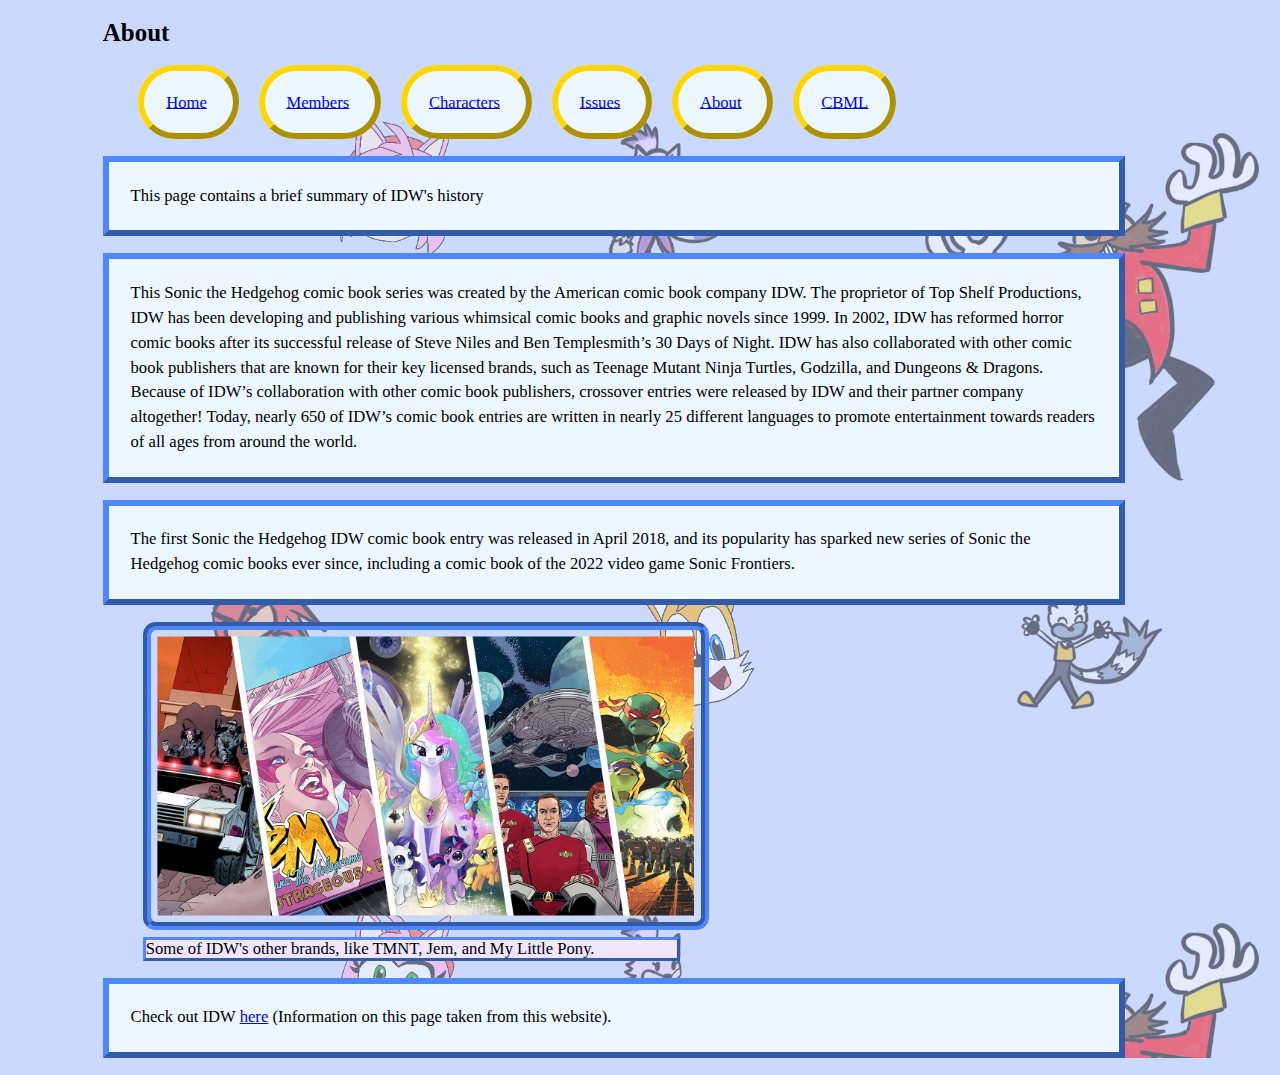
<file: docs/about.html>
<?xml version="1.0" encoding="UTF-8"?>
<!DOCTYPE html>
<html xmlns="http://www.w3.org/1999/xhtml" lang="en">
    <head>
        <title>About</title>
        <link rel="icon" type="image/x-icon" href="images/small_ring.png" />
        <link rel="stylesheet" href="webstyle.css" />
        <meta charset="UTF-8" />
        <meta name="author" content="Reece Cullen" /> <!-- Add yourself as an author if you're changing/adding something -->
        <meta name="viewport" content="width=device-width, initial-scale=1.0" />
    </head>
    <body>
        <section>
            <h2>About</h2>
            <nav id="menu">
                <div class="button">
                    <a href="index.html">Home</a>
                </div>
                <div class="button">
                    <a href="members.html">Members</a>
                </div>
                <div class="button">
                    <a href="characters.html">Characters</a>
                </div>
                <div class="button">
                    <a href="issues.html">Issues</a>
                </div>
                <div class="button">
                    <a href="about.html">About</a>
                </div>
                <div class="button">
                    <a href="CBML.html" target="_blank">CBML</a>
                </div>
            </nav>
            <p>This page contains a brief summary of IDW's history</p>
            <p>This Sonic the Hedgehog comic book series was created by the American comic book company IDW. The proprietor of Top Shelf Productions, IDW has been developing and publishing various whimsical comic books and graphic novels since 1999. In 2002, IDW has reformed horror comic books after its successful release of Steve Niles and Ben Templesmith’s 30 Days of Night. IDW has also collaborated with other comic book publishers that are known for their key licensed brands, such as Teenage Mutant Ninja Turtles, Godzilla, and Dungeons &amp; Dragons. Because of IDW’s collaboration with other comic book publishers, crossover entries were released by IDW and their partner company altogether! Today, nearly 650 of IDW’s comic book entries are written in nearly 25 different languages to promote entertainment towards readers of all ages from around the world.</p>
            <p>The first Sonic the Hedgehog IDW comic book entry was released in April 2018, and its popularity has sparked new series of Sonic the Hedgehog comic books ever since, including a comic book of the 2022 video game Sonic Frontiers.</p>
            <figure><img src="images/IDW.jpg" /><figcaption>Some of IDW's other brands, like TMNT, Jem, and My Little Pony.</figcaption></figure>
            <p>Check out IDW <a href="https://idwpublishing.com/">here</a> (Information on this page taken from this website).</p>
        </section>
    </body>
</html>
</file>
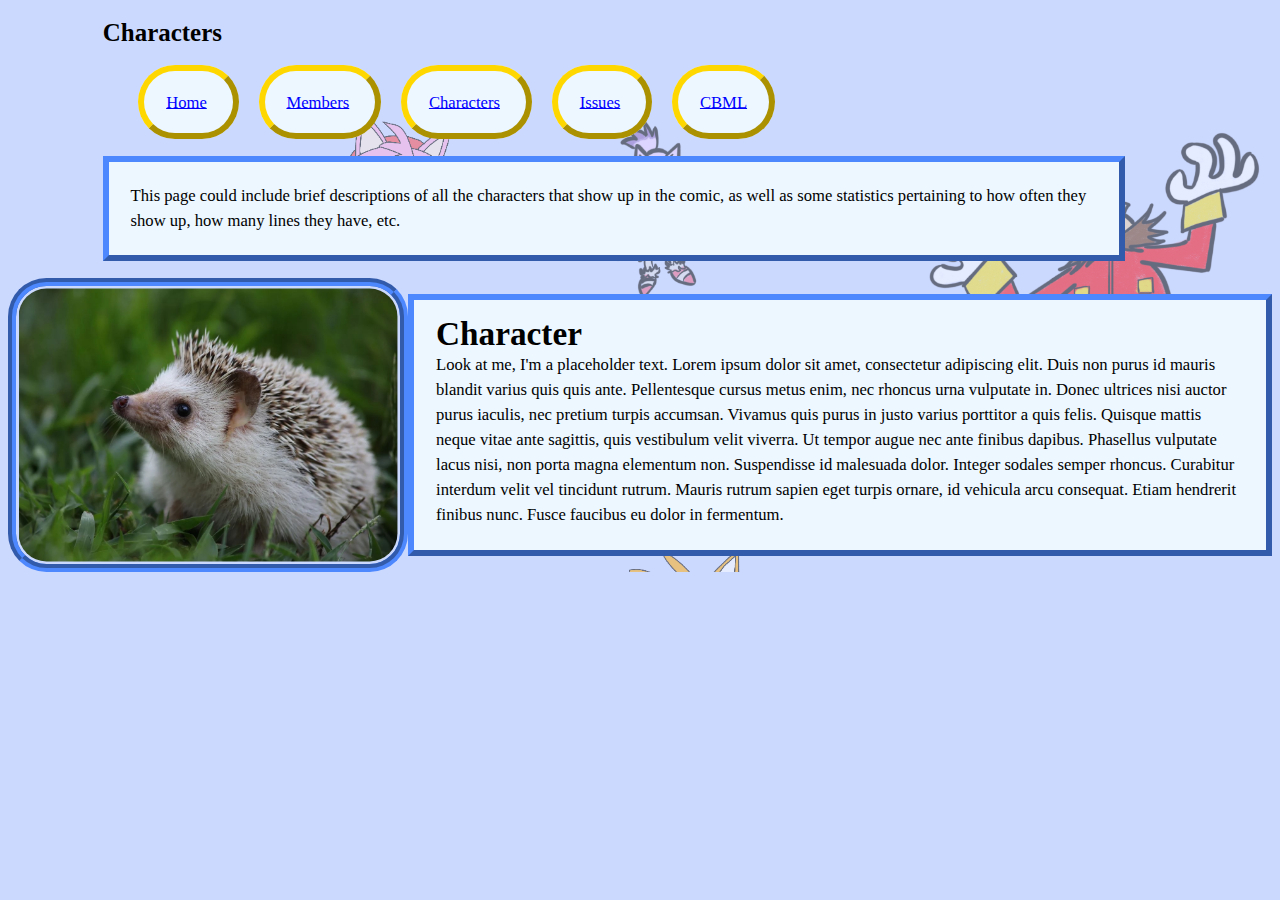
<file: docs/characters.html>
<?xml version="1.0" encoding="UTF-8"?>
<!DOCTYPE html>
<html xmlns="http://www.w3.org/1999/xhtml" lang="en">
    <head>
        <title>Characters</title>
        <link rel="icon" type="image/x-icon" href="images/small_ring.png" />
        <link rel="stylesheet" href="webstyle.css" />
        <meta charset="UTF-8" />
        <meta name="author" content="Reece Cullen" />
        <meta name="viewport" content="width=device-width, initial-scale=1.0" />
    </head>
    <body>
        <section>
            <h2>Characters</h2>
            <nav id="menu">
                <div class="button">
                    <a href="index.html">Home</a>
                </div>
                <div class="button">
                    <a href="members.html">Members</a>
                </div>
                <div class="button">
                    <a href="characters.html">Characters</a>
                </div>
                <div class="button">
                    <a href="issues.html">Issues</a>
                </div>
                <div class="button">
                    <a href="CBML.html" target = "_blank">CBML</a>
                </div>
            </nav>
            <p>This page could include brief descriptions of all the characters that show up in the
                comic, as well as some statistics pertaining to how often they show up, how many
                lines they have, etc.</p>
        </section>
        <section class="characters">
            <img src="images/hedgehog1.jpg"
                alt="It's the real sonic the hedgehog" class="characters" />
            <p class="characters"><span class="character_name">Character</span><br />Look at me, I'm
                a placeholder text. Lorem ipsum dolor sit amet, consectetur adipiscing elit. Duis
                non purus id mauris blandit varius quis quis ante. Pellentesque cursus metus enim,
                nec rhoncus urna vulputate in. Donec ultrices nisi auctor purus iaculis, nec pretium
                turpis accumsan. Vivamus quis purus in justo varius porttitor a quis felis. Quisque
                mattis neque vitae ante sagittis, quis vestibulum velit viverra. Ut tempor augue nec
                ante finibus dapibus. Phasellus vulputate lacus nisi, non porta magna elementum non.
                Suspendisse id malesuada dolor. Integer sodales semper rhoncus. Curabitur interdum
                velit vel tincidunt rutrum. Mauris rutrum sapien eget turpis ornare, id vehicula
                arcu consequat. Etiam hendrerit finibus nunc. Fusce faucibus eu dolor in
                fermentum.</p>
        </section>
    </body>
</html>
</file>
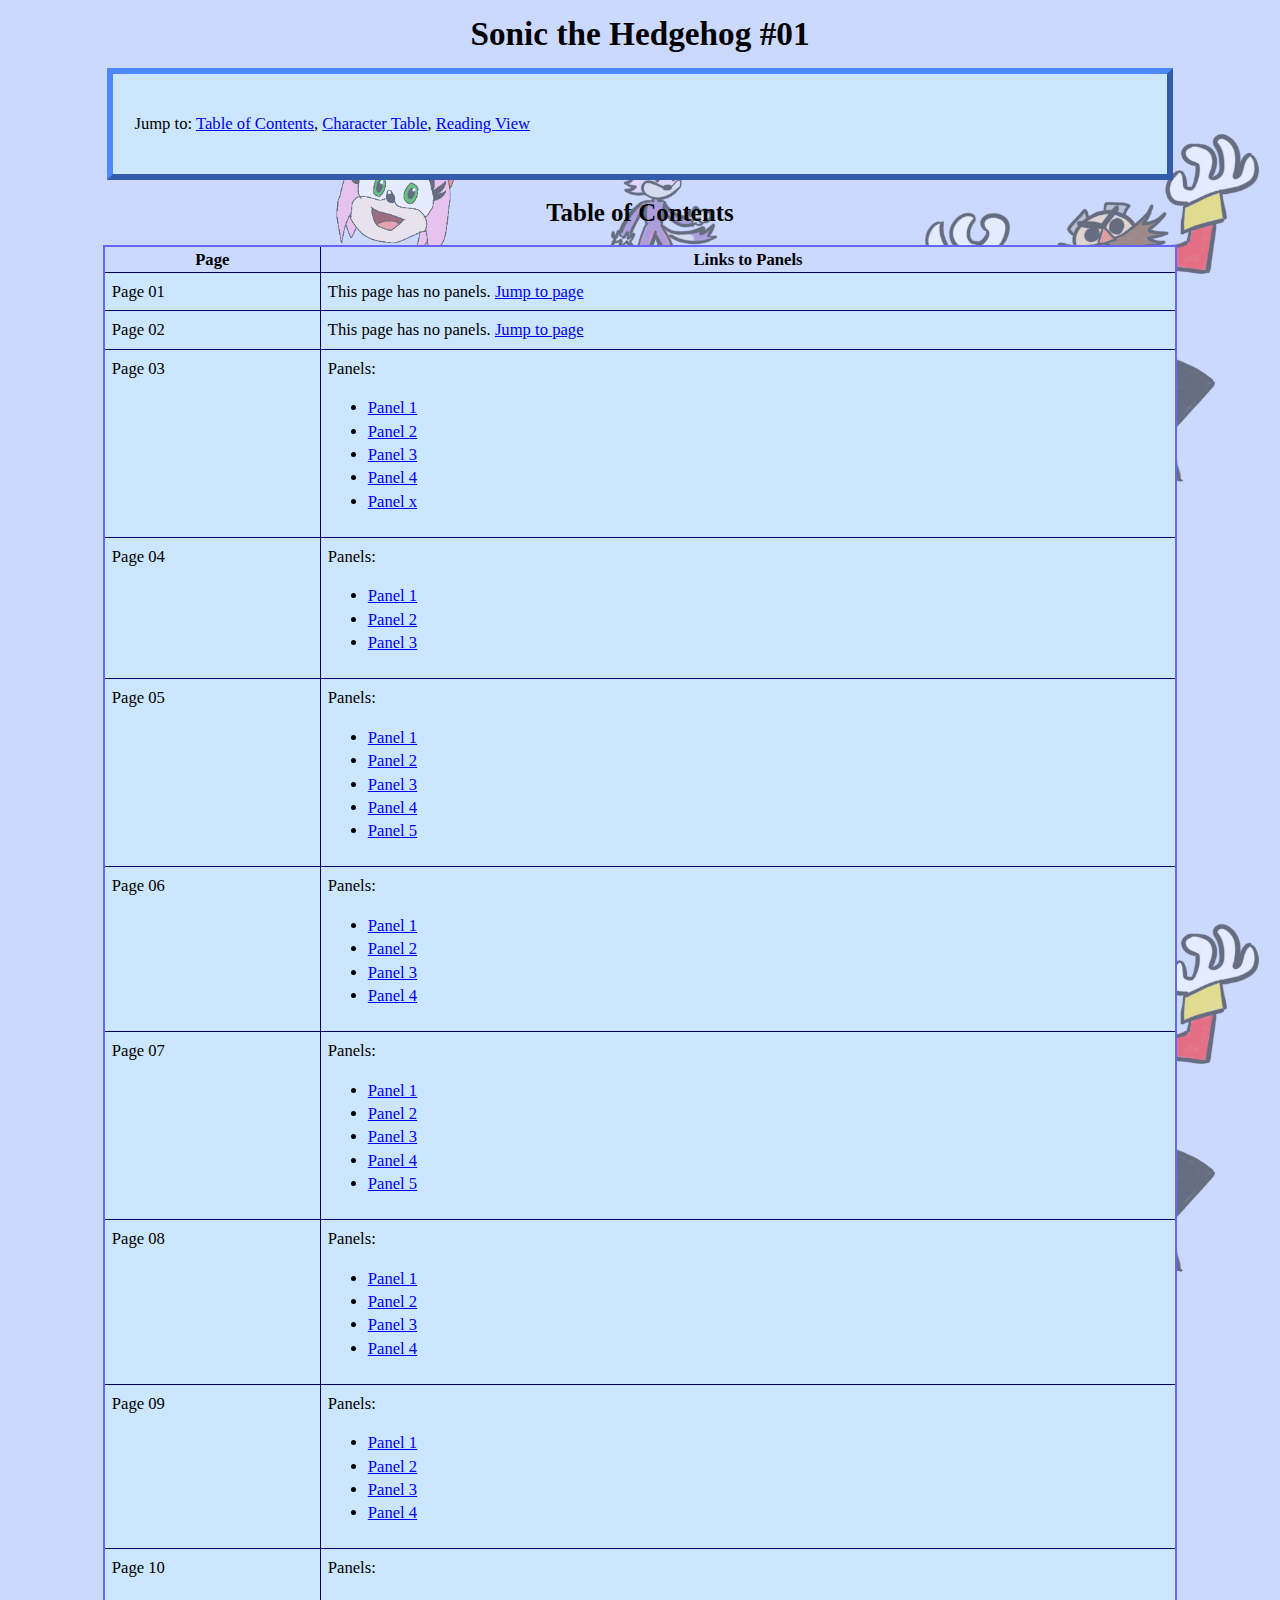
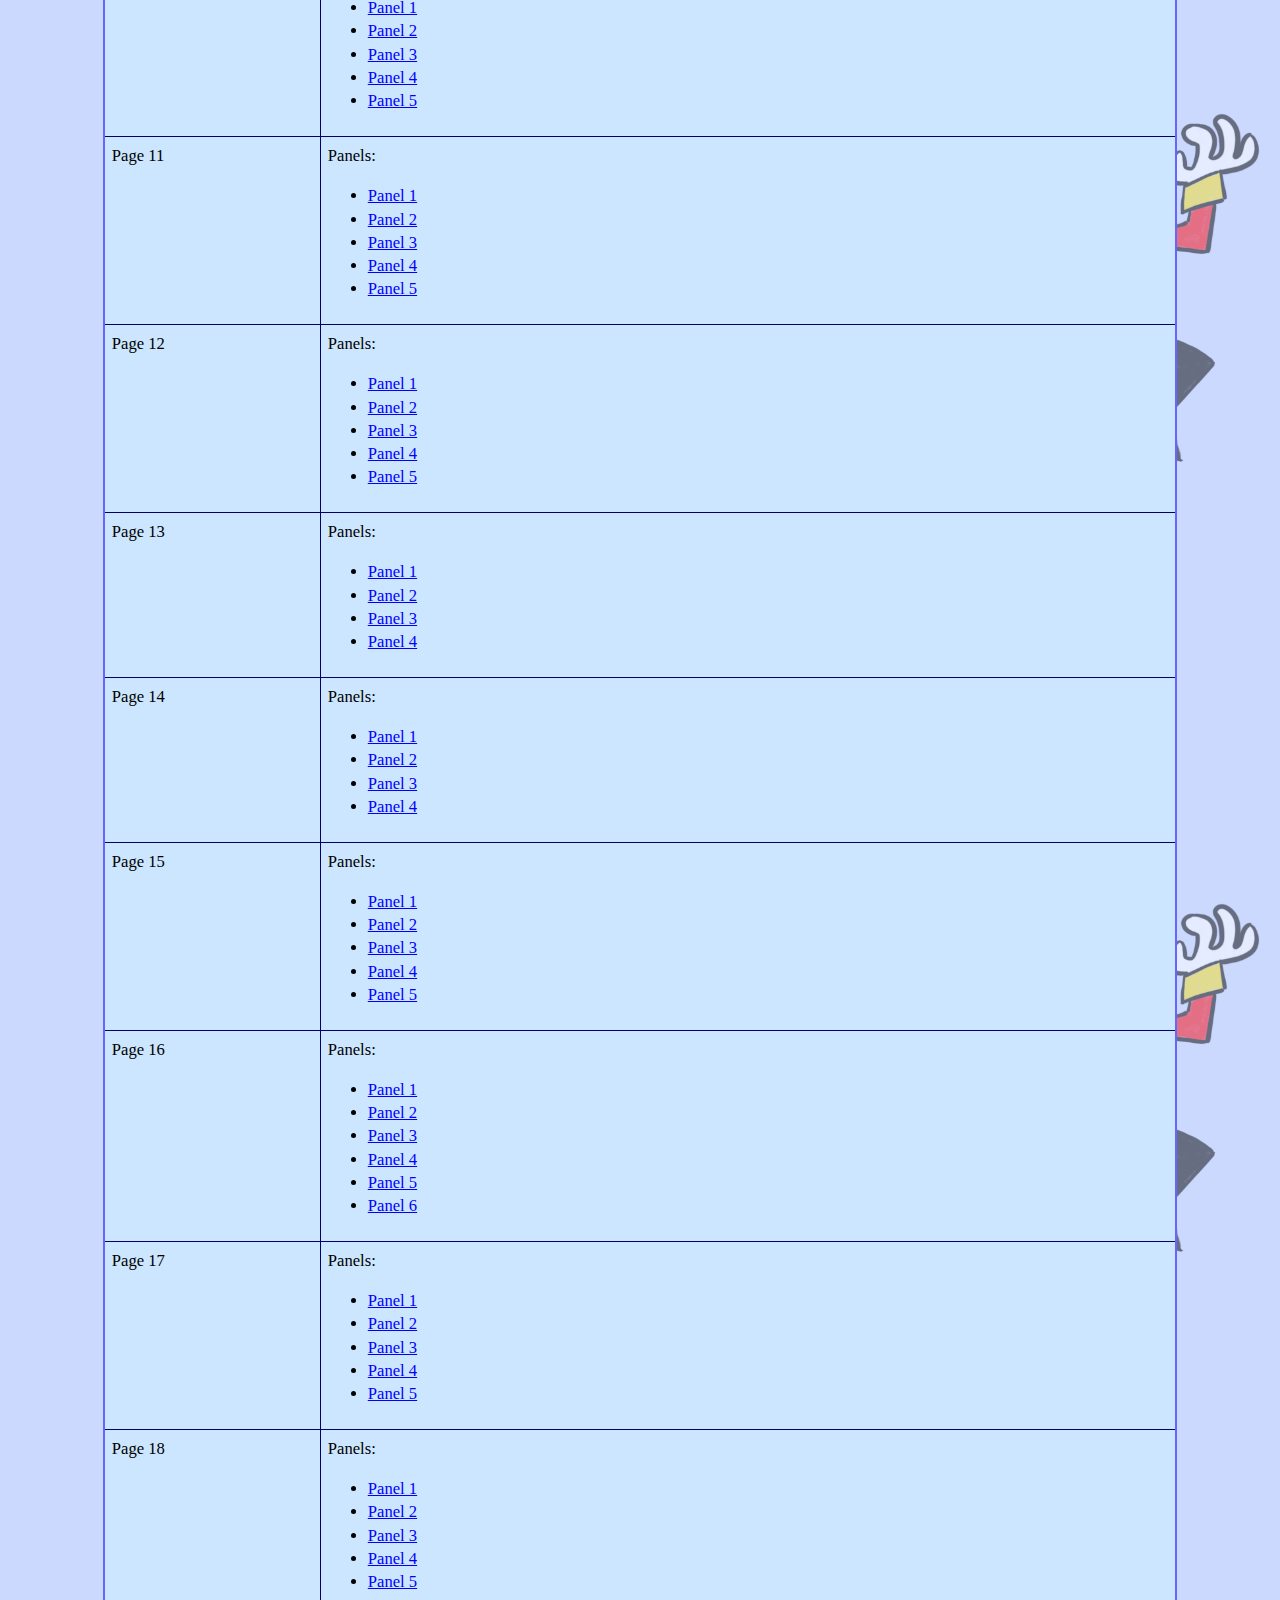
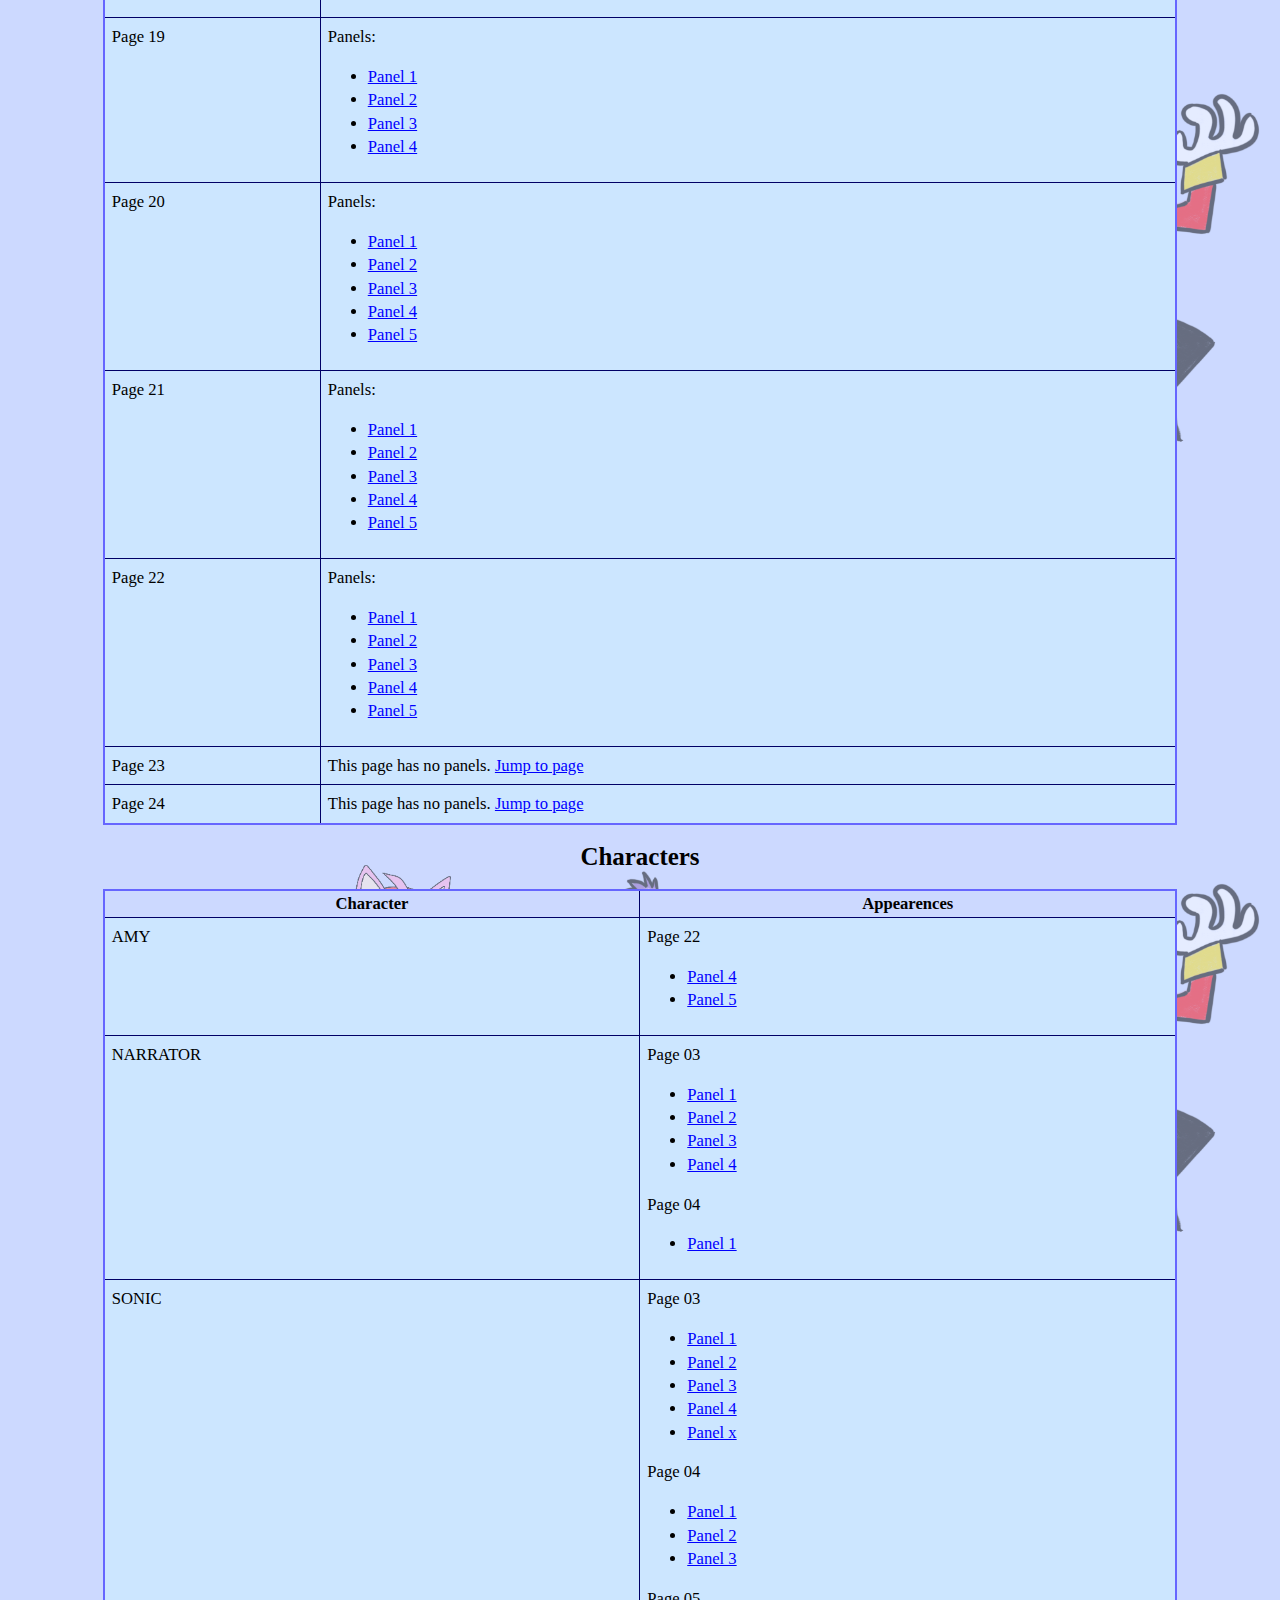
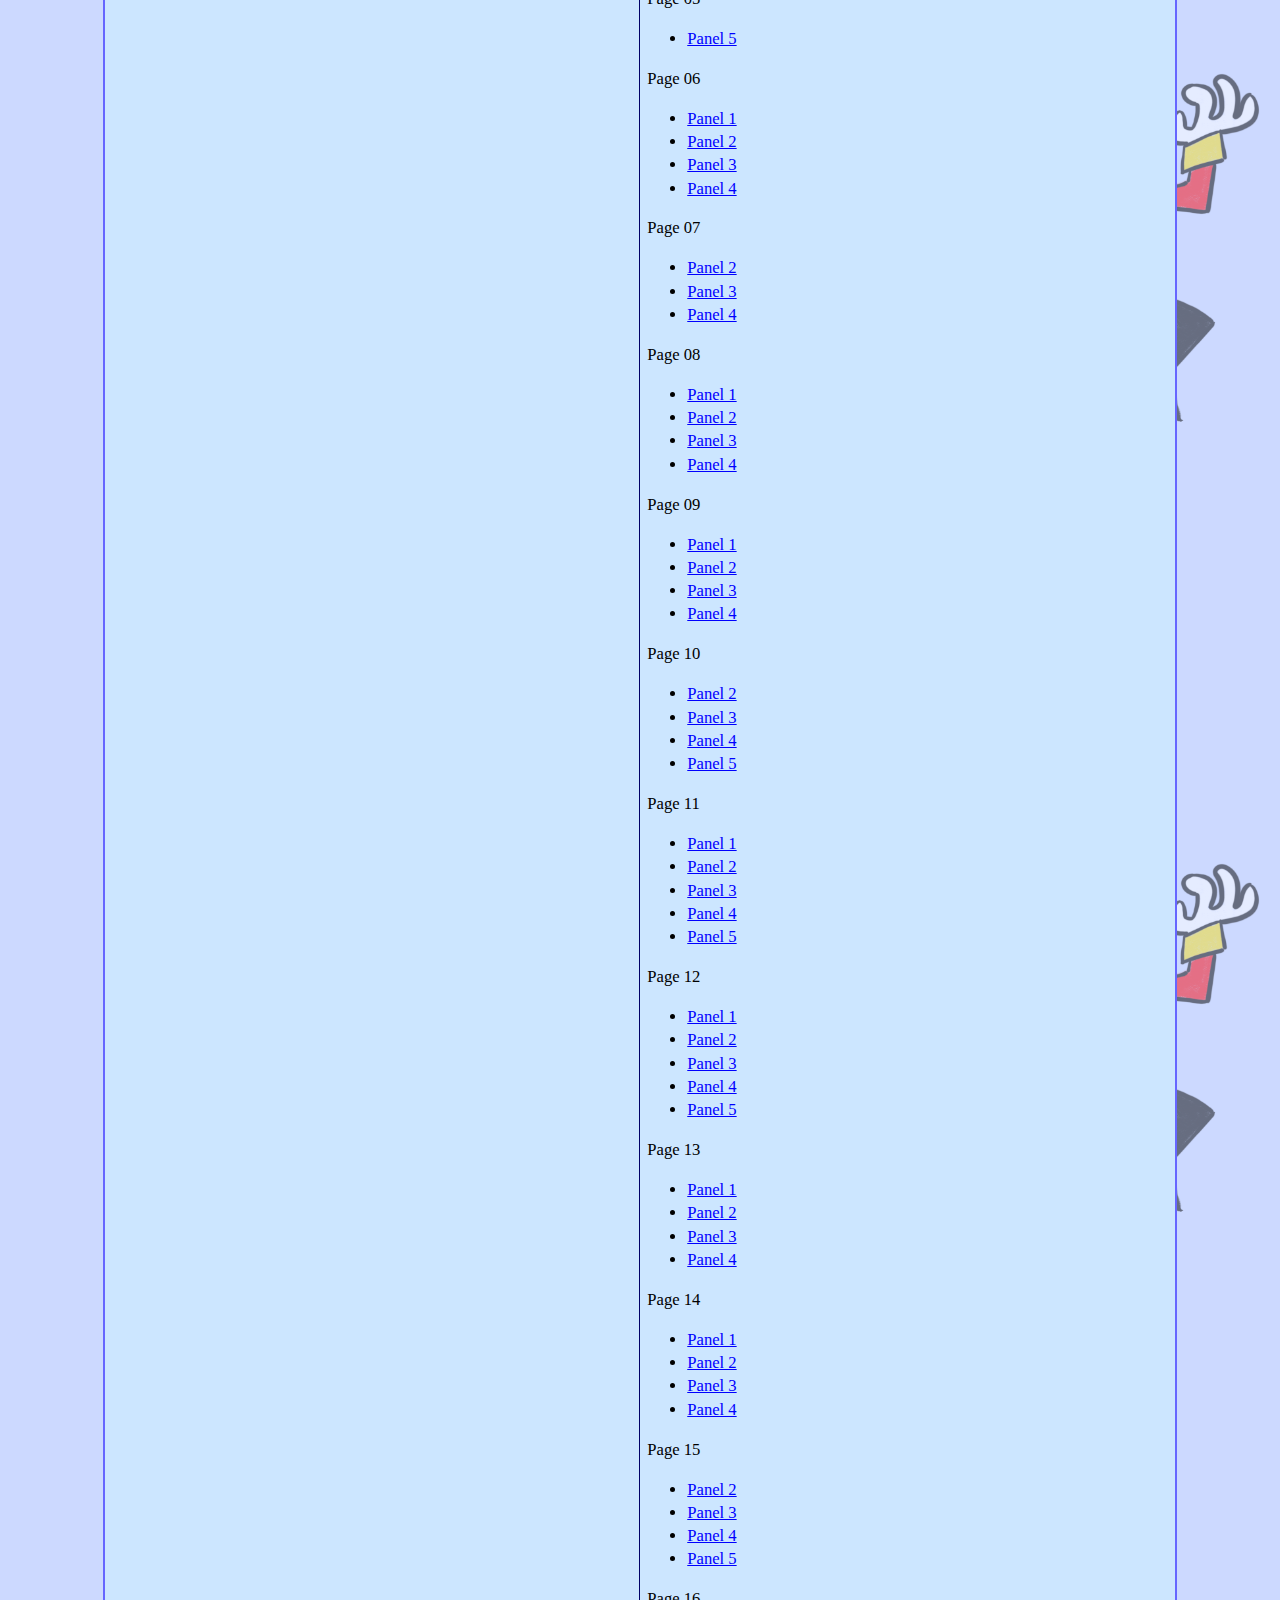
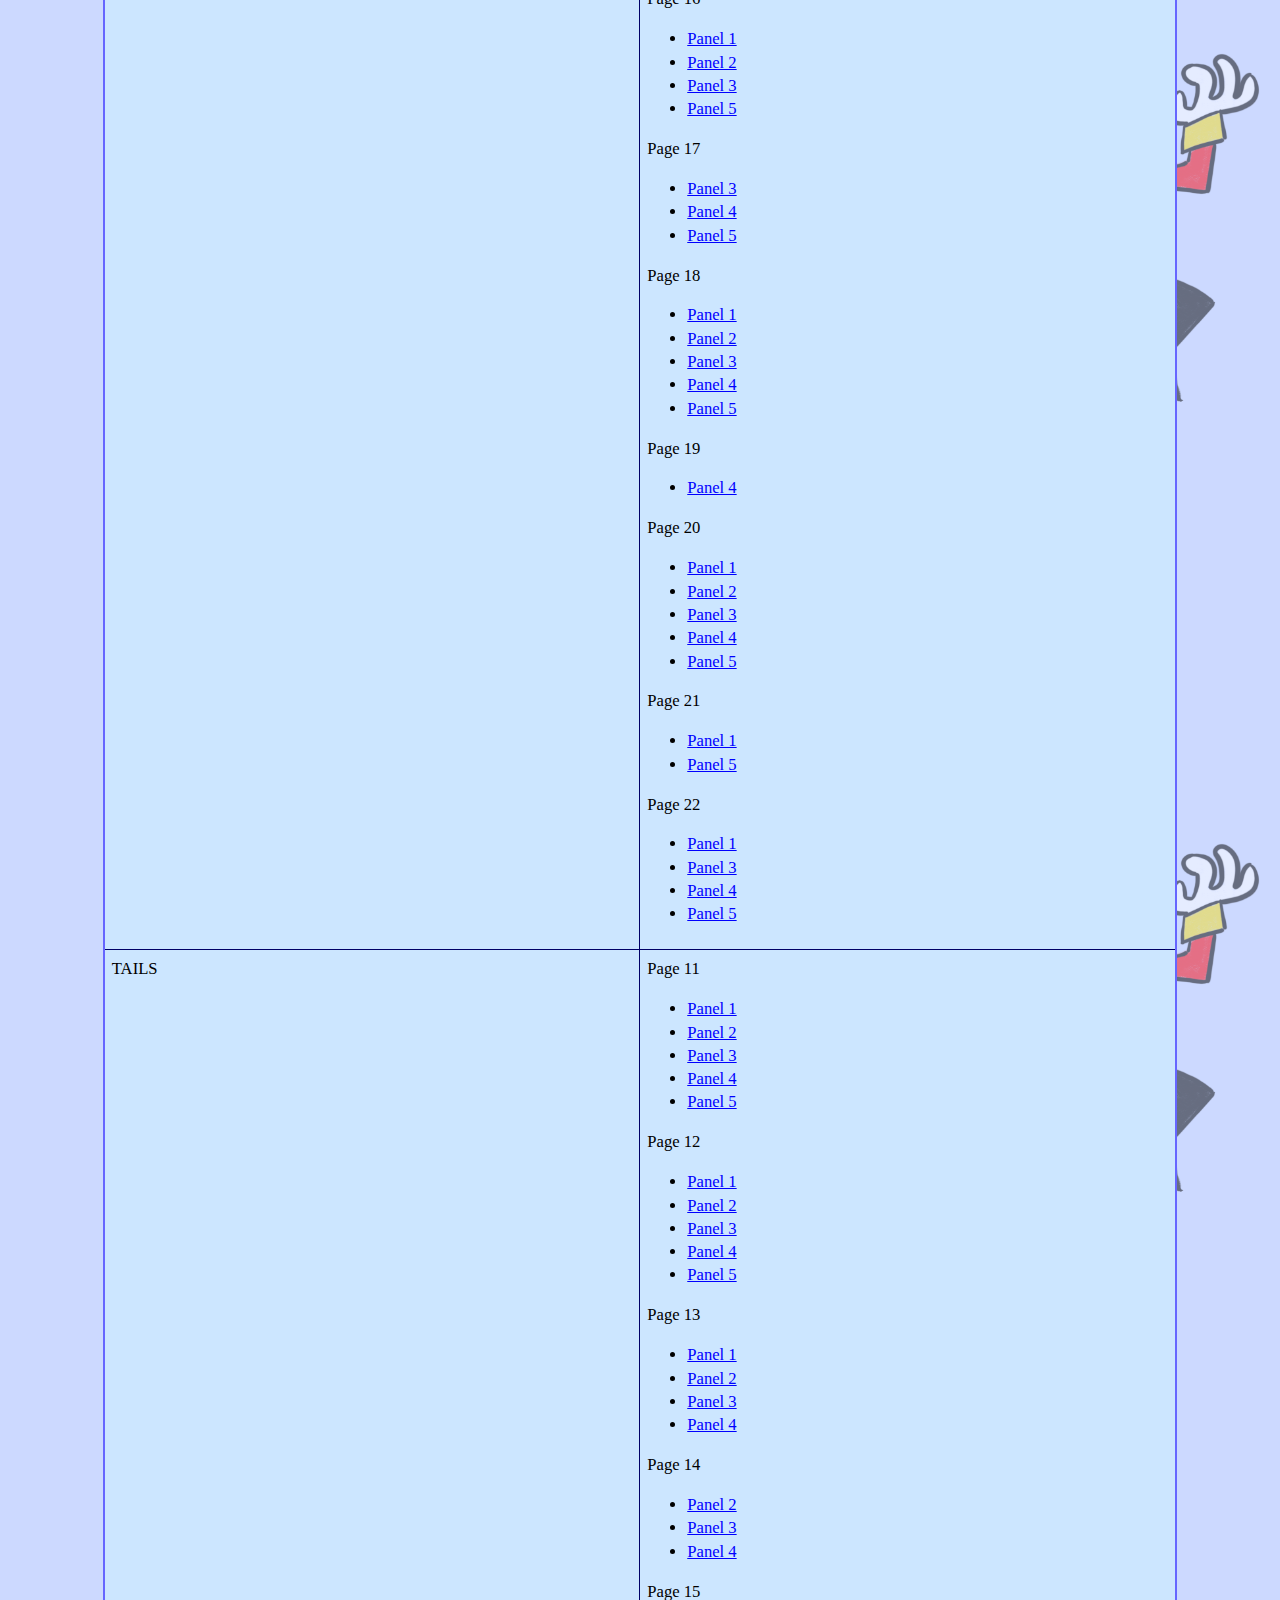
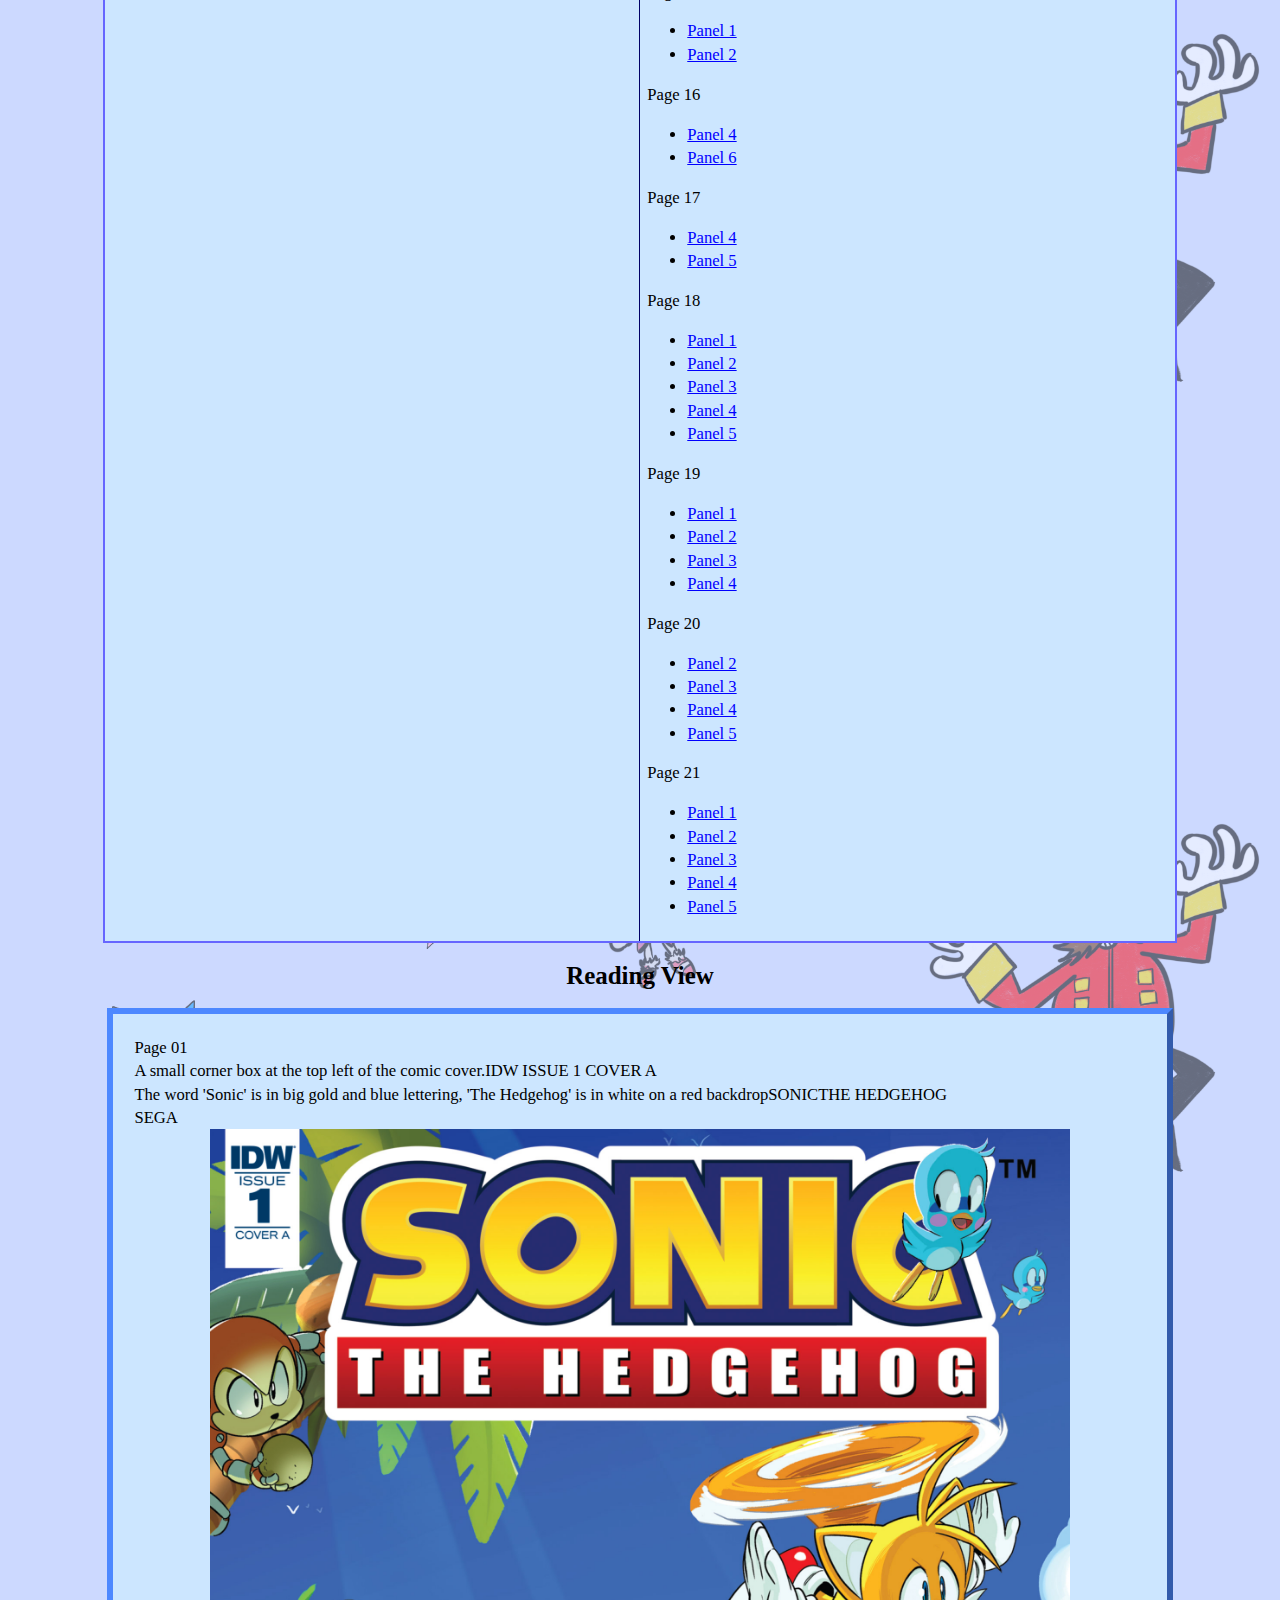
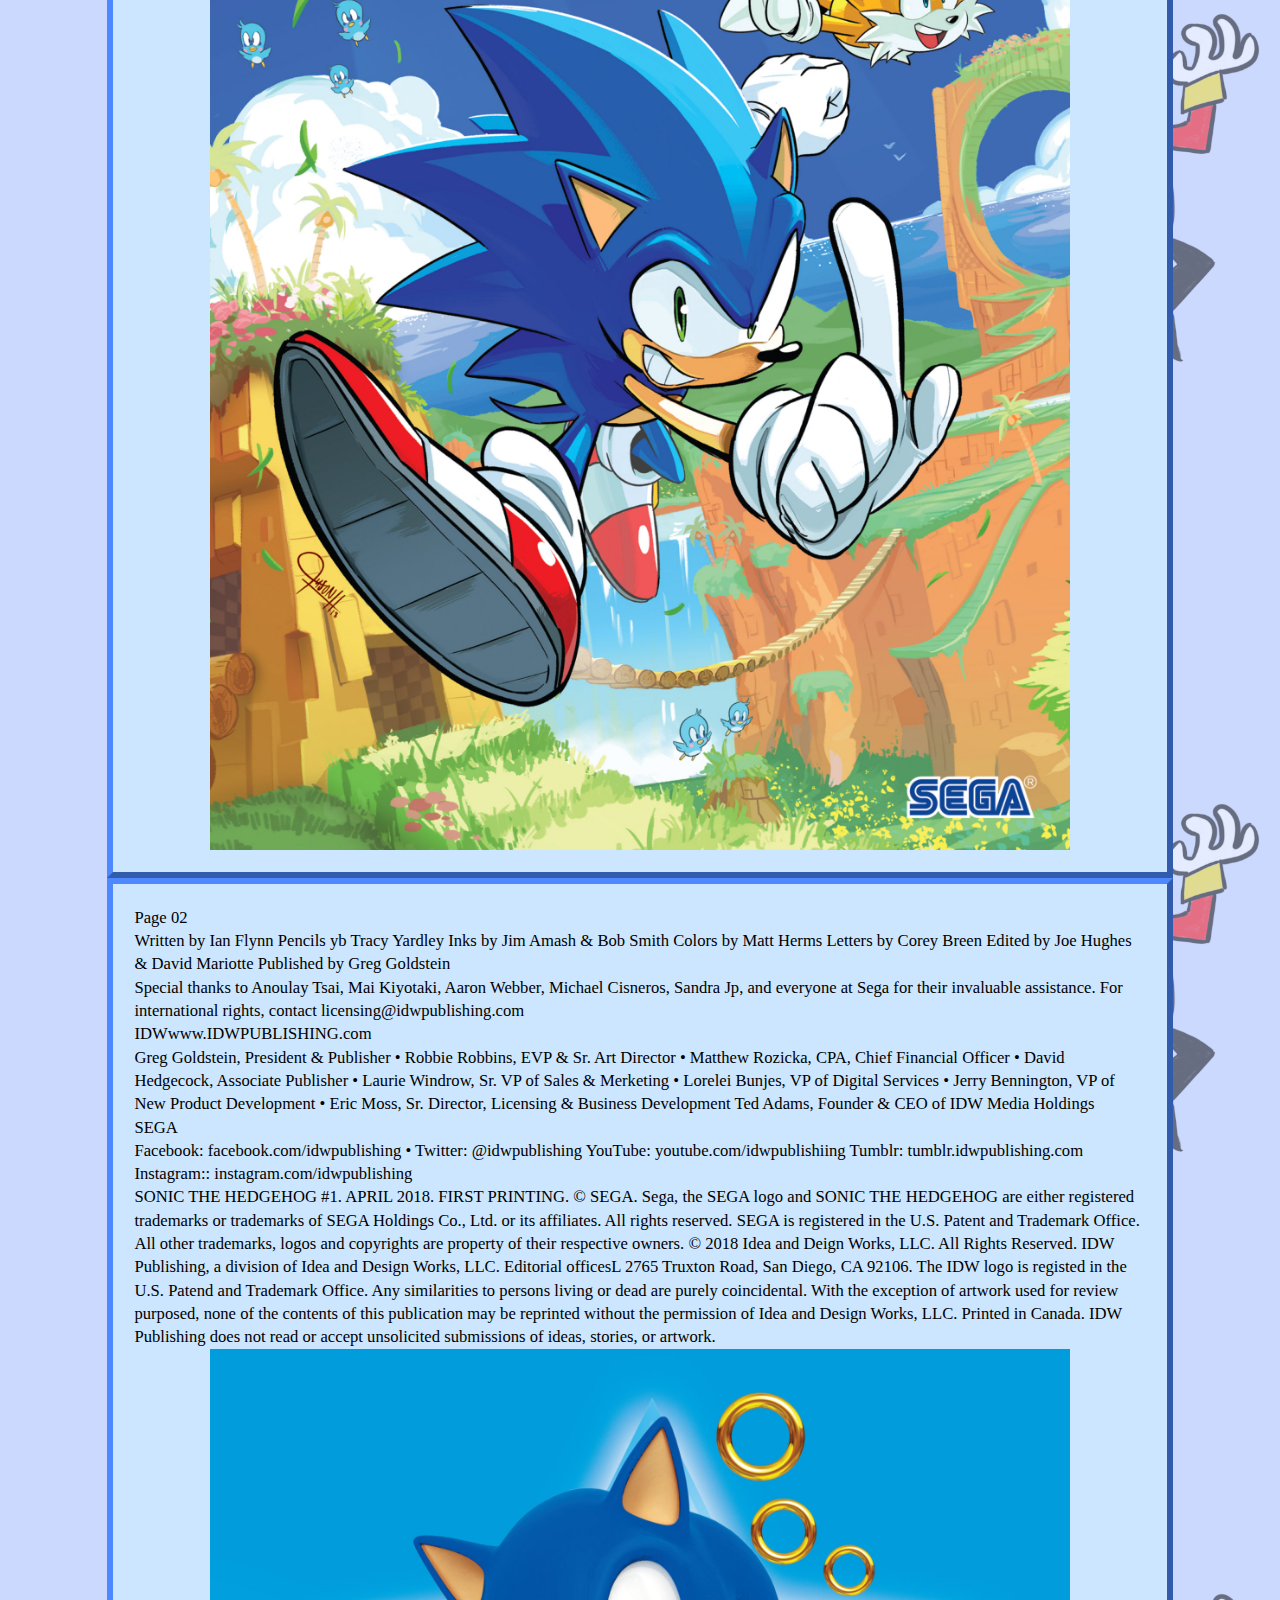
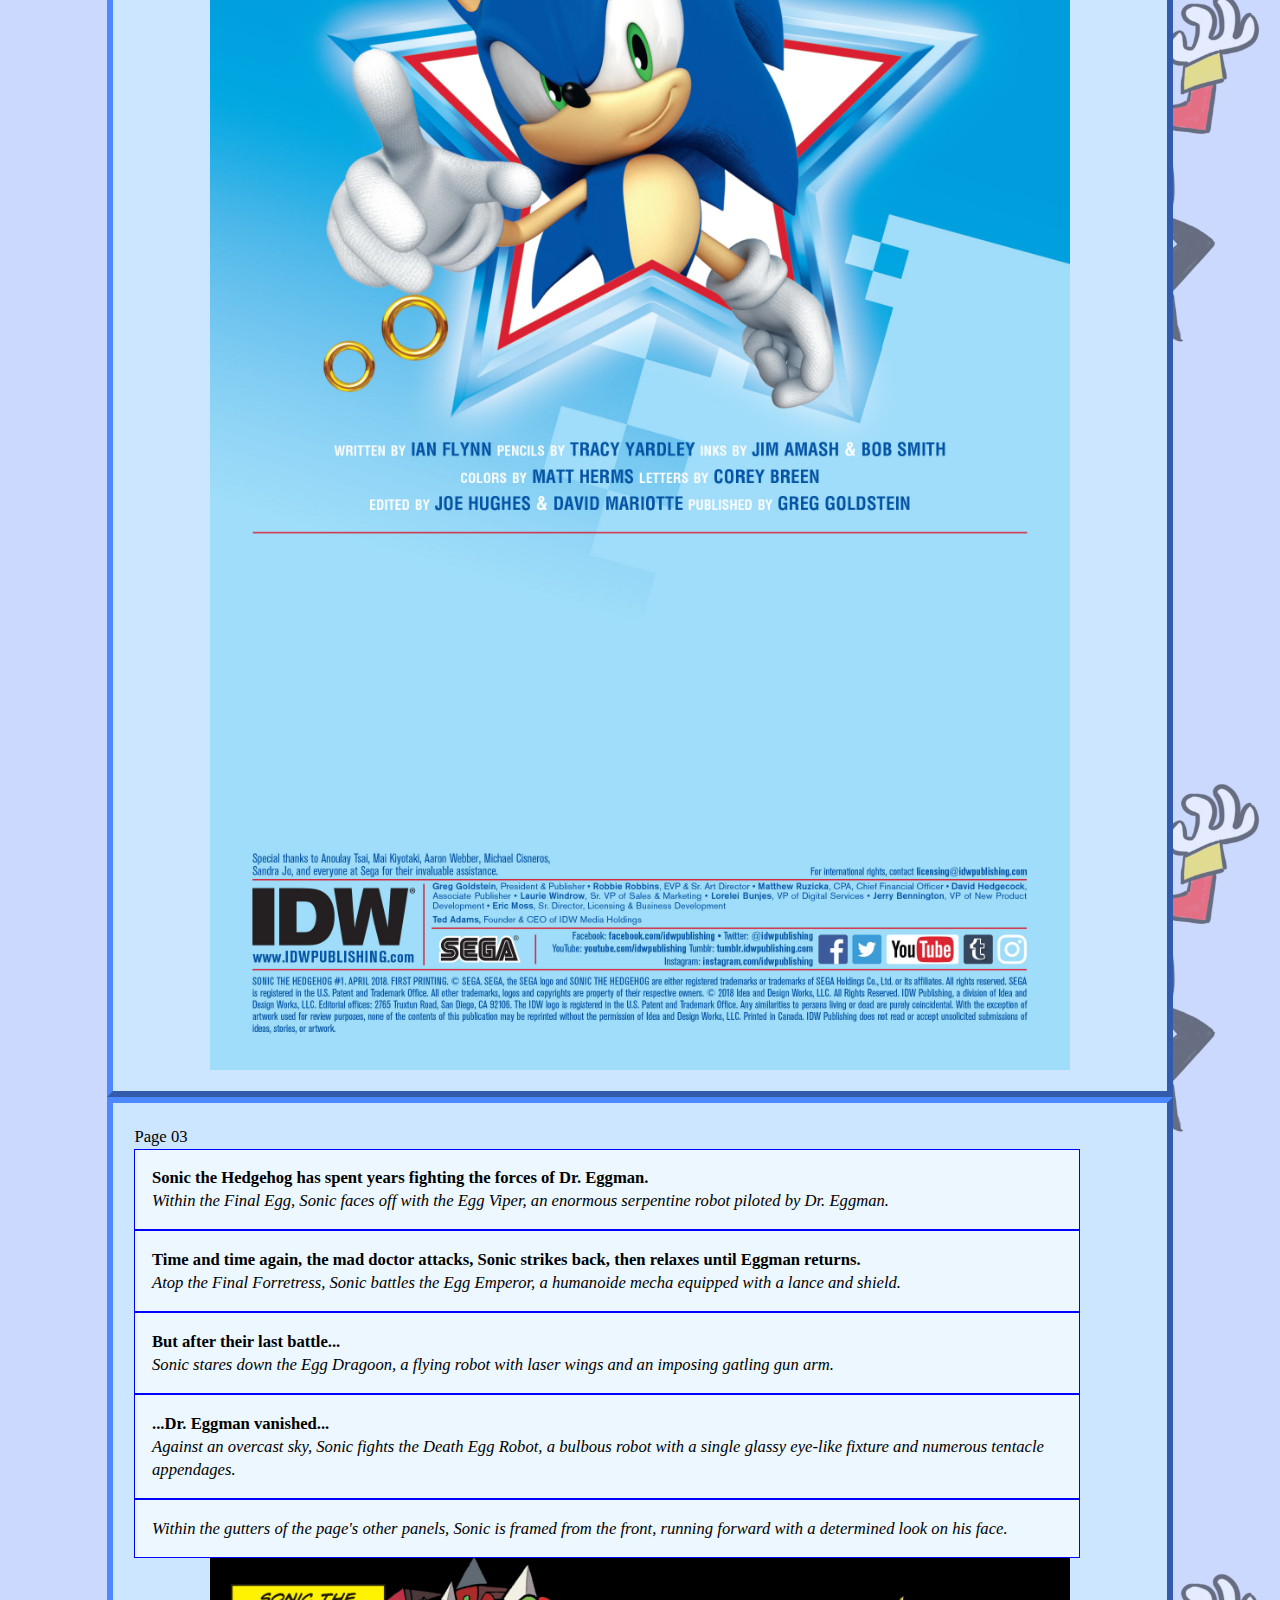
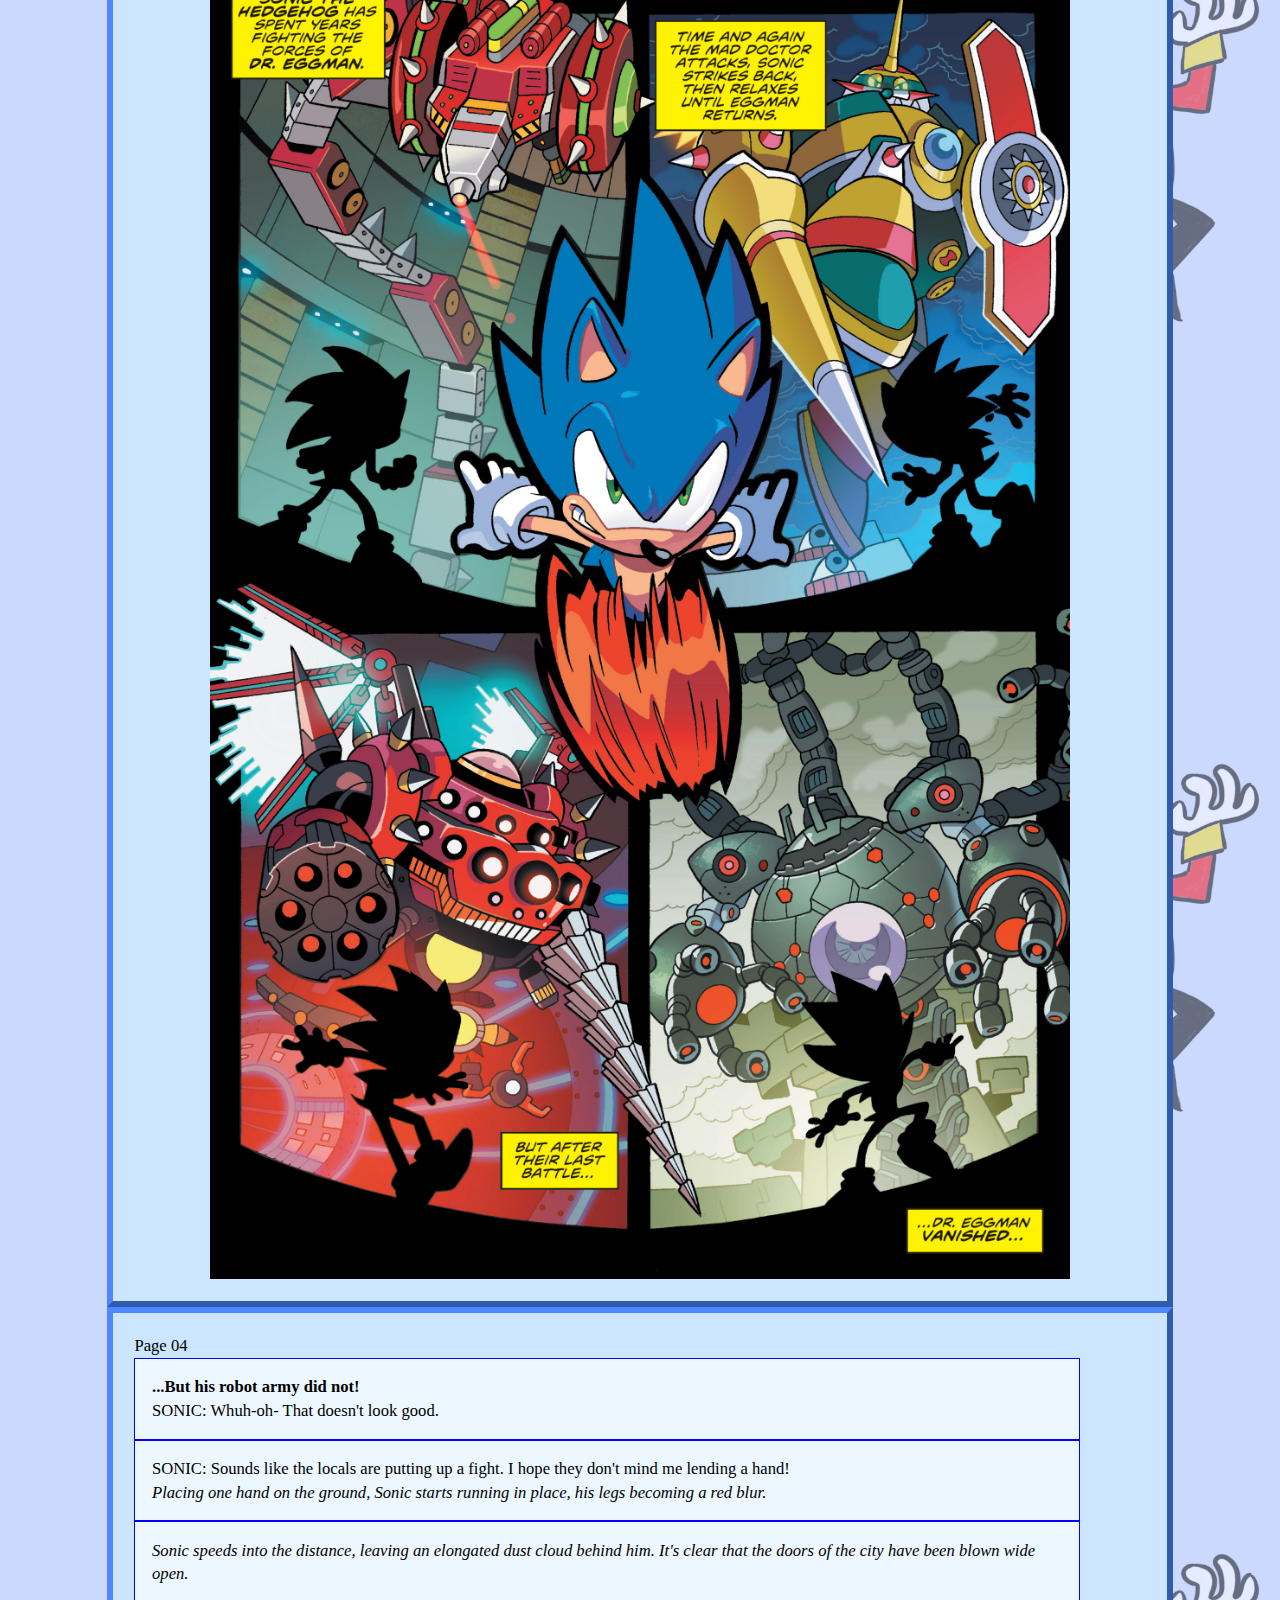
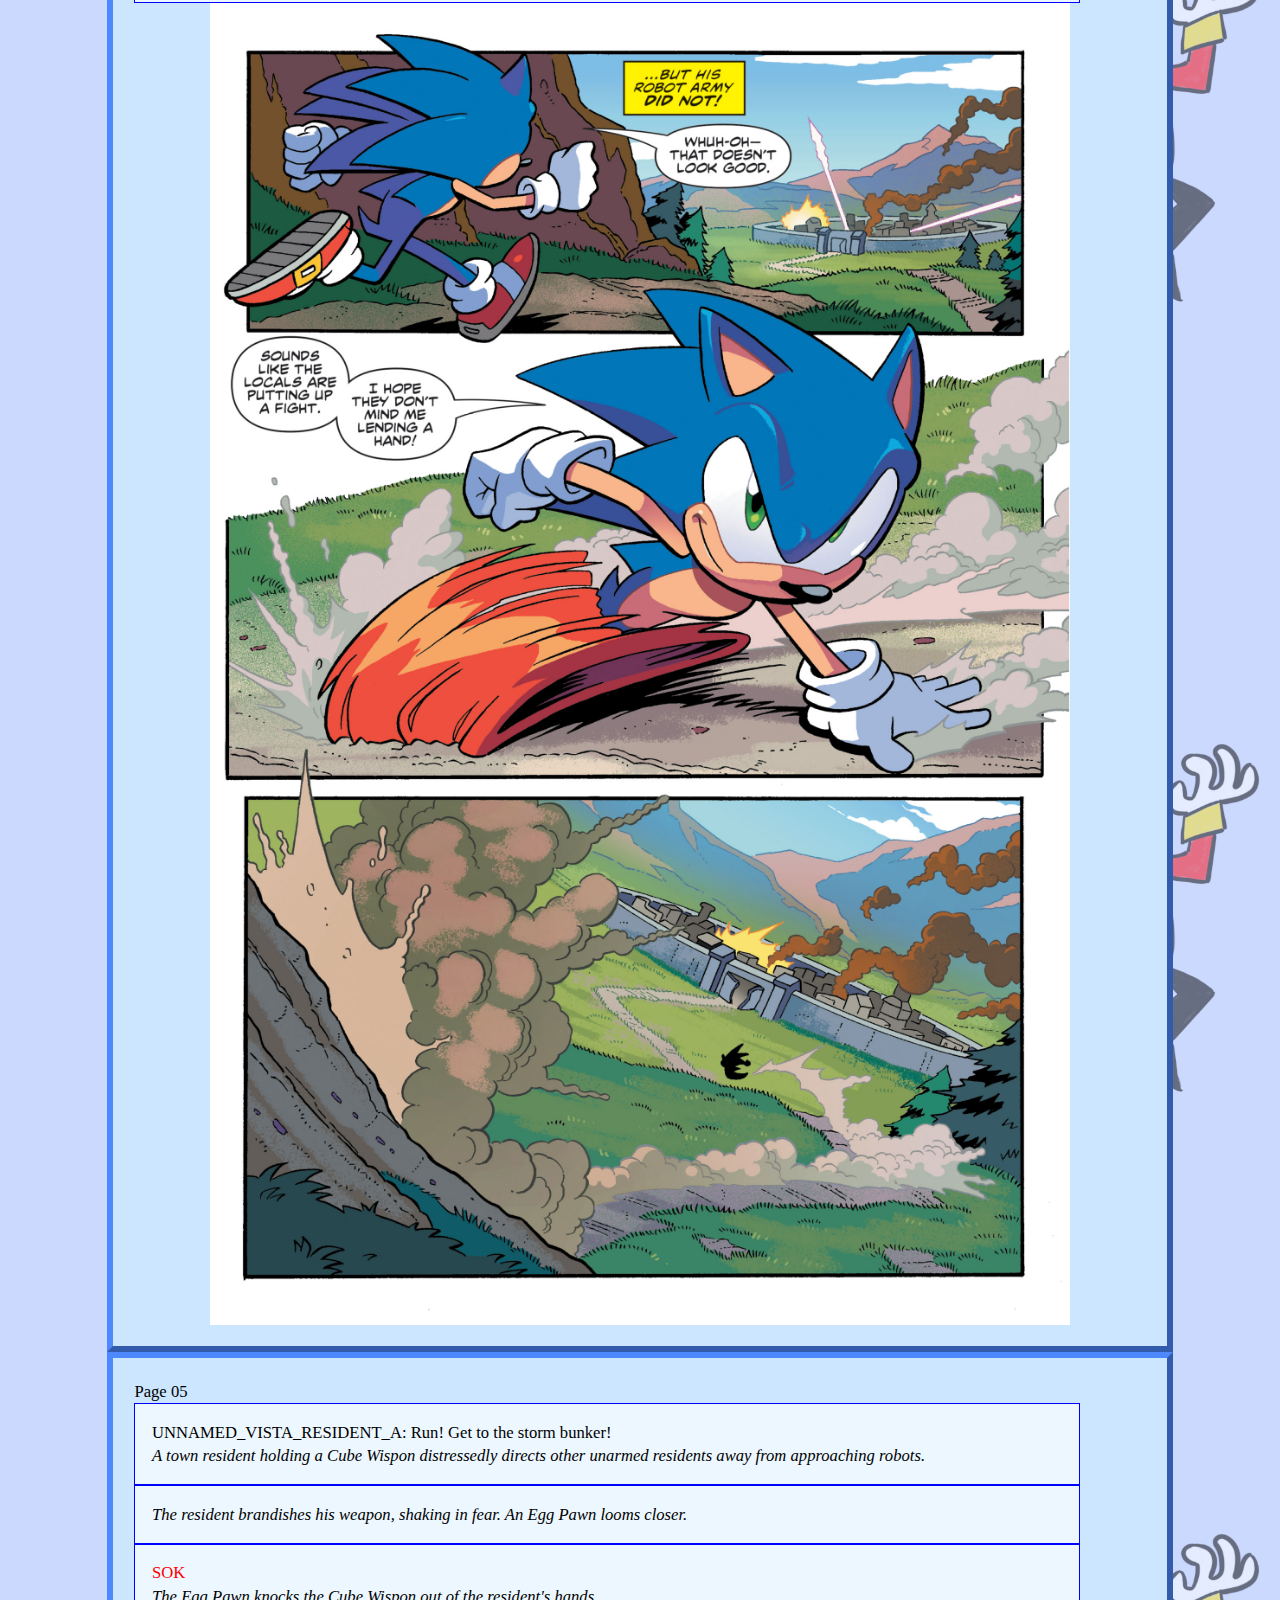
<file: docs/issue01-CBML-to-HTML.html>
<!DOCTYPE html><html xmlns="http://www.w3.org/1999/xhtml" xmlns:cbml="http://www.cbml.org/ns/1.0">
   <head>
      <title>Sonic the Hedgehog #01</title>
      <link rel="icon" type="image/x-icon" href="images/small_ring.png"/>
      <link rel="stylesheet" type="text/css" href="XSLTWebstyle.css"/>
   </head>
   <body>
      <h1 style="text-align: center">Sonic the Hedgehog #01</h1>
      <div class="page">
         <p>Jump to: <a href="#toc">Table of Contents</a>, <a href="#ct">Character Table</a>, <a href="#readingView">Reading View</a></p>
      </div>
      <div id="table">
         <h2 style="text-align: center">Table of Contents</h2>
         <table id="toc">
            <tr>
               <th>Page</th>
               <th>Links to Panels</th>
            </tr>
            <tr>
               <td>Page 01</td>
               <td>
                  This page has no panels. <a href="#pg_01">Jump to page</a></td>
            </tr>
            <tr>
               <td>Page 02</td>
               <td>
                  This page has no panels. <a href="#pg_02">Jump to page</a></td>
            </tr>
            <tr>
               <td>Page 03</td>
               <td>
                  Panels:
                  
                  <ul>
                     <li><a href="#page_03_panel_1">Panel 1</a></li>
                     <li><a href="#page_03_panel_2">Panel 2</a></li>
                     <li><a href="#page_03_panel_3">Panel 3</a></li>
                     <li><a href="#page_03_panel_4">Panel 4</a></li>
                     <li><a href="#page_03_panel_x">Panel x</a></li>
                  </ul>
               </td>
            </tr>
            <tr>
               <td>Page 04</td>
               <td>
                  Panels:
                  
                  <ul>
                     <li><a href="#page_04_panel_1">Panel 1</a></li>
                     <li><a href="#page_04_panel_2">Panel 2</a></li>
                     <li><a href="#page_04_panel_3">Panel 3</a></li>
                  </ul>
               </td>
            </tr>
            <tr>
               <td>Page 05</td>
               <td>
                  Panels:
                  
                  <ul>
                     <li><a href="#page_05_panel_1">Panel 1</a></li>
                     <li><a href="#page_05_panel_2">Panel 2</a></li>
                     <li><a href="#page_05_panel_3">Panel 3</a></li>
                     <li><a href="#page_05_panel_4">Panel 4</a></li>
                     <li><a href="#page_05_panel_5">Panel 5</a></li>
                  </ul>
               </td>
            </tr>
            <tr>
               <td>Page 06</td>
               <td>
                  Panels:
                  
                  <ul>
                     <li><a href="#page_06_panel_1">Panel 1</a></li>
                     <li><a href="#page_06_panel_2">Panel 2</a></li>
                     <li><a href="#page_06_panel_3">Panel 3</a></li>
                     <li><a href="#page_06_panel_4">Panel 4</a></li>
                  </ul>
               </td>
            </tr>
            <tr>
               <td>Page 07</td>
               <td>
                  Panels:
                  
                  <ul>
                     <li><a href="#page_07_panel_1">Panel 1</a></li>
                     <li><a href="#page_07_panel_2">Panel 2</a></li>
                     <li><a href="#page_07_panel_3">Panel 3</a></li>
                     <li><a href="#page_07_panel_4">Panel 4</a></li>
                     <li><a href="#page_07_panel_5">Panel 5</a></li>
                  </ul>
               </td>
            </tr>
            <tr>
               <td>Page 08</td>
               <td>
                  Panels:
                  
                  <ul>
                     <li><a href="#page_08_panel_1">Panel 1</a></li>
                     <li><a href="#page_08_panel_2">Panel 2</a></li>
                     <li><a href="#page_08_panel_3">Panel 3</a></li>
                     <li><a href="#page_08_panel_4">Panel 4</a></li>
                  </ul>
               </td>
            </tr>
            <tr>
               <td>Page 09</td>
               <td>
                  Panels:
                  
                  <ul>
                     <li><a href="#page_09_panel_1">Panel 1</a></li>
                     <li><a href="#page_09_panel_2">Panel 2</a></li>
                     <li><a href="#page_09_panel_3">Panel 3</a></li>
                     <li><a href="#page_09_panel_4">Panel 4</a></li>
                  </ul>
               </td>
            </tr>
            <tr>
               <td>Page 10</td>
               <td>
                  Panels:
                  
                  <ul>
                     <li><a href="#page_10_panel_1">Panel 1</a></li>
                     <li><a href="#page_10_panel_2">Panel 2</a></li>
                     <li><a href="#page_10_panel_3">Panel 3</a></li>
                     <li><a href="#page_10_panel_4">Panel 4</a></li>
                     <li><a href="#page_10_panel_5">Panel 5</a></li>
                  </ul>
               </td>
            </tr>
            <tr>
               <td>Page 11</td>
               <td>
                  Panels:
                  
                  <ul>
                     <li><a href="#page_11_panel_1">Panel 1</a></li>
                     <li><a href="#page_11_panel_2">Panel 2</a></li>
                     <li><a href="#page_11_panel_3">Panel 3</a></li>
                     <li><a href="#page_11_panel_4">Panel 4</a></li>
                     <li><a href="#page_11_panel_5">Panel 5</a></li>
                  </ul>
               </td>
            </tr>
            <tr>
               <td>Page 12</td>
               <td>
                  Panels:
                  
                  <ul>
                     <li><a href="#page_12_panel_1">Panel 1</a></li>
                     <li><a href="#page_12_panel_2">Panel 2</a></li>
                     <li><a href="#page_12_panel_3">Panel 3</a></li>
                     <li><a href="#page_12_panel_4">Panel 4</a></li>
                     <li><a href="#page_12_panel_5">Panel 5</a></li>
                  </ul>
               </td>
            </tr>
            <tr>
               <td>Page 13</td>
               <td>
                  Panels:
                  
                  <ul>
                     <li><a href="#page_13_panel_1">Panel 1</a></li>
                     <li><a href="#page_13_panel_2">Panel 2</a></li>
                     <li><a href="#page_13_panel_3">Panel 3</a></li>
                     <li><a href="#page_13_panel_4">Panel 4</a></li>
                  </ul>
               </td>
            </tr>
            <tr>
               <td>Page 14</td>
               <td>
                  Panels:
                  
                  <ul>
                     <li><a href="#page_14_panel_1">Panel 1</a></li>
                     <li><a href="#page_14_panel_2">Panel 2</a></li>
                     <li><a href="#page_14_panel_3">Panel 3</a></li>
                     <li><a href="#page_14_panel_4">Panel 4</a></li>
                  </ul>
               </td>
            </tr>
            <tr>
               <td>Page 15</td>
               <td>
                  Panels:
                  
                  <ul>
                     <li><a href="#page_15_panel_1">Panel 1</a></li>
                     <li><a href="#page_15_panel_2">Panel 2</a></li>
                     <li><a href="#page_15_panel_3">Panel 3</a></li>
                     <li><a href="#page_15_panel_4">Panel 4</a></li>
                     <li><a href="#page_15_panel_5">Panel 5</a></li>
                  </ul>
               </td>
            </tr>
            <tr>
               <td>Page 16</td>
               <td>
                  Panels:
                  
                  <ul>
                     <li><a href="#page_16_panel_1">Panel 1</a></li>
                     <li><a href="#page_16_panel_2">Panel 2</a></li>
                     <li><a href="#page_16_panel_3">Panel 3</a></li>
                     <li><a href="#page_16_panel_4">Panel 4</a></li>
                     <li><a href="#page_16_panel_5">Panel 5</a></li>
                     <li><a href="#page_16_panel_6">Panel 6</a></li>
                  </ul>
               </td>
            </tr>
            <tr>
               <td>Page 17</td>
               <td>
                  Panels:
                  
                  <ul>
                     <li><a href="#page_17_panel_1">Panel 1</a></li>
                     <li><a href="#page_17_panel_2">Panel 2</a></li>
                     <li><a href="#page_17_panel_3">Panel 3</a></li>
                     <li><a href="#page_17_panel_4">Panel 4</a></li>
                     <li><a href="#page_17_panel_5">Panel 5</a></li>
                  </ul>
               </td>
            </tr>
            <tr>
               <td>Page 18</td>
               <td>
                  Panels:
                  
                  <ul>
                     <li><a href="#page_18_panel_1">Panel 1</a></li>
                     <li><a href="#page_18_panel_2">Panel 2</a></li>
                     <li><a href="#page_18_panel_3">Panel 3</a></li>
                     <li><a href="#page_18_panel_4">Panel 4</a></li>
                     <li><a href="#page_18_panel_5">Panel 5</a></li>
                  </ul>
               </td>
            </tr>
            <tr>
               <td>Page 19</td>
               <td>
                  Panels:
                  
                  <ul>
                     <li><a href="#page_19_panel_1">Panel 1</a></li>
                     <li><a href="#page_19_panel_2">Panel 2</a></li>
                     <li><a href="#page_19_panel_3">Panel 3</a></li>
                     <li><a href="#page_19_panel_4">Panel 4</a></li>
                  </ul>
               </td>
            </tr>
            <tr>
               <td>Page 20</td>
               <td>
                  Panels:
                  
                  <ul>
                     <li><a href="#page_20_panel_1">Panel 1</a></li>
                     <li><a href="#page_20_panel_2">Panel 2</a></li>
                     <li><a href="#page_20_panel_3">Panel 3</a></li>
                     <li><a href="#page_20_panel_4">Panel 4</a></li>
                     <li><a href="#page_20_panel_5">Panel 5</a></li>
                  </ul>
               </td>
            </tr>
            <tr>
               <td>Page 21</td>
               <td>
                  Panels:
                  
                  <ul>
                     <li><a href="#page_21_panel_1">Panel 1</a></li>
                     <li><a href="#page_21_panel_2">Panel 2</a></li>
                     <li><a href="#page_21_panel_3">Panel 3</a></li>
                     <li><a href="#page_21_panel_4">Panel 4</a></li>
                     <li><a href="#page_21_panel_5">Panel 5</a></li>
                  </ul>
               </td>
            </tr>
            <tr>
               <td>Page 22</td>
               <td>
                  Panels:
                  
                  <ul>
                     <li><a href="#page_22_panel_1">Panel 1</a></li>
                     <li><a href="#page_22_panel_2">Panel 2</a></li>
                     <li><a href="#page_22_panel_3">Panel 3</a></li>
                     <li><a href="#page_22_panel_4">Panel 4</a></li>
                     <li><a href="#page_22_panel_5">Panel 5</a></li>
                  </ul>
               </td>
            </tr>
            <tr>
               <td>Page 23</td>
               <td>
                  This page has no panels. <a href="#pg_23">Jump to page</a></td>
            </tr>
            <tr>
               <td>Page 24</td>
               <td>
                  This page has no panels. <a href="#pg_24">Jump to page</a></td>
            </tr>
         </table>
         <h2 style="text-align: center">Characters</h2>
         <table id="ct">
            <tr>
               <th>Character</th>
               <th>Appearences</th>
            </tr>
            <tr>
               <td>AMY</td>
               <td>
                  Page 22
                  <ul>
                     <li><a href="#page_22_panel_4">Panel 4</a></li>
                     <li><a href="#page_22_panel_5">Panel 5</a></li>
                  </ul>
               </td>
            </tr>
            <tr>
               <td>NARRATOR</td>
               <td>
                  Page 03
                  <ul>
                     <li><a href="#page_03_panel_1">Panel 1</a></li>
                     <li><a href="#page_03_panel_2">Panel 2</a></li>
                     <li><a href="#page_03_panel_3">Panel 3</a></li>
                     <li><a href="#page_03_panel_4">Panel 4</a></li>
                  </ul>
                  Page 04
                  <ul>
                     <li><a href="#page_04_panel_1">Panel 1</a></li>
                  </ul>
               </td>
            </tr>
            <tr>
               <td>SONIC</td>
               <td>
                  Page 03
                  <ul>
                     <li><a href="#page_03_panel_1">Panel 1</a></li>
                     <li><a href="#page_03_panel_2">Panel 2</a></li>
                     <li><a href="#page_03_panel_3">Panel 3</a></li>
                     <li><a href="#page_03_panel_4">Panel 4</a></li>
                     <li><a href="#page_03_panel_x">Panel x</a></li>
                  </ul>
                  Page 04
                  <ul>
                     <li><a href="#page_04_panel_1">Panel 1</a></li>
                     <li><a href="#page_04_panel_2">Panel 2</a></li>
                     <li><a href="#page_04_panel_3">Panel 3</a></li>
                  </ul>
                  Page 05
                  <ul>
                     <li><a href="#page_05_panel_5">Panel 5</a></li>
                  </ul>
                  Page 06
                  <ul>
                     <li><a href="#page_06_panel_1">Panel 1</a></li>
                     <li><a href="#page_06_panel_2">Panel 2</a></li>
                     <li><a href="#page_06_panel_3">Panel 3</a></li>
                     <li><a href="#page_06_panel_4">Panel 4</a></li>
                  </ul>
                  Page 07
                  <ul>
                     <li><a href="#page_07_panel_2">Panel 2</a></li>
                     <li><a href="#page_07_panel_3">Panel 3</a></li>
                     <li><a href="#page_07_panel_4">Panel 4</a></li>
                  </ul>
                  Page 08
                  <ul>
                     <li><a href="#page_08_panel_1">Panel 1</a></li>
                     <li><a href="#page_08_panel_2">Panel 2</a></li>
                     <li><a href="#page_08_panel_3">Panel 3</a></li>
                     <li><a href="#page_08_panel_4">Panel 4</a></li>
                  </ul>
                  Page 09
                  <ul>
                     <li><a href="#page_09_panel_1">Panel 1</a></li>
                     <li><a href="#page_09_panel_2">Panel 2</a></li>
                     <li><a href="#page_09_panel_3">Panel 3</a></li>
                     <li><a href="#page_09_panel_4">Panel 4</a></li>
                  </ul>
                  Page 10
                  <ul>
                     <li><a href="#page_10_panel_2">Panel 2</a></li>
                     <li><a href="#page_10_panel_3">Panel 3</a></li>
                     <li><a href="#page_10_panel_4">Panel 4</a></li>
                     <li><a href="#page_10_panel_5">Panel 5</a></li>
                  </ul>
                  Page 11
                  <ul>
                     <li><a href="#page_11_panel_1">Panel 1</a></li>
                     <li><a href="#page_11_panel_2">Panel 2</a></li>
                     <li><a href="#page_11_panel_3">Panel 3</a></li>
                     <li><a href="#page_11_panel_4">Panel 4</a></li>
                     <li><a href="#page_11_panel_5">Panel 5</a></li>
                  </ul>
                  Page 12
                  <ul>
                     <li><a href="#page_12_panel_1">Panel 1</a></li>
                     <li><a href="#page_12_panel_2">Panel 2</a></li>
                     <li><a href="#page_12_panel_3">Panel 3</a></li>
                     <li><a href="#page_12_panel_4">Panel 4</a></li>
                     <li><a href="#page_12_panel_5">Panel 5</a></li>
                  </ul>
                  Page 13
                  <ul>
                     <li><a href="#page_13_panel_1">Panel 1</a></li>
                     <li><a href="#page_13_panel_2">Panel 2</a></li>
                     <li><a href="#page_13_panel_3">Panel 3</a></li>
                     <li><a href="#page_13_panel_4">Panel 4</a></li>
                  </ul>
                  Page 14
                  <ul>
                     <li><a href="#page_14_panel_1">Panel 1</a></li>
                     <li><a href="#page_14_panel_2">Panel 2</a></li>
                     <li><a href="#page_14_panel_3">Panel 3</a></li>
                     <li><a href="#page_14_panel_4">Panel 4</a></li>
                  </ul>
                  Page 15
                  <ul>
                     <li><a href="#page_15_panel_2">Panel 2</a></li>
                     <li><a href="#page_15_panel_3">Panel 3</a></li>
                     <li><a href="#page_15_panel_4">Panel 4</a></li>
                     <li><a href="#page_15_panel_5">Panel 5</a></li>
                  </ul>
                  Page 16
                  <ul>
                     <li><a href="#page_16_panel_1">Panel 1</a></li>
                     <li><a href="#page_16_panel_2">Panel 2</a></li>
                     <li><a href="#page_16_panel_3">Panel 3</a></li>
                     <li><a href="#page_16_panel_5">Panel 5</a></li>
                  </ul>
                  Page 17
                  <ul>
                     <li><a href="#page_17_panel_3">Panel 3</a></li>
                     <li><a href="#page_17_panel_4">Panel 4</a></li>
                     <li><a href="#page_17_panel_5">Panel 5</a></li>
                  </ul>
                  Page 18
                  <ul>
                     <li><a href="#page_18_panel_1">Panel 1</a></li>
                     <li><a href="#page_18_panel_2">Panel 2</a></li>
                     <li><a href="#page_18_panel_3">Panel 3</a></li>
                     <li><a href="#page_18_panel_4">Panel 4</a></li>
                     <li><a href="#page_18_panel_5">Panel 5</a></li>
                  </ul>
                  Page 19
                  <ul>
                     <li><a href="#page_19_panel_4">Panel 4</a></li>
                  </ul>
                  Page 20
                  <ul>
                     <li><a href="#page_20_panel_1">Panel 1</a></li>
                     <li><a href="#page_20_panel_2">Panel 2</a></li>
                     <li><a href="#page_20_panel_3">Panel 3</a></li>
                     <li><a href="#page_20_panel_4">Panel 4</a></li>
                     <li><a href="#page_20_panel_5">Panel 5</a></li>
                  </ul>
                  Page 21
                  <ul>
                     <li><a href="#page_21_panel_1">Panel 1</a></li>
                     <li><a href="#page_21_panel_5">Panel 5</a></li>
                  </ul>
                  Page 22
                  <ul>
                     <li><a href="#page_22_panel_1">Panel 1</a></li>
                     <li><a href="#page_22_panel_3">Panel 3</a></li>
                     <li><a href="#page_22_panel_4">Panel 4</a></li>
                     <li><a href="#page_22_panel_5">Panel 5</a></li>
                  </ul>
               </td>
            </tr>
            <tr>
               <td>TAILS</td>
               <td>
                  Page 11
                  <ul>
                     <li><a href="#page_11_panel_1">Panel 1</a></li>
                     <li><a href="#page_11_panel_2">Panel 2</a></li>
                     <li><a href="#page_11_panel_3">Panel 3</a></li>
                     <li><a href="#page_11_panel_4">Panel 4</a></li>
                     <li><a href="#page_11_panel_5">Panel 5</a></li>
                  </ul>
                  Page 12
                  <ul>
                     <li><a href="#page_12_panel_1">Panel 1</a></li>
                     <li><a href="#page_12_panel_2">Panel 2</a></li>
                     <li><a href="#page_12_panel_3">Panel 3</a></li>
                     <li><a href="#page_12_panel_4">Panel 4</a></li>
                     <li><a href="#page_12_panel_5">Panel 5</a></li>
                  </ul>
                  Page 13
                  <ul>
                     <li><a href="#page_13_panel_1">Panel 1</a></li>
                     <li><a href="#page_13_panel_2">Panel 2</a></li>
                     <li><a href="#page_13_panel_3">Panel 3</a></li>
                     <li><a href="#page_13_panel_4">Panel 4</a></li>
                  </ul>
                  Page 14
                  <ul>
                     <li><a href="#page_14_panel_2">Panel 2</a></li>
                     <li><a href="#page_14_panel_3">Panel 3</a></li>
                     <li><a href="#page_14_panel_4">Panel 4</a></li>
                  </ul>
                  Page 15
                  <ul>
                     <li><a href="#page_15_panel_1">Panel 1</a></li>
                     <li><a href="#page_15_panel_2">Panel 2</a></li>
                  </ul>
                  Page 16
                  <ul>
                     <li><a href="#page_16_panel_4">Panel 4</a></li>
                     <li><a href="#page_16_panel_6">Panel 6</a></li>
                  </ul>
                  Page 17
                  <ul>
                     <li><a href="#page_17_panel_4">Panel 4</a></li>
                     <li><a href="#page_17_panel_5">Panel 5</a></li>
                  </ul>
                  Page 18
                  <ul>
                     <li><a href="#page_18_panel_1">Panel 1</a></li>
                     <li><a href="#page_18_panel_2">Panel 2</a></li>
                     <li><a href="#page_18_panel_3">Panel 3</a></li>
                     <li><a href="#page_18_panel_4">Panel 4</a></li>
                     <li><a href="#page_18_panel_5">Panel 5</a></li>
                  </ul>
                  Page 19
                  <ul>
                     <li><a href="#page_19_panel_1">Panel 1</a></li>
                     <li><a href="#page_19_panel_2">Panel 2</a></li>
                     <li><a href="#page_19_panel_3">Panel 3</a></li>
                     <li><a href="#page_19_panel_4">Panel 4</a></li>
                  </ul>
                  Page 20
                  <ul>
                     <li><a href="#page_20_panel_2">Panel 2</a></li>
                     <li><a href="#page_20_panel_3">Panel 3</a></li>
                     <li><a href="#page_20_panel_4">Panel 4</a></li>
                     <li><a href="#page_20_panel_5">Panel 5</a></li>
                  </ul>
                  Page 21
                  <ul>
                     <li><a href="#page_21_panel_1">Panel 1</a></li>
                     <li><a href="#page_21_panel_2">Panel 2</a></li>
                     <li><a href="#page_21_panel_3">Panel 3</a></li>
                     <li><a href="#page_21_panel_4">Panel 4</a></li>
                     <li><a href="#page_21_panel_5">Panel 5</a></li>
                  </ul>
               </td>
            </tr>
         </table>
      </div>
      <div id="readingView">
         <h2 style="text-align: center">Reading View</h2>
         <section class="page" id="pg_01">
            Page 01<br/><span class="fanLetter">A small corner box at the top left of the comic
               cover.IDW ISSUE 1 COVER A</span><br/><span class="fanLetter">The word 'Sonic' is in big gold and blue lettering, 'The Hedgehog'
               is in white on a red backdropSONICTHE HEDGEHOG</span><br/><span class="fanLetter">SEGA</span><br/><img class="pageImage" src="images/issue01/issue01_page_01.jpg"/></section>
         <section class="page" id="pg_02">
            Page 02<br/><span class="fanLetter">Written by Ian Flynn Pencils yb Tracy Yardley Inks by Jim Amash &amp; Bob Smith
               Colors by Matt Herms Letters by Corey Breen
               Edited by Joe Hughes &amp; David Mariotte Published by Greg Goldstein</span><br/><span class="fanLetter">Special thanks to Anoulay Tsai, Mai Kiyotaki, Aaron Webber, Michael Cisneros,
               Sandra Jp, and everyone at Sega for their invaluable assistance. For international
               rights, contact licensing@idwpublishing.com</span><br/><span class="fanLetter">IDWwww.IDWPUBLISHING.com</span><br/><span class="fanLetter">Greg Goldstein, President &amp; Publisher • Robbie Robbins, EVP &amp; Sr. Art Director • Matthew
               Rozicka, CPA, Chief Financial Officer • David Hedgecock,
               Associate Publisher • Laurie Windrow, Sr. VP of Sales &amp; Merketing • Lorelei Bunjes,
               VP of Digital Services • Jerry Bennington, VP of New Product
               Development • Eric Moss, Sr. Director, Licensing &amp; Business Development
               Ted Adams, Founder &amp; CEO of IDW Media Holdings
               </span><br/><span class="fanLetter">SEGA</span><br/><span class="fanLetter">Facebook: facebook.com/idwpublishing • Twitter: @idwpublishing
               YouTube: youtube.com/idwpublishiing Tumblr: tumblr.idwpublishing.com
               Instagram:: instagram.com/idwpublishing
               </span><br/><span class="fanLetter">SONIC THE HEDGEHOG #1. APRIL 2018. FIRST PRINTING. © SEGA. Sega, the SEGA logo and
               SONIC THE HEDGEHOG are either registered trademarks or trademarks of SEGA Holdings
               Co., Ltd. or its affiliates. All rights reserved. SEGA
               is registered in the U.S. Patent and Trademark Office. All other trademarks, logos
               and copyrights are property of their respective owners. © 2018 Idea and Deign Works,
               LLC. All Rights Reserved. IDW Publishing, a division of Idea and
               Design Works, LLC. Editorial officesL 2765 Truxton Road, San Diego, CA 92106. The
               IDW logo is registed in the U.S. Patend and Trademark Office. Any similarities to
               persons living or dead are purely coincidental. With the exception of
               artwork used for review purposed, none of the contents of this publication may be
               reprinted without the permission of Idea and Design Works, LLC. Printed in Canada.
               IDW Publishing does not read or accept unsolicited submissions of
               ideas, stories, or artwork.</span><br/><img class="pageImage" src="images/issue01/issue01_page_02.jpg"/></section>
         <section class="page" id="pg_03">
            Page 03<br/><div class="panel" id="page_03_panel_1">
               <strong>Sonic the Hedgehog has spent years fighting the forces of Dr.
                  Eggman.</strong><br/>
               <em>Within the Final Egg, Sonic faces off with the Egg Viper, an
                  enormous serpentine robot piloted by Dr. Eggman.</em>
               </div>
            <div class="panel" id="page_03_panel_2">
               <strong>Time and time again, the mad doctor attacks, Sonic strikes back, then
                  relaxes until Eggman returns.</strong><br/>
               <em>Atop the Final Forretress, Sonic battles the Egg Emperor, a
                  humanoide mecha equipped with a lance and shield.</em>
               </div>
            <div class="panel" id="page_03_panel_3">
               <strong>But after their last battle...</strong><br/>
               <em>Sonic stares down the Egg Dragoon, a flying robot with laser
                  wings and an imposing gatling gun arm.</em>
               </div>
            <div class="panel" id="page_03_panel_4">
               <strong>...Dr. Eggman vanished...</strong><br/>
               <em>Against an overcast sky, Sonic fights the Death Egg Robot, a
                  bulbous robot with a single glassy eye-like fixture and numerous tentacle
                  appendages.</em>
               </div>
            <div class="panel" id="page_03_panel_x">
               <em>Within the gutters of the page's other panels, Sonic is framed
                  from the front, running forward with a determined look on his face.</em>
               </div><img class="pageImage" src="images/issue01/issue01_page_03.jpg"/></section>
         <section class="page" id="pg_04">
            Page 04<br/><div class="panel" id="page_04_panel_1">
               <strong>...But his robot army did not!</strong><br/>
               SONIC: Whuh-oh- That doesn't look
               good.<br/>
               </div>
            <div class="panel" id="page_04_panel_2">
               SONIC: Sounds like the locals are putting up a
               fight. I hope they don't mind me lending a hand!<br/>
               <em>Placing one hand on the ground, Sonic starts running in place,
                  his legs becoming a red blur.</em>
               </div>
            <div class="panel" id="page_04_panel_3">
               <em>Sonic speeds into the distance, leaving an elongated dust
                  cloud behind him. It's clear that the doors of the city have been blown wide
                  open.</em>
               </div><img class="pageImage" src="images/issue01/issue01_page_04.jpg"/></section>
         <section class="page" id="pg_05">
            Page 05<br/><div class="panel" id="page_05_panel_1">
               UNNAMED_VISTA_RESIDENT_A: Run! Get to the storm
               bunker!<br/>
               <em>A town resident holding a Cube Wispon distressedly directs
                  other unarmed residents away from approaching robots.</em>
               </div>
            <div class="panel" id="page_05_panel_2">
               <em>The resident brandishes his weapon, shaking in fear. An Egg
                  Pawn looms closer.</em>
               </div>
            <div class="panel" id="page_05_panel_3">
               <span class="sound">SOK</span><br/>
               <em>The Egg Pawn knocks the Cube Wispon out of the resident's
                  hands.</em>
               </div>
            <div class="panel" id="page_05_panel_4">
               <em>Numerous Egg Pawns approach the fallen resident, who cowers on
                  the ground.</em>
               </div>
            <div class="panel" id="page_05_panel_5">
               <span class="sound">SMASH</span><br/>
               <span class="sound">SMASH</span><br/>
               <em>Sonic appears as a blue blurring ball, bouncing between each
                  of the Egg Pawns and smashing them to pieces.</em>
               </div><img class="pageImage" src="images/issue01/issue01_page_05.jpg"/></section>
         <section class="page" id="pg_06">
            Page 06<br/><div class="panel" id="page_06_panel_1">
               SONIC: Hey! You hurt?<br/>
               UNNAMED_VISTA_RESIDENT_A: N-not really.
               You're...You're <strong>Sonic!</strong><br/>
               <em>Sonic extends a hand to the resident, picking up the Cube
                  Wispon too.</em>
               </div>
            <div class="panel" id="page_06_panel_2">
               SONIC: The one and only. Here you go. Try swinging
               it at the robots next time. I knew somebody who put it to good use.<br/>
               UNNAMED_VISTA_RESIDENT_A: N-not really.
               You're...You're You're...<strong>THE</strong> Sonic!<br/>
               <em>Sonic hands the Wispon back to the resident, who stands
                  nervously.</em>
               </div>
            <div class="panel" id="page_06_panel_3">
               SONIC: Maybe get inside, buddy. Nice chat! Need to
               save your town. Bye!<br/>
               UNNAMED_VISTA_RESIDENT_A: O-okay!<br/>
               <em>The resident watches as Sonic dashes around a corner.</em>
               </div>
            <div class="panel" id="page_06_panel_4">
               SONIC: Sweet! The town militia! Bots coming in from
               the north! You've got a guy holding his own out there!<br/>
               UNNAMED_MILITIA_CAT: O-okay! We're on
               it!<br/>
               <em>Sonic dashes past three armed animals, a cat, a dog (?) and a
                  rabbit, who appear worried.</em>
               </div><img class="pageImage" src="images/issue01/issue01_page_06.jpg"/></section>
         <section class="page" id="pg_07">
            Page 07<br/><div class="panel" id="page_07_panel_1">
               UNNAMED_VISTA_RESIDENT_B: Hurry up! They're closing
               in!<br/>
               UNNAMED_VISTA_RESIDENT_C: I'm trying! It's
               stuck!<br/>
               <em>A blue bird strugles to open a hatch on the ground while a red
                  fox (?) panics, watching a line of Motobugs drive closer.</em>
               </div>
            <div class="panel" id="page_07_panel_2">
               <span class="sound">WHOOSH</span><br/>
               <em>Sonic runs through the Motobugs, knocking them all
                  aside.</em>
               </div>
            <div class="panel" id="page_07_panel_3">
               <em>As he skids to a stop, Sonic strikes a pose, winking and
                  flashing two finger guns. The residents stand in awe.</em>
               </div>
            <div class="panel" id="page_07_panel_4">
               <span class="sound">FASSSH</span><br/>
               <em>Sonic dashes off the right side of the panel, throwing up dirt
                  behind him.</em>
               </div>
            <div class="panel" id="page_07_panel_5">
               UNNAMED_VISTA_RESIDENT_B: ...All this terror might
               be worth it if I get to say Sonic winked at me!<br/>
               UNNAMED_VISTA_RESIDENT_C: I hope we survive long
               enough to get his autograph!<br/>
               <em>The residents, much calmer now, are very impressed by
                  Sonic.</em>
               </div><img class="pageImage" src="images/issue01/issue01_page_07.jpg"/></section>
         <section class="page" id="pg_08">
            Page 08<br/><div class="panel" id="page_08_panel_1">
               <span class="sound">WHAM</span><br/>
               <span class="sound">REEEEEEEEEEEEEEEECH</span><br/>
               <em>An enormous hammerhead slams into the ground right in front of
                  Sonic, as he screeches to a stop, looking disappointed.</em>
               </div>
            <div class="panel" id="page_08_panel_2">
               SONIC: Oh hey, another hammer-guy. I liked the
               earlier one better.<br/>
               <em>Sonic stands in front of an Egg Hammer, an imposing robot the
                  size of a building, with a hammer just as tall.</em>
               </div>
            <div class="panel" id="page_08_panel_3">
               <span class="sound">SMASH</span><br/>
               <span class="sound">SMASH</span><br/>
               <span class="sound">SMASH</span><br/>
               <span class="sound">SMASH</span><br/>
               <em>Sonic spin dashes into the Egg Hammer multiple times, forcing
                  him to step back. More Egg Hammers lurk behind the corner.</em>
               </div>
            <div class="panel" id="page_08_panel_4">
               SONIC: Where ya goin'?<br/>
               <span class="sound">SMASH</span><br/>
               <em>Jumping off of a window ledge, Sonic launches himself at the
                  Egg Hammer, who begins to raise their hammer.</em>
               </div><img class="pageImage" src="images/issue01/issue01_page_08.jpg"/></section>
         <section class="page" id="pg_09">
            Page 09<br/><div class="panel" id="page_09_panel_1">
               <span class="sound">SMASH</span><br/>
               <em> Sonic tries to attack the Egghammer by spin-dashing into him,
                  but the Egghammer deflects Sonic with the handle of his hammer.</em>
               </div>
            <div class="panel" id="page_09_panel_2">
               SONIC:  C'mon, big guy! Swing batta-batta-batta-- <br/>
               <em> Sonic stands on top of a manhole cover, the Egg Hammer behind him
                  </em>
               </div>
            <div class="panel" id="page_09_panel_3">
               SONIC:  --Swing? <br/>
               <em> Sonic is surprised that he is surrounded by more than one
                  Egghammer. </em>
               </div>
            <div class="panel" id="page_09_panel_4">
               SONIC:  Yeah, okay, this one's on me. <br/>
               <em> Four Egg Hammers surround Sonic, who stands crossing his arms.</em>
               </div><img class="pageImage" src="images/issue01/issue01_page_09.jpg"/></section>
         <section class="page" id="pg_10">
            Page 10<br/><div class="panel" id="page_10_panel_1">
               <span class="sound">WHAM</span><br/>
               <span class="sound">WHAM</span><br/>
               <span class="sound">WHAM</span><br/>
               <span class="sound">WHAM</span><br/>
               <em> The four Egghammers pound their hammers onto the floor.
                  </em>
               </div>
            <div class="panel" id="page_10_panel_2">
               SONIC:  ♫ <br/>
               <em> Sonic lifts up a manhole and whistles, getting an Egg Hammer's attention.</em>
               </div>
            <div class="panel" id="page_10_panel_3">
               SONIC:  "Hedgehog." Noun. A burrowing animal. <br/>
               <em> Sonic pokes his upper body out of the manhole. </em>
               </div>
            <div class="panel" id="page_10_panel_4">
               SONIC:  Whoa! You guys can really move when you
               want to! <br/>
               <em> The Egghammers chase down Sonic as he runs away.</em>
               </div>
            <div class="panel" id="page_10_panel_5">
               <em> One of the Egghammers is drops its hammer down onto Sonic.</em>
               </div><img class="pageImage" src="images/issue01/issue01_page_10.jpg"/></section>
         <section class="page" id="pg_11">
            Page 11<br/><div class="panel" id="page_11_panel_1">
               SONIC:  Tails! <br/>
               TAILS:  Could you not risk your life for five
               minutes? <br/>
               SONIC:  Sure, but where's the fun in that? <br/>
               <em> Tails saves Sonic from the Egghammer's swinging attack,
                  flying the two of them away. </em>
               </div>
            <div class="panel" id="page_11_panel_2">
               SONIC:  Seriously though, thanks for the save. <br/>
               TAILS:  My pleasure! <br/>
               <em>Tails drops Sonic on a rooftop
                  </em>
               </div>
            <div class="panel" id="page_11_panel_3">
               TAILS:  What's the status of the town? <br/>
               SONIC:  A bunch of small-fry Badniks. I took care
               of most of them, and the town's militia can handle the rest. <br/>
               <em> Tails looks into the distance, Sonic, standing next to him, rubs his nose.</em>
               </div>
            <div class="panel" id="page_11_panel_4">
               SONIC:  Those Super Badniks are another story. <br/>
               <em> The Egghammers are proceeding across the town.</em>
               </div>
            <div class="panel" id="page_11_panel_5">
               TAILS:  Those are better left to the professionals! <br/>
               SONIC:  Let's show 'em how it's done! <br/>
               <em> Sonic grins as he takes Tails' hands.</em>
               </div><img class="pageImage" src="images/issue01/issue01_page_11.jpg"/></section>
         <section class="page" id="pg_12">
            Page 12<br/><div class="panel" id="page_12_panel_1">
               <em> Sonic and Tails roll off the roof of a building, charging up
                  their spin dashes. </em>
               </div>
            <div class="panel" id="page_12_panel_2">
               <span class="sound"> SMASH </span><br/>
               <span class="sound"> SMASH </span><br/>
               <em> Sonic and Tails' spin dash carves through the ground, then into an Egghammer, snapping
                  its hammer. </em>
               </div>
            <div class="panel" id="page_12_panel_3">
               <span class="sound"> FASSSH </span><br/>
               <em> Sonic and Tails destroy the Egghammer by spin-dashing through
                  the Egghammer's armor. </em>
               </div>
            <div class="panel" id="page_12_panel_4">
               <span class="sound"> K-ZZOTTTT </span><br/>
               <em> Sonic and Tails detatch from eachother and fall towards the ground as the Egghammer
                  gets
                  ripped in half. </em>
               </div>
            <div class="panel" id="page_12_panel_5">
               <em> Sonic and Tails strike an epic pose as they look at each
                  other. The Egghammer explodes in the background. </em>
               </div><img class="pageImage" src="images/issue01/issue01_page_12.jpg"/></section>
         <section class="page" id="pg_13">
            Page 13<br/><div class="panel" id="page_13_panel_1">
               <em> Sonic and Tails find another Egghammer, and they chase it
                  down. </em>
               </div>
            <div class="panel" id="page_13_panel_2">
               <em> While the Egghammer swings its gigantic hammer at Tails, Tails flies low and reaches
                  to pick Sonic up.</em>
               </div>
            <div class="panel" id="page_13_panel_3">
               <em> Tails throws Sonic into the Egghammer, bending the
                  Egghammer's nose. </em>
               </div>
            <div class="panel" id="page_13_panel_4">
               <span class="sound"> SMASH </span><br/>
               <em> Tails whacks the Egghammer's hammer out of its hands, and
                  Sonic takes the Egghammer's nose off of its face. </em>
               </div><img class="pageImage" src="images/issue01/issue01_page_13.jpg"/></section>
         <section class="page" id="pg_14">
            Page 14<br/><div class="panel" id="page_14_panel_1">
               <span class="sound"> SMASH </span><br/>
               <em> Sonic proceeds to attack another Egghammer, launching himself towards its head.
                  </em>
               </div>
            <div class="panel" id="page_14_panel_2">
               <span class="sound"> SMASH </span><br/>
               <span class="sound"> SMASH </span><br/>
               <em> Sonic bounces off the Egghammer's hammer, making it trip itself, while Tails watches
                  from above. </em>
               </div>
            <div class="panel" id="page_14_panel_3">
               <span class="sound"> SMASH </span><br/>
               <em> Sonic and Tails land the coup-de-grace to the Egghammer,
                  felling it. Sonic flashes a double thumbs-up pose. </em>
               </div>
            <div class="panel" id="page_14_panel_4">
               TAILS:  This would be going a lot faster if we had
               Knuckles with us. <br/>
               SONIC:  Naaaah, we're doing fine! <br/>
               <em> Tails is visibly tiring above Sonic, who seems calm and relaxed.</em>
               </div><img class="pageImage" src="images/issue01/issue01_page_14.jpg"/></section>
         <section class="page" id="pg_15">
            Page 15<br/><div class="panel" id="page_15_panel_1">
               TAILS: The remaining robots are making a run for
               it!<br/>
               <em>Tails points at the fleeing Egg Hammer, Motobugs, and Egg Pawns</em>
               </div>
            <div class="panel" id="page_15_panel_2">
               SONIC: We can't risk them attacking another town.
               You cut them off! I'll handle the Super Badnik!<br/>
               TAILS: On it!<br/>
               <em>Sonic and Tails charge toward foward, determined expressions on their faces</em>
               </div>
            <div class="panel" id="page_15_panel_3">
               <span class="sound">SMASH</span><br/>
               <em>Sonic smashes into one of the Egg Hammers' ankle, crushing
                  it.</em>
               </div>
            <div class="panel" id="page_15_panel_4">
               <span class="sound">SMASH</span><br/>
               <em>Sonic dodges the Egg Hammer's attack by bouncing off a
                  rooftop.</em>
               </div>
            <div class="panel" id="page_15_panel_5">
               <em>Sonic runs up the Egg Hammer's hammer's handle</em>
               </div><img class="pageImage" src="images/issue01/issue01_page_15.jpg"/></section>
         <section class="page" id="pg_16">
            Page 16<br/><div class="panel" id="page_16_panel_1">
               <span class="sound">SMASH</span><br/>
               <em>Sonic speeds through the Egg Hammer's head, breaking it in
                  half.</em>
               </div>
            <div class="panel" id="page_16_panel_2">
               <em>As the destroyed Egg Hammer falls, Sonic starts to land on the
                  ground unharmed.</em>
               </div>
            <div class="panel" id="page_16_panel_3">
               <em>Sonic sticks his landing as the Egg Hammer impales its
                  deactivated body through its hammer.</em>
               </div>
            <div class="panel" id="page_16_panel_4">
               <em>Tails flies to the top of a chain lift system that is conected
                  to a massive door.</em>
               </div>
            <div class="panel" id="page_16_panel_5">
               SONIC: They're almost out! C'mon, Tails! Hurry
               up!<br/>
               <em>Sonic yells to Tails to close the door.</em>
               </div>
            <div class="panel" id="page_16_panel_6">
               TAILS: Oh ye of little faith...<br/>
               <em>Tails begins to pull a lever.</em>
               </div><img class="pageImage" src="images/issue01/issue01_page_16.jpg"/></section>
         <section class="page" id="pg_17">
            Page 17<br/><div class="panel" id="page_17_panel_1">
               <em>The door swings shut ahead of the fleeing Badnicks</em>
               </div>
            <div class="panel" id="page_17_panel_2">
               <em>Three Motobugs crash into the door as it slams shut in front
                  of them.</em>
               </div>
            <div class="panel" id="page_17_panel_3">
               <em>Sonic runs past some Egg Pawns ad Motobugs as he watches them
                  fall apart from running into the shut door.</em>
               </div>
            <div class="panel" id="page_17_panel_4">
               TAILS: Well?<br/>
               <em>Tails hovers smugly as Sonic approaches the destroyed Badnicks</em>
               </div>
            <div class="panel" id="page_17_panel_5">
               SONIC: Expertly done. Bonus points for dramatic
               timing.<br/>
               TAILS: Thank you, thank you.<br/>
               <em>Sonic praises Tails for helping him destroy the remaining
                  Badniks, clapping as Tails bows.</em>
               </div><img class="pageImage" src="images/issue01/issue01_page_17.jpg"/></section>
         <section class="page" id="pg_18">
            Page 18<br/><div class="panel" id="page_18_panel_1">
               SONIC: Another day saved thanks to <strong>Sonic</strong> and <strong>Tails!</strong> These rogue robots are more like
               pests than anything.<br/>
               TAILS: Normally I'd agree...<br/>
               <em>Sonic stretches proudly while Tails crosses his arms concernedly.</em>
               </div>
            <div class="panel" id="page_18_panel_2">
               TAILS: ...but this was a much more coordinated
               attack. At least compared to anything we've seen lately.<br/>
               <em>Tails gestures to a broken Motobug.</em>
               </div>
            <div class="panel" id="page_18_panel_3">
               SONIC: Really? I hadn't noticed.<br/>
               <em>Sonic grins at Tails while picking at his teeth. Tails stands with his hands on his
                  hips.</em>
               </div>
            <div class="panel" id="page_18_panel_4">
               <em>Tails looks frustratedly at Sonic because Sonic still does not
                  understand what went on.</em>
               </div>
            <div class="panel" id="page_18_panel_5">
               SONIC: Okay--<strong>FINE</strong>--the Egg
               Hammers were new to the mix.<br/>
               TAILS: That's not what I mean.<br/>
               <em>Sonic shrugs while Tails glares at him</em>
               </div><img class="pageImage" src="images/issue01/issue01_page_18.jpg"/></section>
         <section class="page" id="pg_19">
            Page 19<br/><div class="panel" id="page_19_panel_1">
               TAILS: After we beat Dr. Eggman and his forces, we
               broke the Eggman Empire's control over our world.<br/>
               <em>As Tails explains to Sonic why the Badnik attack
                  happened, in the background, we see a view of the fortress town with a sepia tone
                  to introduce a flashback.</em>
               </div>
            <div class="panel" id="page_19_panel_2">
               <strong>"The Badnik army remained, but not as a unified threat.
                  Any attacks seemed more like accidents than aggression."</strong><br/>
               <em>We see a sepia-toned flashback of two Motobugs bumping into
                  each other and an Egg Pawn walking on a cliff.</em>
               </div>
            <div class="panel" id="page_19_panel_3">
               TAILS: But today--unified troop movements? Super
               Badniks being deployed? Setting up ambushes? <strong>Something</strong> is
               making Eggman's army more cohesive.<br/>
               <em>Tails gestures behind him while raising an eyebrow.</em>
               </div>
            <div class="panel" id="page_19_panel_4">
               SONIC: Points taken. Do you think Eggman is
               back?<br/>
               TAILS: Without so much as an angry vlog? No way.
               After that last defeat, he'd make sure we <strong>knew</strong> he was back.
               The lack of fanfare is spooky.<br/>
               <em>Sonic taps his foot while Tails paces, both thinking.</em>
               </div><img class="pageImage" src="images/issue01/issue01_page_19.jpg"/></section>
         <section class="page" id="pg_20">
            Page 20<br/><div class="panel" id="page_20_panel_1">
               SONIC: In that case, I'll just keep doing what I've
               been doing. Those Badniks <strong>are</strong> a threat to everyone, organized
               or not. I'll keep traveling around, smashing every one I see.<br/>
               <em>Sonic stretches his arm while smiling confidently.</em>
               </div>
            <div class="panel" id="page_20_panel_2">
               TAILS: Yeah, but if they are getting orders from
               someone...<br/>
               SONIC: Then it'll make it more fun!<br/>
               TAILS: J-Just...be careful, okay?<br/>
               <em>As Sonic stretches, Tails scratches his head while looking concerned.</em>
               </div>
            <div class="panel" id="page_20_panel_3">
               : If you get caught off-guard again...get
               hurt...<br/>
               <em>Tails turns away from Sonic. Sonic looks surprised.</em>
               </div>
            <div class="panel" id="page_20_panel_4">
               <em>Sonic notices Tails feels worried.</em>
               </div>
            <div class="panel" id="page_20_panel_5">
               SONIC: Hey. Sure, we've had some close calls. But
               we've come out of it fine in the end, right?<br/>
               TAILS: Yeah, I guess.<br/>
               SONIC: I'll be careful. I promise.<br/>
               TAILS: ...Okay. Thanks Sonic.<br/>
               <em>Sonic puts his hand on Tails' shoulder. Tails looks calmer.</em>
               </div><img class="pageImage" src="images/issue01/issue01_page_20.jpg"/></section>
         <section class="page" id="pg_21">
            Page 21<br/><div class="panel" id="page_21_panel_1">
               SONIC: If you're so worried, you can always come with me.<br/>
               TAILS: Yeah! Just like old times and-!<br/>
               <em>Sonic and Tails' silouhettes are shown, Sonic's gesturing explainedly.</em>
               </div>
            <div class="panel" id="page_21_panel_2">
               <em>Tails looks behind him, at the vista's destruction and two residents crying while
                  holding each other.</em>
               </div>
            <div class="panel" id="page_21_panel_3">
               <em>Tails looks down, thinking to himself.</em>
               </div>
            <div class="panel" id="page_21_panel_4">
               <em>Tails closes his eyes and smiles confidently.</em>
               </div>
            <div class="panel" id="page_21_panel_5">
               TAILS: There's too many Badnik gangs out there. You'll find them faster on your own.
               I'll stay here and help the locals rebuild their town.<br/>
               SONIC: You're a class act, buddy. We'll bash bots some other time.<br/>
               TAILS: Deal!<br/>
               <em>Tails gestures to the damaged town. Sonic gives him a thumbs-up.</em>
               </div><img class="pageImage" src="images/issue01/issue01_page_21.jpg"/></section>
         <section class="page" id="pg_22">
            Page 22<br/><div class="panel" id="page_22_panel_1">
               <em>As Sonic runs away from the vista, an Egg Flapper is seen hovering above.</em>
               </div>
            <div class="panel" id="page_22_panel_2">
               <em>In a close-up of the Flappers face, a red cross-hair appears on its visor.</em>
               </div>
            <div class="panel" id="page_22_panel_3">
               <strong>"So...he survived the first trial. Unsurprising."</strong><br/>
               <em>Sonic is highlighted in a red crosshair, his picture being zoomed into focus.</em>
               </div>
            <div class="panel" id="page_22_panel_4">
               ???: Deploy a battalion to the next nearest town. He'll be drawn to it like a moth to a
               flame.<br/>
               <em>A large chair is shown from behind, bearing Dr. Eggman's signature symbol. Sonic is
                  being observed on the monitor in front of the chair. Amy is visible on another monitor
                  to the left.</em>
               </div>
            <div class="panel" id="page_22_panel_5">
               <span class="blue">???: Make sure word of Sonic's latest success reaches the Resistance. I want to crush <strong>both</strong> hedgehogs in one strike.</span><br/>
               <strong>Next time: Can LOVE hammer it out ON THE BATTLEFIELD?</strong><br/>
               <em>A picture of Amy is shown zoomed in on a monitor.</em>
               </div><img class="pageImage" src="images/issue01/issue01_page_22.jpg"/></section>
         <section class="page" id="pg_23">
            Page 23<br/><span class="fanLetter">Sonic is in blue and gold lettering, Letters Squad in white, all on a red backdropSonic Letters Squad</span><br/><span class="blue">Hello to all the Sonic fans new and old and welcome to the first issue of Sonic the Hedgehog from IDW publishing! It's a monumental issue as your favorite blue blur and his best
               buddy Tails race into a new adventure... with the ever-capable Ian Flynn, Tracy Yardley,
               Jim Amash, Bob Smith, Matt Herms, and Corey Breeen bringing you our stellar first
               issue.
               But enought talk! Let's get to what you came here for. We asked and you delivered,
               so here are some fan letters nad the first batch of fan art!</span><br/><span class="fanLetter">My boyfriend and I have been huge fans of Sonic since we were young! We collaborate
               on artwork often and this is one of our proudest creations, and would love to see
               it in print. an't wait to buy and read the comics!
               Lourdes M.</span><br/><span class="fanLetter">Hi, Looking forward to the new series. I've attatched a piece of fan art I've done.
               Peace!
               Billy Kurtz</span><br/><span class="blue">This one's extra special as Billy's piece is the first one to arrive when the call
               went out on the IDW Sonic Comic Squad Facebook group!</span><br/><span class="fanLetter">Good Evening, guys!
               I'm Rena Rose, I'm a cosplayer from Argentina! I belong to Sonic Team Argentina, one
               of the most important Argentinian pages reqarding Sonic news and content. Cosplaying
               Sonic characters is super FUN! I hope to cosplay more characters! I learned to sew
               5 years ago to make my own costumes and I've won many cosplay</span><br/><img class="pageImage" src="images/issue01/issue01_page_23.jpg"/></section>
         <section class="page" id="pg_24">
            Page 24<br/><span class="fanLetter">competitions in Argentina. My favorite character to cosplay is Amy Rose. She's so
               cool! &lt;3 I submited photos for publication. I'm looking forward to reading the new
               Sonic comics! Thank you for your time.
               Best Wishes,
               Rena Rose</span><br/><span class="blue">And Rena was the first cosplayer to send in some pictures!
               If you'd like your fanart, cosplay pictures, or letters to show up in this very space,
               send them to letters@idwpublishing.com, include your name, and mark them "OKAY TO PRINT!" Also, don't forget to join the
               IDW Sonic Comics Squad Facebook roup to see even more amazing art and keep up-to-date
               with all the latest infor on your favorite comic! We'll see you back here with more
               letters and more fan art... NEXT WEEK?!? WHAT?!?
               -Joe Hughes and David Mariotte</span><br/><span class="fanLetter">Top: Art by Chase Connolly.
               Bottom: Art by Abel Muniz, Jr.</span><br/><img class="pageImage" src="images/issue01/issue01_page_24.jpg"/></section>
      </div>
   </body>
</html>
</file>
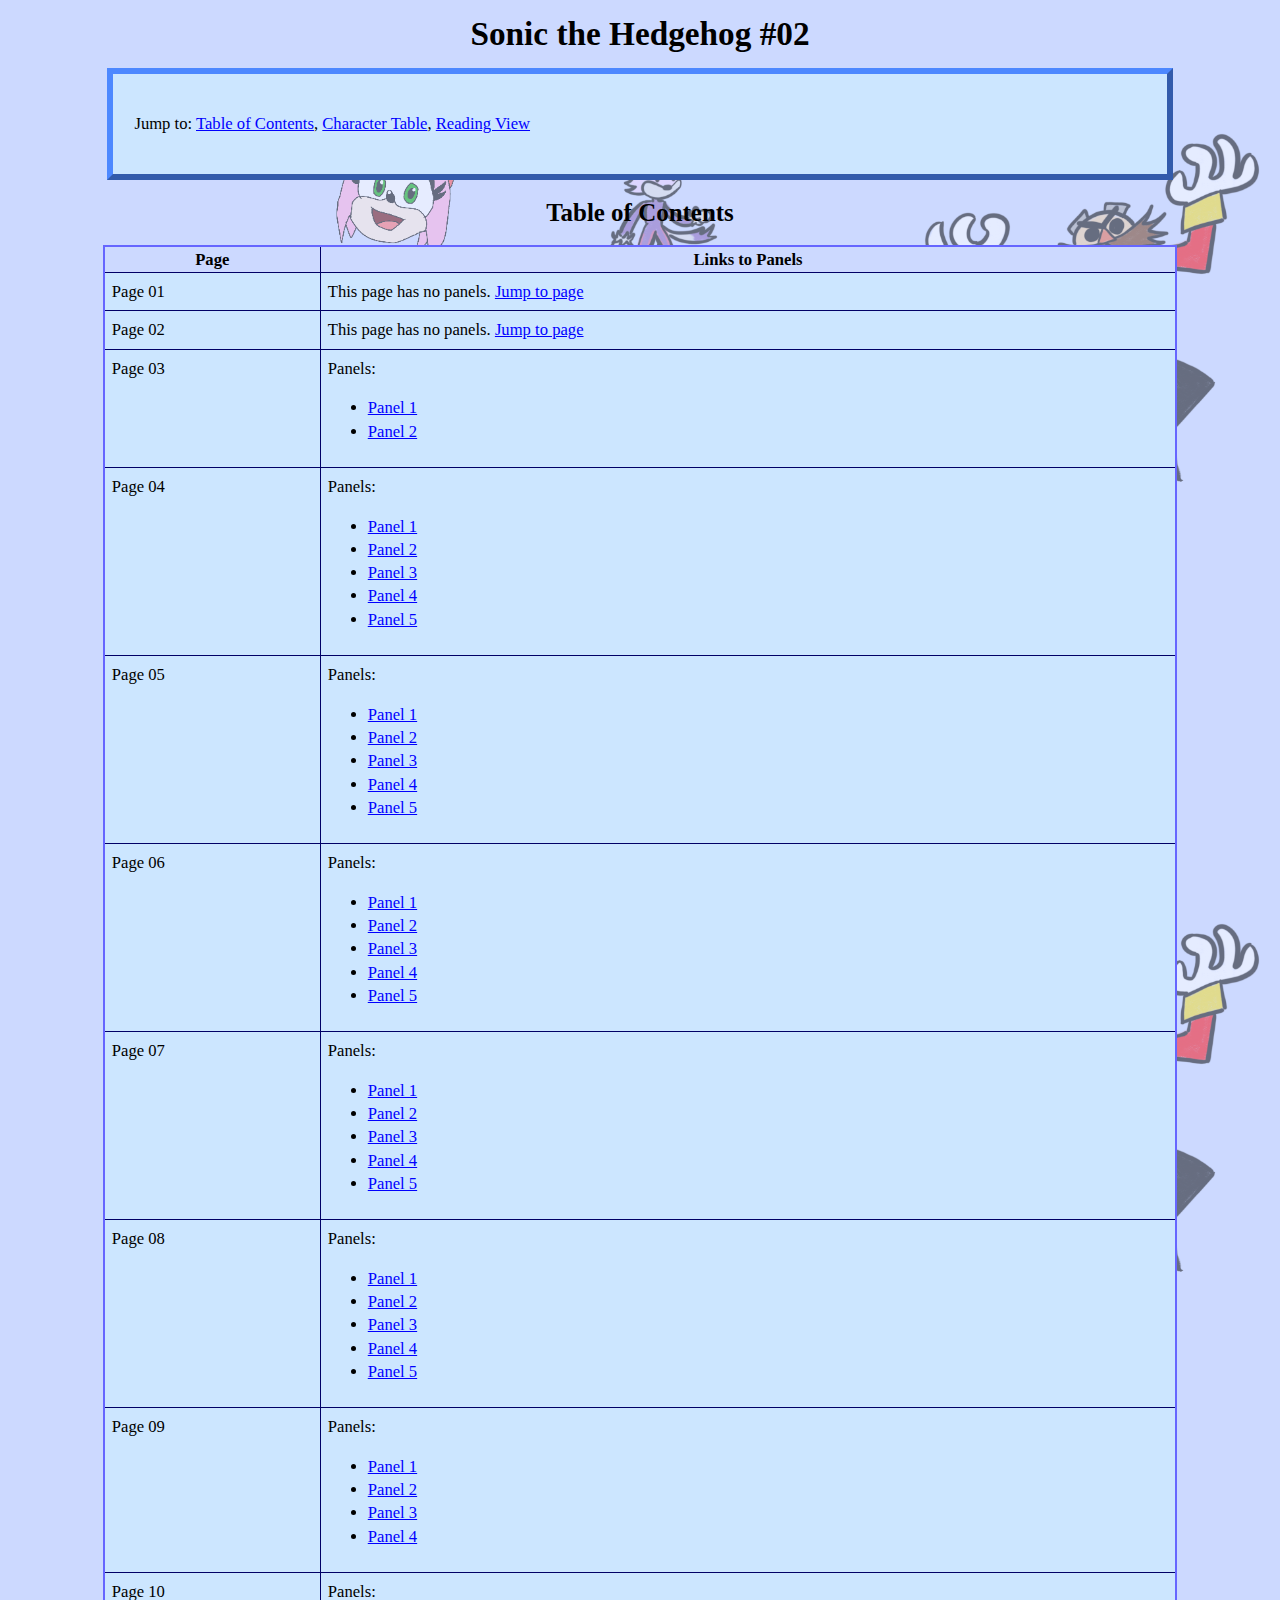
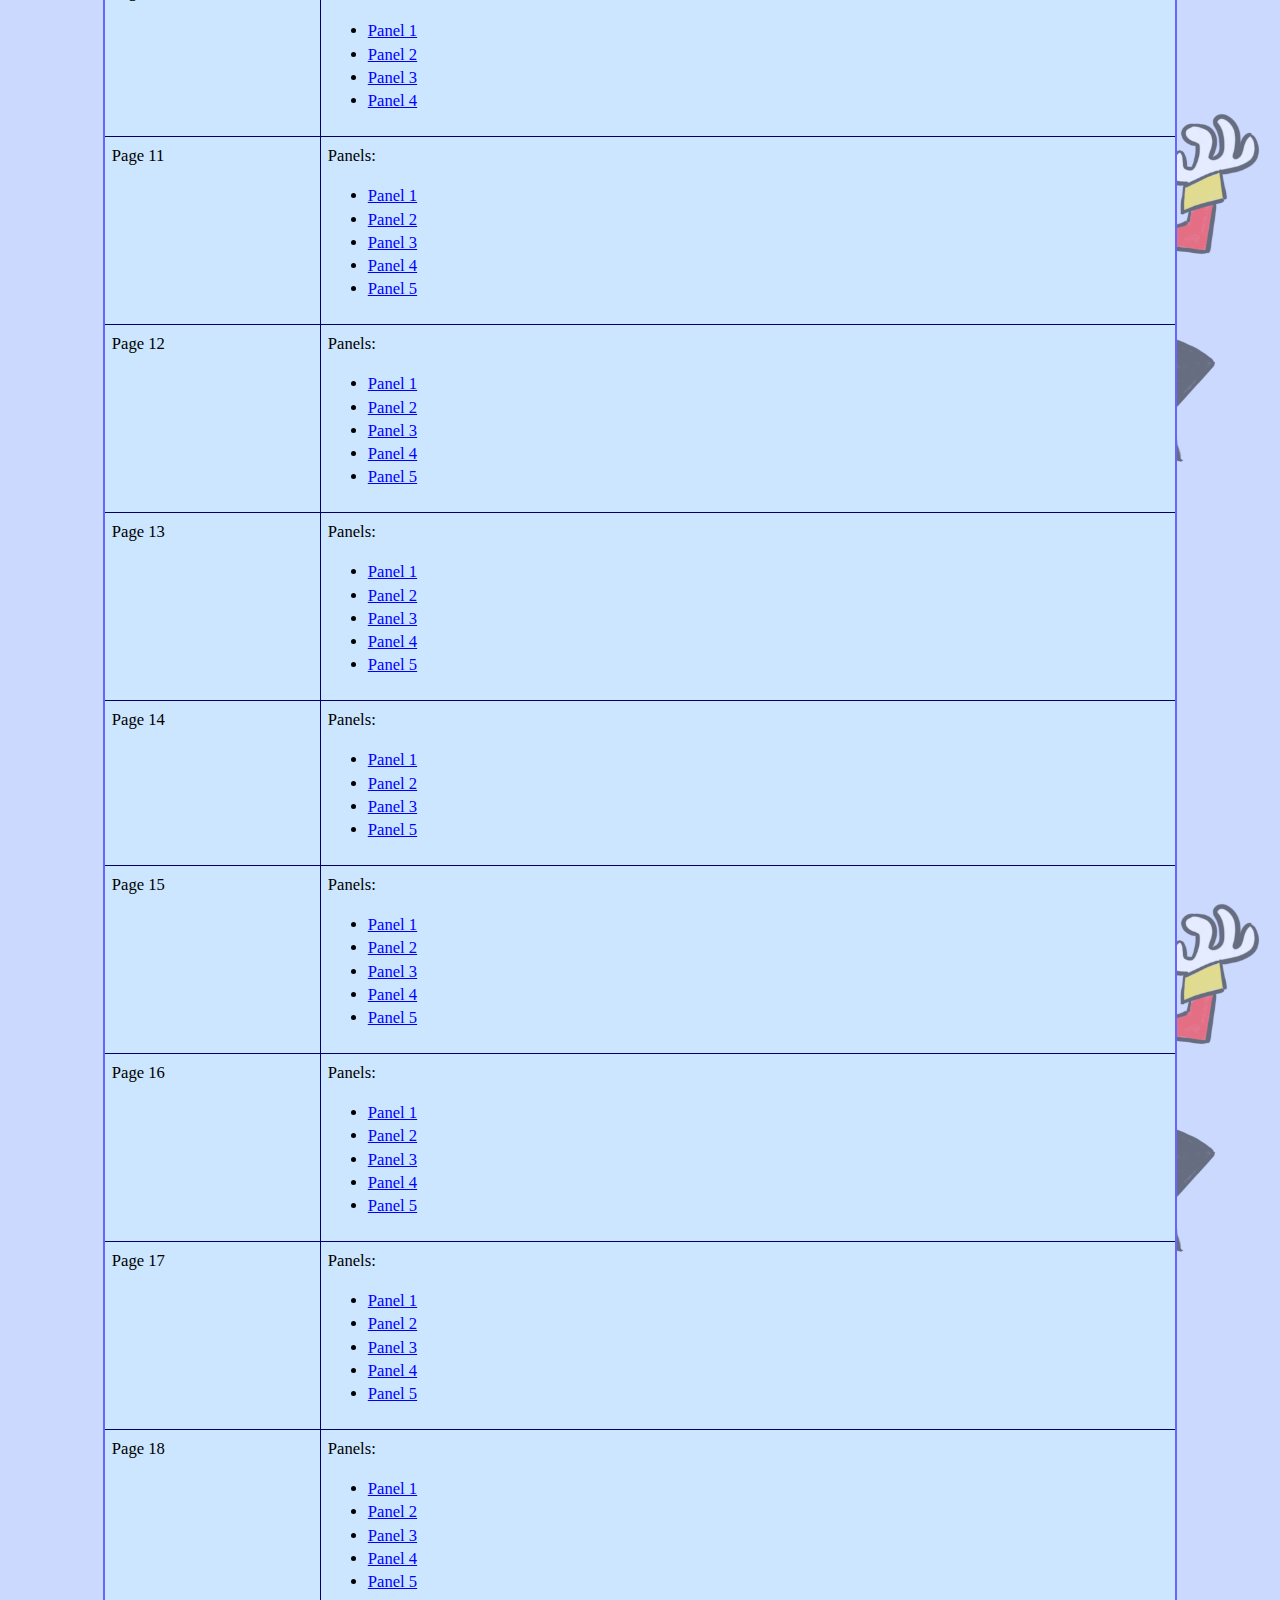
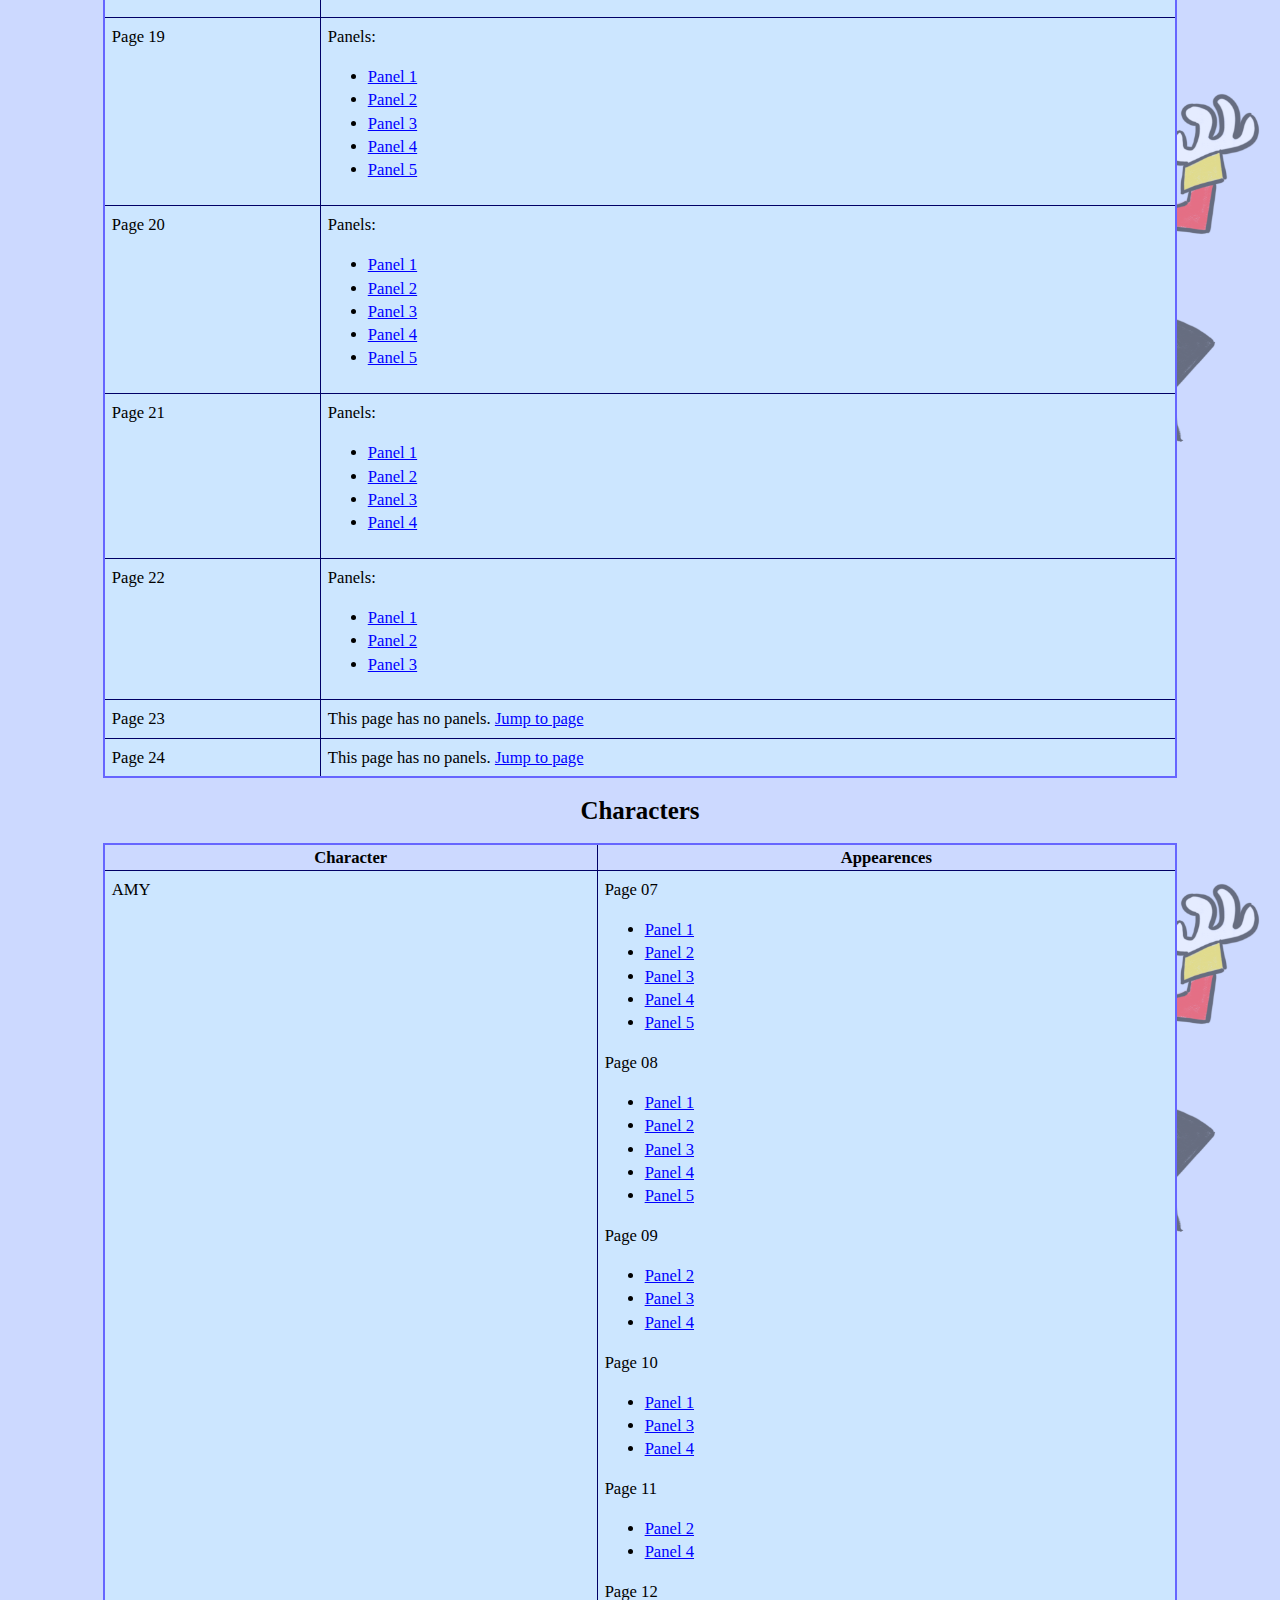
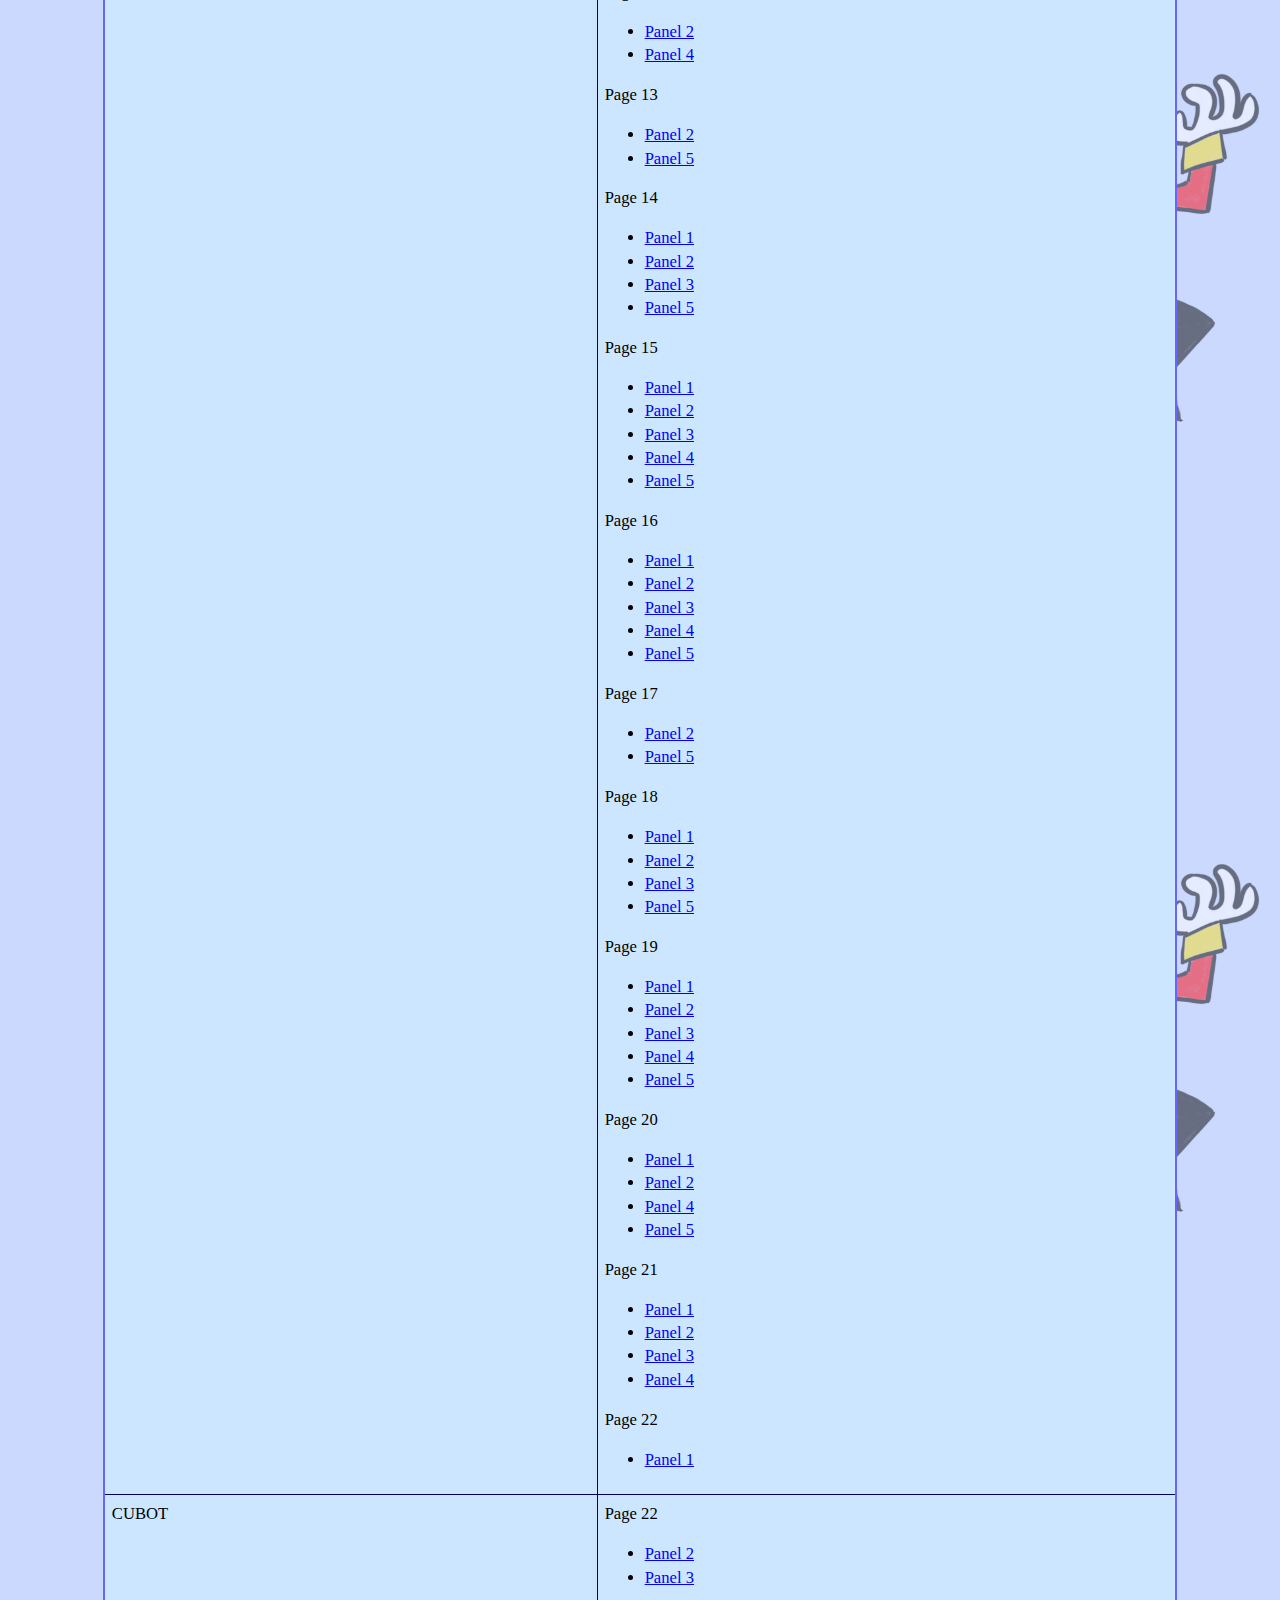
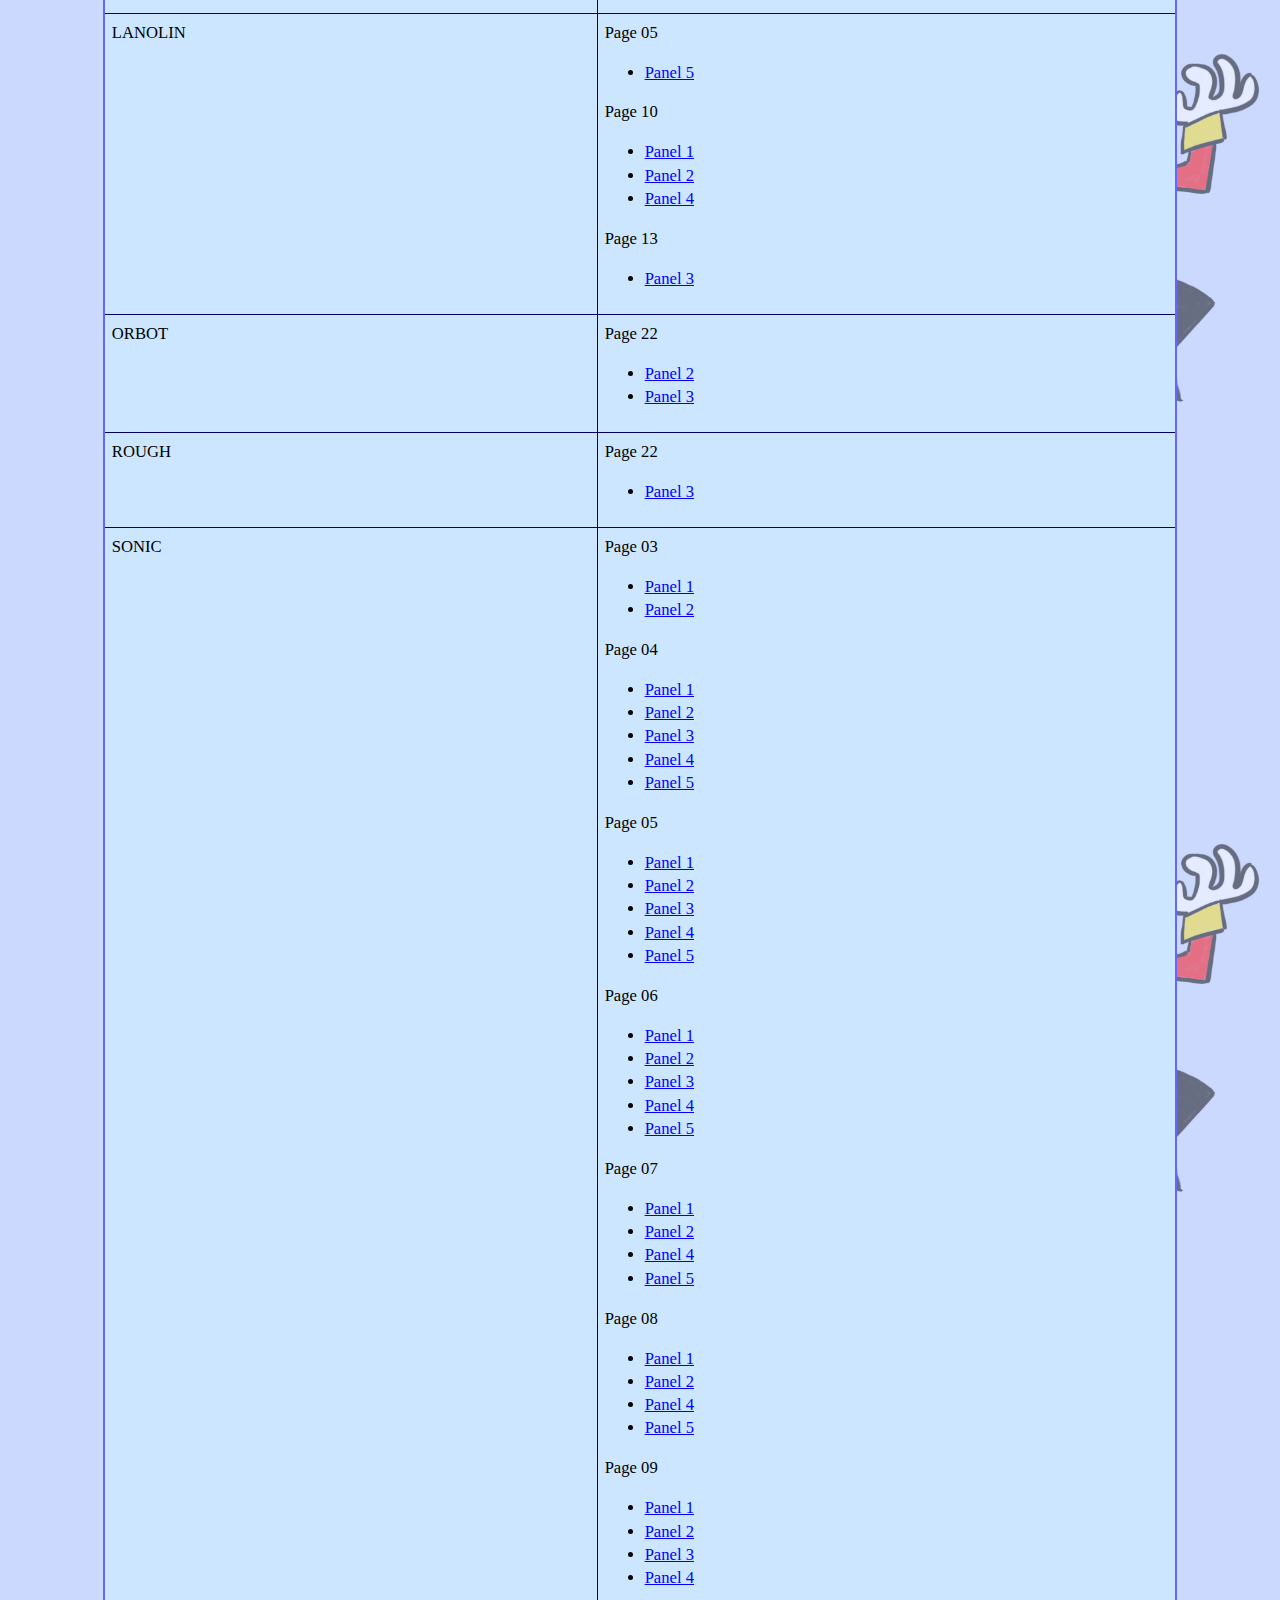
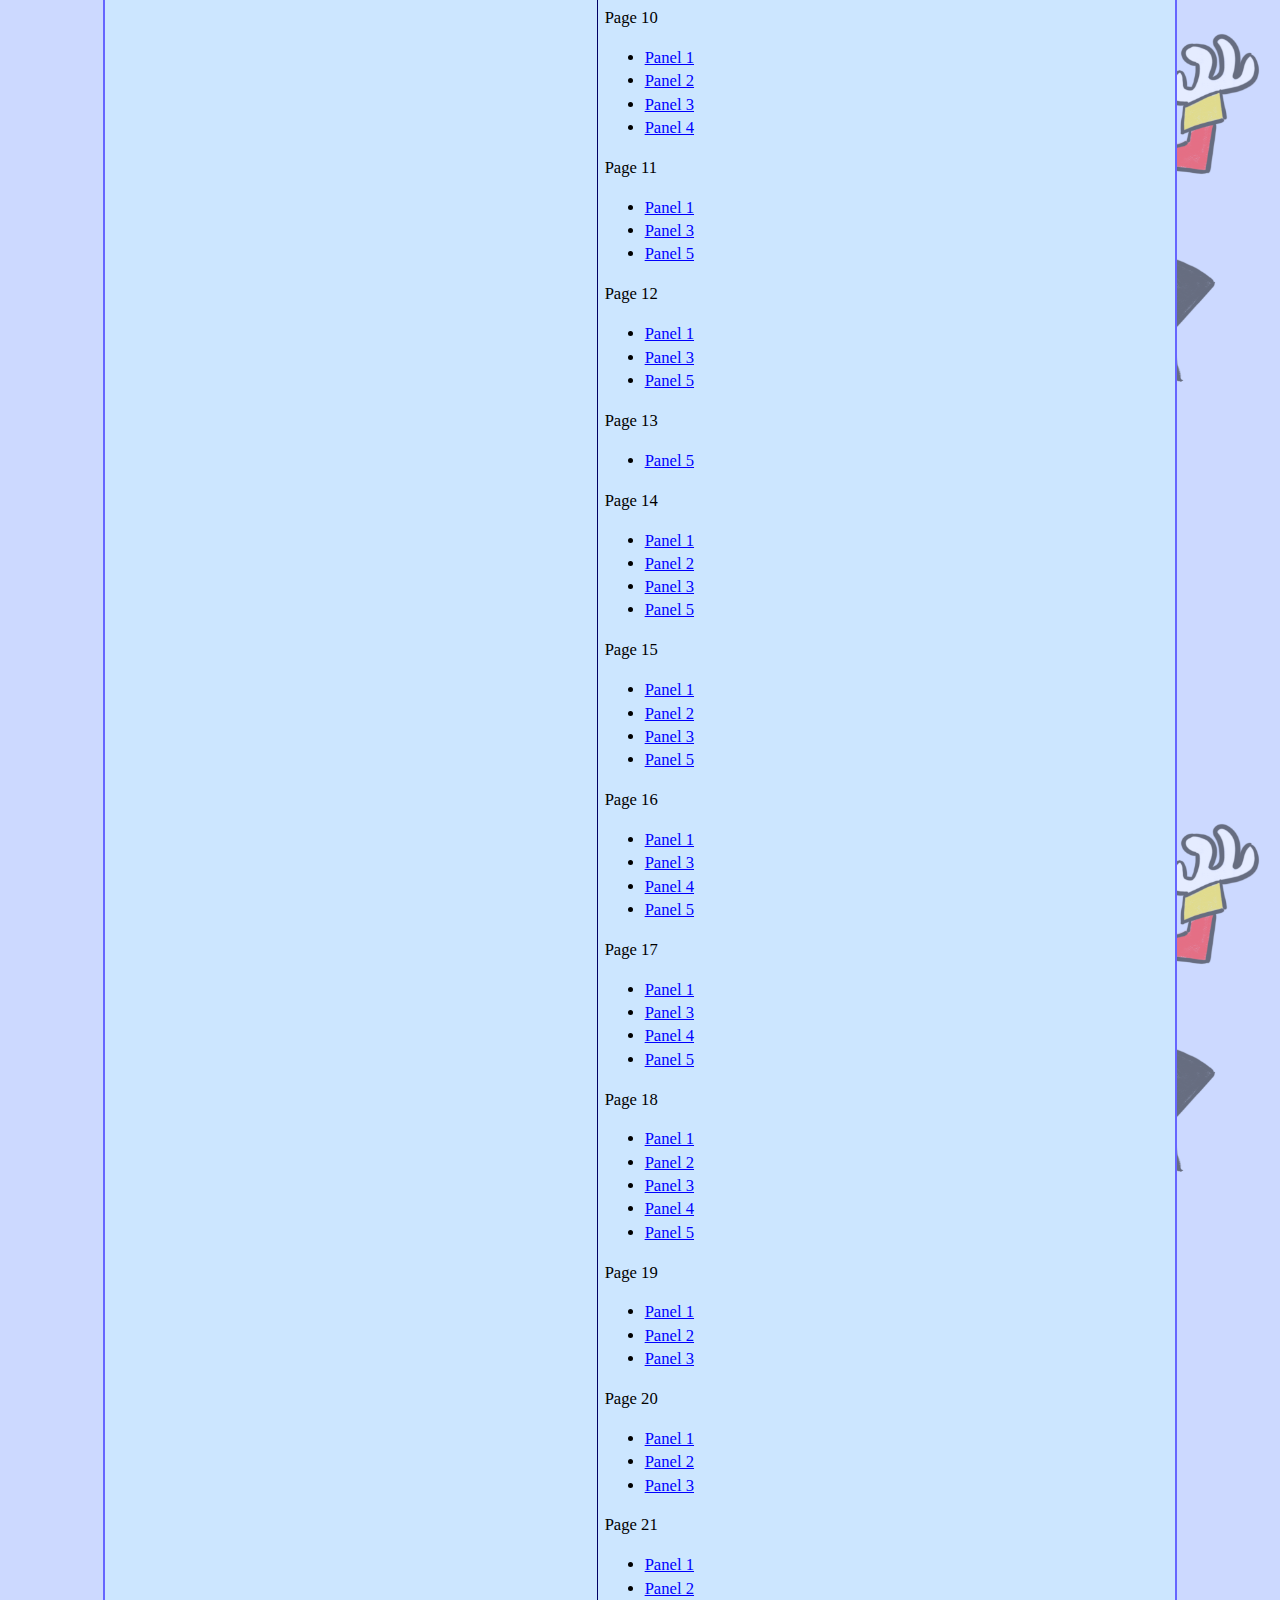
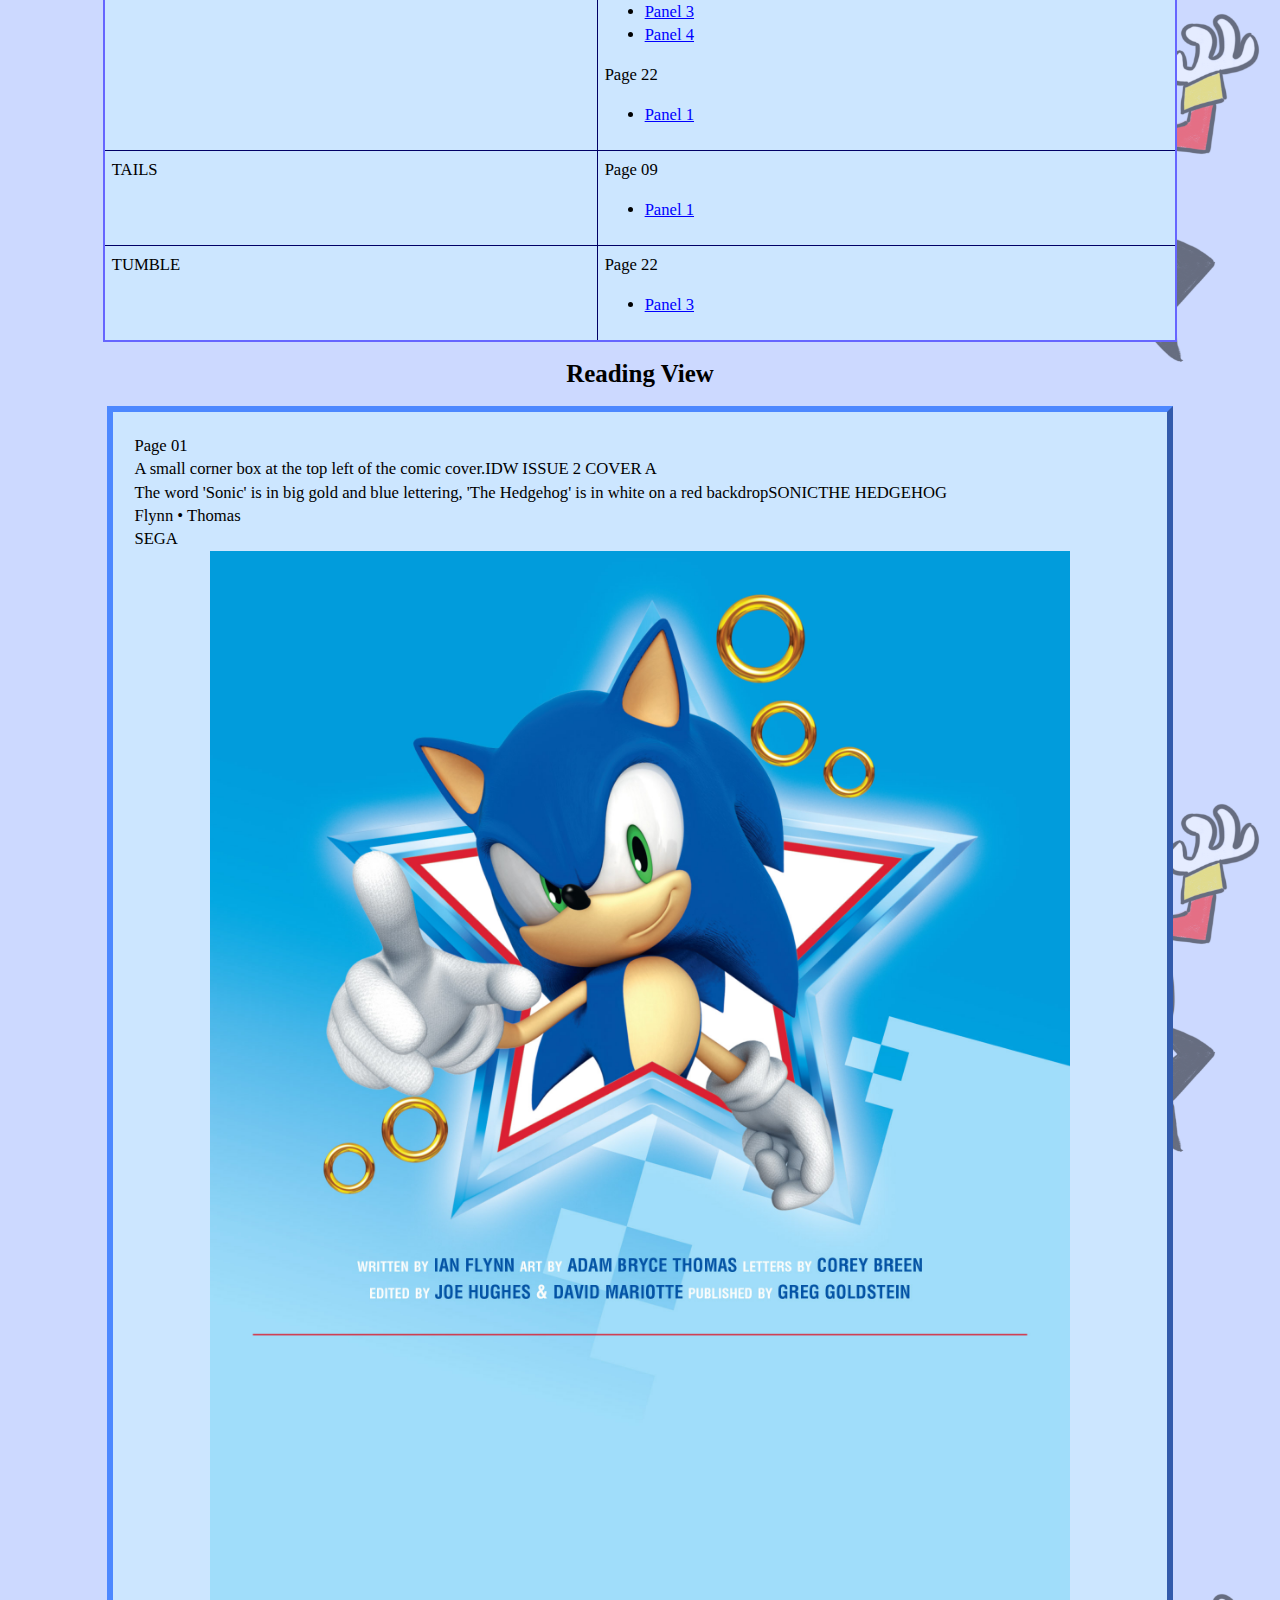
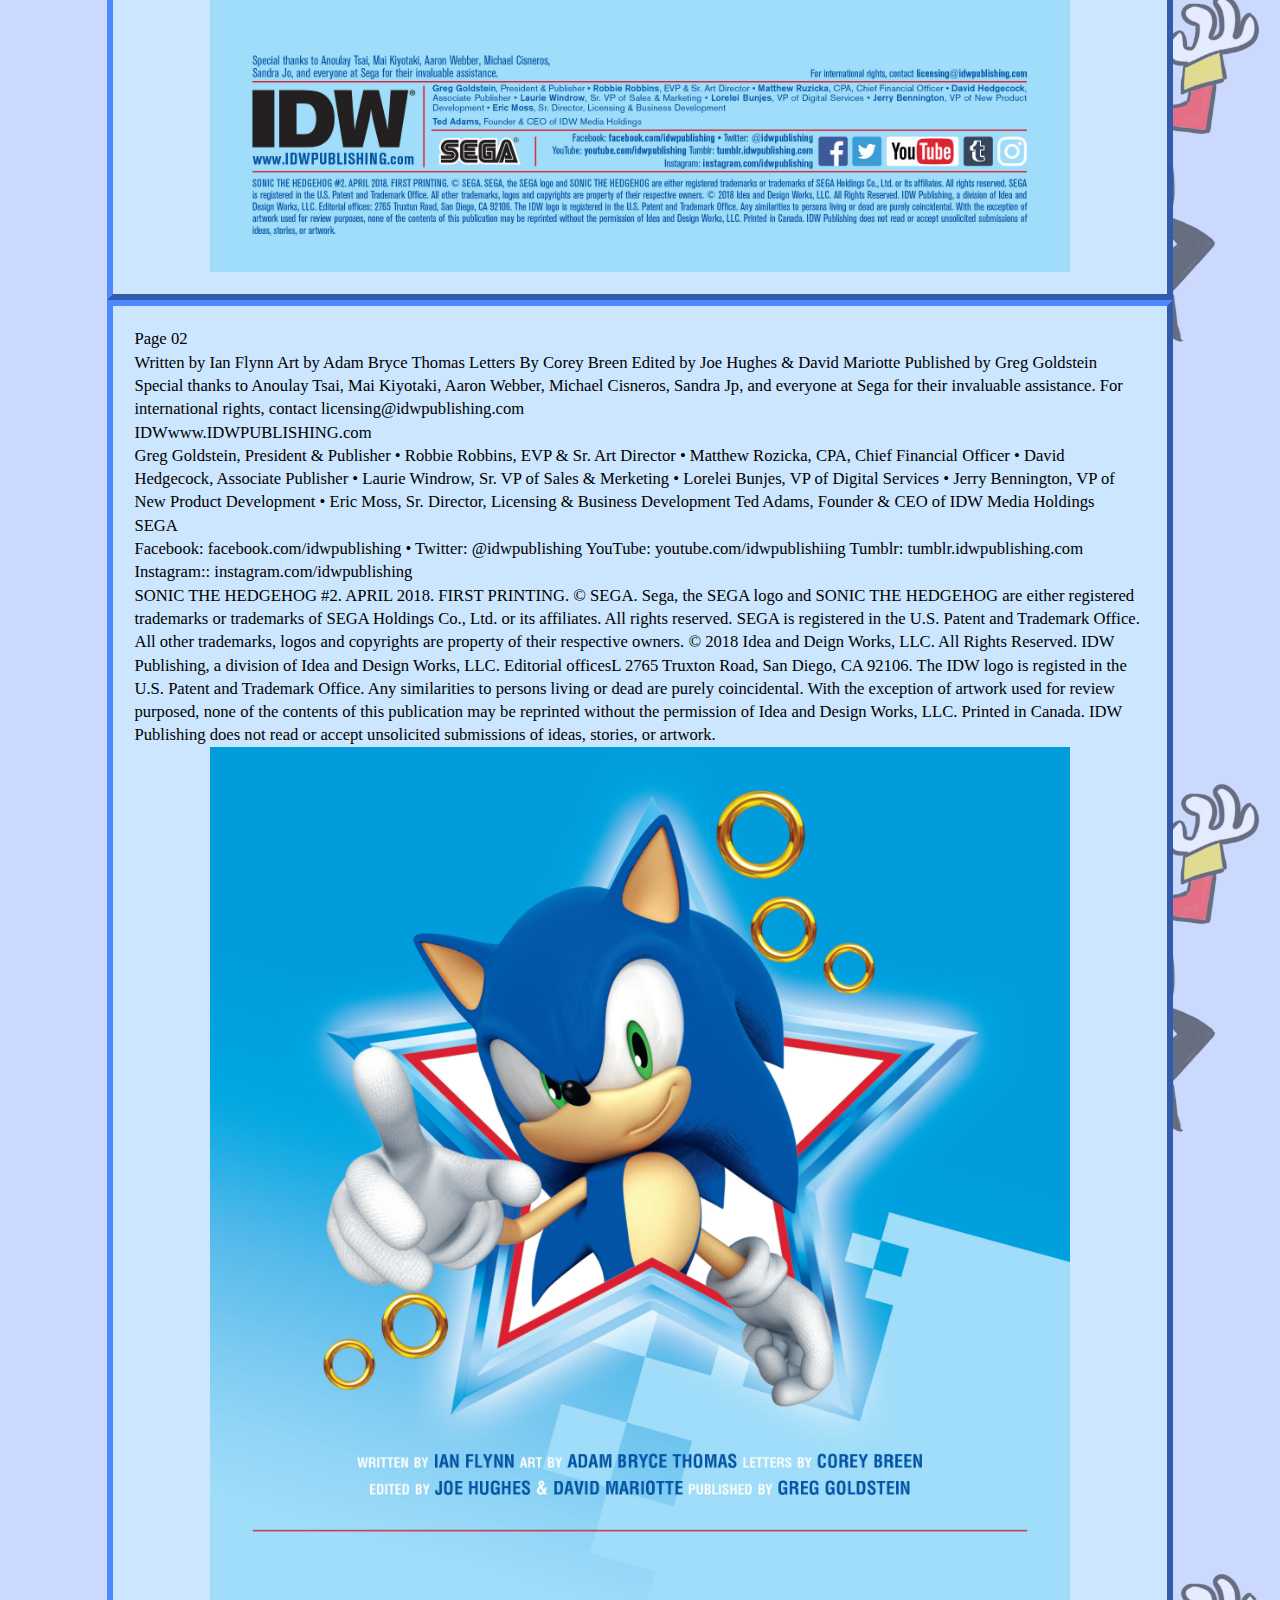
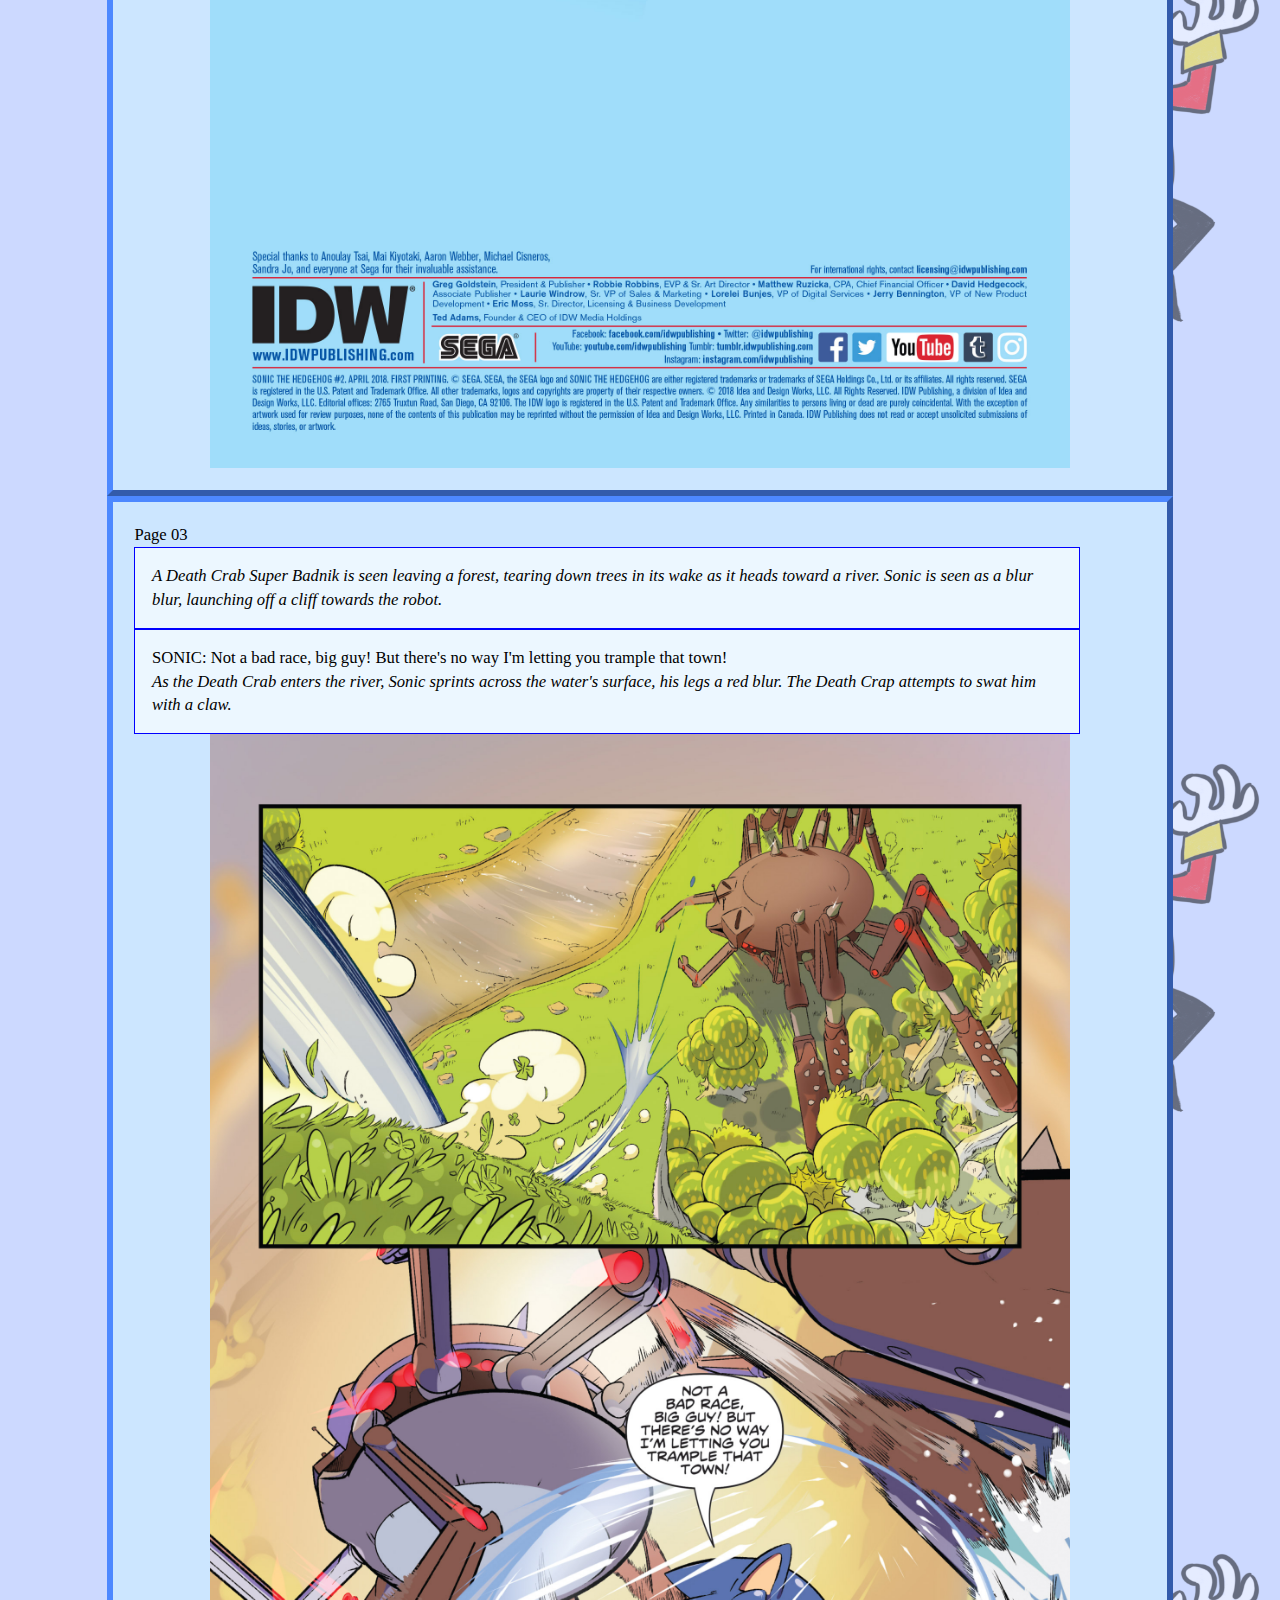
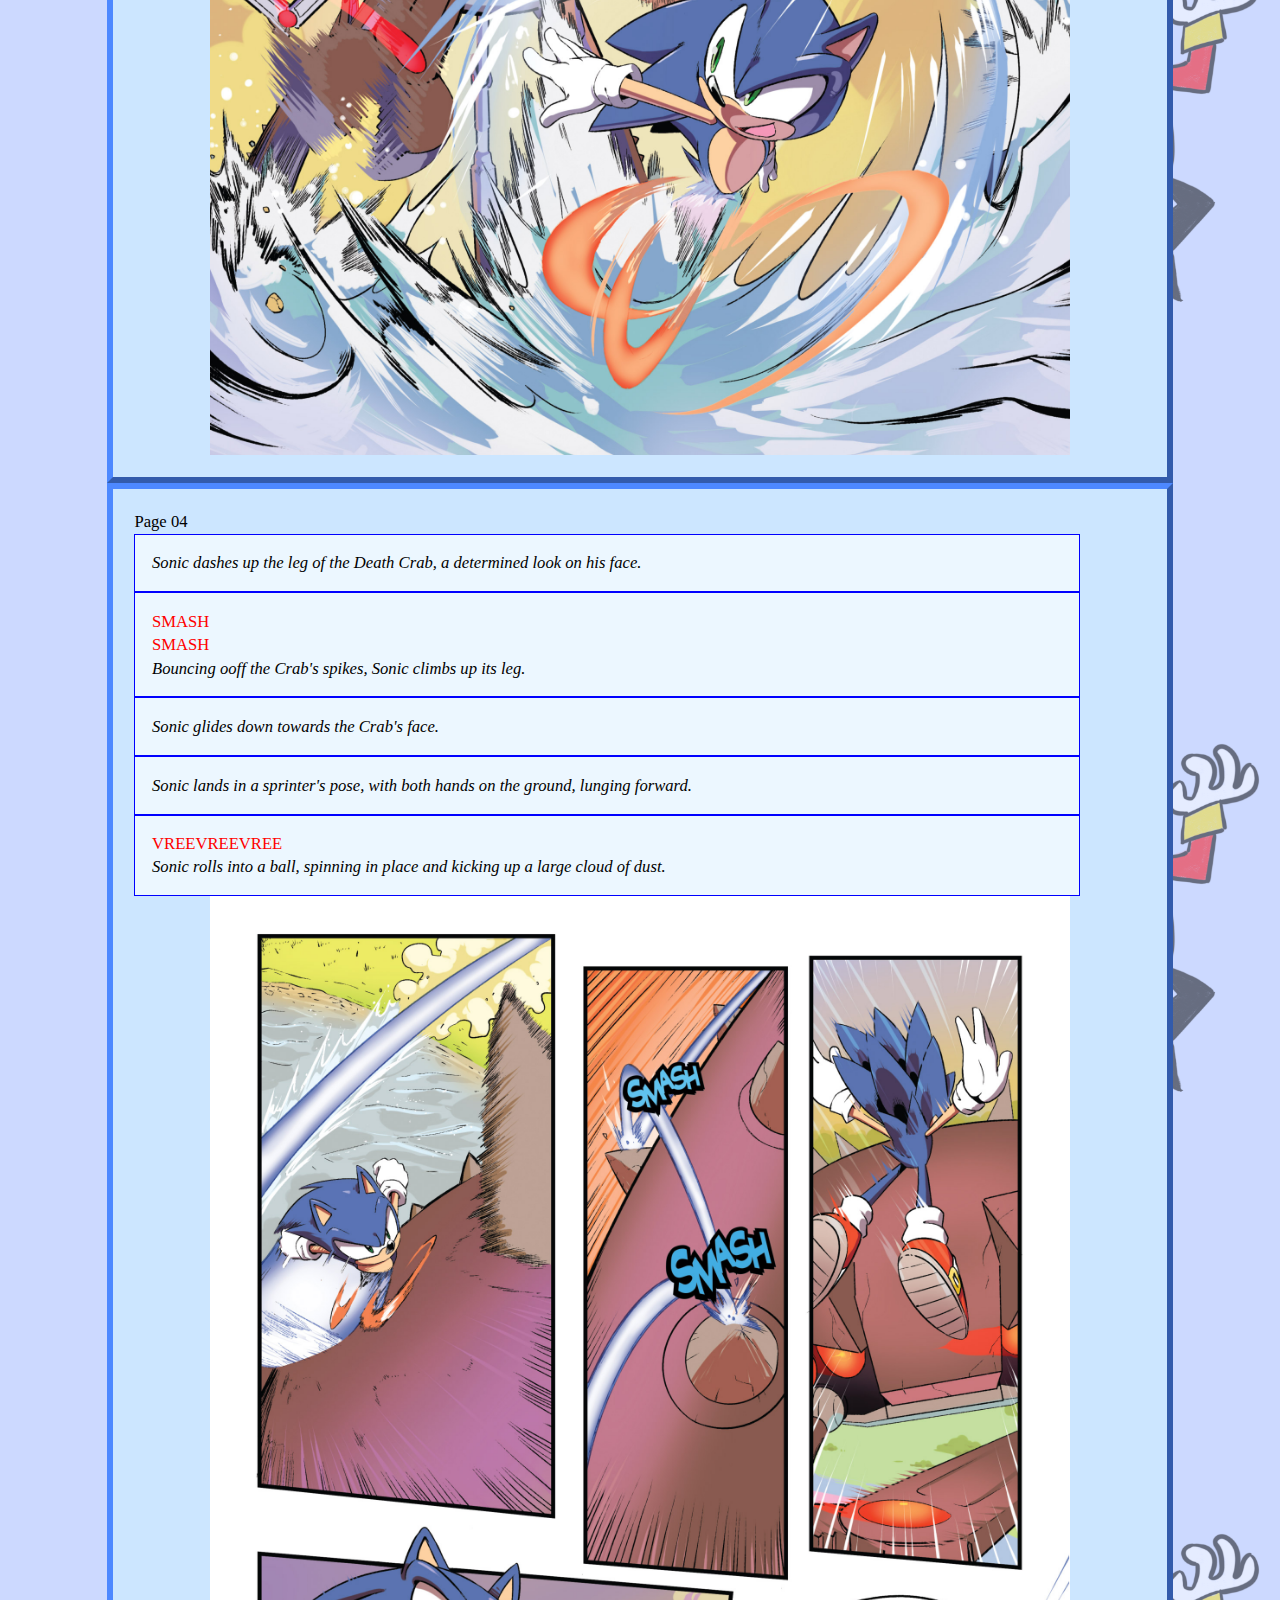
<file: docs/issue02-CBML-to-HTML.html>
<!DOCTYPE html><html xmlns="http://www.w3.org/1999/xhtml" xmlns:cbml="http://www.cbml.org/ns/1.0">
   <head>
      <title>Sonic the Hedgehog #02</title>
      <link rel="icon" type="image/x-icon" href="images/small_ring.png"/>
      <link rel="stylesheet" type="text/css" href="XSLTWebstyle.css"/>
   </head>
   <body>
      <h1 style="text-align: center">Sonic the Hedgehog #02</h1>
      <div class="page">
         <p>Jump to: <a href="#toc">Table of Contents</a>, <a href="#ct">Character Table</a>, <a href="#readingView">Reading View</a></p>
      </div>
      <div id="table">
         <h2 style="text-align: center">Table of Contents</h2>
         <table id="toc">
            <tr>
               <th>Page</th>
               <th>Links to Panels</th>
            </tr>
            <tr>
               <td>Page 01</td>
               <td>
                  This page has no panels. <a href="#pg_01">Jump to page</a></td>
            </tr>
            <tr>
               <td>Page 02</td>
               <td>
                  This page has no panels. <a href="#pg_02">Jump to page</a></td>
            </tr>
            <tr>
               <td>Page 03</td>
               <td>
                  Panels:
                  
                  <ul>
                     <li><a href="#page_03_panel_1">Panel 1</a></li>
                     <li><a href="#page_03_panel_2">Panel 2</a></li>
                  </ul>
               </td>
            </tr>
            <tr>
               <td>Page 04</td>
               <td>
                  Panels:
                  
                  <ul>
                     <li><a href="#page_04_panel_1">Panel 1</a></li>
                     <li><a href="#page_04_panel_2">Panel 2</a></li>
                     <li><a href="#page_04_panel_3">Panel 3</a></li>
                     <li><a href="#page_04_panel_4">Panel 4</a></li>
                     <li><a href="#page_04_panel_5">Panel 5</a></li>
                  </ul>
               </td>
            </tr>
            <tr>
               <td>Page 05</td>
               <td>
                  Panels:
                  
                  <ul>
                     <li><a href="#page_05_panel_1">Panel 1</a></li>
                     <li><a href="#page_05_panel_2">Panel 2</a></li>
                     <li><a href="#page_05_panel_3">Panel 3</a></li>
                     <li><a href="#page_05_panel_4">Panel 4</a></li>
                     <li><a href="#page_05_panel_5">Panel 5</a></li>
                  </ul>
               </td>
            </tr>
            <tr>
               <td>Page 06</td>
               <td>
                  Panels:
                  
                  <ul>
                     <li><a href="#page_06_panel_1">Panel 1</a></li>
                     <li><a href="#page_06_panel_2">Panel 2</a></li>
                     <li><a href="#page_06_panel_3">Panel 3</a></li>
                     <li><a href="#page_06_panel_4">Panel 4</a></li>
                     <li><a href="#page_06_panel_5">Panel 5</a></li>
                  </ul>
               </td>
            </tr>
            <tr>
               <td>Page 07</td>
               <td>
                  Panels:
                  
                  <ul>
                     <li><a href="#page_07_panel_1">Panel 1</a></li>
                     <li><a href="#page_07_panel_2">Panel 2</a></li>
                     <li><a href="#page_07_panel_3">Panel 3</a></li>
                     <li><a href="#page_07_panel_4">Panel 4</a></li>
                     <li><a href="#page_07_panel_5">Panel 5</a></li>
                  </ul>
               </td>
            </tr>
            <tr>
               <td>Page 08</td>
               <td>
                  Panels:
                  
                  <ul>
                     <li><a href="#page_08_panel_1">Panel 1</a></li>
                     <li><a href="#page_08_panel_2">Panel 2</a></li>
                     <li><a href="#page_08_panel_3">Panel 3</a></li>
                     <li><a href="#page_08_panel_4">Panel 4</a></li>
                     <li><a href="#page_08_panel_5">Panel 5</a></li>
                  </ul>
               </td>
            </tr>
            <tr>
               <td>Page 09</td>
               <td>
                  Panels:
                  
                  <ul>
                     <li><a href="#page_09_panel_1">Panel 1</a></li>
                     <li><a href="#page_09_panel_2">Panel 2</a></li>
                     <li><a href="#page_09_panel_3">Panel 3</a></li>
                     <li><a href="#page_09_panel_4">Panel 4</a></li>
                  </ul>
               </td>
            </tr>
            <tr>
               <td>Page 10</td>
               <td>
                  Panels:
                  
                  <ul>
                     <li><a href="#page_10_panel_1">Panel 1</a></li>
                     <li><a href="#page_10_panel_2">Panel 2</a></li>
                     <li><a href="#page_10_panel_3">Panel 3</a></li>
                     <li><a href="#page_10_panel_4">Panel 4</a></li>
                  </ul>
               </td>
            </tr>
            <tr>
               <td>Page 11</td>
               <td>
                  Panels:
                  
                  <ul>
                     <li><a href="#page_11_panel_1">Panel 1</a></li>
                     <li><a href="#page_11_panel_2">Panel 2</a></li>
                     <li><a href="#page_11_panel_3">Panel 3</a></li>
                     <li><a href="#page_11_panel_4">Panel 4</a></li>
                     <li><a href="#page_11_panel_5">Panel 5</a></li>
                  </ul>
               </td>
            </tr>
            <tr>
               <td>Page 12</td>
               <td>
                  Panels:
                  
                  <ul>
                     <li><a href="#page_12_panel_1">Panel 1</a></li>
                     <li><a href="#page_12_panel_2">Panel 2</a></li>
                     <li><a href="#page_12_panel_3">Panel 3</a></li>
                     <li><a href="#page_12_panel_4">Panel 4</a></li>
                     <li><a href="#page_12_panel_5">Panel 5</a></li>
                  </ul>
               </td>
            </tr>
            <tr>
               <td>Page 13</td>
               <td>
                  Panels:
                  
                  <ul>
                     <li><a href="#page_13_panel_1">Panel 1</a></li>
                     <li><a href="#page_13_panel_2">Panel 2</a></li>
                     <li><a href="#page_13_panel_3">Panel 3</a></li>
                     <li><a href="#page_13_panel_4">Panel 4</a></li>
                     <li><a href="#page_13_panel_5">Panel 5</a></li>
                  </ul>
               </td>
            </tr>
            <tr>
               <td>Page 14</td>
               <td>
                  Panels:
                  
                  <ul>
                     <li><a href="#page_14_panel_1">Panel 1</a></li>
                     <li><a href="#page_14_panel_2">Panel 2</a></li>
                     <li><a href="#page_14_panel_3">Panel 3</a></li>
                     <li><a href="#page_14_panel_5">Panel 5</a></li>
                  </ul>
               </td>
            </tr>
            <tr>
               <td>Page 15</td>
               <td>
                  Panels:
                  
                  <ul>
                     <li><a href="#page_15_panel_1">Panel 1</a></li>
                     <li><a href="#page_15_panel_2">Panel 2</a></li>
                     <li><a href="#page_15_panel_3">Panel 3</a></li>
                     <li><a href="#page_15_panel_4">Panel 4</a></li>
                     <li><a href="#page_15_panel_5">Panel 5</a></li>
                  </ul>
               </td>
            </tr>
            <tr>
               <td>Page 16</td>
               <td>
                  Panels:
                  
                  <ul>
                     <li><a href="#page_16_panel_1">Panel 1</a></li>
                     <li><a href="#page_16_panel_2">Panel 2</a></li>
                     <li><a href="#page_16_panel_3">Panel 3</a></li>
                     <li><a href="#page_16_panel_4">Panel 4</a></li>
                     <li><a href="#page_16_panel_5">Panel 5</a></li>
                  </ul>
               </td>
            </tr>
            <tr>
               <td>Page 17</td>
               <td>
                  Panels:
                  
                  <ul>
                     <li><a href="#page_17_panel_1">Panel 1</a></li>
                     <li><a href="#page_17_panel_2">Panel 2</a></li>
                     <li><a href="#page_17_panel_3">Panel 3</a></li>
                     <li><a href="#page_17_panel_4">Panel 4</a></li>
                     <li><a href="#page_17_panel_5">Panel 5</a></li>
                  </ul>
               </td>
            </tr>
            <tr>
               <td>Page 18</td>
               <td>
                  Panels:
                  
                  <ul>
                     <li><a href="#page_18_panel_1">Panel 1</a></li>
                     <li><a href="#page_18_panel_2">Panel 2</a></li>
                     <li><a href="#page_18_panel_3">Panel 3</a></li>
                     <li><a href="#page_18_panel_4">Panel 4</a></li>
                     <li><a href="#page_18_panel_5">Panel 5</a></li>
                  </ul>
               </td>
            </tr>
            <tr>
               <td>Page 19</td>
               <td>
                  Panels:
                  
                  <ul>
                     <li><a href="#page_19_panel_1">Panel 1</a></li>
                     <li><a href="#page_19_panel_2">Panel 2</a></li>
                     <li><a href="#page_19_panel_3">Panel 3</a></li>
                     <li><a href="#page_19_panel_4">Panel 4</a></li>
                     <li><a href="#page_19_panel_5">Panel 5</a></li>
                  </ul>
               </td>
            </tr>
            <tr>
               <td>Page 20</td>
               <td>
                  Panels:
                  
                  <ul>
                     <li><a href="#page_20_panel_1">Panel 1</a></li>
                     <li><a href="#page_20_panel_2">Panel 2</a></li>
                     <li><a href="#page_20_panel_3">Panel 3</a></li>
                     <li><a href="#page_20_panel_4">Panel 4</a></li>
                     <li><a href="#page_20_panel_5">Panel 5</a></li>
                  </ul>
               </td>
            </tr>
            <tr>
               <td>Page 21</td>
               <td>
                  Panels:
                  
                  <ul>
                     <li><a href="#page_21_panel_1">Panel 1</a></li>
                     <li><a href="#page_21_panel_2">Panel 2</a></li>
                     <li><a href="#page_21_panel_3">Panel 3</a></li>
                     <li><a href="#page_21_panel_4">Panel 4</a></li>
                  </ul>
               </td>
            </tr>
            <tr>
               <td>Page 22</td>
               <td>
                  Panels:
                  
                  <ul>
                     <li><a href="#page_22_panel_1">Panel 1</a></li>
                     <li><a href="#page_22_panel_2">Panel 2</a></li>
                     <li><a href="#page_22_panel_3">Panel 3</a></li>
                  </ul>
               </td>
            </tr>
            <tr>
               <td>Page 23</td>
               <td>
                  This page has no panels. <a href="#pg_23">Jump to page</a></td>
            </tr>
            <tr>
               <td>Page 24</td>
               <td>
                  This page has no panels. <a href="#pg_24">Jump to page</a></td>
            </tr>
         </table>
         <h2 style="text-align: center">Characters</h2>
         <table id="ct">
            <tr>
               <th>Character</th>
               <th>Appearences</th>
            </tr>
            <tr>
               <td>AMY</td>
               <td>
                  Page 07
                  <ul>
                     <li><a href="#page_07_panel_1">Panel 1</a></li>
                     <li><a href="#page_07_panel_2">Panel 2</a></li>
                     <li><a href="#page_07_panel_3">Panel 3</a></li>
                     <li><a href="#page_07_panel_4">Panel 4</a></li>
                     <li><a href="#page_07_panel_5">Panel 5</a></li>
                  </ul>
                  Page 08
                  <ul>
                     <li><a href="#page_08_panel_1">Panel 1</a></li>
                     <li><a href="#page_08_panel_2">Panel 2</a></li>
                     <li><a href="#page_08_panel_3">Panel 3</a></li>
                     <li><a href="#page_08_panel_4">Panel 4</a></li>
                     <li><a href="#page_08_panel_5">Panel 5</a></li>
                  </ul>
                  Page 09
                  <ul>
                     <li><a href="#page_09_panel_2">Panel 2</a></li>
                     <li><a href="#page_09_panel_3">Panel 3</a></li>
                     <li><a href="#page_09_panel_4">Panel 4</a></li>
                  </ul>
                  Page 10
                  <ul>
                     <li><a href="#page_10_panel_1">Panel 1</a></li>
                     <li><a href="#page_10_panel_3">Panel 3</a></li>
                     <li><a href="#page_10_panel_4">Panel 4</a></li>
                  </ul>
                  Page 11
                  <ul>
                     <li><a href="#page_11_panel_2">Panel 2</a></li>
                     <li><a href="#page_11_panel_4">Panel 4</a></li>
                  </ul>
                  Page 12
                  <ul>
                     <li><a href="#page_12_panel_2">Panel 2</a></li>
                     <li><a href="#page_12_panel_4">Panel 4</a></li>
                  </ul>
                  Page 13
                  <ul>
                     <li><a href="#page_13_panel_2">Panel 2</a></li>
                     <li><a href="#page_13_panel_5">Panel 5</a></li>
                  </ul>
                  Page 14
                  <ul>
                     <li><a href="#page_14_panel_1">Panel 1</a></li>
                     <li><a href="#page_14_panel_2">Panel 2</a></li>
                     <li><a href="#page_14_panel_3">Panel 3</a></li>
                     <li><a href="#page_14_panel_5">Panel 5</a></li>
                  </ul>
                  Page 15
                  <ul>
                     <li><a href="#page_15_panel_1">Panel 1</a></li>
                     <li><a href="#page_15_panel_2">Panel 2</a></li>
                     <li><a href="#page_15_panel_3">Panel 3</a></li>
                     <li><a href="#page_15_panel_4">Panel 4</a></li>
                     <li><a href="#page_15_panel_5">Panel 5</a></li>
                  </ul>
                  Page 16
                  <ul>
                     <li><a href="#page_16_panel_1">Panel 1</a></li>
                     <li><a href="#page_16_panel_2">Panel 2</a></li>
                     <li><a href="#page_16_panel_3">Panel 3</a></li>
                     <li><a href="#page_16_panel_4">Panel 4</a></li>
                     <li><a href="#page_16_panel_5">Panel 5</a></li>
                  </ul>
                  Page 17
                  <ul>
                     <li><a href="#page_17_panel_2">Panel 2</a></li>
                     <li><a href="#page_17_panel_5">Panel 5</a></li>
                  </ul>
                  Page 18
                  <ul>
                     <li><a href="#page_18_panel_1">Panel 1</a></li>
                     <li><a href="#page_18_panel_2">Panel 2</a></li>
                     <li><a href="#page_18_panel_3">Panel 3</a></li>
                     <li><a href="#page_18_panel_5">Panel 5</a></li>
                  </ul>
                  Page 19
                  <ul>
                     <li><a href="#page_19_panel_1">Panel 1</a></li>
                     <li><a href="#page_19_panel_2">Panel 2</a></li>
                     <li><a href="#page_19_panel_3">Panel 3</a></li>
                     <li><a href="#page_19_panel_4">Panel 4</a></li>
                     <li><a href="#page_19_panel_5">Panel 5</a></li>
                  </ul>
                  Page 20
                  <ul>
                     <li><a href="#page_20_panel_1">Panel 1</a></li>
                     <li><a href="#page_20_panel_2">Panel 2</a></li>
                     <li><a href="#page_20_panel_4">Panel 4</a></li>
                     <li><a href="#page_20_panel_5">Panel 5</a></li>
                  </ul>
                  Page 21
                  <ul>
                     <li><a href="#page_21_panel_1">Panel 1</a></li>
                     <li><a href="#page_21_panel_2">Panel 2</a></li>
                     <li><a href="#page_21_panel_3">Panel 3</a></li>
                     <li><a href="#page_21_panel_4">Panel 4</a></li>
                  </ul>
                  Page 22
                  <ul>
                     <li><a href="#page_22_panel_1">Panel 1</a></li>
                  </ul>
               </td>
            </tr>
            <tr>
               <td>CUBOT</td>
               <td>
                  Page 22
                  <ul>
                     <li><a href="#page_22_panel_2">Panel 2</a></li>
                     <li><a href="#page_22_panel_3">Panel 3</a></li>
                  </ul>
               </td>
            </tr>
            <tr>
               <td>LANOLIN</td>
               <td>
                  Page 05
                  <ul>
                     <li><a href="#page_05_panel_5">Panel 5</a></li>
                  </ul>
                  Page 10
                  <ul>
                     <li><a href="#page_10_panel_1">Panel 1</a></li>
                     <li><a href="#page_10_panel_2">Panel 2</a></li>
                     <li><a href="#page_10_panel_4">Panel 4</a></li>
                  </ul>
                  Page 13
                  <ul>
                     <li><a href="#page_13_panel_3">Panel 3</a></li>
                  </ul>
               </td>
            </tr>
            <tr>
               <td>ORBOT</td>
               <td>
                  Page 22
                  <ul>
                     <li><a href="#page_22_panel_2">Panel 2</a></li>
                     <li><a href="#page_22_panel_3">Panel 3</a></li>
                  </ul>
               </td>
            </tr>
            <tr>
               <td>ROUGH</td>
               <td>
                  Page 22
                  <ul>
                     <li><a href="#page_22_panel_3">Panel 3</a></li>
                  </ul>
               </td>
            </tr>
            <tr>
               <td>SONIC</td>
               <td>
                  Page 03
                  <ul>
                     <li><a href="#page_03_panel_1">Panel 1</a></li>
                     <li><a href="#page_03_panel_2">Panel 2</a></li>
                  </ul>
                  Page 04
                  <ul>
                     <li><a href="#page_04_panel_1">Panel 1</a></li>
                     <li><a href="#page_04_panel_2">Panel 2</a></li>
                     <li><a href="#page_04_panel_3">Panel 3</a></li>
                     <li><a href="#page_04_panel_4">Panel 4</a></li>
                     <li><a href="#page_04_panel_5">Panel 5</a></li>
                  </ul>
                  Page 05
                  <ul>
                     <li><a href="#page_05_panel_1">Panel 1</a></li>
                     <li><a href="#page_05_panel_2">Panel 2</a></li>
                     <li><a href="#page_05_panel_3">Panel 3</a></li>
                     <li><a href="#page_05_panel_4">Panel 4</a></li>
                     <li><a href="#page_05_panel_5">Panel 5</a></li>
                  </ul>
                  Page 06
                  <ul>
                     <li><a href="#page_06_panel_1">Panel 1</a></li>
                     <li><a href="#page_06_panel_2">Panel 2</a></li>
                     <li><a href="#page_06_panel_3">Panel 3</a></li>
                     <li><a href="#page_06_panel_4">Panel 4</a></li>
                     <li><a href="#page_06_panel_5">Panel 5</a></li>
                  </ul>
                  Page 07
                  <ul>
                     <li><a href="#page_07_panel_1">Panel 1</a></li>
                     <li><a href="#page_07_panel_2">Panel 2</a></li>
                     <li><a href="#page_07_panel_4">Panel 4</a></li>
                     <li><a href="#page_07_panel_5">Panel 5</a></li>
                  </ul>
                  Page 08
                  <ul>
                     <li><a href="#page_08_panel_1">Panel 1</a></li>
                     <li><a href="#page_08_panel_2">Panel 2</a></li>
                     <li><a href="#page_08_panel_4">Panel 4</a></li>
                     <li><a href="#page_08_panel_5">Panel 5</a></li>
                  </ul>
                  Page 09
                  <ul>
                     <li><a href="#page_09_panel_1">Panel 1</a></li>
                     <li><a href="#page_09_panel_2">Panel 2</a></li>
                     <li><a href="#page_09_panel_3">Panel 3</a></li>
                     <li><a href="#page_09_panel_4">Panel 4</a></li>
                  </ul>
                  Page 10
                  <ul>
                     <li><a href="#page_10_panel_1">Panel 1</a></li>
                     <li><a href="#page_10_panel_2">Panel 2</a></li>
                     <li><a href="#page_10_panel_3">Panel 3</a></li>
                     <li><a href="#page_10_panel_4">Panel 4</a></li>
                  </ul>
                  Page 11
                  <ul>
                     <li><a href="#page_11_panel_1">Panel 1</a></li>
                     <li><a href="#page_11_panel_3">Panel 3</a></li>
                     <li><a href="#page_11_panel_5">Panel 5</a></li>
                  </ul>
                  Page 12
                  <ul>
                     <li><a href="#page_12_panel_1">Panel 1</a></li>
                     <li><a href="#page_12_panel_3">Panel 3</a></li>
                     <li><a href="#page_12_panel_5">Panel 5</a></li>
                  </ul>
                  Page 13
                  <ul>
                     <li><a href="#page_13_panel_5">Panel 5</a></li>
                  </ul>
                  Page 14
                  <ul>
                     <li><a href="#page_14_panel_1">Panel 1</a></li>
                     <li><a href="#page_14_panel_2">Panel 2</a></li>
                     <li><a href="#page_14_panel_3">Panel 3</a></li>
                     <li><a href="#page_14_panel_5">Panel 5</a></li>
                  </ul>
                  Page 15
                  <ul>
                     <li><a href="#page_15_panel_1">Panel 1</a></li>
                     <li><a href="#page_15_panel_2">Panel 2</a></li>
                     <li><a href="#page_15_panel_3">Panel 3</a></li>
                     <li><a href="#page_15_panel_5">Panel 5</a></li>
                  </ul>
                  Page 16
                  <ul>
                     <li><a href="#page_16_panel_1">Panel 1</a></li>
                     <li><a href="#page_16_panel_3">Panel 3</a></li>
                     <li><a href="#page_16_panel_4">Panel 4</a></li>
                     <li><a href="#page_16_panel_5">Panel 5</a></li>
                  </ul>
                  Page 17
                  <ul>
                     <li><a href="#page_17_panel_1">Panel 1</a></li>
                     <li><a href="#page_17_panel_3">Panel 3</a></li>
                     <li><a href="#page_17_panel_4">Panel 4</a></li>
                     <li><a href="#page_17_panel_5">Panel 5</a></li>
                  </ul>
                  Page 18
                  <ul>
                     <li><a href="#page_18_panel_1">Panel 1</a></li>
                     <li><a href="#page_18_panel_2">Panel 2</a></li>
                     <li><a href="#page_18_panel_3">Panel 3</a></li>
                     <li><a href="#page_18_panel_4">Panel 4</a></li>
                     <li><a href="#page_18_panel_5">Panel 5</a></li>
                  </ul>
                  Page 19
                  <ul>
                     <li><a href="#page_19_panel_1">Panel 1</a></li>
                     <li><a href="#page_19_panel_2">Panel 2</a></li>
                     <li><a href="#page_19_panel_3">Panel 3</a></li>
                  </ul>
                  Page 20
                  <ul>
                     <li><a href="#page_20_panel_1">Panel 1</a></li>
                     <li><a href="#page_20_panel_2">Panel 2</a></li>
                     <li><a href="#page_20_panel_3">Panel 3</a></li>
                  </ul>
                  Page 21
                  <ul>
                     <li><a href="#page_21_panel_1">Panel 1</a></li>
                     <li><a href="#page_21_panel_2">Panel 2</a></li>
                     <li><a href="#page_21_panel_3">Panel 3</a></li>
                     <li><a href="#page_21_panel_4">Panel 4</a></li>
                  </ul>
                  Page 22
                  <ul>
                     <li><a href="#page_22_panel_1">Panel 1</a></li>
                  </ul>
               </td>
            </tr>
            <tr>
               <td>TAILS</td>
               <td>
                  Page 09
                  <ul>
                     <li><a href="#page_09_panel_1">Panel 1</a></li>
                  </ul>
               </td>
            </tr>
            <tr>
               <td>TUMBLE</td>
               <td>
                  Page 22
                  <ul>
                     <li><a href="#page_22_panel_3">Panel 3</a></li>
                  </ul>
               </td>
            </tr>
         </table>
      </div>
      <div id="readingView">
         <h2 style="text-align: center">Reading View</h2>
         <section class="page" id="pg_01">
            Page 01<br/><span class="fanLetter">A small corner box at the top left of the comic
               cover.IDW ISSUE 2 COVER A</span><br/><span class="fanLetter">The word 'Sonic' is in big gold and blue lettering, 'The Hedgehog'
               is in white on a red backdropSONICTHE HEDGEHOG</span><br/><span class="fanLetter">Flynn • Thomas</span><br/><span class="fanLetter">SEGA</span><br/><img class="pageImage" src="images/issue02/issue02_page02.jpg"/></section>
         <section class="page" id="pg_02">
            Page 02<br/><span class="fanLetter">Written by Ian Flynn Art by Adam Bryce Thomas Letters By Corey Breen
               Edited by Joe Hughes &amp; David Mariotte Published by Greg Goldstein</span><br/><span class="fanLetter">Special thanks to Anoulay Tsai, Mai Kiyotaki, Aaron Webber, Michael Cisneros,
               Sandra Jp, and everyone at Sega for their invaluable assistance. For international
               rights, contact licensing@idwpublishing.com</span><br/><span class="fanLetter">IDWwww.IDWPUBLISHING.com</span><br/><span class="fanLetter">Greg Goldstein, President &amp; Publisher • Robbie Robbins, EVP &amp; Sr. Art Director • Matthew
               Rozicka, CPA, Chief Financial Officer • David Hedgecock,
               Associate Publisher • Laurie Windrow, Sr. VP of Sales &amp; Merketing • Lorelei Bunjes,
               VP of Digital Services • Jerry Bennington, VP of New Product
               Development • Eric Moss, Sr. Director, Licensing &amp; Business Development
               Ted Adams, Founder &amp; CEO of IDW Media Holdings
               </span><br/><span class="fanLetter">SEGA</span><br/><span class="fanLetter">Facebook: facebook.com/idwpublishing • Twitter: @idwpublishing
               YouTube: youtube.com/idwpublishiing Tumblr: tumblr.idwpublishing.com
               Instagram:: instagram.com/idwpublishing
               </span><br/><span class="fanLetter">SONIC THE HEDGEHOG #2. APRIL 2018. FIRST PRINTING. © SEGA. Sega, the SEGA logo and
               SONIC THE HEDGEHOG are either registered trademarks or trademarks of SEGA Holdings
               Co., Ltd. or its affiliates. All rights reserved. SEGA
               is registered in the U.S. Patent and Trademark Office. All other trademarks, logos
               and copyrights are property of their respective owners. © 2018 Idea and Deign Works,
               LLC. All Rights Reserved. IDW Publishing, a division of Idea and
               Design Works, LLC. Editorial officesL 2765 Truxton Road, San Diego, CA 92106. The
               IDW logo is registed in the U.S. Patent and Trademark Office. Any similarities to
               persons living or dead are purely coincidental. With the exception of
               artwork used for review purposed, none of the contents of this publication may be
               reprinted without the permission of Idea and Design Works, LLC. Printed in Canada.
               IDW Publishing does not read or accept unsolicited submissions of
               ideas, stories, or artwork.</span><br/><img class="pageImage" src="images/issue02/issue02_page02.jpg"/></section>
         <section class="page" id="pg_03">
            Page 03<br/><div class="panel" id="page_03_panel_1">
               <em>
                  A Death Crab Super Badnik is seen leaving a forest, tearing down trees in its wake
                  as it heads toward a river. Sonic is seen as a blur blur, launching off a cliff towards
                  the robot.
                  </em>
               </div>
            <div class="panel" id="page_03_panel_2">
               SONIC: Not a bad race, big guy! But there's no way I'm letting you trample that town!<br/>
               <em>As the Death Crab enters the river, Sonic sprints across the water's surface, his
                  legs a red blur. The Death Crap attempts to swat him with a claw.</em>
               </div><img class="pageImage" src="images/issue02/issue02_page03.jpg"/></section>
         <section class="page" id="pg_04">
            Page 04<br/><div class="panel" id="page_04_panel_1">
               <em>
                  Sonic dashes up the leg of the Death Crab, a determined look on his face.
                  </em>
               </div>
            <div class="panel" id="page_04_panel_2">
               <span class="sound">SMASH</span><br/>
               <span class="sound">SMASH</span><br/>
               <em>Bouncing ooff the Crab's spikes, Sonic climbs up its leg.</em>
               </div>
            <div class="panel" id="page_04_panel_3">
               <em>Sonic glides down towards the Crab's face.</em>
               </div>
            <div class="panel" id="page_04_panel_4">
               <em>Sonic lands in a sprinter's pose, with both hands on the ground, lunging forward.</em>
               </div>
            <div class="panel" id="page_04_panel_5">
               <span class="sound">VREEVREEVREE</span><br/>
               <em>Sonic rolls into a ball, spinning in place and kicking up a large cloud of dust.</em>
               </div><img class="pageImage" src="images/issue02/issue02_page04.jpg"/></section>
         <section class="page" id="pg_05">
            Page 05<br/><div class="panel" id="page_05_panel_1">
               <span class="sound">SMASH</span><br/>
               <em>Sonic slams into the Death Crab's face, cracking its surface. The Crab's head begins
                  exploding.</em>
               </div>
            <div class="panel" id="page_05_panel_2">
               <span class="sound">SMASH</span><br/>
               <span class="sound">SMASH</span><br/>
               <span class="sound">SMASH</span><br/>
               <em>Sonic leaps off the Death Crab as it explodes, leaving sonic booms in his wake.</em>
               </div>
            <div class="panel" id="page_05_panel_3">
               <em>Sonic lands on the Death Crab's outstretched arm.</em>
               </div>
            <div class="panel" id="page_05_panel_4">
               <em>Sonic launches off the Crab's limb, warping its surface with his force as he flies
                  into the sky.</em>
               </div>
            <div class="panel" id="page_05_panel_5">
               <em>As Sonic leaps high into the air, the Death Crab begins to buckle. On the ground,
                  some villagers watch or run in terror.</em>
               </div><img class="pageImage" src="images/issue02/issue02_page05.jpg"/></section>
         <section class="page" id="pg_06">
            Page 06<br/><div class="panel" id="page_06_panel_1">
               <span class="sound">THOOM</span><br/>
               <em>Sonic flies into the top of the Death Crab's head, inciting a massive explosion.</em>
               </div>
            <div class="panel" id="page_06_panel_2">
               SONIC: Ta-Dahhhh! ♫<br/>
               </div>
            <div class="panel" id="page_06_panel_3">
               <span class="sound">Sonic!</span><br/>
               UNNAMED_VILLAGER_A: That was so cool!<br/>
               <span class="sound">YAAAAY!</span><br/>
               UNNAMED_VILLAGER_B: I thought we were goners!<br/>
               <span class="sound">Sonic!</span><br/>
               UNNAMED_VILLAGER_C: How do you move like that?!/cbml:balloon&gt;
               <br/>
               <span class="sound">Sonic!</span><br/>
               SONIC: 
               Thank you, thank you.
               <br/>
               <em>The villagers crowd around Sonic, leaping excitedly. Sonic stands smugly.</em>
               </div>
            <div class="panel" id="page_06_panel_4">
               UNNAMED_VILLAGER_C: Look out!<br/>
               UNNAMED_VILLAGER_D: <strong>Run!</strong><br/>
               <em>The villagers start running away. One points behind Sonic, who looks shocked as he
                  turns around.</em>
               </div>
            <div class="panel" id="page_06_panel_5">
               <span class="sound">CREEEEEEEEAK</span><br/>
               <em>The Death Crab reaches forward with one claw, its eye glinting menacingly. Sonic begins
                  to turn around, smiling.</em>
               </div><img class="pageImage" src="images/issue02/issue02_page06.jpg"/></section>
         <section class="page" id="pg_07">
            Page 07<br/><div class="panel" id="page_07_panel_1">
               AMY: Hyah!<br/>
               <span class="sound">PIKO</span><br/>
               <em>Amy Rose appears, smashing the Death Crab with her Piko Piko Hammer. Sonic is wowed
                  by this.</em>
               </div>
            <div class="panel" id="page_07_panel_2">
               : You're getting sloppy, Sonic.<br/>
               SONIC: A-Amy. Fancy meeting you here.<br/>
               <em>Amy wags her finger at Sonic, chastising him. Sonic looks vaguely annoyed.</em>
               </div>
            <div class="panel" id="page_07_panel_3">
               AMY: I heard about what you and Tails did in the neighboring town and hurried over! I just
               <strong>knew</strong> you'd stop by here!<br/>
               <em>Amy laughs while kneading her face with one hand, blushing.</em>
               </div>
            <div class="panel" id="page_07_panel_4">
               SONIC: Huh. Word travels fast...<br/>
               <em>Sonic looks to the side nonchalantly.</em>
               </div>
            <div class="panel" id="page_07_panel_5">
               SONIC: ...Ah, nevermind. Looks like things are under control here. Thanks for the save! Laters!<br/>
               AMY: Sonic-<strong>Wait!</strong> I came out here specifically to find you!<br/>
               <em>Sonic grumpily stalks away from the fallen Death Crab. Amy reaches after him.</em>
               </div><img class="pageImage" src="images/issue02/issue02_page07.jpg"/></section>
         <section class="page" id="pg_08">
            Page 08<br/><div class="panel" id="page_08_panel_1">
               SONIC: I know. It's kinda your thing.<br/>
               AMY: Not like that!
               I mean, I'm always happy to see you. And would follow you anywhere if you'd only let
               me but-
               -<strong>OOH!</strong> You get me so flustered!<br/>
               <em>Sonic points at Amy, who pouts while blushing.</em>
               </div>
            <div class="panel" id="page_08_panel_2">
               AMY: Sonic-I <strong>need</strong> you to come back to the resistance.<br/>
               SONIC: Come back? I thought you all were doing clean-up not that the war is over?<br/>
               <em>Amy grabs Sonic hands. Sonic looks at her confusedly.</em>
               </div>
            <div class="panel" id="page_08_panel_3">
               AMY: That was the plan, but we didn't account for just how large the Eggman Empire's army
               was.
               The leftover robots are everywhere. Even without Eggman to lead them, they're a constant
               threat, randomly attacking anyone they find.<br/>
               <em>Amy looks off to the side, a worried look on her face.</em>
               </div>
            <div class="panel" id="page_08_panel_4">
               AMY: The Resistance is working to finish the fight. By working from a centralized, organized
               position, we can be way more effective.<br/>
               <em>Sonic stands with his arms crossed. Amy leans on her hammer pensively.</em>
               </div>
            <div class="panel" id="page_08_panel_5">
               SONIC: Nah, pass.<br/>
               AMY: Oh, for the love of - Why?!<br/>
               <em>Amy shouts angrily as Sonic walks away unconcerdedly.</em>
               </div><img class="pageImage" src="images/issue02/issue02_page08.jpg"/></section>
         <section class="page" id="pg_09">
            Page 09<br/><div class="panel" id="page_09_panel_1">
               SONIC: Tails pointed out something that's been bugging me. The last group of Badniks we faced
               was <strong>way</strong> more organized.
               But Eggman hasn't shown up t oclaim responsibility. Subtly is <strong>not</strong> his forte.<br/>
               <em>Sonic gestures explainedly as he recalls when he and Tails met in Vista View.</em>
               </div>
            <div class="panel" id="page_09_panel_2">
               SONIC: And now you just happen to hear about where I am, right in time for another Super
               Badnik to attack where we're both likely to be?<br/>
               AMY: Yikes...I hadn't thought of that.<br/>
               <em>Sonic gestures towards the fallen Death Crab. Amy leans forward, interested.</em>
               </div>
            <div class="panel" id="page_09_panel_3">
               AMY: Then it's all the more reason for you to come back to the Resistance!<br/>
               SONIC: <strong>No,</strong> it's all the more reason for me to hit the road and find out what's going on!<br/>
               <em>Amy shouts frustratedly, while Sonic mimes walking away.</em>
               </div>
            <div class="panel" id="page_09_panel_4">
               AMY: You could spend weeks - or months - bouncing around settlements looking for clues!<br/>
               SONIC: Saving more folks from more Badnik attacks. It's win-win for everyone!<br/>
               <em>Amy sighs while Sonic slams his hands together.</em>
               </div><img class="pageImage" src="images/issue02/issue02_page09.jpg"/></section>
         <section class="page" id="pg_10">
            Page 10<br/><div class="panel" id="page_10_panel_1">
               LANOLIN: Sonic! Ms. Rose! Emergency! We're under attack. <span class="sound">*GASP*</span><br/><br/>
               <em>Lanoling rushes forward, out of breath, surprising Amy and Sonic.</em>
               </div>
            <div class="panel" id="page_10_panel_2">
               SONIC: It's cool. We took out the Super Badnik.<br/>
               LANOLIN: <span class="sound">*PANT*</span><br/> No! I mean an army! Invading from the West!<br/>
               <em>Sonic smiles confidently, but Lanolin appears distressed.</em>
               </div>
            <div class="panel" id="page_10_panel_3">
               SONIC: The crab-bot was a decoy...<br/>
               AMY: We've got to stop the invasion before the city is over-run!<br/>
               <em>Sonic and Amy look at each other, ready for action.</em>
               </div>
            <div class="panel" id="page_10_panel_4">
               SONIC: I'll run ahead and thin them out!<br/>
               AMY: Do you have any kind of defenses?<br/>
               LANOLIN: We turned Town Hall into a bunker of sorts during the war...<br/>
               AMY: Take me there!<br/>
               <em>Sonic runs ahead. Amy runs beside Lanolin, behind him.</em>
               </div><img class="pageImage" src="images/issue02/issue02_page10.jpg"/></section>
         <section class="page" id="pg_11">
            Page 11<br/><div class="panel" id="page_11_panel_1">
               <em>Sonic dashes towards aome invading Egg Walkers resembling birds.</em>
               </div>
            <div class="panel" id="page_11_panel_2">
               AMY: Get all the unarmed inside! If you can fight, rally to me!<br/>
               <em>Amy directs the villagers towards the Town Hall. A yellow rabbit, fox, and white sheep
                  run indoors.</em>
               </div>
            <div class="panel" id="page_11_panel_3">
               <em>Sonic runs along a wall while the Egg Walkers fire missiles at them.</em>
               </div>
            <div class="panel" id="page_11_panel_4">
               AMY: Get to the upper floors! Don't fire until the Badniks have entered the square!<br/>
               <em>Amy grabs a brown bird and points behind them.  A red fox stands behind Amy, wielding
                  two guns.</em>
               </div>
            <div class="panel" id="page_11_panel_5">
               <span class="sound">WHAM</span><br/>
               <em>Sonic dashes between the Egg Walkers, destroying them one after another.</em>
               </div><img class="pageImage" src="images/issue02/issue02_page11.jpg"/></section>
         <section class="page" id="pg_12">
            Page 12<br/><div class="panel" id="page_12_panel_1">
               SONIC: Whoops...<br/>
               <em>As Sonic lands on the ground after destroying an Egg Walker, more Walkers and Egg
                  Pawns round a nearby corner, catching Sonic in their laser sights.</em>
               </div>
            <div class="panel" id="page_12_panel_2">
               UNNAMED_VILLAGER_E: Not everyone is accounted for!<br/>
               AMY: Pair up! Go door-to-door and bring back no more than 10 at a time! Keep low and check
               your corners!<br/>
               <em>A brown fox in a suit and Amy are in a heated discussion.</em>
               </div>
            <div class="panel" id="page_12_panel_3">
               <span class="sound">BLAM</span><br/>
               <span class="sound">BLAM</span><br/>
               <span class="sound">BLAM</span><br/>
               <em>Sonic bounces between an alley's walls, avoiding bulletfire coming from above and
                  behind him.</em>
               </div>
            <div class="panel" id="page_12_panel_4">
               AMY: Incoming! Get ready!<br/>
               <em>Amy gestures towards a villager on a nearby roof, holding her hammer behind her head.
                  Worried looking animals gather behind her.</em>
               </div>
            <div class="panel" id="page_12_panel_5">
               SONIC: Dang it! I let too many get past me!<br/>
               <em>Sonic glances angrily through an alley as he runs past it. Egg Pawns and Egg Walkers
                  are seen marching past.</em>
               </div><img class="pageImage" src="images/issue02/issue02_page12.jpg"/></section>
         <section class="page" id="pg_13">
            Page 13<br/><div class="panel" id="page_13_panel_1">
               <span class="sound">POW</span><br/>
               <span class="sound">POW</span><br/>
               <span class="sound">POW</span><br/>
               <em>The villagers gathered outside the Town Hall open fire on the approaching Badniks,
                  standing behind barriers or crouching on the rooftop.</em>
               </div>
            <div class="panel" id="page_13_panel_2">
               AMY: <strong>Now!</strong><br/>
               <em>Amy swings her hammer forward.</em>
               </div>
            <div class="panel" id="page_13_panel_3">
               <span class="sound">POW</span><br/>
               <span class="sound">POW</span><br/>
               <span class="sound">POW</span><br/>
               <span class="sound">POW</span><br/>
               <em>Lanolin, along with others, begins firing at the Egg Pawns from neighboring rooftops.</em>
               </div>
            <div class="panel" id="page_13_panel_4">
               <span class="sound">POW</span><br/>
               <span class="sound">POW</span><br/>
               <span class="sound">POW</span><br/>
               <span class="sound">POW</span><br/>
               <em>The Egg Pawns are blown away by the barrage of lasers, firing wildly into the air.</em>
               </div>
            <div class="panel" id="page_13_panel_5">
               <span class="sound">Yaaaay!</span><br/>
               <span class="sound">Whoo-hoo!</span><br/>
               AMY: The first wave is down!<br/>
               <em>Amy raises her fist in celebration. Sonic brushes his hands together, even though
                  he didn't really do anything.</em>
               </div><img class="pageImage" src="images/issue02/issue02_page13.jpg"/></section>
         <section class="page" id="pg_14">
            Page 14<br/><div class="panel" id="page_14_panel_1">
               SONIC: I thought Knuckles was the <strong>commander</strong> of the Resistance<br/>
               AMY: Oh, he commanded alright. But who do you think kept things organized?<br/>
               <em>Sonic crosses his arms, smiling. Amy does a sarcastic shrugging motion.</em>
               </div>
            <div class="panel" id="page_14_panel_2">
               SONIC: Nice
               So what's the plan?<br/>
               AMY: This is a good defensible position, and the militia is placed well, but...<br/>
               <em>Sonic and Amy stand in front of the damaged Town Hall. Militia members stand on the
                  roof and behind barriers. The field in front of the Town Hall is littered with broken
                  Badnik bodies.</em>
               </div>
            <div class="panel" id="page_14_panel_3">
               SONIC: Too many Badniks?<br/>
               AMY: Too many Badniks. We'll be overrun. We need to find where they're coming from and
               thin their advance so the villagers can stand a chance.<br/>
               <em>Sonic furrows his brow. Amy looks down determinedly.</em>
               </div>
            <div class="panel" id="page_14_panel_5">
               SONIC: Shall we?<br/>
               AMY: Let's!<br/>
               <em>Sonic reaches out his hand, and Amy smiles and begins to take it.</em>
               </div><img class="pageImage" src="images/issue02/issue02_page14.jpg"/></section>
         <section class="page" id="pg_15">
            Page 15<br/><div class="panel" id="page_15_panel_1">
               <span class="sound">FASSSH</span><br/>
               <em>Sonic and Amy barrel through a crowd of Badniks in an alleyway, appearing as a pink
                  and blue blur.</em>
               </div>
            <div class="panel" id="page_15_panel_2">
               <span class="sound">PIKO</span><br/>
               <em>Sonic runs ahead, dragging Amy by her hand. Amy destroys passing Badniks with her
                  Piko Piko Hammer.</em>
               </div>
            <div class="panel" id="page_15_panel_3">
               <span class="sound">FWASH</span><br/>
               <em>Sonic throws Amy into the air, and she spins like a top.</em>
               </div>
            <div class="panel" id="page_15_panel_4">
               <em>Amy destroys a ring of Egg Pawns with a single spin of her hammer, a vindictive smile
                  on her face.</em>
               </div>
            <div class="panel" id="page_15_panel_5">
               <em>Sonic catches amy in his arms. Amy is very happy about this.</em>
               </div><img class="pageImage" src="images/issue02/issue02_page15.jpg"/></section>
         <section class="page" id="pg_16">
            Page 16<br/><div class="panel" id="page_16_panel_1">
               AMY: Whee! Isn't this fun?<br/>
               SONIC: <strong>Oh yeah!</strong><br/>
               <em>Sonic throws Amy into the air, who readies a swing while looking back at him. Bullets
                  are fired at Sonic from all directions, and a missile is flying right at Amy.</em>
               </div>
            <div class="panel" id="page_16_panel_2">
               <span class="sound">PIKO</span><br/>
               <span class="sound">BOOOM</span><br/>
               <em>Amy spikes a missile downwards with her hammer, causing a massive explosion and destroying
                  the Badniks below.</em>
               </div>
            <div class="panel" id="page_16_panel_3">
               <em>Amy lands on the groundnext to Sonic, who taps his foot impatiently.</em>
               </div>
            <div class="panel" id="page_16_panel_4">
               AMY: Y'know - you could do this sort of thing all the time with the Resistance.<br/>
               <em>Amy smiles at Sonic, fluttering her eyelashes. Sonic looks frankly, disgusted.</em>
               </div>
            <div class="panel" id="page_16_panel_5">
               SONIC: Nope.<br/>
               AMY: <strong>Oh, come on!</strong><br/>
               <em>Sonic turns to run away. Amy looks exasperated.</em>
               </div><img class="pageImage" src="images/issue02/issue02_page16.jpg"/></section>
         <section class="page" id="pg_17">
            Page 17<br/><div class="panel" id="page_17_panel_1">
               SONIC: I already told you what I'm gonna do!<br/>
               <em>Sonic vaults over an Egg Walker, directing its fire breath towards the Egg Pan behind
                  him.</em>
               </div>
            <div class="panel" id="page_17_panel_2">
               AMY: You didn't even consider coming back!<br/>
               <span class="sound">PIKO</span><br/>
               <em>Amy crushes an Egg Walker's head with her hammer  while looking to the side surprisedly.</em>
               </div>
            <div class="panel" id="page_17_panel_3">
               SONIC: I don't need to!<br/>
               <em>Sonic runs straight up a wall, an angry tic-mark appearing on his forehead.</em>
               </div>
            <div class="panel" id="page_17_panel_4">
               <span class="sound">FASSSH</span><br/>
               <span class="sound">SMASH</span><br/>
               <em>Sonic leaps down and smashes into the ground, creating a shockwave tha knocks back
                  the nearby Egg Pawns.</em>
               </div>
            <div class="panel" id="page_17_panel_5">
               SONIC: I already know what works best for me.<br/>
               <span class="sound">PIKO</span><br/>
               AMY: Well, what about what worls best for the rest of us?<br/>
               <em>Sonic brushes himself off. Amy smashes an Egg Pawn's head.</em>
               </div><img class="pageImage" src="images/issue02/issue02_page17.jpg"/></section>
         <section class="page" id="pg_18">
            Page 18<br/><div class="panel" id="page_18_panel_1">
               SONIC: I'm no good at figuring that stuff out. <strong>You</strong> are. So you do your thing, I'll do mine.
               Behind you.<br/>
               AMY: If you won't do it for the resistance, do it for me?<br/>
               <em>Sonic shrugs. An Egg Walker approaches Amy from behind.</em>
               </div>
            <div class="panel" id="page_18_panel_2">
               SONIC: Can't play favorites.<br/>
               AMY: <em>HNG!</em> Then do it for your friends?!
               Egg Pawns closing in. Thirty feet.<br/>
               <span class="sound">PIKO</span><br/>
               <em>Sonic raises one of his fingers, a hand on his hip. Amy swings behind her without
                  looking, knocking away the Egg Walker.</em>
               </div>
            <div class="panel" id="page_18_panel_3">
               SONIC: They've got you, remember?<br/>
               AMY: Do it for a chili-dog?!<br/>
               SONIC: Ooh! Now you're talking!<br/>
               AMY: <strong>Seriously?!</strong><br/>
               <em>Sonic runs away, winking. Amy yells after him.</em>
               </div>
            <div class="panel" id="page_18_panel_4">
               <em>Sonic dashes straight into an Egg Pawn, warping the air around him.</em>
               </div>
            <div class="panel" id="page_18_panel_5">
               SONIC: Yo! Enemy drop ship just outside the village. Looks like it still has plenty aboard.<br/>
               AMY: That's not good!<br/>
               <em>Sonic and ay aome to the top of a set of stairs. Sonic looks into the distance.</em>
               </div><img class="pageImage" src="images/issue02/issue02_page18.jpg"/></section>
         <section class="page" id="pg_19">
            Page 19<br/><div class="panel" id="page_19_panel_1">
               AMY: There's no way we can get through that crowd.<br/>
               SONIC: Conventionally? No.<br/>
               <em>In the distance, a Blowfish Transporter hovvers above the ground, dropping a crowd
                  of Egg Pawns.</em>
               </div>
            <div class="panel" id="page_19_panel_2">
               SONIC: I think it's time for a Croquette Bomber.<br/>
               AMY: From this distance? You <strong>are</strong> a daredevil.<br/>
               <em>Sonic grins sneakily. Amy gives him the sideeye.</em>
               </div>
            <div class="panel" id="page_19_panel_3">
               <span class="sound">VREEVREEVREE</span><br/>
               <em>Sonic revs in place as Amy preps a hammer swing behind him.</em>
               </div>
            <div class="panel" id="page_19_panel_4">
               <span class="sound">PIKO</span><br/>
               <em>Amy launches Sonic towards the Blowfish Transporter with a swing of her Piko Piko
                  Hammer.</em>
               </div>
            <div class="panel" id="page_19_panel_5">
               <span class="sound">Wha-BOOOM</span><br/>
               <em>As the Blowfish Transporter explodes in the distance, Amy shields her eyes.</em>
               </div><img class="pageImage" src="images/issue02/issue02_page19.jpg"/></section>
         <section class="page" id="pg_20">
            Page 20<br/><div class="panel" id="page_20_panel_1">
               AMY: Are you okay?!<br/>
               SONIC: HA! HA! HA! You knocked me right onto the power cell! What a shot!<br/>
               <em>Sonic is left burned to a crisp on the ground. Amy runs toward him.</em>
               </div>
            <div class="panel" id="page_20_panel_2">
               AMY: That's it for the invasion. I guess... You'll be going then...<br/>
               SONIC: Yep!<br/>
               <em>Sonic stretches as Amy looks down bashfully.</em>
               </div>
            <div class="panel" id="page_20_panel_3">
               SONIC: It's what I do. Just keep moving, doing good, saving folks, and living as free as
               the wind.
               Living by my way. My own way.<br/>
               <em>Sonic stands in an epic pose, stylistically shadowed by the setting sun.</em>
               </div>
            <div class="panel" id="page_20_panel_4">
               AMY: <span class="sound">*Siiiiiiiigh...*</span><br/><br/>
               <em>Amy blushes profusely.</em>
               </div>
            <div class="panel" id="page_20_panel_5">
               <em>Amy shakes her head vigorously.</em>
               </div><img class="pageImage" src="images/issue02/issue02_page20.jpg"/></section>
         <section class="page" id="pg_21">
            Page 21<br/><div class="panel" id="page_21_panel_1">
               SONIC: ...A-Amy?<br/>
               AMY: You're right.<br/>
               <em>Sonic cringes. Amy closes her eyes and smiles.</em>
               </div>
            <div class="panel" id="page_21_panel_2">
               SONIC: I am?<br/>
               AMY: It's just who you are - and it's all the reasons I love you. I can't change you. I
               don't <strong>want</strong> to change you.<br/>
               <em>Amy grabs Sonic's hands. He looks surprised, and worried.</em>
               </div>
            <div class="panel" id="page_21_panel_3">
               SONIC: Heh...Well...It's not like it's all or nothing. You could come with me.<br/>
               AMY: I can't. The Resistance needs me to keep everything in order. I've been away too long
               as it is.<br/>
               <em>Sonic and Amy walk among the Blowfish Transporter's ruins.</em>
               </div>
            <div class="panel" id="page_21_panel_4">
               AMY: But if you don't mind some direction, Knuckles went to investigate a town to the South.
               I haven't heard from him, so he might need your help.<br/>
               SONIC: Aye-aye, Cap'n Commander Rose, ma'am.<br/>
               AMY: Don't make me slap you.<br/>
               <em>Sonic salutes Amy, who sighs exasperatedly.</em>
               </div><img class="pageImage" src="images/issue02/issue02_page21.jpg"/></section>
         <section class="page" id="pg_22">
            Page 22<br/><div class="panel" id="page_22_panel_1">
               <strong>"Another failure. I did not account for how much Amy Rose has grown."</strong><br/>
               <em>Sonic dashes away, throwing one last wave back to Amy, who waves back, grinning. An
                  Egg Flapper lurks in the background.</em>
               </div>
            <div class="panel" id="page_22_panel_2">
               <span class="blue">???: And now Sonic is deviating from my projected path. How... Frustrating.</span><br/>
               ORBOT: On the bright side, Bodd, here's what he's charging headlong towards.<br/>
               <em>A hidden figure sits on a chair emblazoned with Dr. Eggman's symbol. Cubot and Orbot
                  stand behind the chair, Orbot holding a tablet.</em>
               </div>
            <div class="panel" id="page_22_panel_3">
               <span class="blue">???: Ahh... Perhaps <strong>they</strong> will finish him for me...</span><br/>
               <em>Orbot reveals the tablet, showing the skunk brothers, Rough and Tumble. Cubot looks
                  very distressed, for a robot.</em>
               </div><img class="pageImage" src="images/issue02/issue02_page22.jpg"/></section>
         <section class="page" id="pg_23">
            Page 23<br/><span class="fanLetter">Sonic is in blue and gold lettering, Letters Squad in white, all on a red backdropSonic Letters Squad</span><br/><span class="blue">Hello Sonic fans! Hope you enjoed the second issue of Sonic the Hedgehog from IDW Publishing! This time the blue blur and Amy kicked those badniks' ro-butts
               with the help of Ian Flynn, Adam Bryce Thomas, and Corey Breen! Give big ups to those
               guys for such a fun issue!
               Now, we asked and you delivered, so here are some letters, fan art, and cosplay from
               you lovely people!
               And there's the star of this month's issue, Amy Rose! Nice job, Micheal!</span><br/><span class="fanLetter">Art by Michael Carville (DatMichaelGuy)</span><br/><span class="fanLetter">Hey Sonic crew!
               I don't have much to say, other than wanting to tell you that I'm TOTALLY STOKED.
               Sonic was my first comic book, and I'll be collecting this new series for as long
               as it runs.
               I've been trying to get a letter published in a Sonic comic since I was 8 - and now,
               at  31, I work at a comic book stare and have been actively pushing the IDW Sonic
               on anyone who'll listen. Full circle, huh?
               At the risk of sounding cliche, the new Sonic can't get here fast enough!
               Aaron Kurtzer
               Sonic Fan #1
               (If I establish this out of the gate, no one can challenge me on it, right?)</span><br/><span class="fanLetter">Art by JacobVatnhamar (JamoART)</span><br/><span class="blue">Thanks, Aaron! We're very happy to help you finally get a letter of yours in a Sonic
               comic and to hear that you're</span><br/><img class="pageImage" src="images/issue02/issue02_page23.jpg"/></section>
         <section class="page" id="pg_24">
            Page 24<br/><span class="blue">doing good work at a comic shop! We've heard from a lot of people that Sonic was their
               very first comic and that it inspired a life-long love of the medium and I'm glad
               you're getting to introduce people to Sonic now and continue that cycle!</span><br/><span class="fanLetter">Art by Evangelos Vikopoulos</span><br/><span class="fanLetter">Good afternoon guys,
               My name is Matias "Silver" Kock, I'm from Argentina and a fan of Sonic The Hedgehog
               since I was little. In Argentina, I am recognize along with my girlfriend Rena Rose
               for performing pairs or teams with friends of the Sonic saga. We both belong to the
               fanpage called "Sonc Team Argentina", a very important fanclub hat brings together
               the Sonic fans of our country.
               I hope you like our work as well as us in doing it for all who love this saga.
               I wish you the best of luck and wishes with the new Sonic Comcs. Greetings from Argentina.
               Best Wishes,
               Matias "Silver" Koch</span><br/><span class="fanLetter">Cosplay by Matias "Silver" Koch</span><br/><span class="blue">Thanks Matias! Looks like you have a great group there in Argentina! And I recognize
               that Amy, it's Rena from our first issue! Hope you guyes are having lots of fun!
               If you'd like your fanart, cosplay pictures, or letters to show up in this very space,
               send them to letters@idwpublishing.com, include your name, and mark them "OKAY TO PRINT!" Also, don't forget to join the
               IDW Sonic Comics Squad Facebook Group to see even more amazing art and keep up-to-date
               with all the latest info on your favorite comic! when we introduce the baddest boys
               on the block, Rough &amp; Tumble in Sonic the Hedgehog #3 &amp; Knuckles</span><br/><img class="pageImage" src="images/issue02/issue02_page24.jpg"/></section>
      </div>
   </body>
</html>
</file>
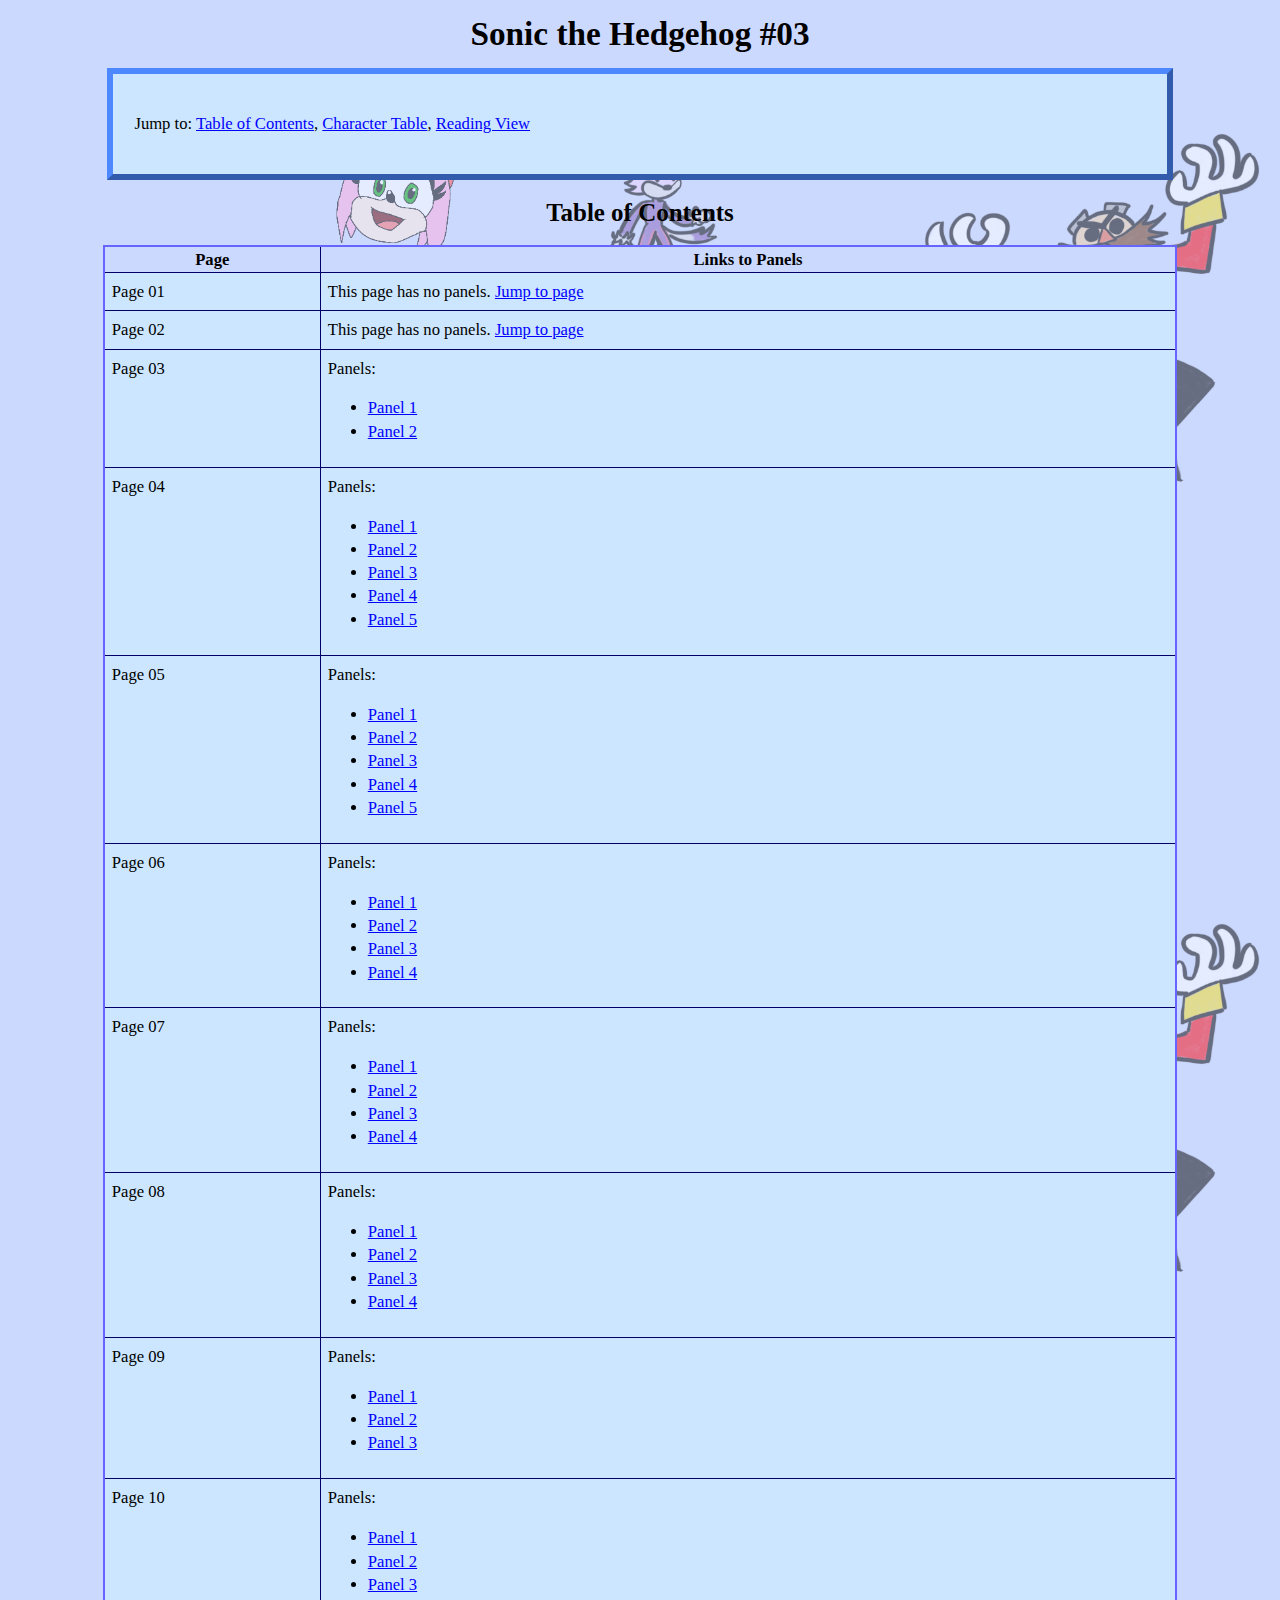
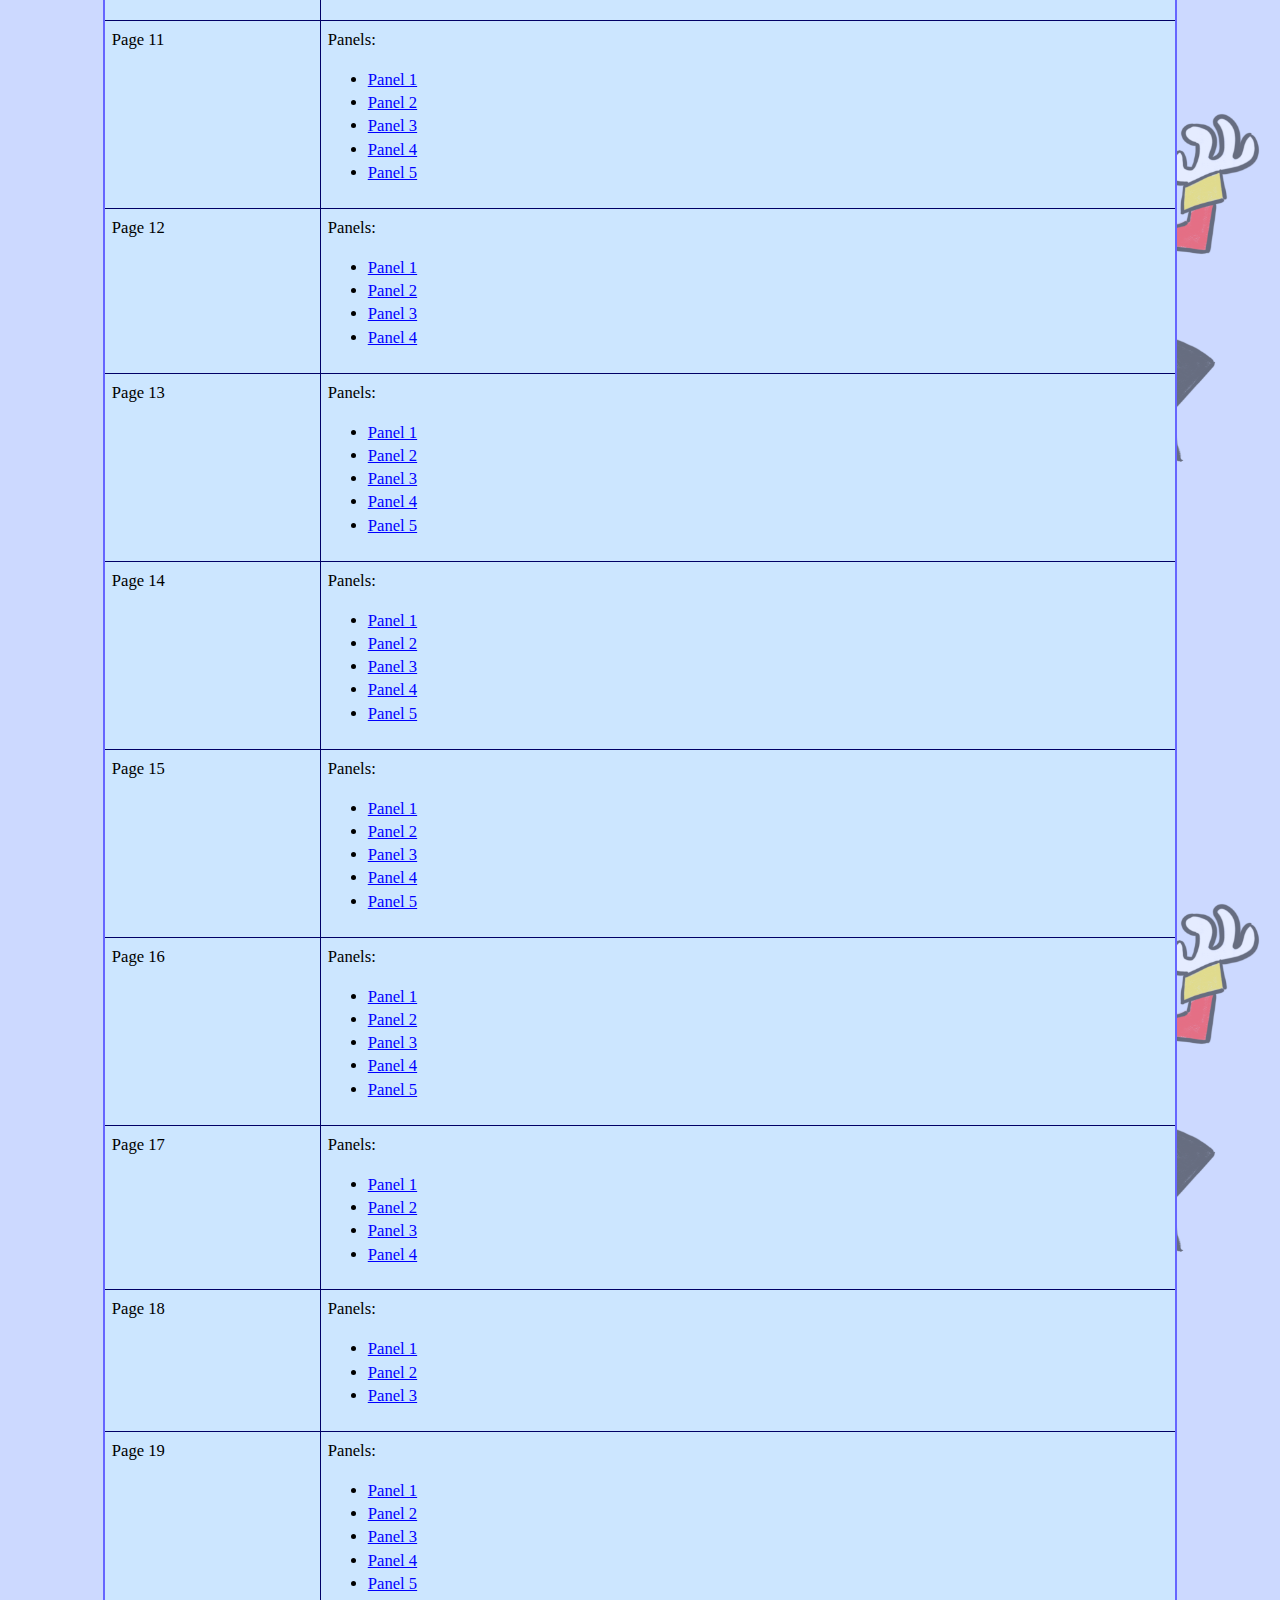
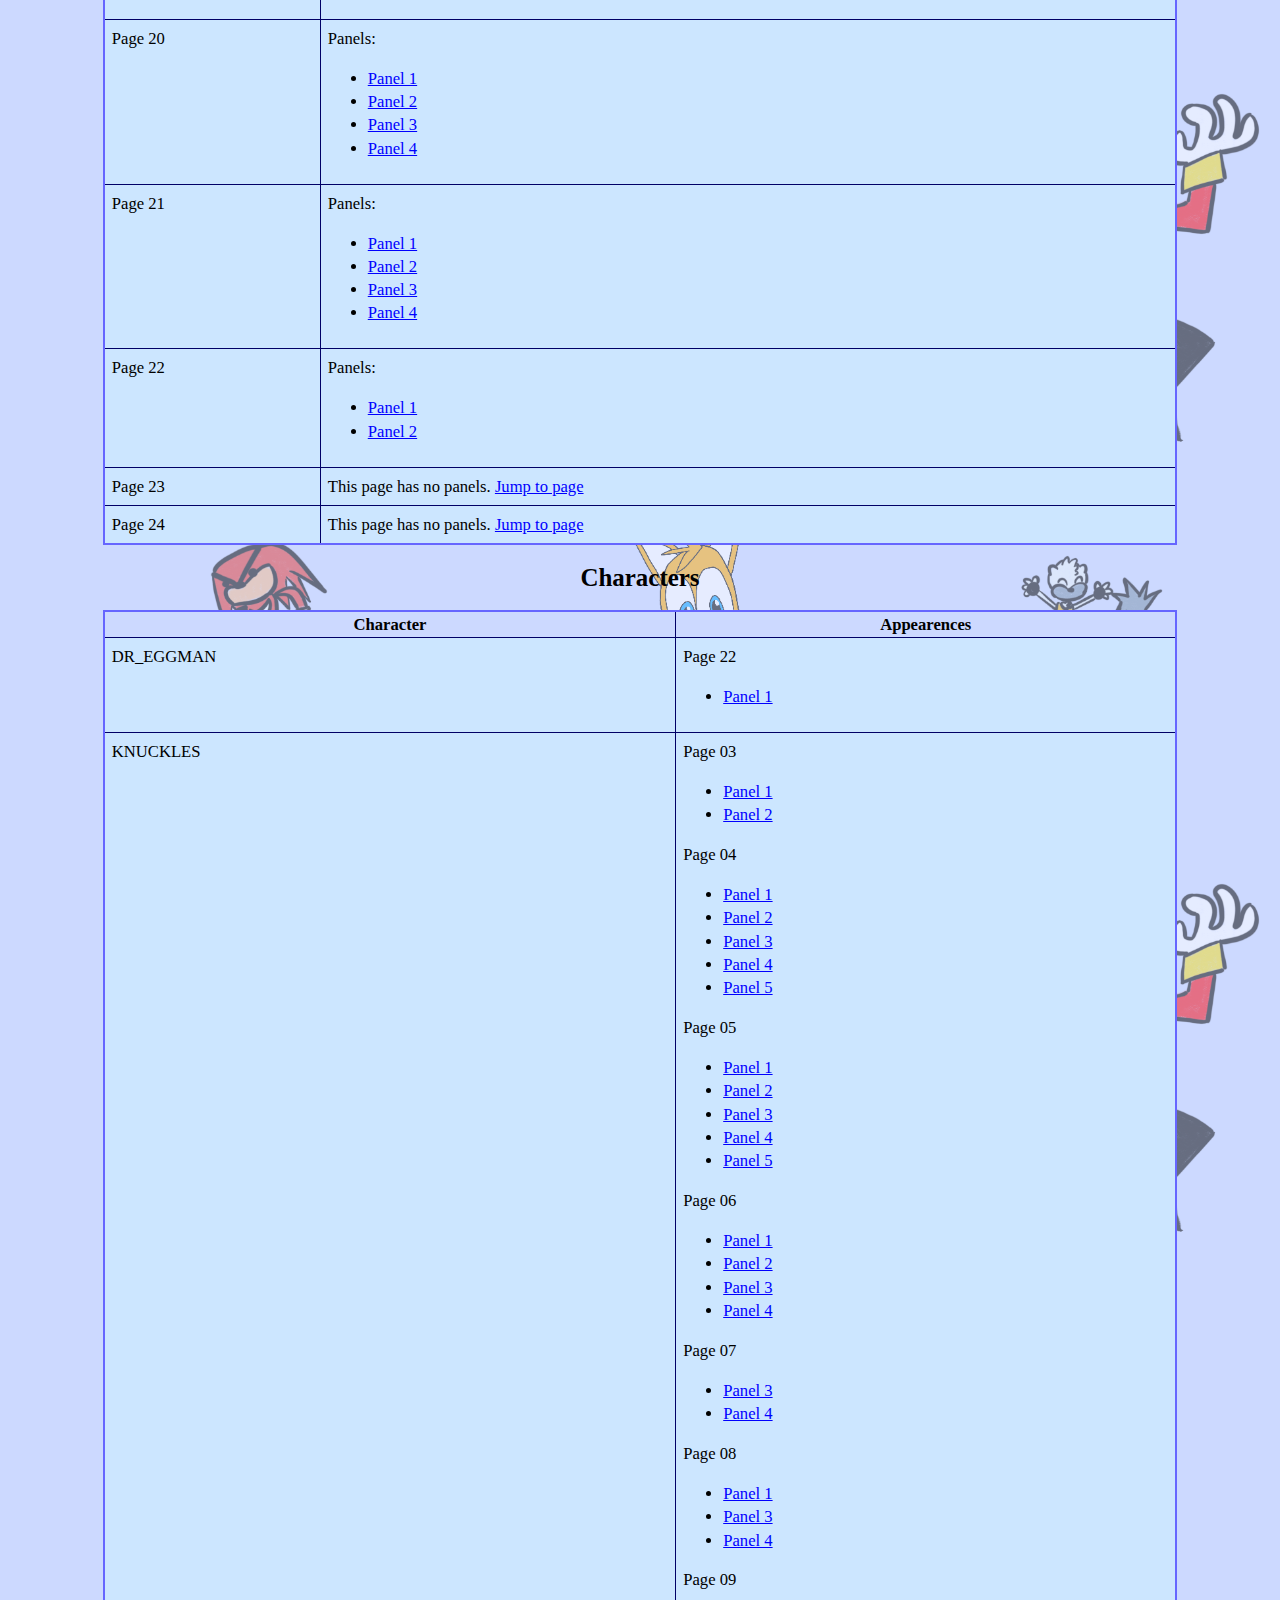
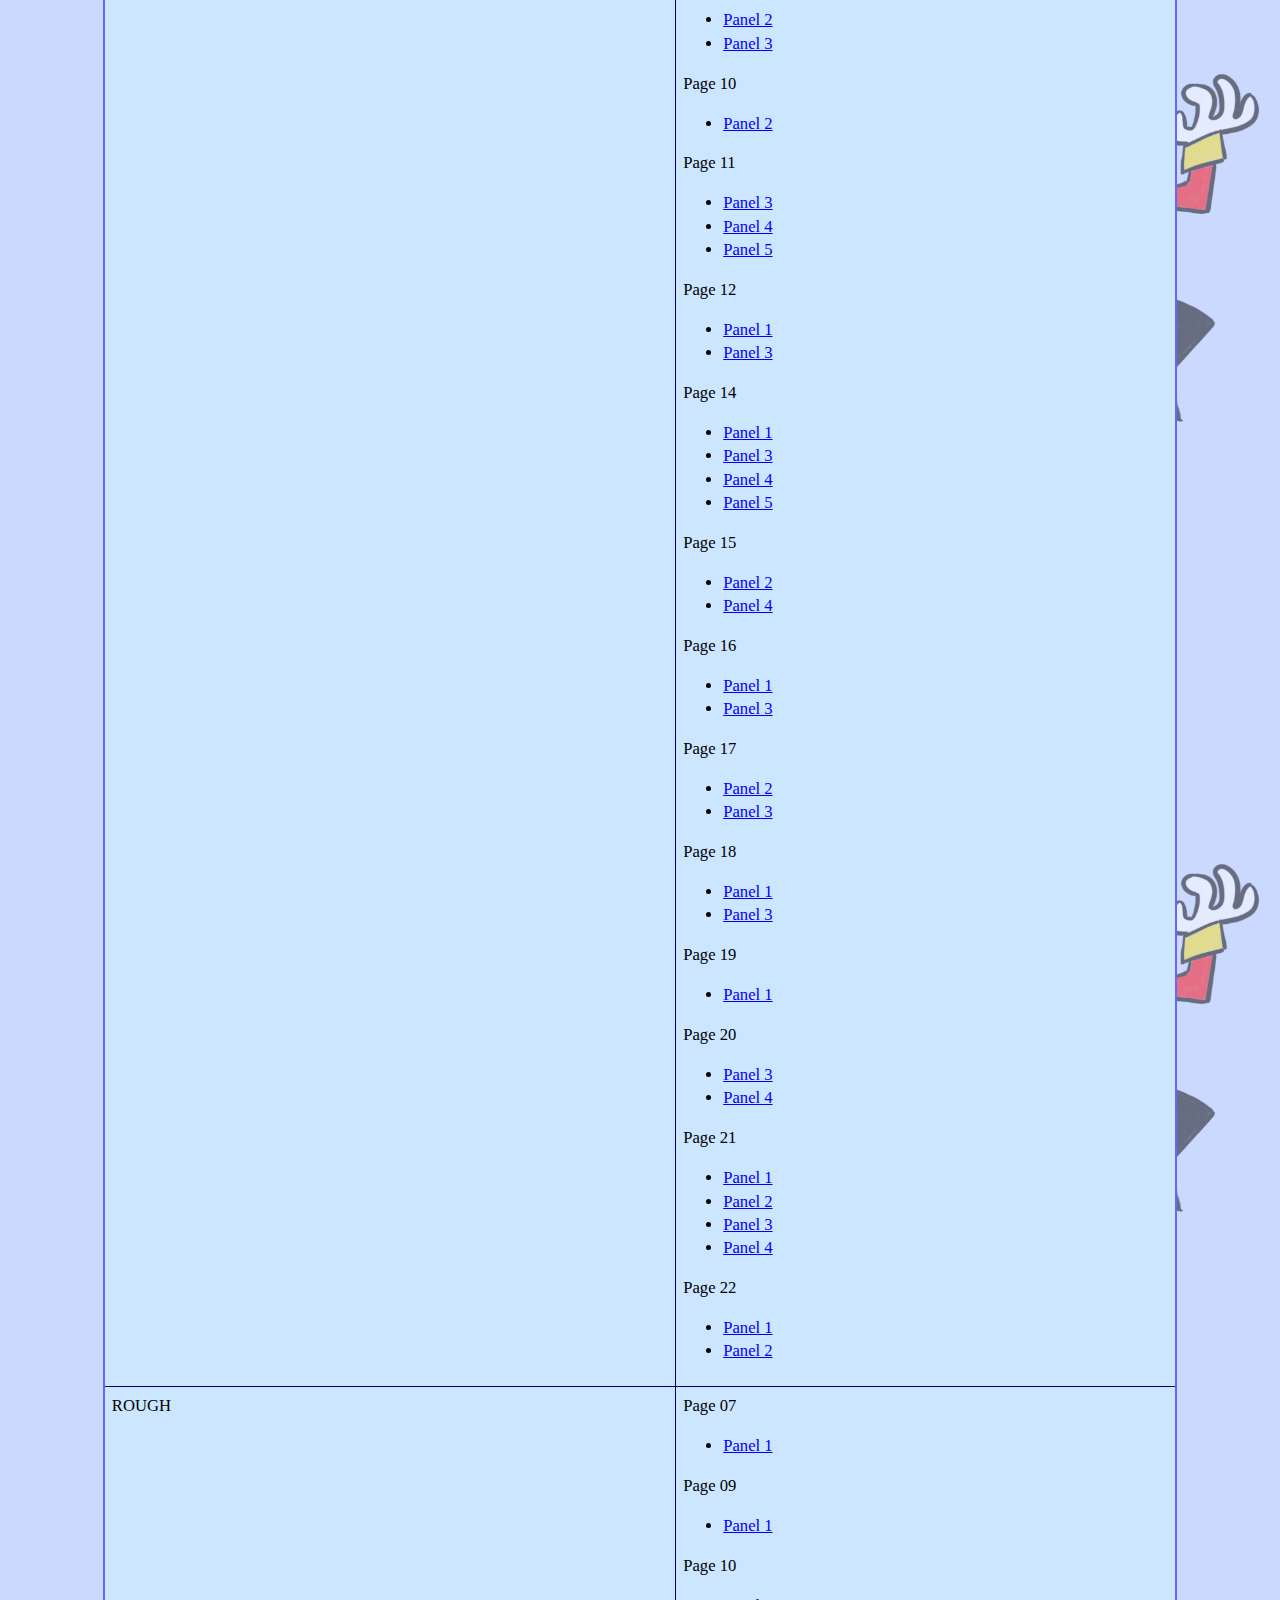
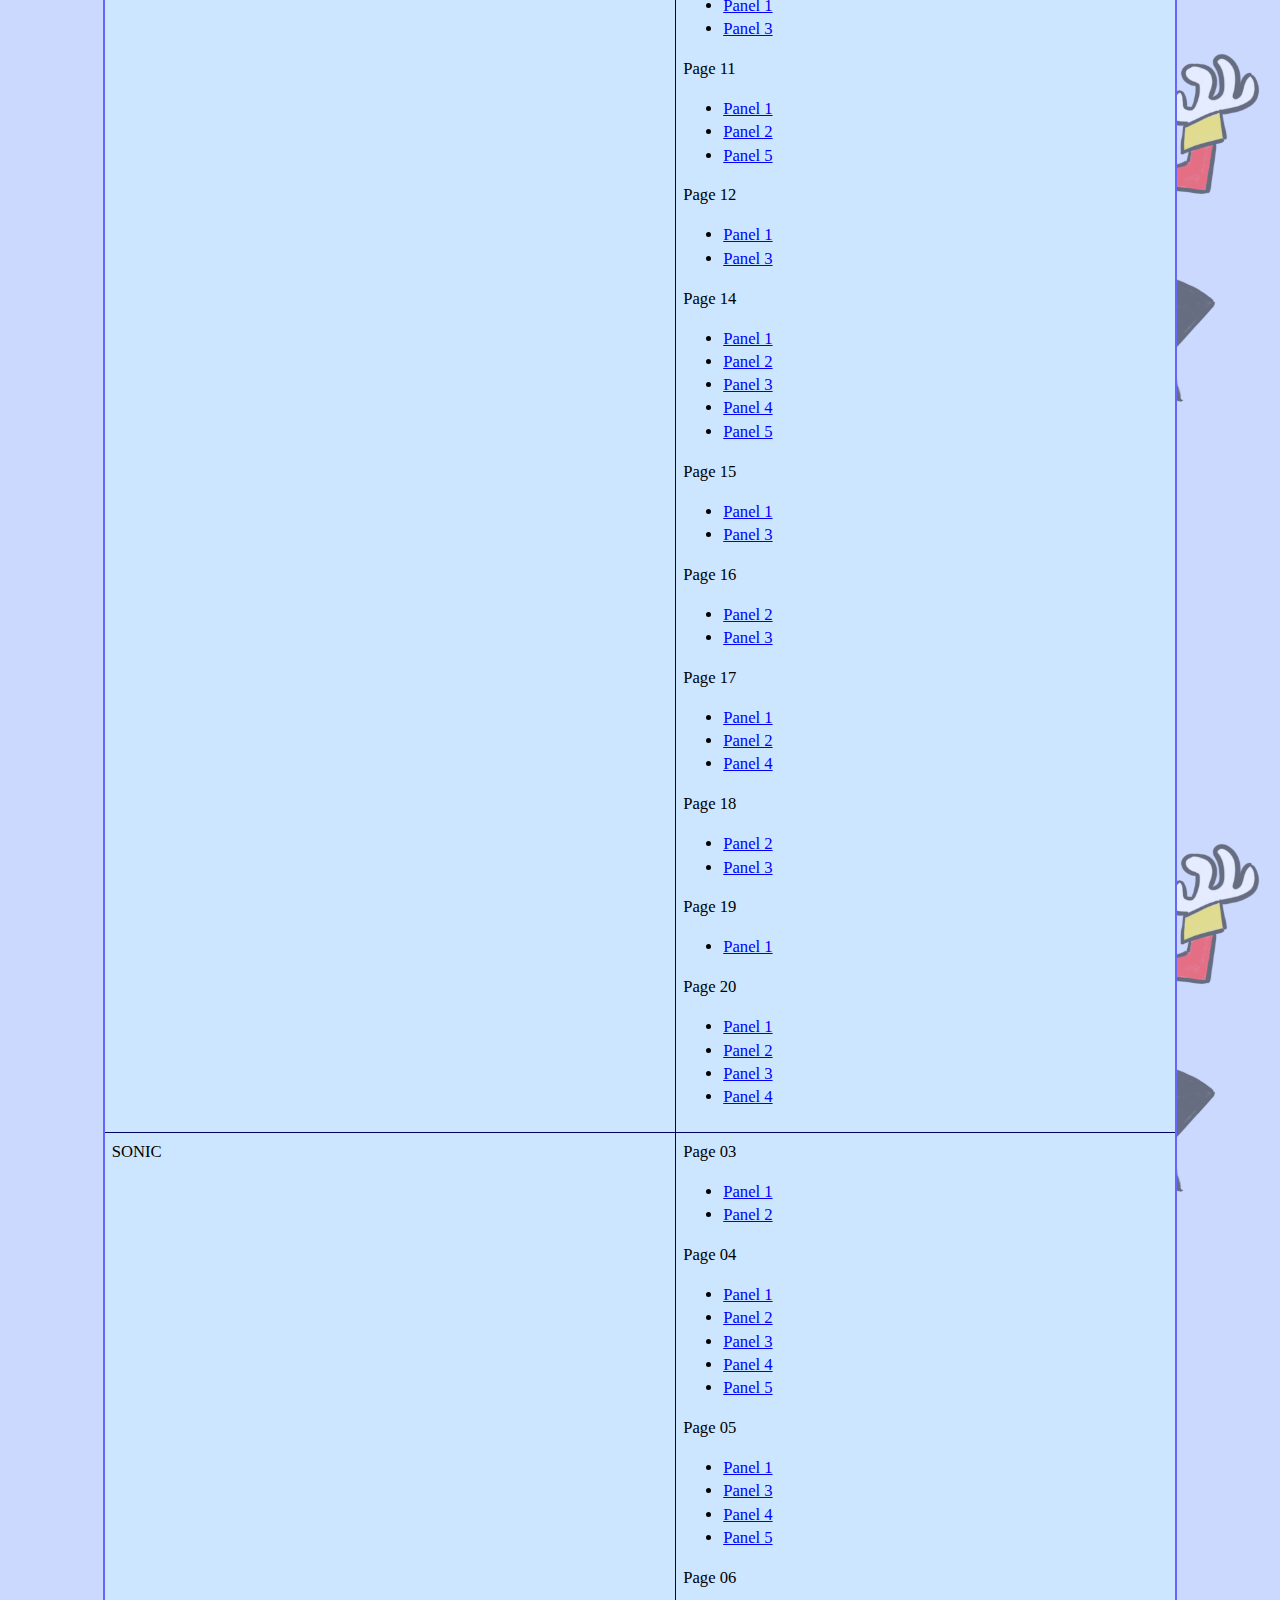
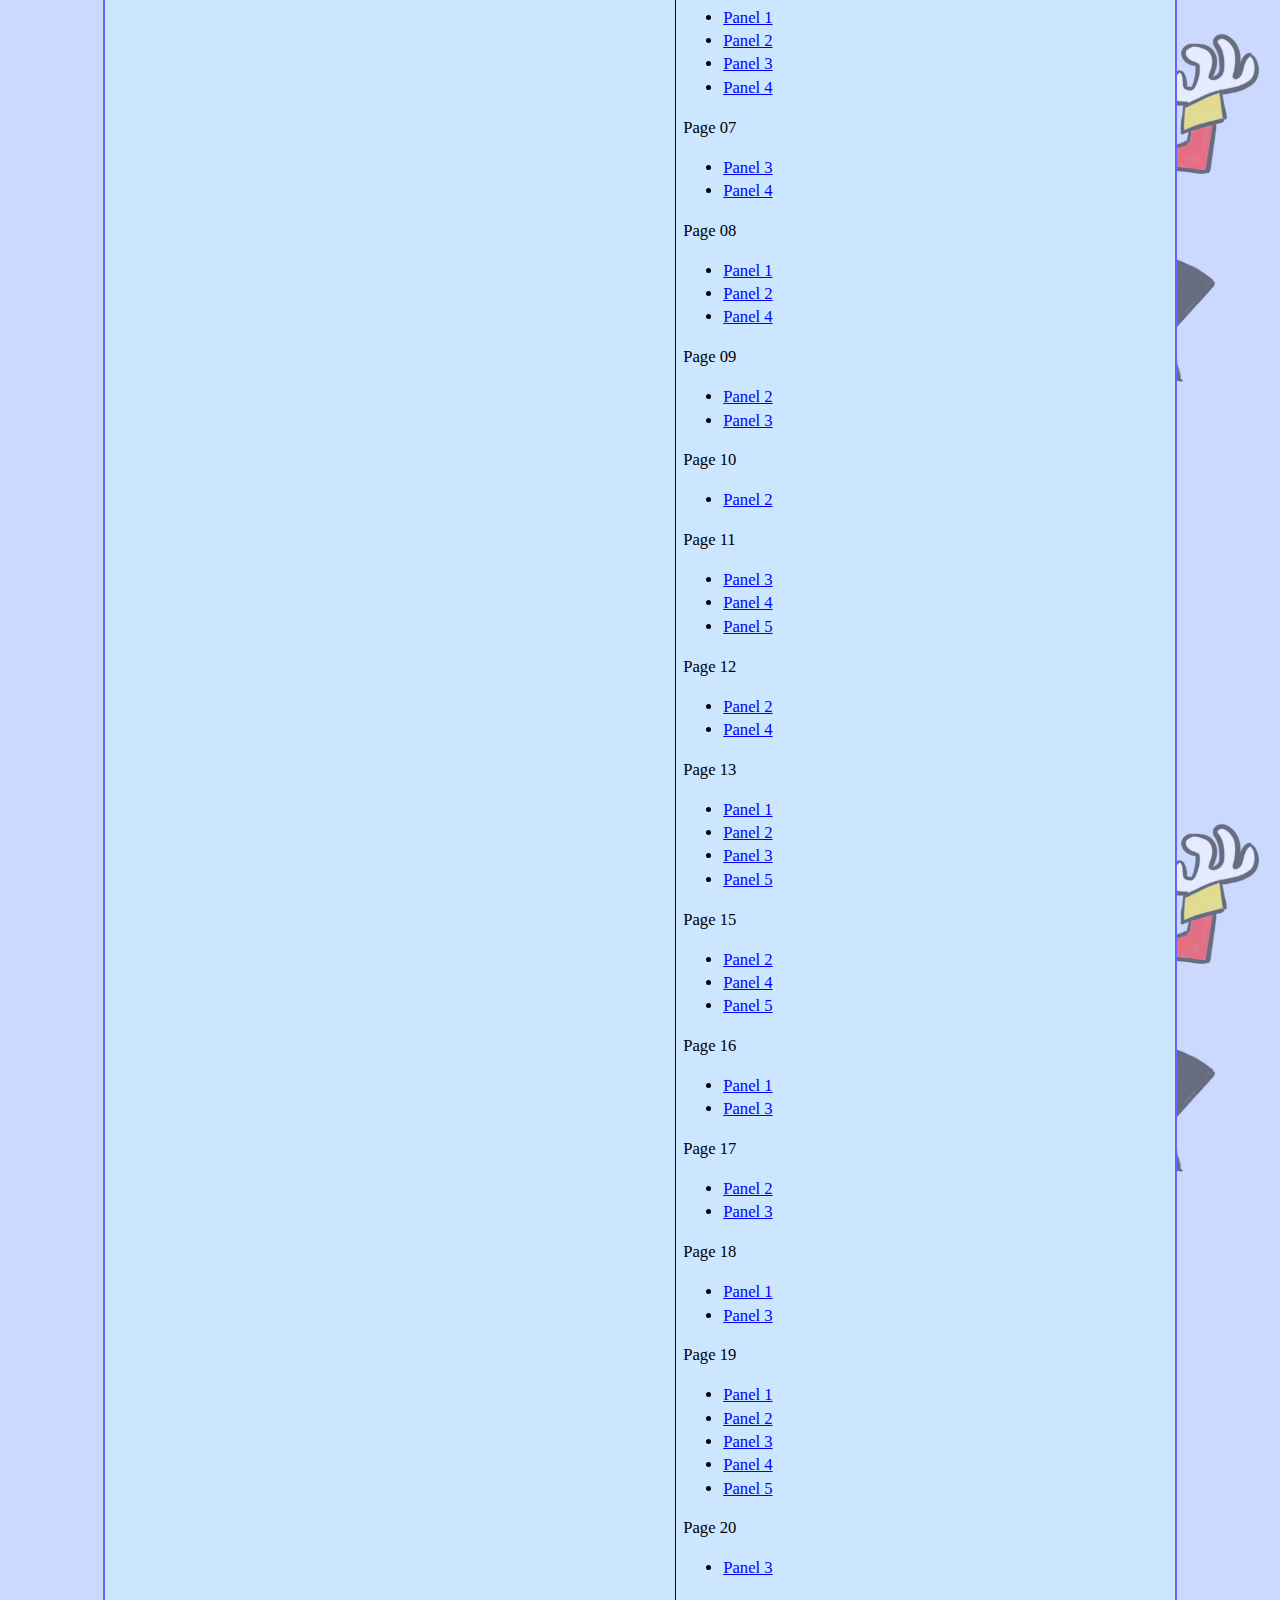
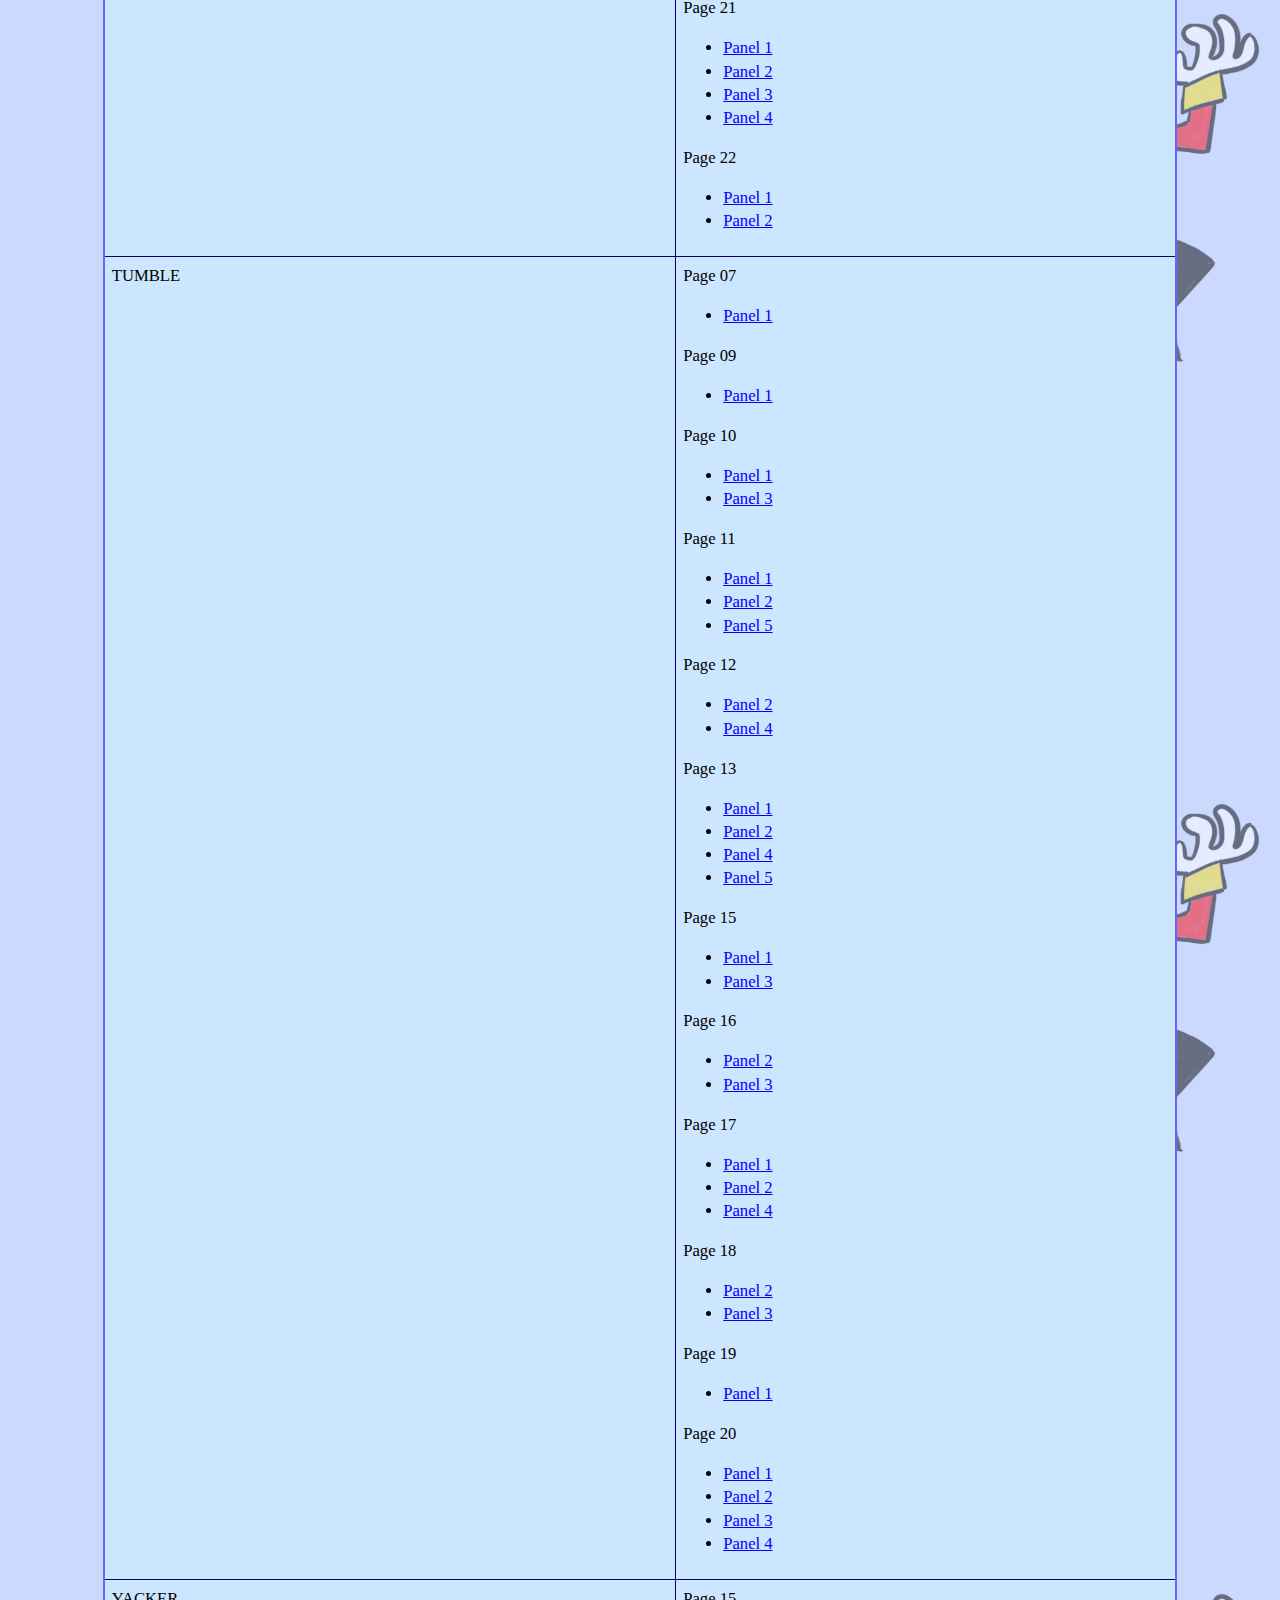
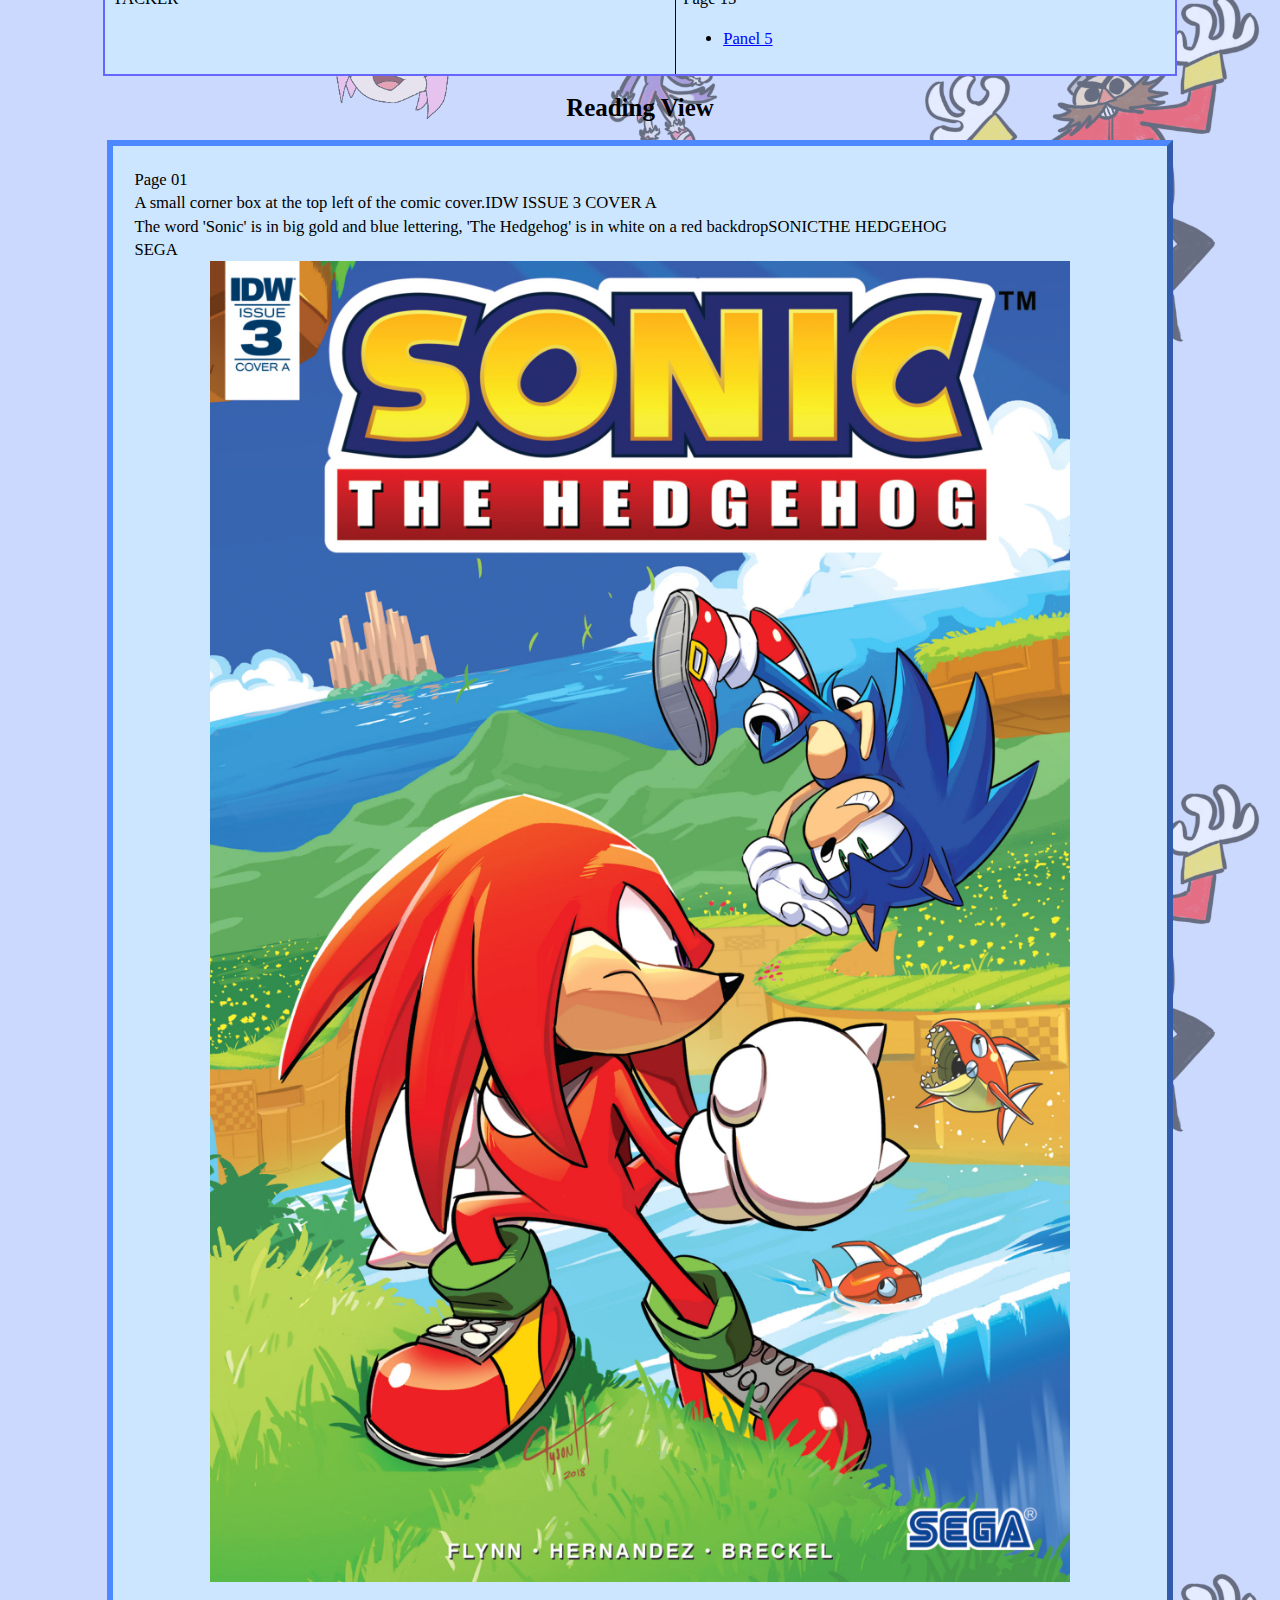
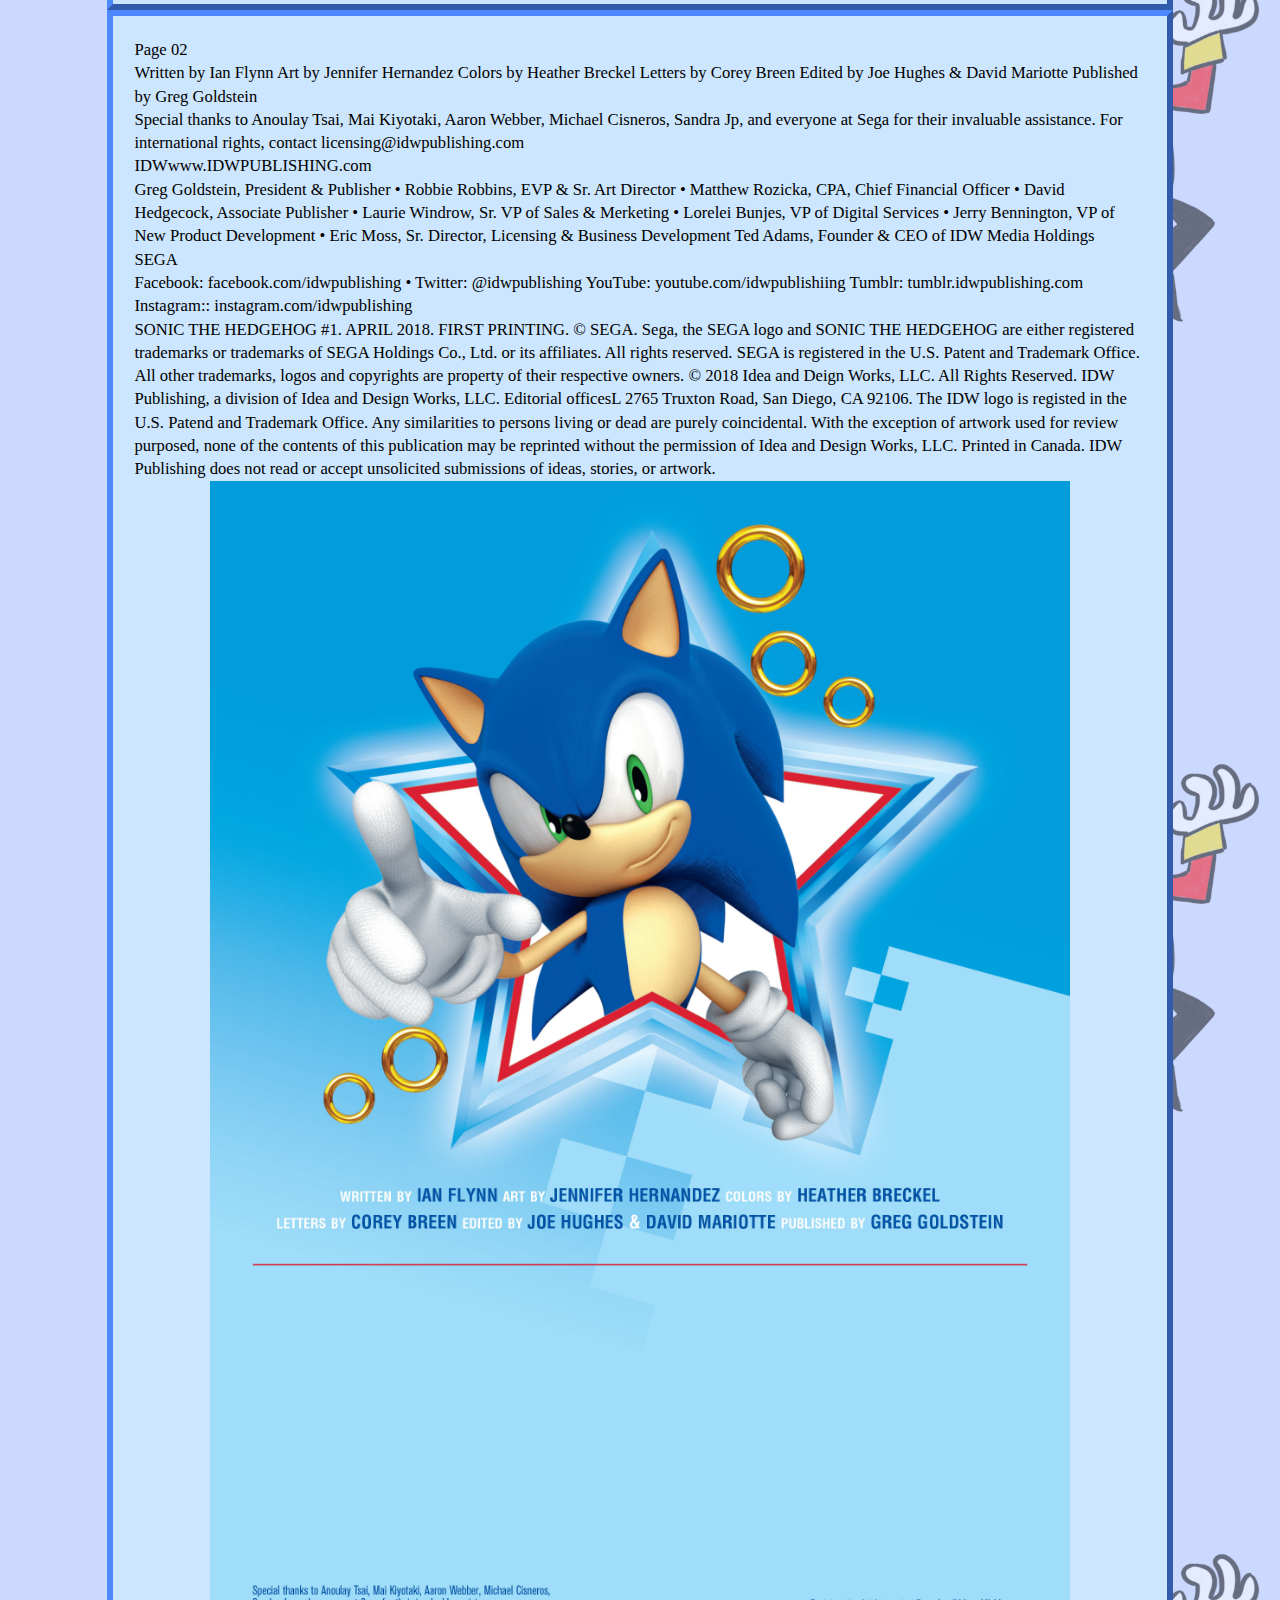
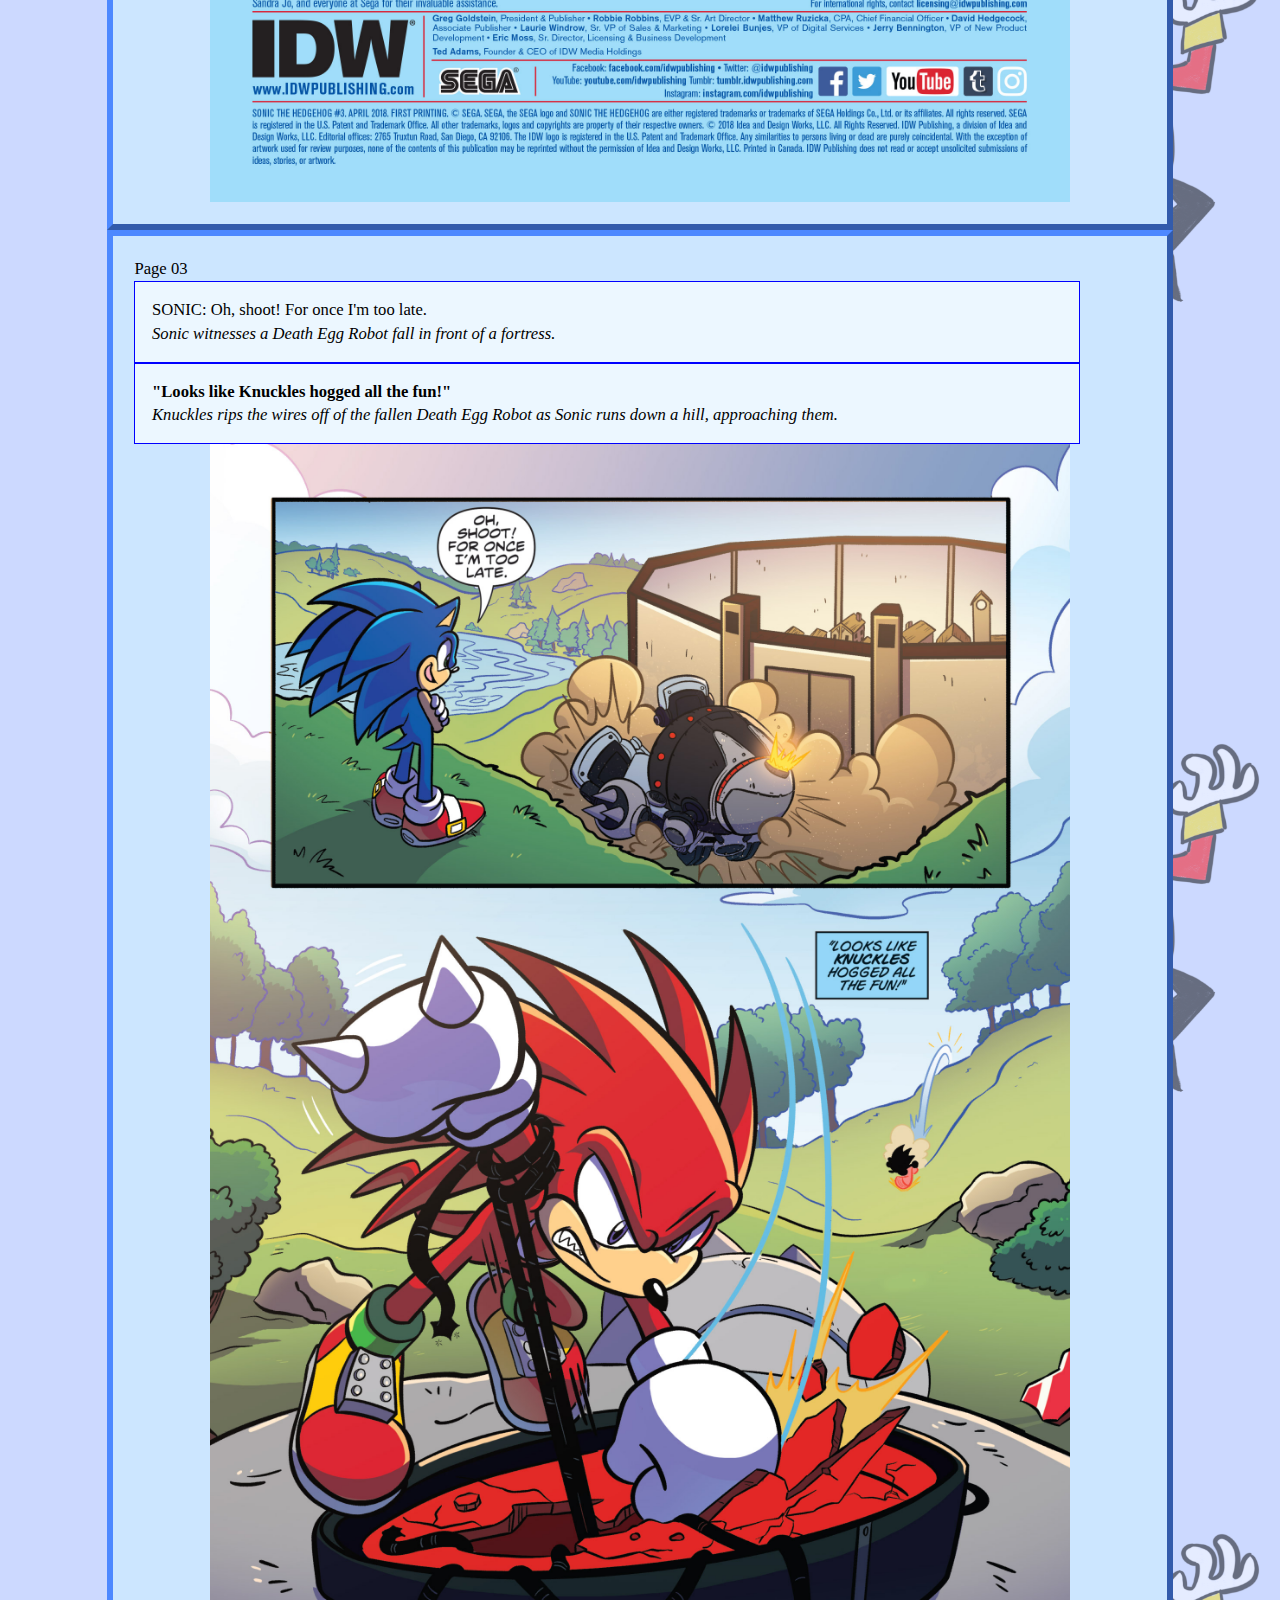
<file: docs/issue03-CBML-to-HTML.html>
<!DOCTYPE html><html xmlns="http://www.w3.org/1999/xhtml" xmlns:cbml="http://www.cbml.org/ns/1.0">
   <head>
      <title>Sonic the Hedgehog #03</title>
      <link rel="icon" type="image/x-icon" href="images/small_ring.png"/>
      <link rel="stylesheet" type="text/css" href="XSLTWebstyle.css"/>
   </head>
   <body>
      <h1 style="text-align: center">Sonic the Hedgehog #03</h1>
      <div class="page">
         <p>Jump to: <a href="#toc">Table of Contents</a>, <a href="#ct">Character Table</a>, <a href="#readingView">Reading View</a></p>
      </div>
      <div id="table">
         <h2 style="text-align: center">Table of Contents</h2>
         <table id="toc">
            <tr>
               <th>Page</th>
               <th>Links to Panels</th>
            </tr>
            <tr>
               <td>Page 01</td>
               <td>
                  This page has no panels. <a href="#pg_01">Jump to page</a></td>
            </tr>
            <tr>
               <td>Page 02</td>
               <td>
                  This page has no panels. <a href="#pg_02">Jump to page</a></td>
            </tr>
            <tr>
               <td>Page 03</td>
               <td>
                  Panels:
                  
                  <ul>
                     <li><a href="#page_03_panel_1">Panel 1</a></li>
                     <li><a href="#page_03_panel_2">Panel 2</a></li>
                  </ul>
               </td>
            </tr>
            <tr>
               <td>Page 04</td>
               <td>
                  Panels:
                  
                  <ul>
                     <li><a href="#page_04_panel_1">Panel 1</a></li>
                     <li><a href="#page_04_panel_2">Panel 2</a></li>
                     <li><a href="#page_04_panel_3">Panel 3</a></li>
                     <li><a href="#page_04_panel_4">Panel 4</a></li>
                     <li><a href="#page_04_panel_5">Panel 5</a></li>
                  </ul>
               </td>
            </tr>
            <tr>
               <td>Page 05</td>
               <td>
                  Panels:
                  
                  <ul>
                     <li><a href="#page_05_panel_1">Panel 1</a></li>
                     <li><a href="#page_05_panel_2">Panel 2</a></li>
                     <li><a href="#page_05_panel_3">Panel 3</a></li>
                     <li><a href="#page_05_panel_4">Panel 4</a></li>
                     <li><a href="#page_05_panel_5">Panel 5</a></li>
                  </ul>
               </td>
            </tr>
            <tr>
               <td>Page 06</td>
               <td>
                  Panels:
                  
                  <ul>
                     <li><a href="#page_06_panel_1">Panel 1</a></li>
                     <li><a href="#page_06_panel_2">Panel 2</a></li>
                     <li><a href="#page_06_panel_3">Panel 3</a></li>
                     <li><a href="#page_06_panel_4">Panel 4</a></li>
                  </ul>
               </td>
            </tr>
            <tr>
               <td>Page 07</td>
               <td>
                  Panels:
                  
                  <ul>
                     <li><a href="#page_07_panel_1">Panel 1</a></li>
                     <li><a href="#page_07_panel_2">Panel 2</a></li>
                     <li><a href="#page_07_panel_3">Panel 3</a></li>
                     <li><a href="#page_07_panel_4">Panel 4</a></li>
                  </ul>
               </td>
            </tr>
            <tr>
               <td>Page 08</td>
               <td>
                  Panels:
                  
                  <ul>
                     <li><a href="#page_08_panel_1">Panel 1</a></li>
                     <li><a href="#page_08_panel_2">Panel 2</a></li>
                     <li><a href="#page_08_panel_3">Panel 3</a></li>
                     <li><a href="#page_08_panel_4">Panel 4</a></li>
                  </ul>
               </td>
            </tr>
            <tr>
               <td>Page 09</td>
               <td>
                  Panels:
                  
                  <ul>
                     <li><a href="#page_09_panel_1">Panel 1</a></li>
                     <li><a href="#page_09_panel_2">Panel 2</a></li>
                     <li><a href="#page_09_panel_3">Panel 3</a></li>
                  </ul>
               </td>
            </tr>
            <tr>
               <td>Page 10</td>
               <td>
                  Panels:
                  
                  <ul>
                     <li><a href="#page_10_panel_1">Panel 1</a></li>
                     <li><a href="#page_10_panel_2">Panel 2</a></li>
                     <li><a href="#page_10_panel_3">Panel 3</a></li>
                  </ul>
               </td>
            </tr>
            <tr>
               <td>Page 11</td>
               <td>
                  Panels:
                  
                  <ul>
                     <li><a href="#page_11_panel_1">Panel 1</a></li>
                     <li><a href="#page_11_panel_2">Panel 2</a></li>
                     <li><a href="#page_11_panel_3">Panel 3</a></li>
                     <li><a href="#page_11_panel_4">Panel 4</a></li>
                     <li><a href="#page_11_panel_5">Panel 5</a></li>
                  </ul>
               </td>
            </tr>
            <tr>
               <td>Page 12</td>
               <td>
                  Panels:
                  
                  <ul>
                     <li><a href="#page_12_panel_1">Panel 1</a></li>
                     <li><a href="#page_12_panel_2">Panel 2</a></li>
                     <li><a href="#page_12_panel_3">Panel 3</a></li>
                     <li><a href="#page_12_panel_4">Panel 4</a></li>
                  </ul>
               </td>
            </tr>
            <tr>
               <td>Page 13</td>
               <td>
                  Panels:
                  
                  <ul>
                     <li><a href="#page_13_panel_1">Panel 1</a></li>
                     <li><a href="#page_13_panel_2">Panel 2</a></li>
                     <li><a href="#page_13_panel_3">Panel 3</a></li>
                     <li><a href="#page_13_panel_4">Panel 4</a></li>
                     <li><a href="#page_13_panel_5">Panel 5</a></li>
                  </ul>
               </td>
            </tr>
            <tr>
               <td>Page 14</td>
               <td>
                  Panels:
                  
                  <ul>
                     <li><a href="#page_14_panel_1">Panel 1</a></li>
                     <li><a href="#page_14_panel_2">Panel 2</a></li>
                     <li><a href="#page_14_panel_3">Panel 3</a></li>
                     <li><a href="#page_14_panel_4">Panel 4</a></li>
                     <li><a href="#page_14_panel_5">Panel 5</a></li>
                  </ul>
               </td>
            </tr>
            <tr>
               <td>Page 15</td>
               <td>
                  Panels:
                  
                  <ul>
                     <li><a href="#page_15_panel_1">Panel 1</a></li>
                     <li><a href="#page_15_panel_2">Panel 2</a></li>
                     <li><a href="#page_15_panel_3">Panel 3</a></li>
                     <li><a href="#page_15_panel_4">Panel 4</a></li>
                     <li><a href="#page_15_panel_5">Panel 5</a></li>
                  </ul>
               </td>
            </tr>
            <tr>
               <td>Page 16</td>
               <td>
                  Panels:
                  
                  <ul>
                     <li><a href="#page_16_panel_1">Panel 1</a></li>
                     <li><a href="#page_16_panel_2">Panel 2</a></li>
                     <li><a href="#page_16_panel_3">Panel 3</a></li>
                     <li><a href="#page_16_panel_4">Panel 4</a></li>
                     <li><a href="#page_16_panel_5">Panel 5</a></li>
                  </ul>
               </td>
            </tr>
            <tr>
               <td>Page 17</td>
               <td>
                  Panels:
                  
                  <ul>
                     <li><a href="#page_17_panel_1">Panel 1</a></li>
                     <li><a href="#page_17_panel_2">Panel 2</a></li>
                     <li><a href="#page_17_panel_3">Panel 3</a></li>
                     <li><a href="#page_17_panel_4">Panel 4</a></li>
                  </ul>
               </td>
            </tr>
            <tr>
               <td>Page 18</td>
               <td>
                  Panels:
                  
                  <ul>
                     <li><a href="#page_18_panel_1">Panel 1</a></li>
                     <li><a href="#page_18_panel_2">Panel 2</a></li>
                     <li><a href="#page_18_panel_3">Panel 3</a></li>
                  </ul>
               </td>
            </tr>
            <tr>
               <td>Page 19</td>
               <td>
                  Panels:
                  
                  <ul>
                     <li><a href="#page_19_panel_1">Panel 1</a></li>
                     <li><a href="#page_19_panel_2">Panel 2</a></li>
                     <li><a href="#page_19_panel_3">Panel 3</a></li>
                     <li><a href="#page_19_panel_4">Panel 4</a></li>
                     <li><a href="#page_19_panel_5">Panel 5</a></li>
                  </ul>
               </td>
            </tr>
            <tr>
               <td>Page 20</td>
               <td>
                  Panels:
                  
                  <ul>
                     <li><a href="#page_20_panel_1">Panel 1</a></li>
                     <li><a href="#page_20_panel_2">Panel 2</a></li>
                     <li><a href="#page_20_panel_3">Panel 3</a></li>
                     <li><a href="#page_20_panel_4">Panel 4</a></li>
                  </ul>
               </td>
            </tr>
            <tr>
               <td>Page 21</td>
               <td>
                  Panels:
                  
                  <ul>
                     <li><a href="#page_21_panel_1">Panel 1</a></li>
                     <li><a href="#page_21_panel_2">Panel 2</a></li>
                     <li><a href="#page_21_panel_3">Panel 3</a></li>
                     <li><a href="#page_21_panel_4">Panel 4</a></li>
                  </ul>
               </td>
            </tr>
            <tr>
               <td>Page 22</td>
               <td>
                  Panels:
                  
                  <ul>
                     <li><a href="#page_22_panel_1">Panel 1</a></li>
                     <li><a href="#page_22_panel_2">Panel 2</a></li>
                  </ul>
               </td>
            </tr>
            <tr>
               <td>Page 23</td>
               <td>
                  This page has no panels. <a href="#pg_23">Jump to page</a></td>
            </tr>
            <tr>
               <td>Page 24</td>
               <td>
                  This page has no panels. <a href="#pg_24">Jump to page</a></td>
            </tr>
         </table>
         <h2 style="text-align: center">Characters</h2>
         <table id="ct">
            <tr>
               <th>Character</th>
               <th>Appearences</th>
            </tr>
            <tr>
               <td>DR_EGGMAN</td>
               <td>
                  Page 22
                  <ul>
                     <li><a href="#page_22_panel_1">Panel 1</a></li>
                  </ul>
               </td>
            </tr>
            <tr>
               <td>KNUCKLES</td>
               <td>
                  Page 03
                  <ul>
                     <li><a href="#page_03_panel_1">Panel 1</a></li>
                     <li><a href="#page_03_panel_2">Panel 2</a></li>
                  </ul>
                  Page 04
                  <ul>
                     <li><a href="#page_04_panel_1">Panel 1</a></li>
                     <li><a href="#page_04_panel_2">Panel 2</a></li>
                     <li><a href="#page_04_panel_3">Panel 3</a></li>
                     <li><a href="#page_04_panel_4">Panel 4</a></li>
                     <li><a href="#page_04_panel_5">Panel 5</a></li>
                  </ul>
                  Page 05
                  <ul>
                     <li><a href="#page_05_panel_1">Panel 1</a></li>
                     <li><a href="#page_05_panel_2">Panel 2</a></li>
                     <li><a href="#page_05_panel_3">Panel 3</a></li>
                     <li><a href="#page_05_panel_4">Panel 4</a></li>
                     <li><a href="#page_05_panel_5">Panel 5</a></li>
                  </ul>
                  Page 06
                  <ul>
                     <li><a href="#page_06_panel_1">Panel 1</a></li>
                     <li><a href="#page_06_panel_2">Panel 2</a></li>
                     <li><a href="#page_06_panel_3">Panel 3</a></li>
                     <li><a href="#page_06_panel_4">Panel 4</a></li>
                  </ul>
                  Page 07
                  <ul>
                     <li><a href="#page_07_panel_3">Panel 3</a></li>
                     <li><a href="#page_07_panel_4">Panel 4</a></li>
                  </ul>
                  Page 08
                  <ul>
                     <li><a href="#page_08_panel_1">Panel 1</a></li>
                     <li><a href="#page_08_panel_3">Panel 3</a></li>
                     <li><a href="#page_08_panel_4">Panel 4</a></li>
                  </ul>
                  Page 09
                  <ul>
                     <li><a href="#page_09_panel_2">Panel 2</a></li>
                     <li><a href="#page_09_panel_3">Panel 3</a></li>
                  </ul>
                  Page 10
                  <ul>
                     <li><a href="#page_10_panel_2">Panel 2</a></li>
                  </ul>
                  Page 11
                  <ul>
                     <li><a href="#page_11_panel_3">Panel 3</a></li>
                     <li><a href="#page_11_panel_4">Panel 4</a></li>
                     <li><a href="#page_11_panel_5">Panel 5</a></li>
                  </ul>
                  Page 12
                  <ul>
                     <li><a href="#page_12_panel_1">Panel 1</a></li>
                     <li><a href="#page_12_panel_3">Panel 3</a></li>
                  </ul>
                  Page 14
                  <ul>
                     <li><a href="#page_14_panel_1">Panel 1</a></li>
                     <li><a href="#page_14_panel_3">Panel 3</a></li>
                     <li><a href="#page_14_panel_4">Panel 4</a></li>
                     <li><a href="#page_14_panel_5">Panel 5</a></li>
                  </ul>
                  Page 15
                  <ul>
                     <li><a href="#page_15_panel_2">Panel 2</a></li>
                     <li><a href="#page_15_panel_4">Panel 4</a></li>
                  </ul>
                  Page 16
                  <ul>
                     <li><a href="#page_16_panel_1">Panel 1</a></li>
                     <li><a href="#page_16_panel_3">Panel 3</a></li>
                  </ul>
                  Page 17
                  <ul>
                     <li><a href="#page_17_panel_2">Panel 2</a></li>
                     <li><a href="#page_17_panel_3">Panel 3</a></li>
                  </ul>
                  Page 18
                  <ul>
                     <li><a href="#page_18_panel_1">Panel 1</a></li>
                     <li><a href="#page_18_panel_3">Panel 3</a></li>
                  </ul>
                  Page 19
                  <ul>
                     <li><a href="#page_19_panel_1">Panel 1</a></li>
                  </ul>
                  Page 20
                  <ul>
                     <li><a href="#page_20_panel_3">Panel 3</a></li>
                     <li><a href="#page_20_panel_4">Panel 4</a></li>
                  </ul>
                  Page 21
                  <ul>
                     <li><a href="#page_21_panel_1">Panel 1</a></li>
                     <li><a href="#page_21_panel_2">Panel 2</a></li>
                     <li><a href="#page_21_panel_3">Panel 3</a></li>
                     <li><a href="#page_21_panel_4">Panel 4</a></li>
                  </ul>
                  Page 22
                  <ul>
                     <li><a href="#page_22_panel_1">Panel 1</a></li>
                     <li><a href="#page_22_panel_2">Panel 2</a></li>
                  </ul>
               </td>
            </tr>
            <tr>
               <td>ROUGH</td>
               <td>
                  Page 07
                  <ul>
                     <li><a href="#page_07_panel_1">Panel 1</a></li>
                  </ul>
                  Page 09
                  <ul>
                     <li><a href="#page_09_panel_1">Panel 1</a></li>
                  </ul>
                  Page 10
                  <ul>
                     <li><a href="#page_10_panel_1">Panel 1</a></li>
                     <li><a href="#page_10_panel_3">Panel 3</a></li>
                  </ul>
                  Page 11
                  <ul>
                     <li><a href="#page_11_panel_1">Panel 1</a></li>
                     <li><a href="#page_11_panel_2">Panel 2</a></li>
                     <li><a href="#page_11_panel_5">Panel 5</a></li>
                  </ul>
                  Page 12
                  <ul>
                     <li><a href="#page_12_panel_1">Panel 1</a></li>
                     <li><a href="#page_12_panel_3">Panel 3</a></li>
                  </ul>
                  Page 14
                  <ul>
                     <li><a href="#page_14_panel_1">Panel 1</a></li>
                     <li><a href="#page_14_panel_2">Panel 2</a></li>
                     <li><a href="#page_14_panel_3">Panel 3</a></li>
                     <li><a href="#page_14_panel_4">Panel 4</a></li>
                     <li><a href="#page_14_panel_5">Panel 5</a></li>
                  </ul>
                  Page 15
                  <ul>
                     <li><a href="#page_15_panel_1">Panel 1</a></li>
                     <li><a href="#page_15_panel_3">Panel 3</a></li>
                  </ul>
                  Page 16
                  <ul>
                     <li><a href="#page_16_panel_2">Panel 2</a></li>
                     <li><a href="#page_16_panel_3">Panel 3</a></li>
                  </ul>
                  Page 17
                  <ul>
                     <li><a href="#page_17_panel_1">Panel 1</a></li>
                     <li><a href="#page_17_panel_2">Panel 2</a></li>
                     <li><a href="#page_17_panel_4">Panel 4</a></li>
                  </ul>
                  Page 18
                  <ul>
                     <li><a href="#page_18_panel_2">Panel 2</a></li>
                     <li><a href="#page_18_panel_3">Panel 3</a></li>
                  </ul>
                  Page 19
                  <ul>
                     <li><a href="#page_19_panel_1">Panel 1</a></li>
                  </ul>
                  Page 20
                  <ul>
                     <li><a href="#page_20_panel_1">Panel 1</a></li>
                     <li><a href="#page_20_panel_2">Panel 2</a></li>
                     <li><a href="#page_20_panel_3">Panel 3</a></li>
                     <li><a href="#page_20_panel_4">Panel 4</a></li>
                  </ul>
               </td>
            </tr>
            <tr>
               <td>SONIC</td>
               <td>
                  Page 03
                  <ul>
                     <li><a href="#page_03_panel_1">Panel 1</a></li>
                     <li><a href="#page_03_panel_2">Panel 2</a></li>
                  </ul>
                  Page 04
                  <ul>
                     <li><a href="#page_04_panel_1">Panel 1</a></li>
                     <li><a href="#page_04_panel_2">Panel 2</a></li>
                     <li><a href="#page_04_panel_3">Panel 3</a></li>
                     <li><a href="#page_04_panel_4">Panel 4</a></li>
                     <li><a href="#page_04_panel_5">Panel 5</a></li>
                  </ul>
                  Page 05
                  <ul>
                     <li><a href="#page_05_panel_1">Panel 1</a></li>
                     <li><a href="#page_05_panel_3">Panel 3</a></li>
                     <li><a href="#page_05_panel_4">Panel 4</a></li>
                     <li><a href="#page_05_panel_5">Panel 5</a></li>
                  </ul>
                  Page 06
                  <ul>
                     <li><a href="#page_06_panel_1">Panel 1</a></li>
                     <li><a href="#page_06_panel_2">Panel 2</a></li>
                     <li><a href="#page_06_panel_3">Panel 3</a></li>
                     <li><a href="#page_06_panel_4">Panel 4</a></li>
                  </ul>
                  Page 07
                  <ul>
                     <li><a href="#page_07_panel_3">Panel 3</a></li>
                     <li><a href="#page_07_panel_4">Panel 4</a></li>
                  </ul>
                  Page 08
                  <ul>
                     <li><a href="#page_08_panel_1">Panel 1</a></li>
                     <li><a href="#page_08_panel_2">Panel 2</a></li>
                     <li><a href="#page_08_panel_4">Panel 4</a></li>
                  </ul>
                  Page 09
                  <ul>
                     <li><a href="#page_09_panel_2">Panel 2</a></li>
                     <li><a href="#page_09_panel_3">Panel 3</a></li>
                  </ul>
                  Page 10
                  <ul>
                     <li><a href="#page_10_panel_2">Panel 2</a></li>
                  </ul>
                  Page 11
                  <ul>
                     <li><a href="#page_11_panel_3">Panel 3</a></li>
                     <li><a href="#page_11_panel_4">Panel 4</a></li>
                     <li><a href="#page_11_panel_5">Panel 5</a></li>
                  </ul>
                  Page 12
                  <ul>
                     <li><a href="#page_12_panel_2">Panel 2</a></li>
                     <li><a href="#page_12_panel_4">Panel 4</a></li>
                  </ul>
                  Page 13
                  <ul>
                     <li><a href="#page_13_panel_1">Panel 1</a></li>
                     <li><a href="#page_13_panel_2">Panel 2</a></li>
                     <li><a href="#page_13_panel_3">Panel 3</a></li>
                     <li><a href="#page_13_panel_5">Panel 5</a></li>
                  </ul>
                  Page 15
                  <ul>
                     <li><a href="#page_15_panel_2">Panel 2</a></li>
                     <li><a href="#page_15_panel_4">Panel 4</a></li>
                     <li><a href="#page_15_panel_5">Panel 5</a></li>
                  </ul>
                  Page 16
                  <ul>
                     <li><a href="#page_16_panel_1">Panel 1</a></li>
                     <li><a href="#page_16_panel_3">Panel 3</a></li>
                  </ul>
                  Page 17
                  <ul>
                     <li><a href="#page_17_panel_2">Panel 2</a></li>
                     <li><a href="#page_17_panel_3">Panel 3</a></li>
                  </ul>
                  Page 18
                  <ul>
                     <li><a href="#page_18_panel_1">Panel 1</a></li>
                     <li><a href="#page_18_panel_3">Panel 3</a></li>
                  </ul>
                  Page 19
                  <ul>
                     <li><a href="#page_19_panel_1">Panel 1</a></li>
                     <li><a href="#page_19_panel_2">Panel 2</a></li>
                     <li><a href="#page_19_panel_3">Panel 3</a></li>
                     <li><a href="#page_19_panel_4">Panel 4</a></li>
                     <li><a href="#page_19_panel_5">Panel 5</a></li>
                  </ul>
                  Page 20
                  <ul>
                     <li><a href="#page_20_panel_3">Panel 3</a></li>
                  </ul>
                  Page 21
                  <ul>
                     <li><a href="#page_21_panel_1">Panel 1</a></li>
                     <li><a href="#page_21_panel_2">Panel 2</a></li>
                     <li><a href="#page_21_panel_3">Panel 3</a></li>
                     <li><a href="#page_21_panel_4">Panel 4</a></li>
                  </ul>
                  Page 22
                  <ul>
                     <li><a href="#page_22_panel_1">Panel 1</a></li>
                     <li><a href="#page_22_panel_2">Panel 2</a></li>
                  </ul>
               </td>
            </tr>
            <tr>
               <td>TUMBLE</td>
               <td>
                  Page 07
                  <ul>
                     <li><a href="#page_07_panel_1">Panel 1</a></li>
                  </ul>
                  Page 09
                  <ul>
                     <li><a href="#page_09_panel_1">Panel 1</a></li>
                  </ul>
                  Page 10
                  <ul>
                     <li><a href="#page_10_panel_1">Panel 1</a></li>
                     <li><a href="#page_10_panel_3">Panel 3</a></li>
                  </ul>
                  Page 11
                  <ul>
                     <li><a href="#page_11_panel_1">Panel 1</a></li>
                     <li><a href="#page_11_panel_2">Panel 2</a></li>
                     <li><a href="#page_11_panel_5">Panel 5</a></li>
                  </ul>
                  Page 12
                  <ul>
                     <li><a href="#page_12_panel_2">Panel 2</a></li>
                     <li><a href="#page_12_panel_4">Panel 4</a></li>
                  </ul>
                  Page 13
                  <ul>
                     <li><a href="#page_13_panel_1">Panel 1</a></li>
                     <li><a href="#page_13_panel_2">Panel 2</a></li>
                     <li><a href="#page_13_panel_4">Panel 4</a></li>
                     <li><a href="#page_13_panel_5">Panel 5</a></li>
                  </ul>
                  Page 15
                  <ul>
                     <li><a href="#page_15_panel_1">Panel 1</a></li>
                     <li><a href="#page_15_panel_3">Panel 3</a></li>
                  </ul>
                  Page 16
                  <ul>
                     <li><a href="#page_16_panel_2">Panel 2</a></li>
                     <li><a href="#page_16_panel_3">Panel 3</a></li>
                  </ul>
                  Page 17
                  <ul>
                     <li><a href="#page_17_panel_1">Panel 1</a></li>
                     <li><a href="#page_17_panel_2">Panel 2</a></li>
                     <li><a href="#page_17_panel_4">Panel 4</a></li>
                  </ul>
                  Page 18
                  <ul>
                     <li><a href="#page_18_panel_2">Panel 2</a></li>
                     <li><a href="#page_18_panel_3">Panel 3</a></li>
                  </ul>
                  Page 19
                  <ul>
                     <li><a href="#page_19_panel_1">Panel 1</a></li>
                  </ul>
                  Page 20
                  <ul>
                     <li><a href="#page_20_panel_1">Panel 1</a></li>
                     <li><a href="#page_20_panel_2">Panel 2</a></li>
                     <li><a href="#page_20_panel_3">Panel 3</a></li>
                     <li><a href="#page_20_panel_4">Panel 4</a></li>
                  </ul>
               </td>
            </tr>
            <tr>
               <td>YACKER</td>
               <td>
                  Page 15
                  <ul>
                     <li><a href="#page_15_panel_5">Panel 5</a></li>
                  </ul>
               </td>
            </tr>
         </table>
      </div>
      <div id="readingView">
         <h2 style="text-align: center">Reading View</h2>
         <section class="page" id="pg_01">
            Page 01<br/><span class="fanLetter">A small corner box at the top left of the comic
               cover.IDW ISSUE 3 COVER A</span><br/><span class="fanLetter">The word 'Sonic' is in big gold and blue lettering, 'The Hedgehog'
               is in white on a red backdropSONICTHE HEDGEHOG</span><br/><span class="fanLetter">SEGA</span><br/><img class="pageImage" src="images/issue03/issue03_page_01.jpg"/></section>
         <section class="page" id="pg_02">
            Page 02<br/><span class="fanLetter">Written by Ian Flynn Art by Jennifer Hernandez Colors by Heather Breckel Letters
               by Corey Breen Edited by Joe Hughes &amp; David Mariotte Published by Greg
               Goldstein</span><br/><span class="fanLetter">Special thanks to Anoulay Tsai, Mai Kiyotaki, Aaron Webber, Michael Cisneros,
               Sandra Jp, and everyone at Sega for their invaluable assistance. For
               international rights, contact licensing@idwpublishing.com</span><br/><span class="fanLetter">IDWwww.IDWPUBLISHING.com</span><br/><span class="fanLetter">Greg Goldstein, President &amp; Publisher • Robbie Robbins, EVP &amp; Sr. Art
               Director • Matthew Rozicka, CPA, Chief Financial Officer • David Hedgecock,
               Associate Publisher • Laurie Windrow, Sr. VP of Sales &amp; Merketing • Lorelei
               Bunjes, VP of Digital Services • Jerry Bennington, VP of New Product Development
               • Eric Moss, Sr. Director, Licensing &amp; Business Development Ted Adams,
               Founder &amp; CEO of IDW Media Holdings </span><br/><span class="fanLetter">SEGA</span><br/><span class="fanLetter">Facebook: facebook.com/idwpublishing • Twitter: @idwpublishing YouTube:
               youtube.com/idwpublishiing Tumblr: tumblr.idwpublishing.com Instagram::
               instagram.com/idwpublishing </span><br/><span class="fanLetter">SONIC THE HEDGEHOG #1. APRIL 2018. FIRST PRINTING. © SEGA. Sega, the SEGA logo and
               SONIC THE HEDGEHOG are either registered trademarks or trademarks of SEGA Holdings
               Co., Ltd. or its affiliates. All rights reserved. SEGA is registered in the U.S.
               Patent and Trademark Office. All other trademarks, logos and copyrights are property
               of their respective owners. © 2018 Idea and Deign Works, LLC. All Rights Reserved.
               IDW Publishing, a division of Idea and Design Works, LLC. Editorial officesL
               2765 Truxton Road, San Diego, CA 92106. The IDW logo is registed in the U.S. Patend
               and Trademark Office. Any similarities to persons living or dead are purely
               coincidental. With the exception of artwork used for review purposed, none of
               the contents of this publication may be reprinted without the permission of Idea and
               Design Works, LLC. Printed in Canada. IDW Publishing does not read or accept
               unsolicited submissions of ideas, stories, or artwork.</span><br/><img class="pageImage" src="images/issue03/issue03_page_02.jpg"/></section>
         <section class="page" id="pg_03">
            Page 03<br/><div class="panel" id="page_03_panel_1">
               SONIC:  Oh, shoot! For once I'm too late. <br/>
               <em> Sonic witnesses a Death Egg Robot fall in front of a
                  fortress. </em>
               </div>
            <div class="panel" id="page_03_panel_2">
               <strong> "Looks like Knuckles hogged all the fun!" </strong><br/>
               <em> Knuckles rips the wires off of the fallen Death Egg Robot as
                  Sonic runs down a hill, approaching them. </em>
               </div><img class="pageImage" src="images/issue03/issue03_page_03.jpg"/></section>
         <section class="page" id="pg_04">
            Page 04<br/><div class="panel" id="page_04_panel_1">
               SONIC:  Yo Knux! Save any for me? <br/>
               KNUCKLES:  Sonic! Long time no see! <br/>
               <em> Knuckles greets Sonic by raising his fist.</em>
               </div>
            <div class="panel" id="page_04_panel_2">
               KNUCKLES:  What brings you out here? <br/>
               SONIC:  I ran into Amy in the next town over. She
               said you were looking into trouble here. I thought I'd lend a hand. <br/>
               <em>Knuckles jumps down in front of Sonic, who taps his foot.</em>
               </div>
            <div class="panel" id="page_04_panel_3">
               SONIC:  Y'know, you're awfully far away from the
               HQ, Commander Knuckles. <br/>
               KNUCKLES:  Ugh... don't remind me. <br/>
               <em>Sonic grins as Knuckles brushes the Death Egg Robot parts off himself.</em>
               </div>
            <div class="panel" id="page_04_panel_4">
               KNUCKLES:  It was more interesting when we were
               fighting to save the world. Now that we're focusing on rebuilding, it's all
               scheduling and inventory and... <em>peh!</em> I've got no patience for it. I'm ready to get
               back to <strong>Angel Island</strong> and go on a good old-fashioned
               treasure hunt. <br/>
               SONIC:  I hear ya. Amy tried to get me to enlist
               full time. <br/>
               KNUCKLES:  Ha! <strong>You?</strong> She
               should've known better. <br/>
               <em>Sonic winks at Knuckles as they stand in front of the fallen Death Egg Robot.</em>
               </div>
            <div class="panel" id="page_04_panel_5">
               SONIC:  So, what's going on here? <br/>
               KNUCKLES:  This town is a hub for Wispon
               distribution. The shipments suddenly dried up, so I came to see why. <br/>
               <em>Sonic points at the Barricade Town wall. Knuckles folds his arms.</em>
               </div><img class="pageImage" src="images/issue03/issue03_page_04.jpg"/></section>
         <section class="page" id="pg_05">
            Page 05<br/><div class="panel" id="page_05_panel_1">
               KNUCKLES: 
               <strong> Hey! I'm the commander of the resistance! I took out all of
                  Eggman's robots! Let me in! </strong>
               <br/>
               <em>Sonic and Knuckles look up at the top of the wall. Knuckles shouts with his eyes closed.</em>
               </div>
            <div class="panel" id="page_05_panel_2">
               UNNAMED_RESIDENT_A:  S-sorry, sir, but I'm under orders not to
               open the gates to anyone! <br/>
               <em> A dog-like character peeks out at Knuckles.
                  </em>
               </div>
            <div class="panel" id="page_05_panel_3">
               KNUCKLES: 
               <strong> Says who?! </strong>
               <br/>
               UNNAMED_RESIDENT_A:  I-I-I can't say! <br/>
               <em> Knuckles snarls angrily. Sonic crosses his arms.</em>
               </div>
            <div class="panel" id="page_05_panel_4">
               <em> Knuckles and Sonic look at each other with determined looks
                  on their faces. </em>
               </div>
            <div class="panel" id="page_05_panel_5">
               <em> Sonic and Knuckles climb the walls of the fort as the
                  dog-like character leans out a window, shocked. </em>
               </div><img class="pageImage" src="images/issue03/issue03_page_05.jpg"/></section>
         <section class="page" id="pg_06">
            Page 06<br/><div class="panel" id="page_06_panel_1">
               <em> Sonic and Knuckles land into the fort grounds, and two
                  animals are shocked about their entry. </em>
               </div>
            <div class="panel" id="page_06_panel_2">
               KNUCKLES:  The Badnik attacks <strong>have</strong> been getting more aggressive lately. Maybe that's what's got them
               spooked? <br/>
               SONIC:  I don't think so. Something else is going
               on... <br/>
               <em> As many animals panic, run away, and hide in their homes,
                  Sonic and Knuckles wander further into the town. </em>
               </div>
            <div class="panel" id="page_06_panel_3">
               UNNAMED_RESIDENT_A:  You shouldn't have done that!
               You shouldn't be here! <br/>
               SONIC:  Why? Whatever's wrong, we can fix it. <br/>
               <em>The brown dog descends from above, looking worried. Sonic and Knuckles turn to face
                  him.</em>
               </div>
            <div class="panel" id="page_06_panel_4">
               UNNAMED_RESIDENT_A:  No-- you <strong>can't!</strong> They took all the Wisps and Wispons! Without those Wispons, or a
               way to power them, we don't stand a chance! They're unstoppable now! <br/>
               KNUCKLES:  "They" who? <br/>
               SONIC:  Listen, buddy-- you just watched my friend
               here solo a Super Badnik. We can handle ourselves. Start from the beginning--
               what's up? <br/>
               <em> The dog-like character shakes nervously. Sonic crosses his arms and Knuckles puts
                  his hands on his hips.</em>
               </div><img class="pageImage" src="images/issue03/issue03_page_06.jpg"/></section>
         <section class="page" id="pg_07">
            Page 07<br/><div class="panel" id="page_07_panel_1">
               <span class="sound"> Gulp </span><br/>
               UNNAMED_RESIDENT_A:  True enough... okay... <br/>
               UNNAMED_RESIDENT_A:  ...Just before the war ended, a couple of
               mercenaries showed up and they were <em>ferocious</em>. They
               drove back Eggman's forces and saved the town. 
               They <em>said</em> they were going to improve our defenses... <br/>
               <em>The brown dog recalls Rough and Tumble standing atop a pile of broken Badniks in front
                  of a wall of flame.</em>
               </div>
            <div class="panel" id="page_07_panel_2">
               UNNAMED_RESIDENT_A:  ...But what they really did ws take our
               arsenal and took us prisoner within our own town! 
               Now we have to do everything
               they say. We have no way to fight back. And we can't escape with all the robots
               stalking outside the wall! <br/>
               <em>The brown dog recalls their town being surrounded by Egg Pawns.</em>
               </div>
            <div class="panel" id="page_07_panel_3">
               SONIC:  Well then. I think we need to take our
               complaints straight to the management, eh, Knux? <br/>
               KNUCKLES: 
               <strong> Absolutely. </strong>
               <br/>
               <em> Sonic looks over at Knuckles, smiling. Knuckles slams his fists together angrily.</em>
               </div>
            <div class="panel" id="page_07_panel_4">
               SONIC:  Where can we find these clowns? <br/>
               UNNAMED_RESIDENT_A:  Th-they turned the supply depot into a
               fortress. Just down this road on the right-- you can't miss it. <br/>
               SONIC:  Cool. Sit tight. We've got this. <br/>
               <em>The brown dog points to the right. SOnic and Knuckles run that way, Sonic flashing
                  a peace-sign back at the resident.</em>
               </div><img class="pageImage" src="images/issue03/issue03_page_07.jpg"/></section>
         <section class="page" id="pg_08">
            Page 08<br/><div class="panel" id="page_08_panel_1">
               <em> Knuckles glides into a room where there are crates and Wisp
                  containers everywhere. Sonic watches Knuckles investigate the room from the window.
                  </em>
               </div>
            <div class="panel" id="page_08_panel_2">
               SONIC:  Yo! I found the Wisps! <br/>
               <em>Sonic notices Deployment Pods, including a Blue Cube, White Boost, Red Burst, and
                  Yellow Drill Wispon.</em>
               </div>
            <div class="panel" id="page_08_panel_3">
               KNUCKLES:  Just before he... went solo... Tails
               gave us the cipher for the Wisps' language. We asked for their help in fighting
               Eggman.
               They volunteered happily, even choosing to wait in deployment pods like
               these for when our troops could enter an area. 
               But these guys are being horded.
               This is inexcusable. <br/>
               <em> Knuckles pets a Yellow Drill's container sadly a Green Hover and Blue Cube sit behind
                  them. </em>
               </div>
            <div class="panel" id="page_08_panel_4">
               <span class="sound"> HA! HA! HA! </span><br/>
               SONIC:  Hang tight just a little longer. We'll free
               all of you! <br/>
               <em> Knuckles hears a laughing sound as Sonic whispers to a Blue Cube.</em>
               </div><img class="pageImage" src="images/issue03/issue03_page_08.jpg"/></section>
         <section class="page" id="pg_09">
            Page 09<br/><div class="panel" id="page_09_panel_1">
               ROUGH: <span class="sound"> HA! HA! HA! </span><br/>
               Nice one, idiot! <br/>
               TUMBLE:  Yeah! Now get us another round before we
               beat some sense into ya! <br/>
               <em> Rough and Tumble sit a food-laden table, surrounded by residents looking worried
                  or annoyed. It's clear they've been forced into servitude for the skunks' enjoyment,
                  acting as waiters, jesters, and frond-wavers.</em>
               </div>
            <div class="panel" id="page_09_panel_2">
               SONIC:  Wow. They make the hooligans
               look like class acts. <br/>
               KNUCKLES:  I'm gonna break them in
               half! <br/>
               <em>Sonic looks unimpressed. Knuckles appears furious.</em>
               </div>
            <div class="panel" id="page_09_panel_3">
               SONIC:  Steady. Let's take this one
               slow. Give the villagers a chance to get out of the line of fire. <br/>
               KNUCKLES:  Right. Then I'll break
               'em! <br/>
               <em>Sonic puts a hand on Knuckles' shoulder, who is gritting his teeth.</em>
               </div><img class="pageImage" src="images/issue03/issue03_page_09.jpg"/></section>
         <section class="page" id="pg_10">
            Page 10<br/><div class="panel" id="page_10_panel_1">
               SONIC: 
               <strong>Hey!</strong> Tweedle-dumb and tweedle-dumber! <br/>
               <em>Rough and Tumble look surprised. Rough spits out his chocolate milk.</em>
               </div>
            <div class="panel" id="page_10_panel_2">
               SONIC:  I'm Sonic the Hedgehog. Maybe you've heard
               of me? <br/>
               SONIC:  This is Knuckles the Echidna, commander of
               the resistance. 
               You guys are guilty of theft, extortion, kidnapping, and being
               grade-A jerks. 
               So you can either come along quietly, or we're gonna get <strong>loud.</strong>
               <br/>
               <em>Sonic grins cockily, Knuckles settles into a boxer's pose.</em>
               </div>
            <div class="panel" id="page_10_panel_3">
               TUMBLE:  Who said you could come into our town,
               huh?! Who said you could ruin our fun?! <br/>
               ROUGH:  Yeah, we've heard of you, <strong>hero!</strong> But you clearly ain't heard of us! <br/>
               <em>Tumble breaks a glass in his anger. Rough begins to get up. The residents hurry out
                  of the room.</em>
               </div><img class="pageImage" src="images/issue03/issue03_page_10.jpg"/></section>
         <section class="page" id="pg_11">
            Page 11<br/><div class="panel" id="page_11_panel_1">
               TUMBLE:  You lookin' to scrap? <br/>
               ROUGH:  Then get ready to crumble! <br/>
               TUMBLE:  Brace yourselves for-- <br/>
               <em> Rough and Tumble begin to approach. Tumble slams his fists together. </em>
               </div>
            <div class="panel" id="page_11_panel_2">
               ROUGH &amp; TUMBLE:  --Rough &amp;
               Tumble! <br/>
               <em> Rough and Tumble strike epic poses. Confetti materializes around them.
                  </em>
               </div>
            <div class="panel" id="page_11_panel_3">
               SONIC:  ...Oh no. I was not prepared for this. <br/>
               KNUCKLES:  Careful, Sonic. They're highly
               coordinated. <br/>
               <em> Sonic holds back his laughter as Knuckles raises his fists.</em>
               </div>
            <div class="panel" id="page_11_panel_4">
               SONIC:  Knuckles... you're the salt of the Earth. <br/>
               <em> Sonic laughs as he leans on Knuckles for support. Knuckles looks surprised and confused.</em>
               </div>
            <div class="panel" id="page_11_panel_5">
               KNUCKLES:  Whatever-- <strong>let's get
                  'em!</strong>
               <br/>
               <em> Sonic and Knuckles charge toward Rough and Tumble. </em>
               </div><img class="pageImage" src="images/issue03/issue03_page_11.jpg"/></section>
         <section class="page" id="pg_12">
            Page 12<br/><div class="panel" id="page_12_panel_1">
               <span class="sound"> FASSSHH </span><br/>
               <em> Rough vaults over Knuckles, dodging his punch. </em>
               </div>
            <div class="panel" id="page_12_panel_2">
               <span class="sound"> FASSSH </span><br/>
               <span class="sound"> SMASH </span><br/>
               <em> Sonic spin-dashes into Tumble, who is forced backwards. </em>
               </div>
            <div class="panel" id="page_12_panel_3">
               <em> Knuckles swings a punch at Rough across his face. </em>
               </div>
            <div class="panel" id="page_12_panel_4">
               SONIC:  ?! <br/>
               <span class="sound"> THUNNKKKK </span><br/>
               <em> Tumble catches Sonic as Sonic tries to spin-dash into Tumble
                  again. </em>
               </div><img class="pageImage" src="images/issue03/issue03_page_12.jpg"/></section>
         <section class="page" id="pg_13">
            Page 13<br/><div class="panel" id="page_13_panel_1">
               <span class="sound"> SMASH </span><br/>
               <em> Tumble bounces Sonic like a ball. </em>
               </div>
            <div class="panel" id="page_13_panel_2">
               <em> Tumble throws Sonic like a ball. </em>
               </div>
            <div class="panel" id="page_13_panel_3">
               <span class="sound"> WHAM </span><br/>
               <em> Sonic hits a wooden pillar feetfirst. </em>
               </div>
            <div class="panel" id="page_13_panel_4">
               <em> Tumble has a surprised look on his face. </em>
               </div>
            <div class="panel" id="page_13_panel_5">
               <span class="sound"> SOK </span><br/>
               <em> Sonic spin-dashes into Tumble again, this time hitting his
                  face. Tumble falls backwards across the table. </em>
               </div><img class="pageImage" src="images/issue03/issue03_page_13.jpg"/></section>
         <section class="page" id="pg_14">
            Page 14<br/><div class="panel" id="page_14_panel_1">
               <span class="sound"> FASSSHH </span><br/>
                Rough does a wall-jump above Knuckles. 
               </div>
            <div class="panel" id="page_14_panel_2">
               ROUGH:  Stink bomber! <br/>
               <em> Rough looks at Knuckles while grinning.
                  </em>
               </div>
            <div class="panel" id="page_14_panel_3">
               <span class="sound"> FASSSH </span><br/>
               <em> Rough unleashes a big, green cloud of stinky gas on Knuckles, curling into a ball.
                  </em>
               </div>
            <div class="panel" id="page_14_panel_4">
               <em> Knuckles, with tears in his eyes, launches at Rough, readying a punch.
                  </em>
               </div>
            <div class="panel" id="page_14_panel_5">
               <span class="sound"> WHOOOMM </span><br/>
               <em> Knuckles punches Rough so hard that he drills into the floorboards. </em>
               </div><img class="pageImage" src="images/issue03/issue03_page_14.jpg"/></section>
         <section class="page" id="pg_15">
            Page 15<br/><div class="panel" id="page_15_panel_1">
               TUMBLE:  C'mon bro, we ain't done yet... <br/>
               <em> Tumble picks up Rough from the ground. </em>
               </div>
            <div class="panel" id="page_15_panel_2">
               SONIC: 
               <em>Whugh...</em> you okay, dude? <br/>
               KNUCKLES: <em> I'mb fuhne. </em><br/>
               <em> Sonic and Knuckles try to resist Rough's stench. Sonic holds his nose while Knuckles
                  massages his jaw with bloodshot eyes.</em>
               </div>
            <div class="panel" id="page_15_panel_3">
               TUMBLE:  No more messin' around! <br/>
               ROUGH:  Say your prayers, chumps! <br/>
               <em> Rough and Tumble pick up nearby Wispons. </em>
               </div>
            <div class="panel" id="page_15_panel_4">
               SONIC:  Okay, <em>that</em>
               might be a problem. <br/>
               <span class="sound"> Sniff </span><br/>
               KNUCKLES:  I'll distract them. You grab a Wispon of
               your own and-- <br/>
               <em> Sonic and Knuckles crouch into defensive positions.</em>
               </div>
            <div class="panel" id="page_15_panel_5">
               SONIC:  No... I can do one better... <br/>
               <em>Sonic smiles, recalling a high-five shared with Yacker, the Wispon ambassador.</em>
               </div><img class="pageImage" src="images/issue03/issue03_page_15.jpg"/></section>
         <section class="page" id="pg_16">
            Page 16<br/><div class="panel" id="page_16_panel_1">
               SONIC:  Wisps! It's me-- your old buddy Sonic! I
               saved your planet from Dr. Eggman, remember? <br/>
               <em> Sonic calls out while Knuckles smiles.</em>
               </div>
            <div class="panel" id="page_16_panel_2">
               SONIC:  A bunch of you chose to stick around on
               this world! You helped me on Lost Hex! You helped the resistance fight the Eggman
               Empire! <br/>
               <em> Rough and Tumble look confused as Sonic continues talking.</em>
               </div>
            <div class="panel" id="page_16_panel_3">
               SONIC:  I know fighting isn't your thing, but
               you've proven you're all powerful and brave!
               Don't let these jerks boss you
               around! They need you to bully everyone, but you don't need them! <br/>
               <em> Sonic ensures that the Wisps are strong, courageous
                  creatures, and he talks to the Wisps about Rough and Tumble. </em>
               </div>
            <div class="panel" id="page_16_panel_4">
               <em> An Ivory Wisp is loaded inside Tumble's yellow Wispon. </em>
               </div>
            <div class="panel" id="page_16_panel_5">
               <em> A Red Wisp is loaded inside Rough's red Wispon. </em>
               </div><img class="pageImage" src="images/issue03/issue03_page_16.jpg"/></section>
         <section class="page" id="pg_17">
            Page 17<br/><div class="panel" id="page_17_panel_1">
               ROUGH &amp; TUMBLE:  Gyeh! <br/>
               <em> As the Yellow and Red Wisps escape from Rough and
                  Tumble's Wispons, Rough and Tumble reel back in shock.</em>
               </div>
            <div class="panel" id="page_17_panel_2">
               <em> Many Wisps surround Rough and Tumble, including Red, Orange, Yellow, Ivory, Green,
                  Blue, Indigo, Violet, Pink, and White wisps. </em>
               </div>
            <div class="panel" id="page_17_panel_3">
               <em> Sonic and Knuckles fist-bump each other smugly as Orange, Blue, and Ivory Wisps float
                  angrily above them. </em>
               </div>
            <div class="panel" id="page_17_panel_4">
               TUMBLE:  C'mon
               c'mon c'mon! <br/>
               ROUGH:  One of you get in this thing right now! <br/>
               <span class="sound"> Click </span><br/>
               <span class="sound"> Click </span><br/>
               <span class="sound"> Click </span><br/>
               <em> Rough smacks his Red Wispon, glaring at the Red Wisps above him. Tumble hits his
                  Yellow Wispon frustratedly. </em>
               </div><img class="pageImage" src="images/issue03/issue03_page_17.jpg"/></section>
         <section class="page" id="pg_18">
            Page 18<br/><div class="panel" id="page_18_panel_1">
               KNUCKLES:  The tables have turned. <br/>
               SONIC:  They've certainly bumbled. <br/>               
               SONIC &amp; KNUCKLES:  It's butt-kick time for <span class="orange">Rough and Tumble!</span>
               <br/>
               <em>Sonic stretches and Knuckles slams his fists together as they approach. Angry Wisps
                  float around them.</em>
               </div>
            <div class="panel" id="page_18_panel_2">
               TUMBLE: 
               No no no!
               <br/>
               ROUGH: 
               <strong>That's our thing! You can't do our thing!</strong>
               <br/>
               <em> As Tumble opens a crate, Rough angrily throws down his Wispon.</em>
               </div>
            <div class="panel" id="page_18_panel_3">
               <span class="sound"> SOK </span><br/>
               <span class="sound"> SOK </span><br/>
               <em> Sonic and Knuckles knock Rough and Tumble out as the Wisps cheer them on. </em>
               </div><img class="pageImage" src="images/issue03/issue03_page_18.jpg"/></section>
         <section class="page" id="pg_19">
            Page 19<br/><div class="panel" id="page_19_panel_1">
               <span class="sound"> YAAAAY! </span><br/>
               <span class="sound"> YAAAAY! </span><br/>
               <span class="sound"> YAAAAY! </span><br/>
               <em> As Sonic and Knuckles take Rough and Tumble out of the fort,
                  many animals and Wisps cheer for Sonic and Knuckles. </em>
               </div>
            <div class="panel" id="page_19_panel_2">
               UNNAMED_RESIDENT_A:  You did it! How can we ever repay you? <br/>
               SONIC:  Serve up some chilidogs and we'll call it
               even. <br/>
               <em> The dog-like character from earlier approaches Sonic. This
                  time, the dog-like character has a Wispon. </em>
               </div>
            <div class="panel" id="page_19_panel_3">
               NNC:  Er... what's it saying? <br/>
               YELLOW_WISP:  ●♥▲♫! <br/>
               SONIC:  No idea. I don't have Tails' translator
               handy. <br/>
               <em> The Yellow Wisp happily speaks in its native language. Sonic and
                  the dog-like character look confused.</em>
               </div>
            <div class="panel" id="page_19_panel_4">
               <em> The Yellow Wisp enters the dog-like character's Wispon. </em>
               </div>
            <div class="panel" id="page_19_panel_5">
               SONIC:  I get it now. It's saying the Wisps plan to
               stick around and help you guys defend the town. <br/>
               UNNAMED_RESIDENT_A:  Thank you! Thank you so much! <br/>
               <em> The dog-like character holds the Wispon with tears in their eyes. Sonic winks and
                  holds up a finger.</em>
               </div><img class="pageImage" src="images/issue03/issue03_page_19.jpg"/></section>
         <section class="page" id="pg_20">
            Page 20<br/><div class="panel" id="page_20_panel_1">
               UNNAMED_RESIDENT_B:  Hope you enjoyed it while it lasted. <br/>
               UNNAMED_RESIDENT_C:  You two are going to be locked up for a long
               time. <br/>
               TUMBLE:  Peh! <br/>
               <em> A bat and a fox look at Rough and Tumble angrily. </em>
               </div>
            <div class="panel" id="page_20_panel_2">
               TUMBLE:  Their little cells won't hold us for long!
               We'll be out-- and then we're coming for <em>you!</em>
               <br/>
               ROUGH:  You've made lifelong enemies of-- <br/>
               ROUGH &amp; TUMBLE:  --Rough &amp;
               Tumble! <br/>
               <em>Rough and Tumble sneer backwards as they're taken away.</em>
               </div>
            <div class="panel" id="page_20_panel_3">
               <em>Knuckles raises his fists at Rough and Tumble, who flinch backwards. Sonic laughs,
                  doubling over. </em>
               </div>
            <div class="panel" id="page_20_panel_4">
               <em> Everyone else laughs at Rough and Tumble as the two
                  perpetrators get taken out of the fort. Knuckles sighs and crosses his arms.</em>
               </div><img class="pageImage" src="images/issue03/issue03_page_20.jpg"/></section>
         <section class="page" id="pg_21">
            Page 21<br/><div class="panel" id="page_21_panel_1">
               KNUCKLES:  Thanks for the help. Not that I <strong>needed</strong> it... <br/>
               SONIC:  Nah, but you didn't share the Badniks
               outside. You <strong>owed</strong> me this. <br/>
               <em> Knuckles and Sonic tap their fists together.</em>
               </div>
            <div class="panel" id="page_21_panel_2">
               KNUCKLES:  Hopefully this is the start of things
               settling down. I really do miss home. <br/>
               SONIC:  I wouldn't mind a vacation myself. First
               we've got to figure out who's controlling Eggman's leftover Badniks. <br/>
               <em> Sonic and Knuckles pet some Wisps as they plan what to do in
                  their next adventure. </em>
               </div>
            <div class="panel" id="page_21_panel_3">
               SONIC:  But before <strong>that--</strong> we <strong>party!</strong>
               <br/>
               <span class="sound"> YAAAAY! </span><br/>
               <span class="sound"> YAAAAY! </span><br/>
               <span class="sound"> YAAAAY! </span><br/>
               <em> Sonic and Knuckles are surrounded by happy residents and Wisps, cheering.</em>
               </div>
            <div class="panel" id="page_21_panel_4">
               <em> As Sonic and Knuckles celebrate with the animals and Wisps, a
                  Flapper watches them from above. </em>
               </div><img class="pageImage" src="images/issue03/issue03_page_21.jpg"/></section>
         <section class="page" id="pg_22">
            Page 22<br/><div class="panel" id="page_22_panel_1">
               <span class="blue">???:  So... Knuckles is still playing hero on
                  the surface. </span><br/>
               <em> A hidden figure sits on a chair with Dr. Eggman's symbol on it and watches Sonic
                  and Knuckles through a large screen.
                  </em>
               </div>
            <div class="panel" id="page_22_panel_2">
               <span class="blue">???:  That means <strong>Angel
                     Island</strong> is unguarded. The Master Emerald is prone. 
                  That will accelerate
                  my plans <strong>considerably...</strong>
                  </span><br/>
               <strong>
                  Next time: Sonic tangles with a new hero &amp; another
                  returns in a blaze of glory! </strong><br/>
               <em> Details about Angel Island are shown on Dr. Eggman's screen.
                  A teaser about the next issue of this comic book series is shown on the
                  bottom-right corner of this panel. </em>
               </div><img class="pageImage" src="images/issue03/issue03_page_22.jpg"/></section>
         <section class="page" id="pg_23">
            Page 23<br/><span class="blue"> Hello Sonic fans! Hope you enjoyed Sonic the
               Hedgehog #3 &amp; Knuckles! Some very exciting action with the debut of
               those bad boys Rough and Tumble, but they sure crumbled before Sonic and Knux in this
               fantastic story by Ian Flynn, Jennifer Hernandez, Heather Breckel, and Corey Breen!
               Nice work, team!
               Now, as usual (oh man, we can already say "as usual"? Wow!) here's
               your art, cosplay, and letters! </span><br/><span class="fanLetter"> So I've been a Sonic fan for as long as I can remember. </span><br/><span class="fanLetter"> Art by Mecha the Techa </span><br/><span class="fanLetter"> One of my earliest and clearest memories is when my big sis got my big bro a Sega
               for Xmas. The one that came with Sonic 2 and had him and Tails on the box. I remember
               doing my best to play Tails and help my bro get through levels as fast as we could.
               The cartoon was why I woke up on Saturday mornings. I remember I'd be up before
               anyone even without an alarm clock cuz I knew Sonic was gonna be on. 
               I grew up with the blue blur. I've caught up to the comics til just before the end
               of the long run. Sonic has been my inspiration, motivation, and role model for
               decades. I always wanted to be like him. I'm nearing 30 years old now and still love
               everything Sonic. It's a kind of love and loyalty you cant lose. No matter how fast
               you run. Love you Sonic, hope this comic run lasts even longer than the last. 
               Sadko Von Margolin </span><br/><span class="blue"> That's really wonderful, Sadko! I'm glad that we get to play some
               small part in bringing Sonic to you. A lot of people have come to us and told us
               about how Sonic is a massive part of who they are, just like you did. That's a really
               amazing thing and we're so glad you shared! 
               If you'd like your fanart, cosplay pictures, or letters to show up
               in this very space, send them to </span><br/><img class="pageImage" src="images/issue03/issue03_page_23.jpg"/></section>
         <section class="page" id="pg_24">
            Page 24<br/><span class="fanLetter"> Art by Dustin Wilkinson (OZKai) </span><br/><span class="fanLetter"> Cosplay by Christopher Wanamaker </span><br/><span class="blue">
               letters@idwpublishing.com, include your name, and mark
               them "OKAY TO PRINT!" Also, don't forget to join the IDW Sonic Comics Squad Facebook
               Group to see even more amazing art and info on your favorite comic! We'll see you
               back here with more letters and more fan art next week! </span><br/><span class="blue"> -Joe Hughes and David
               Mariotte
               </span><br/><span class="fanLetter"> Art by Shalgrove </span><br/><img class="pageImage" src="images/issue03/issue03_page_24.jpg"/></section>
      </div>
   </body>
</html>
</file>
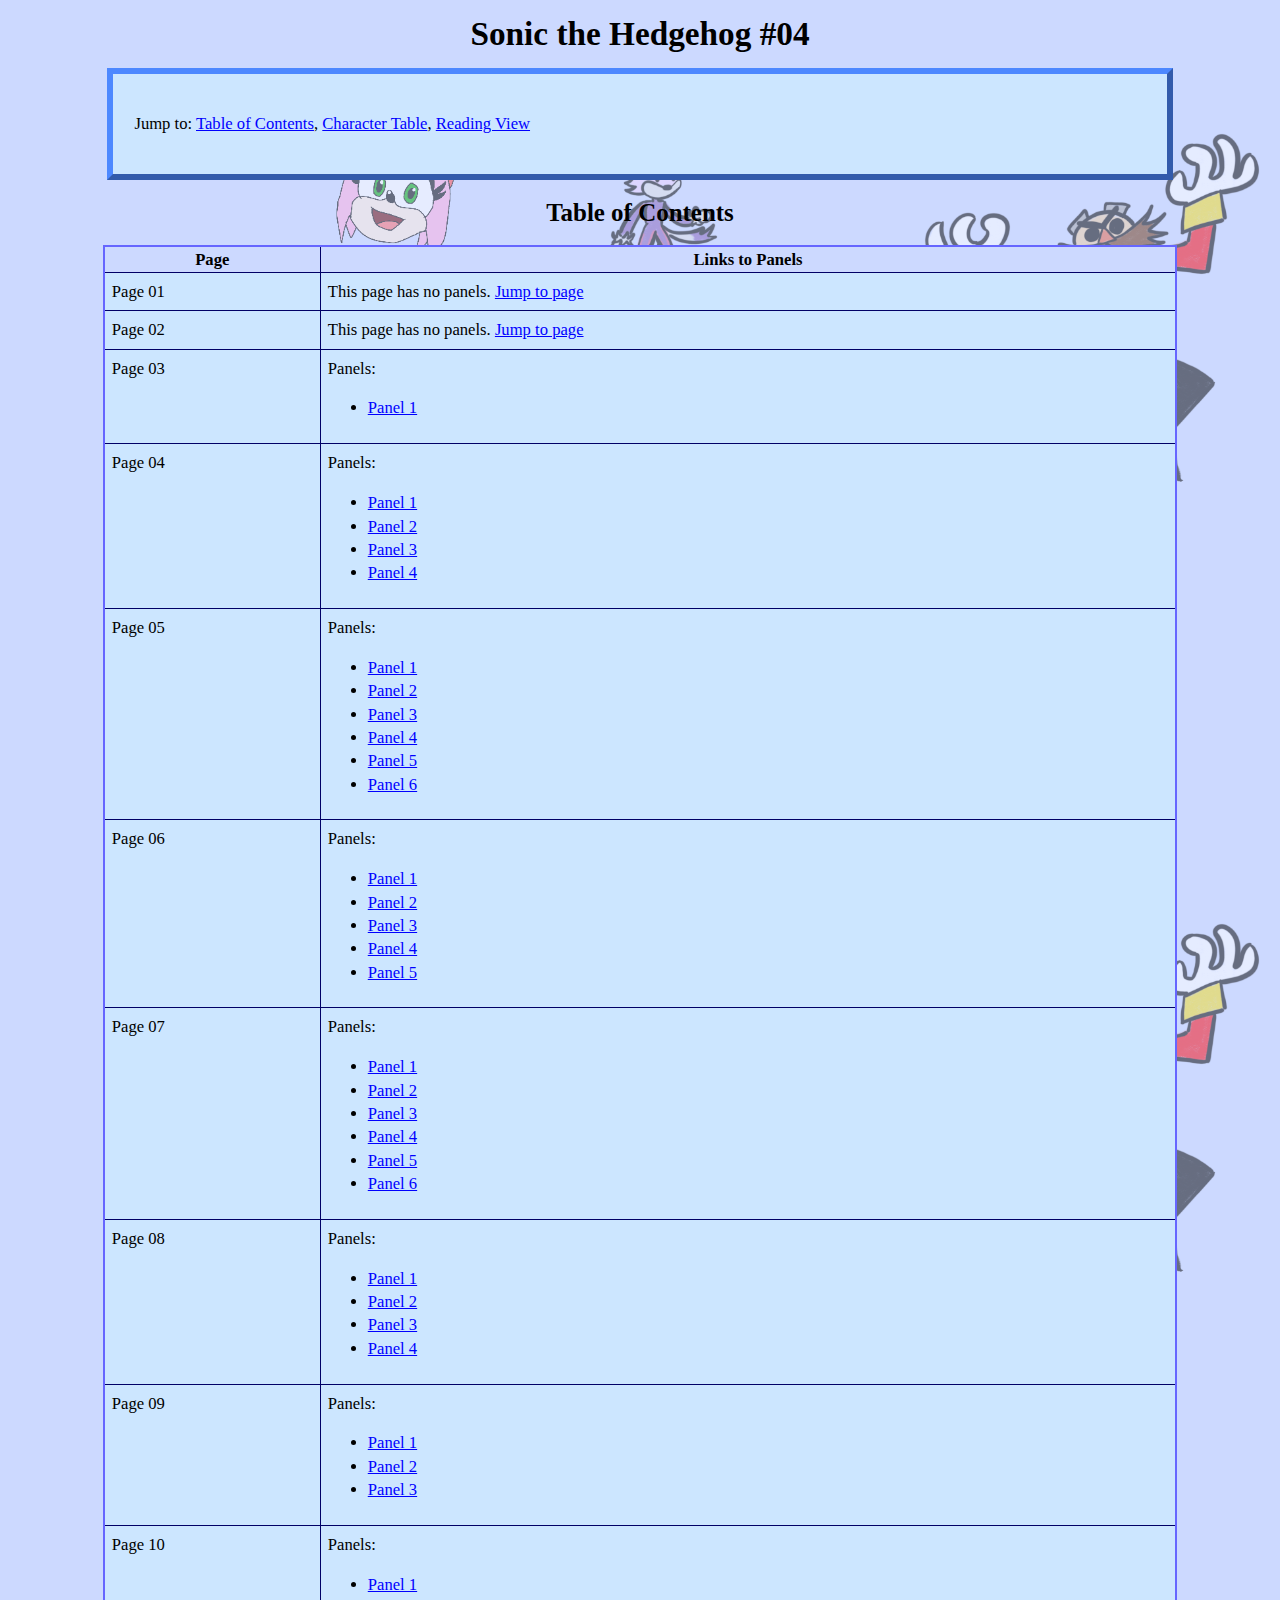
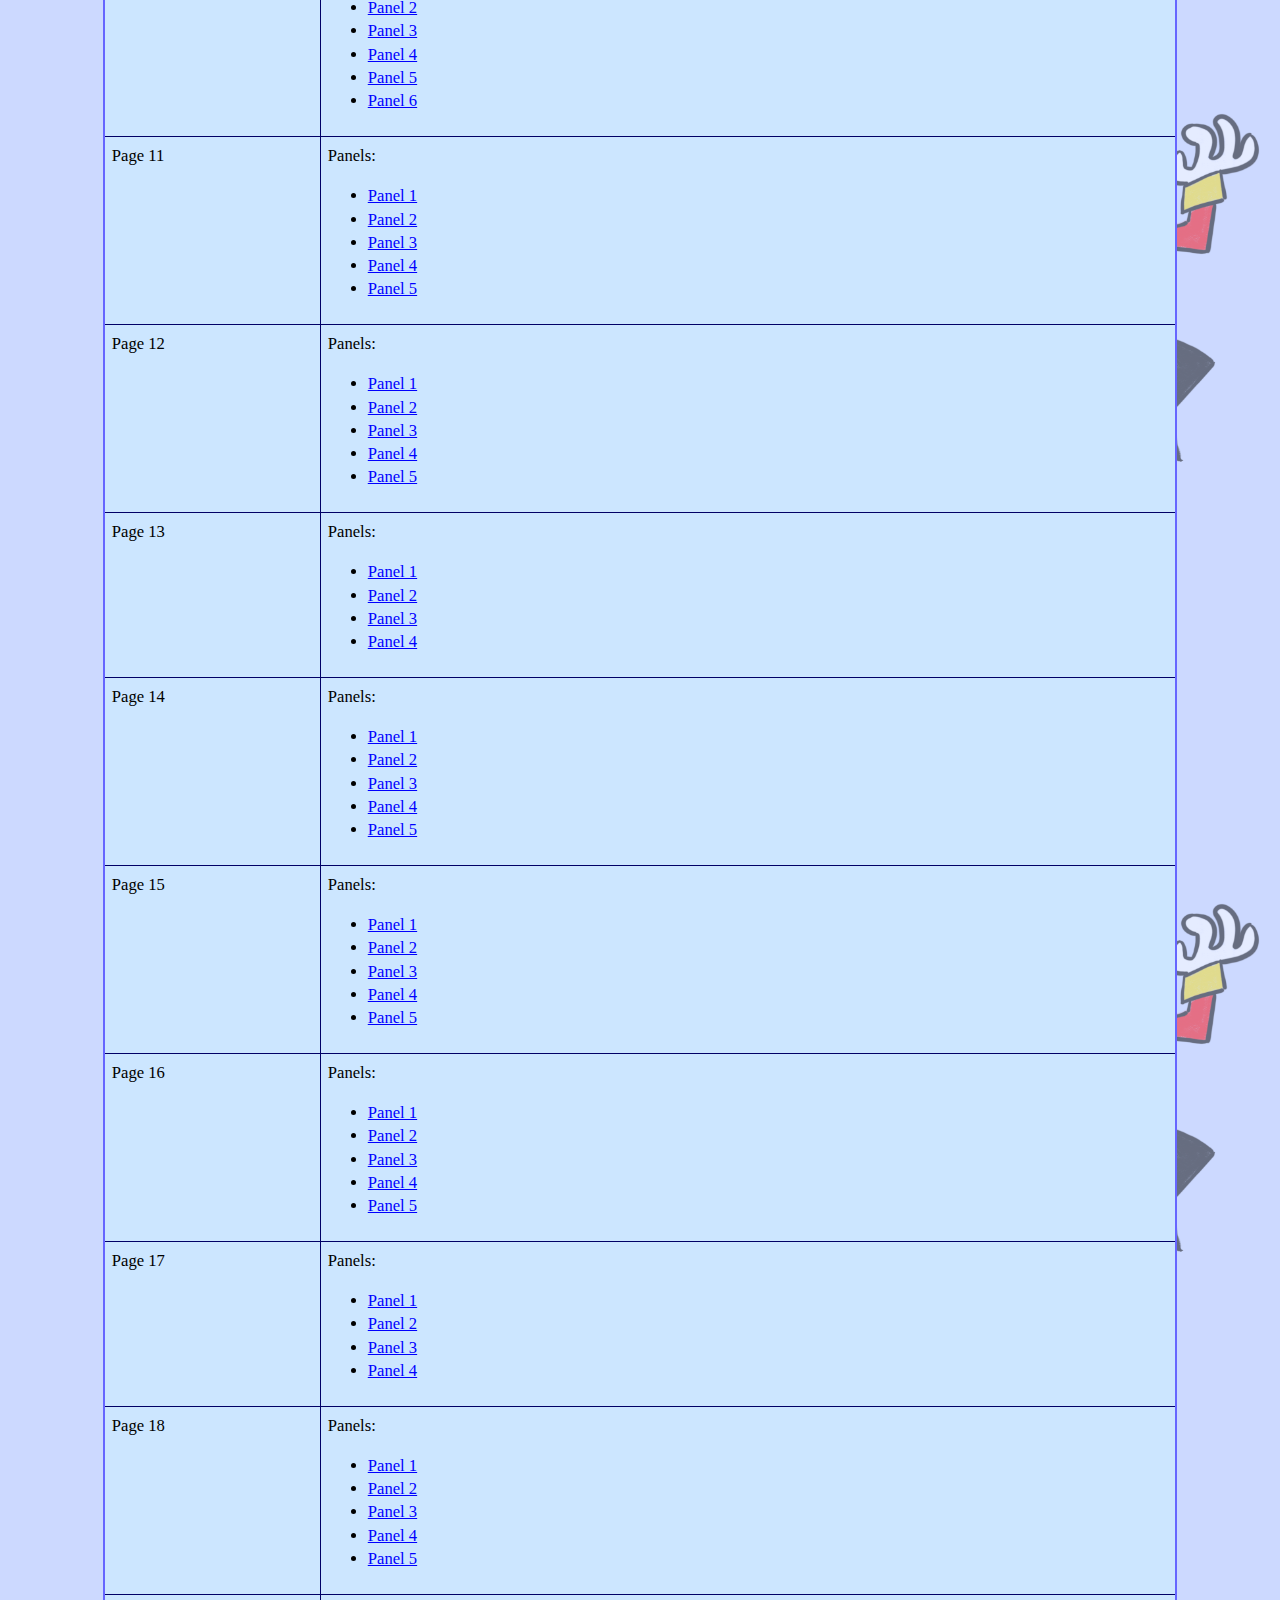
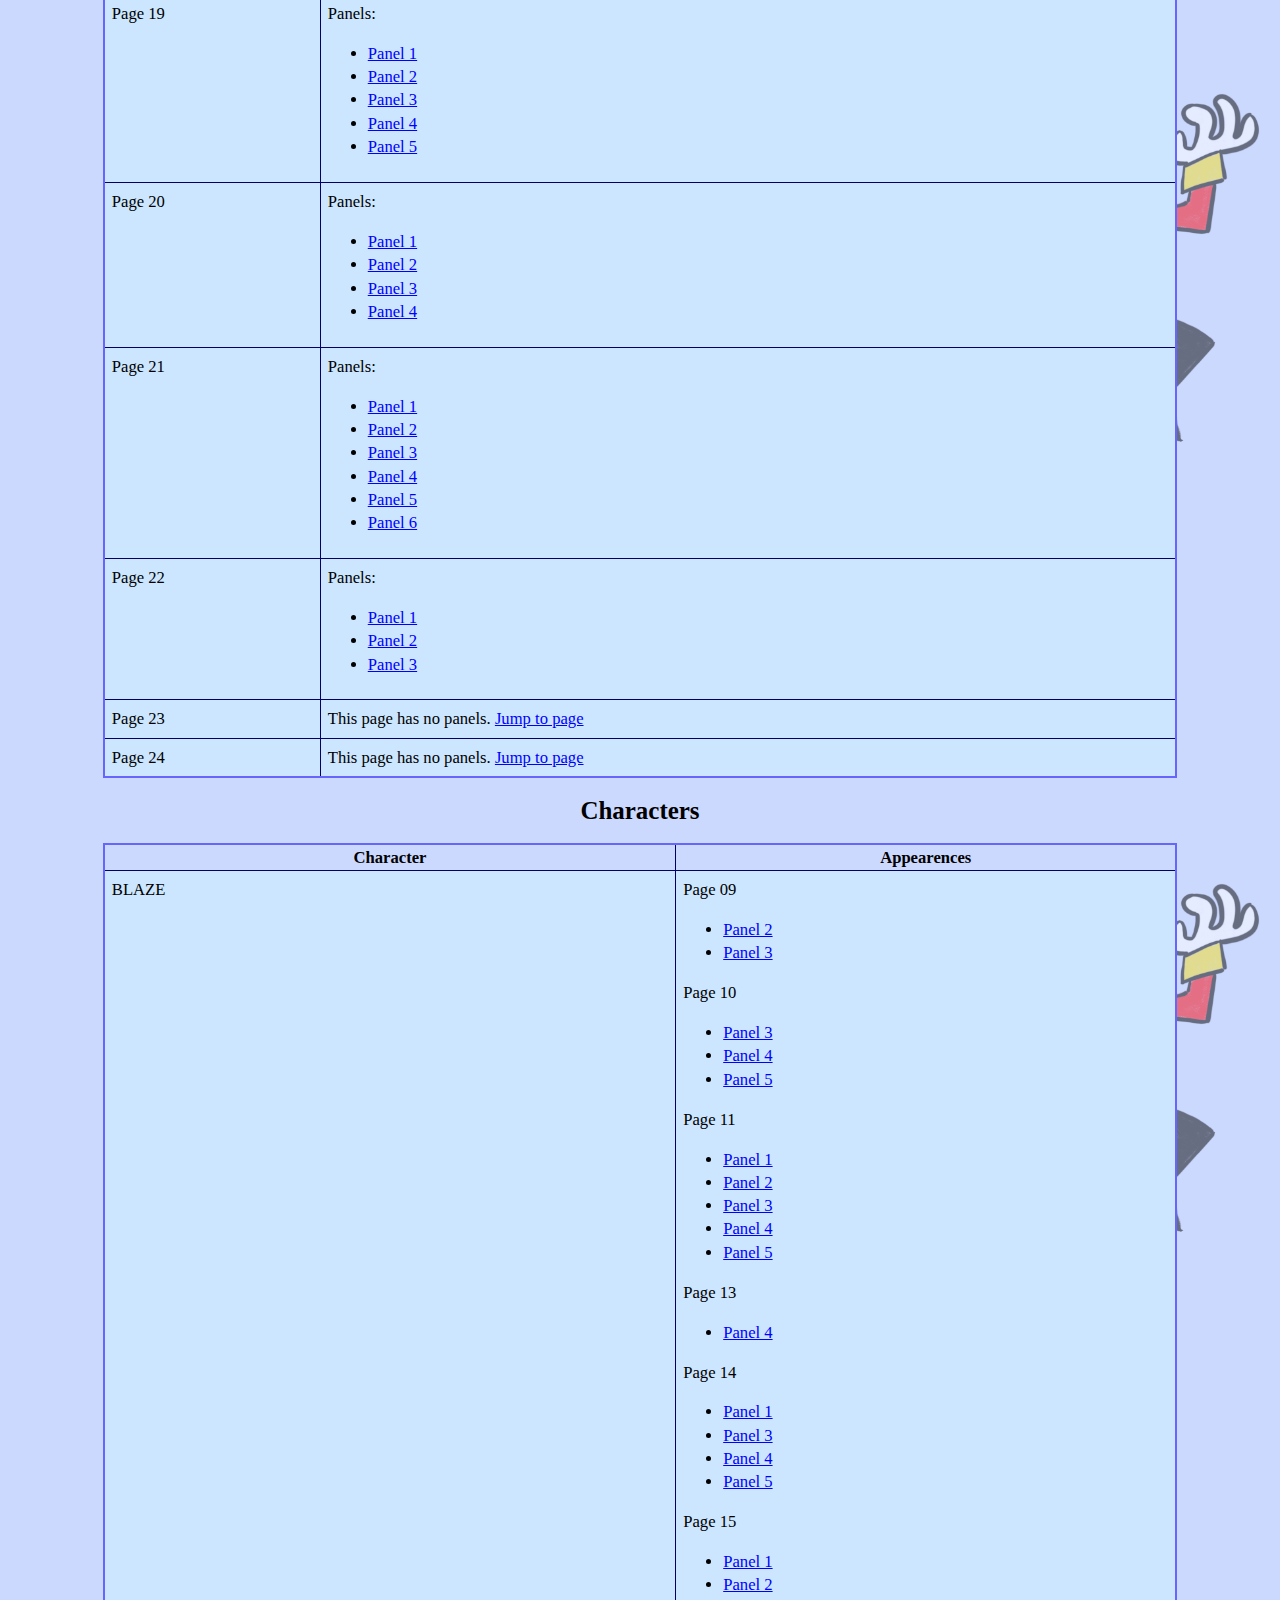
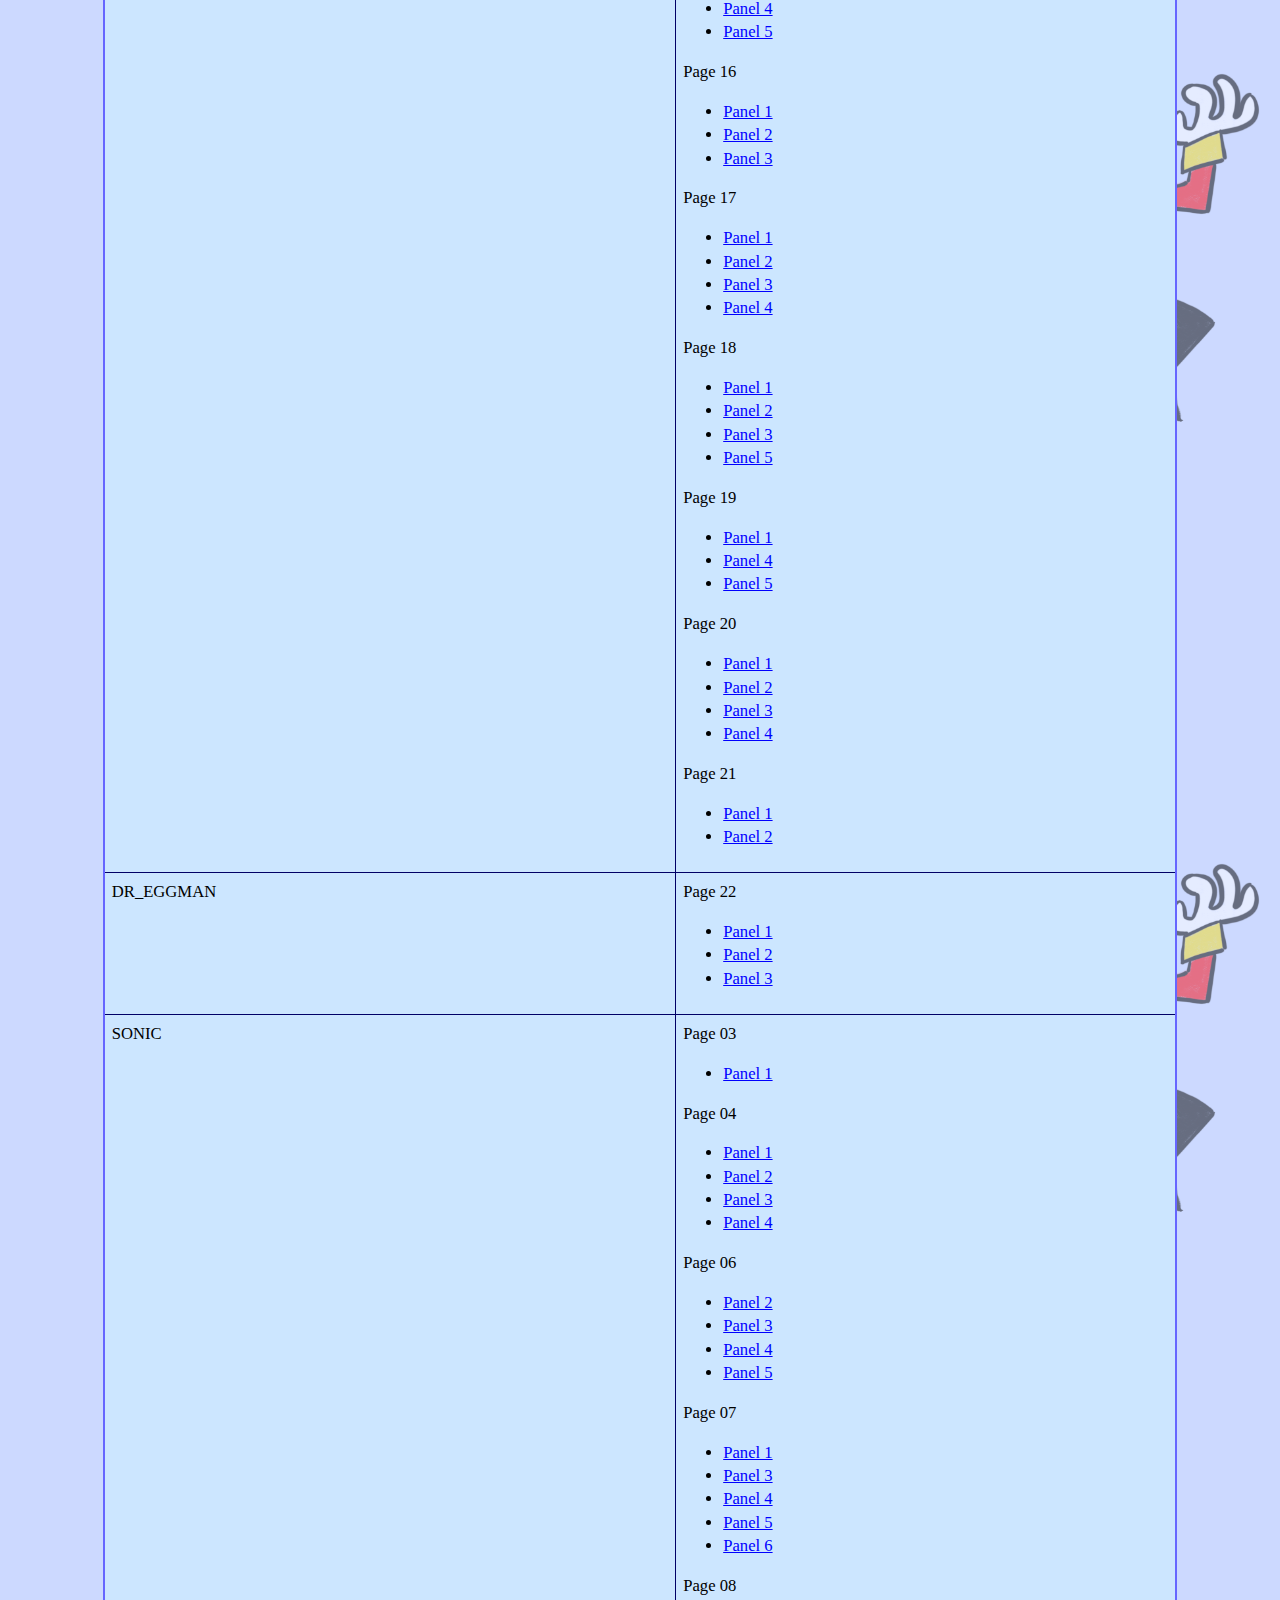
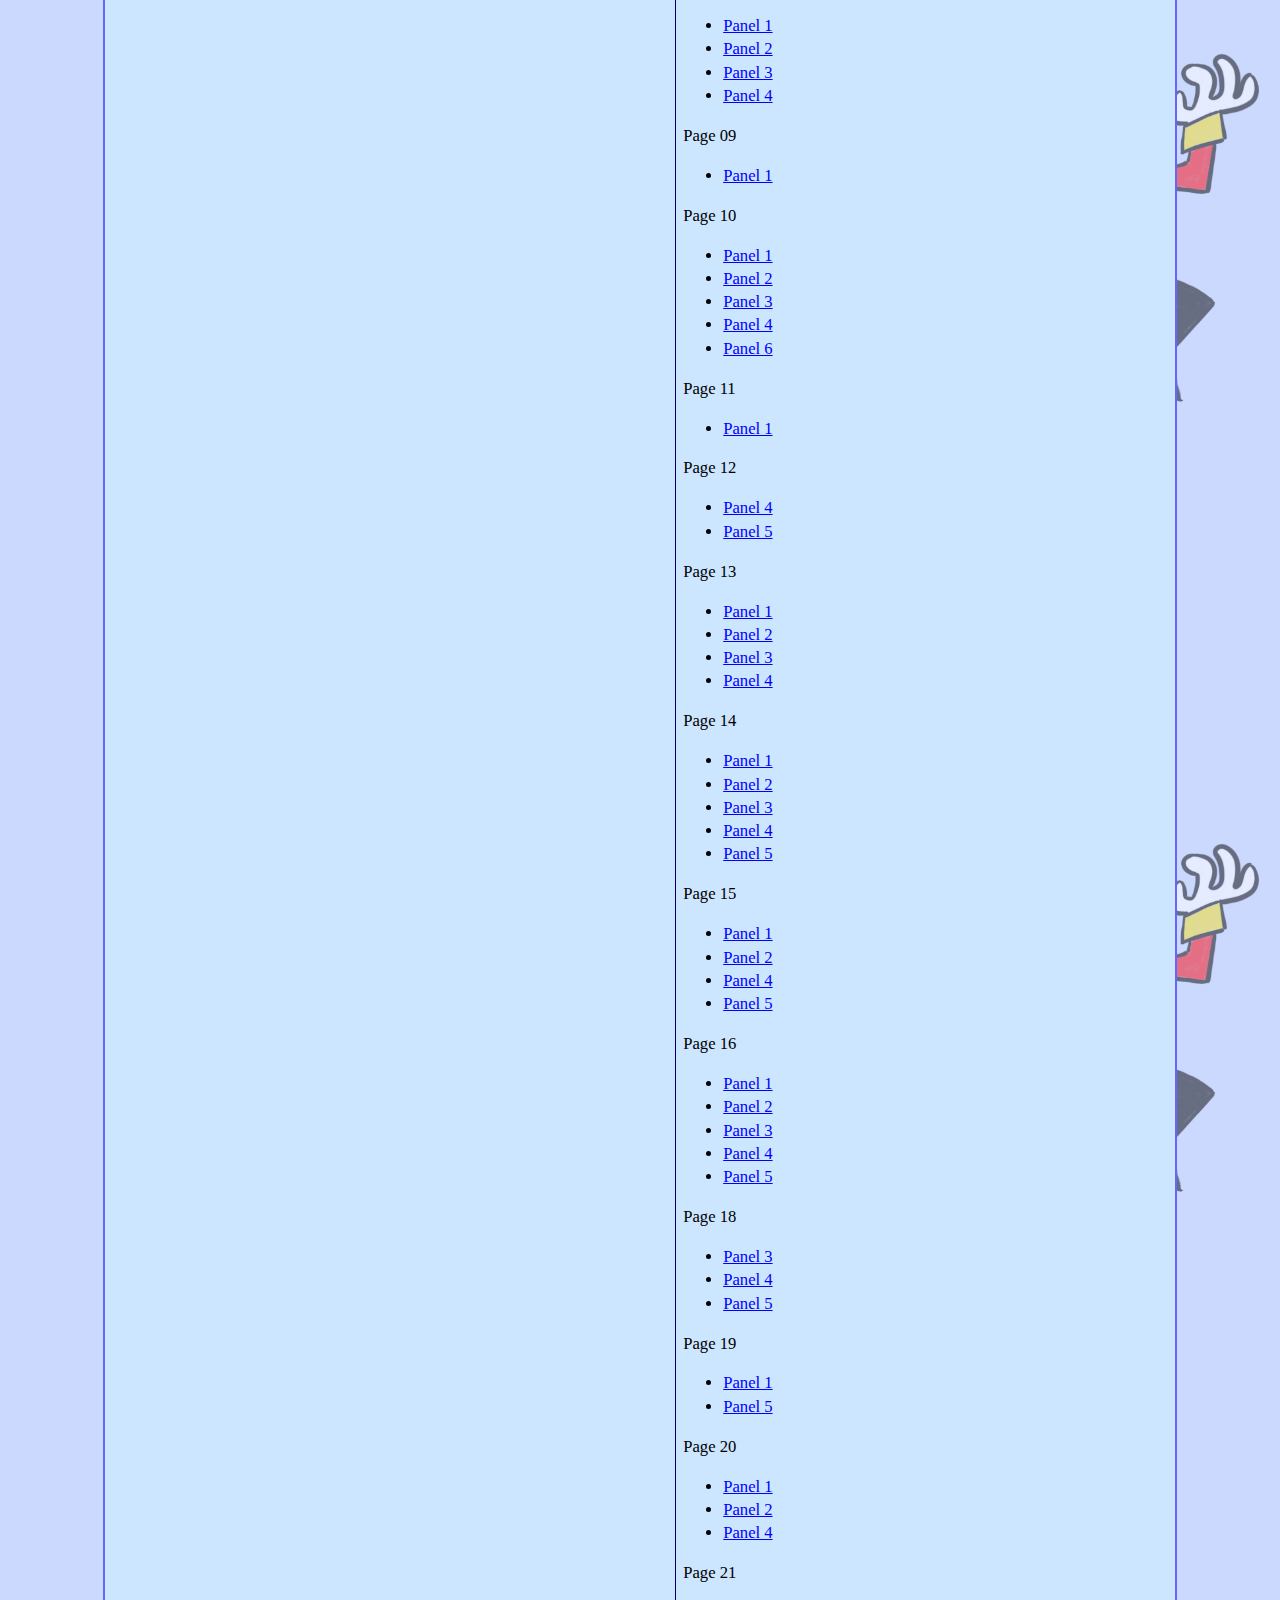
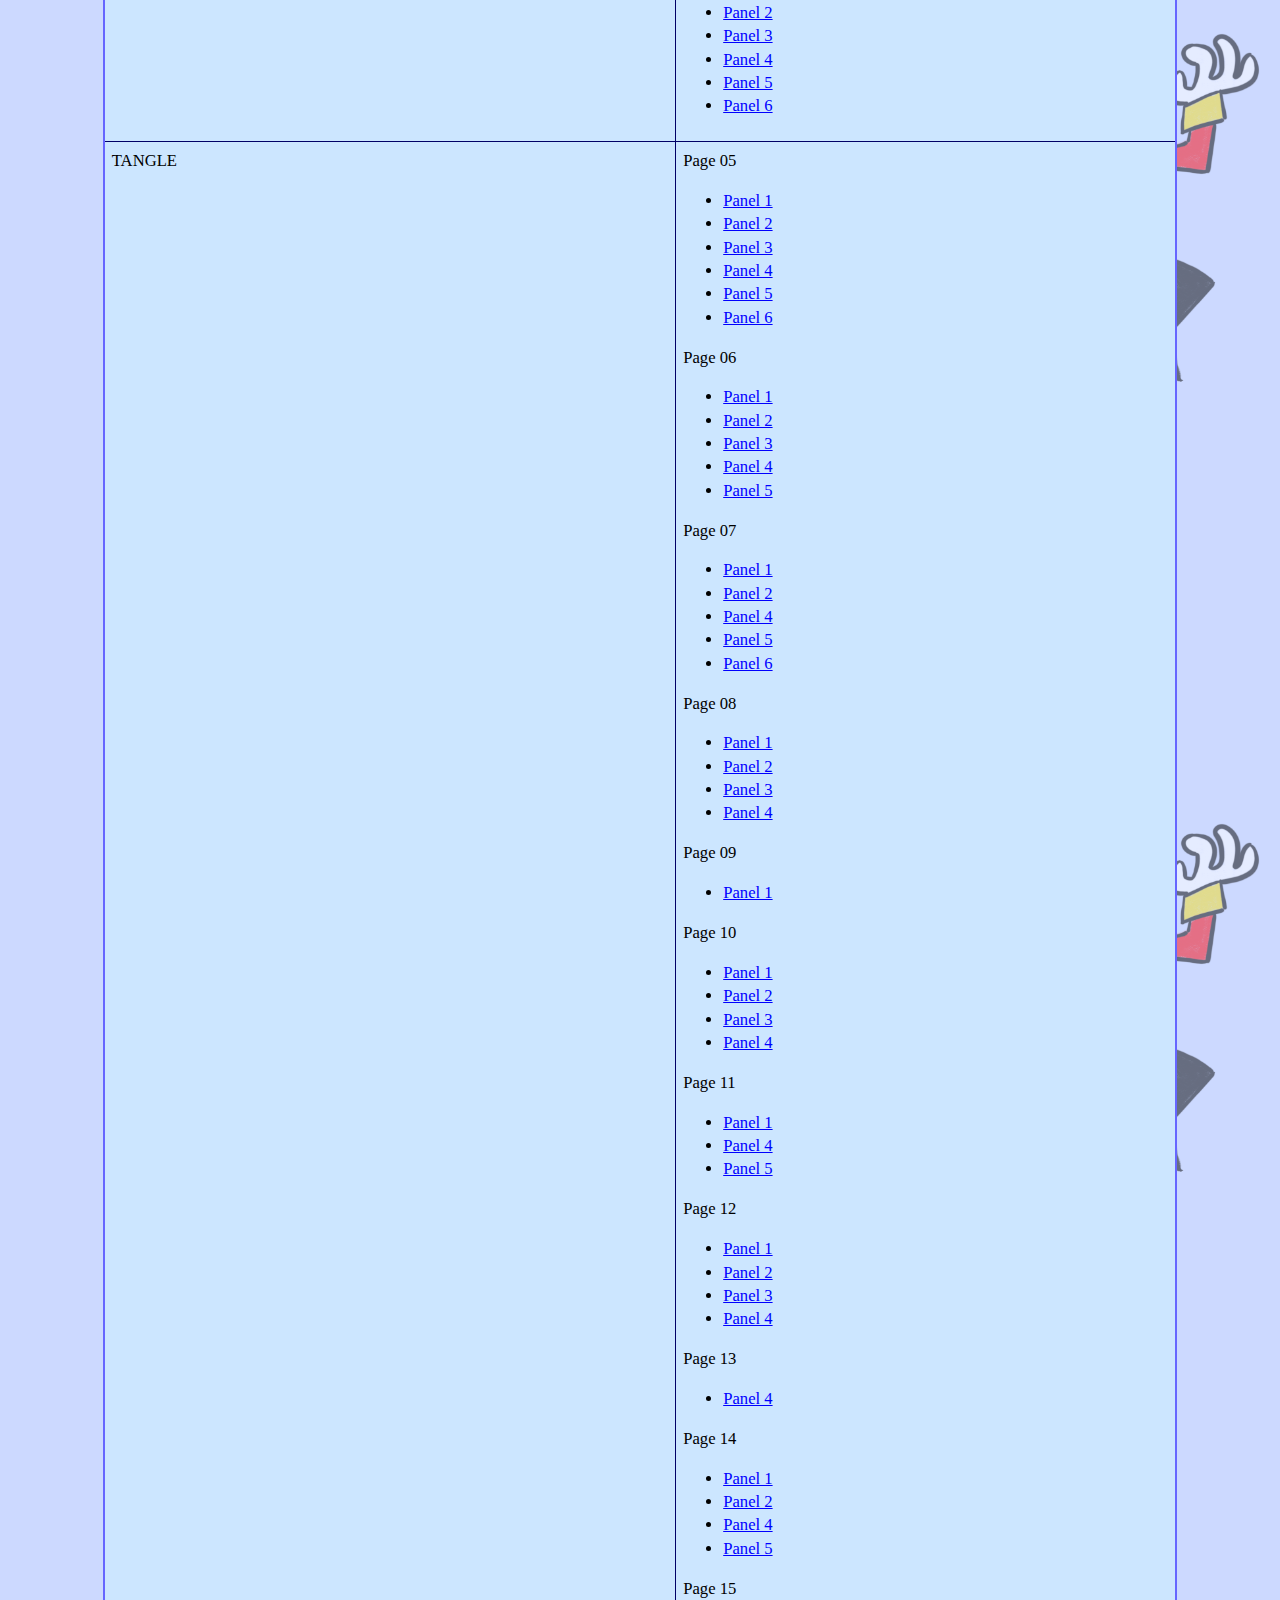
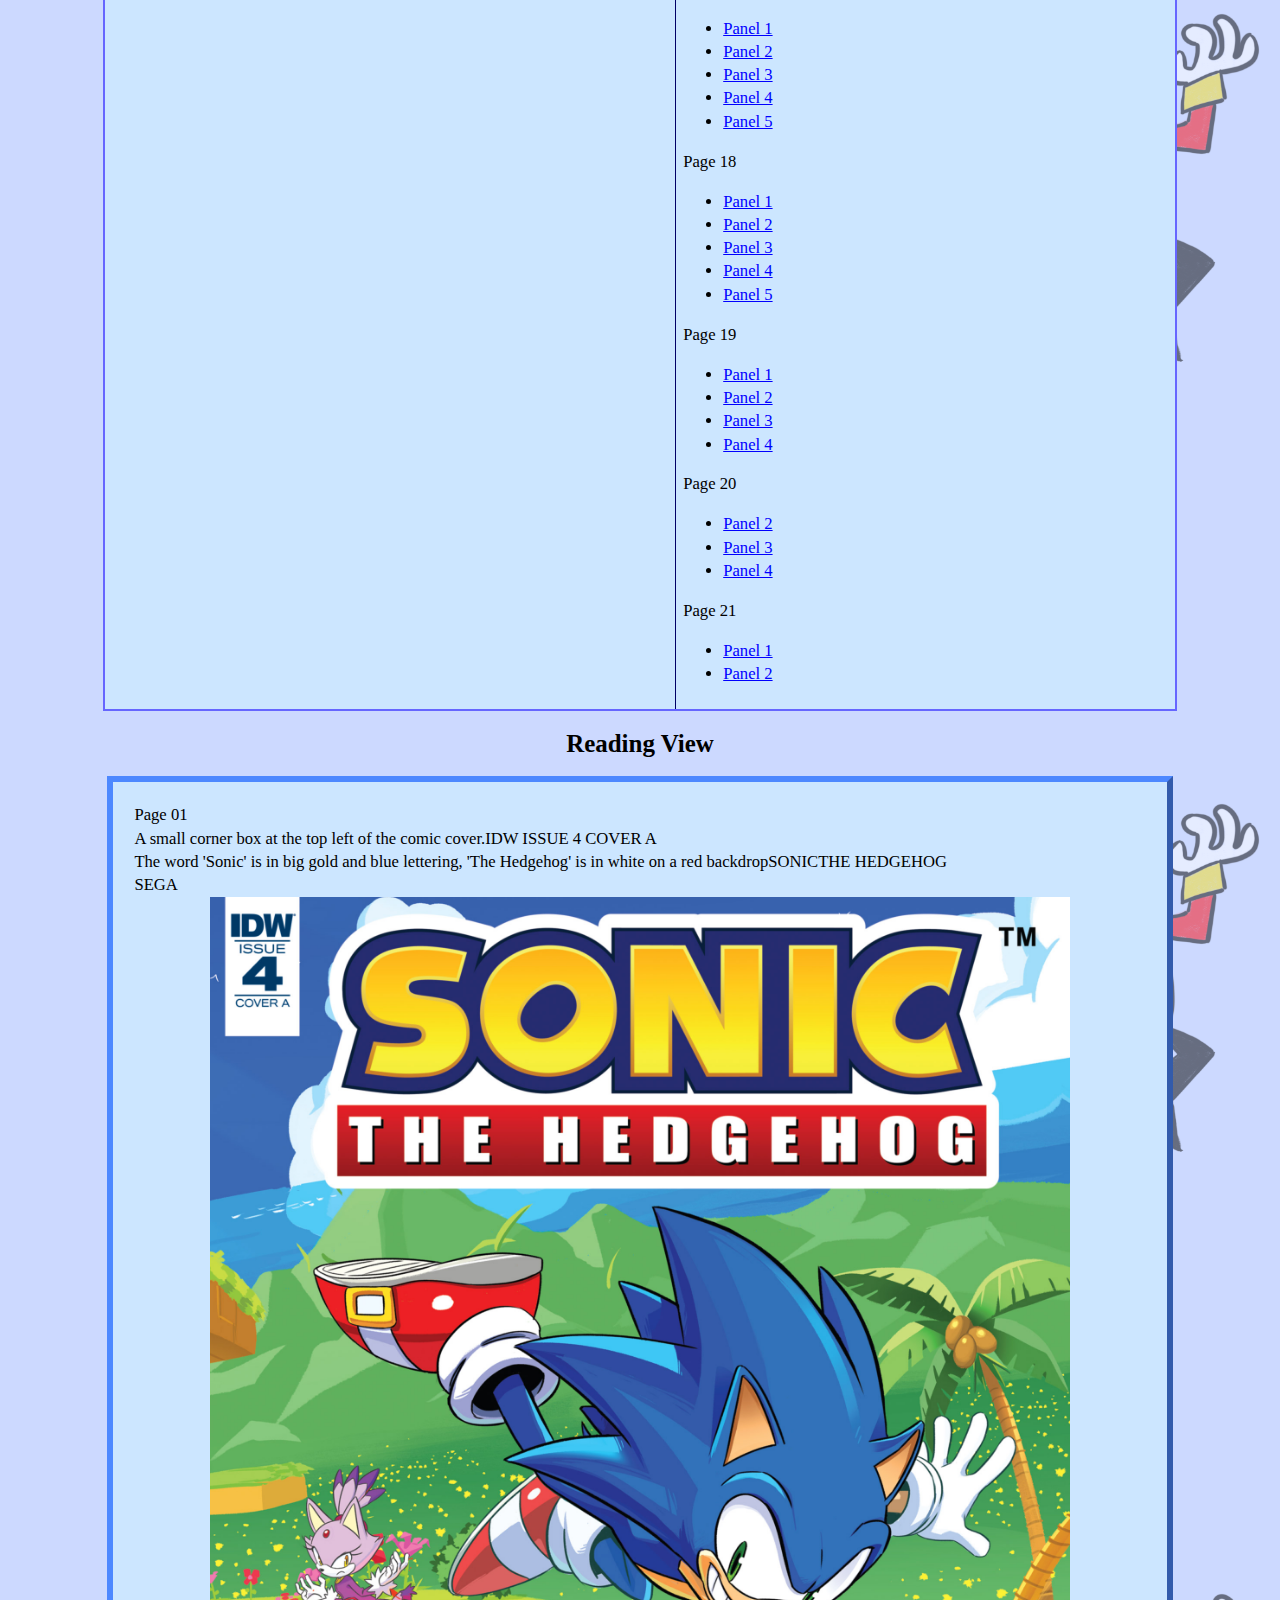
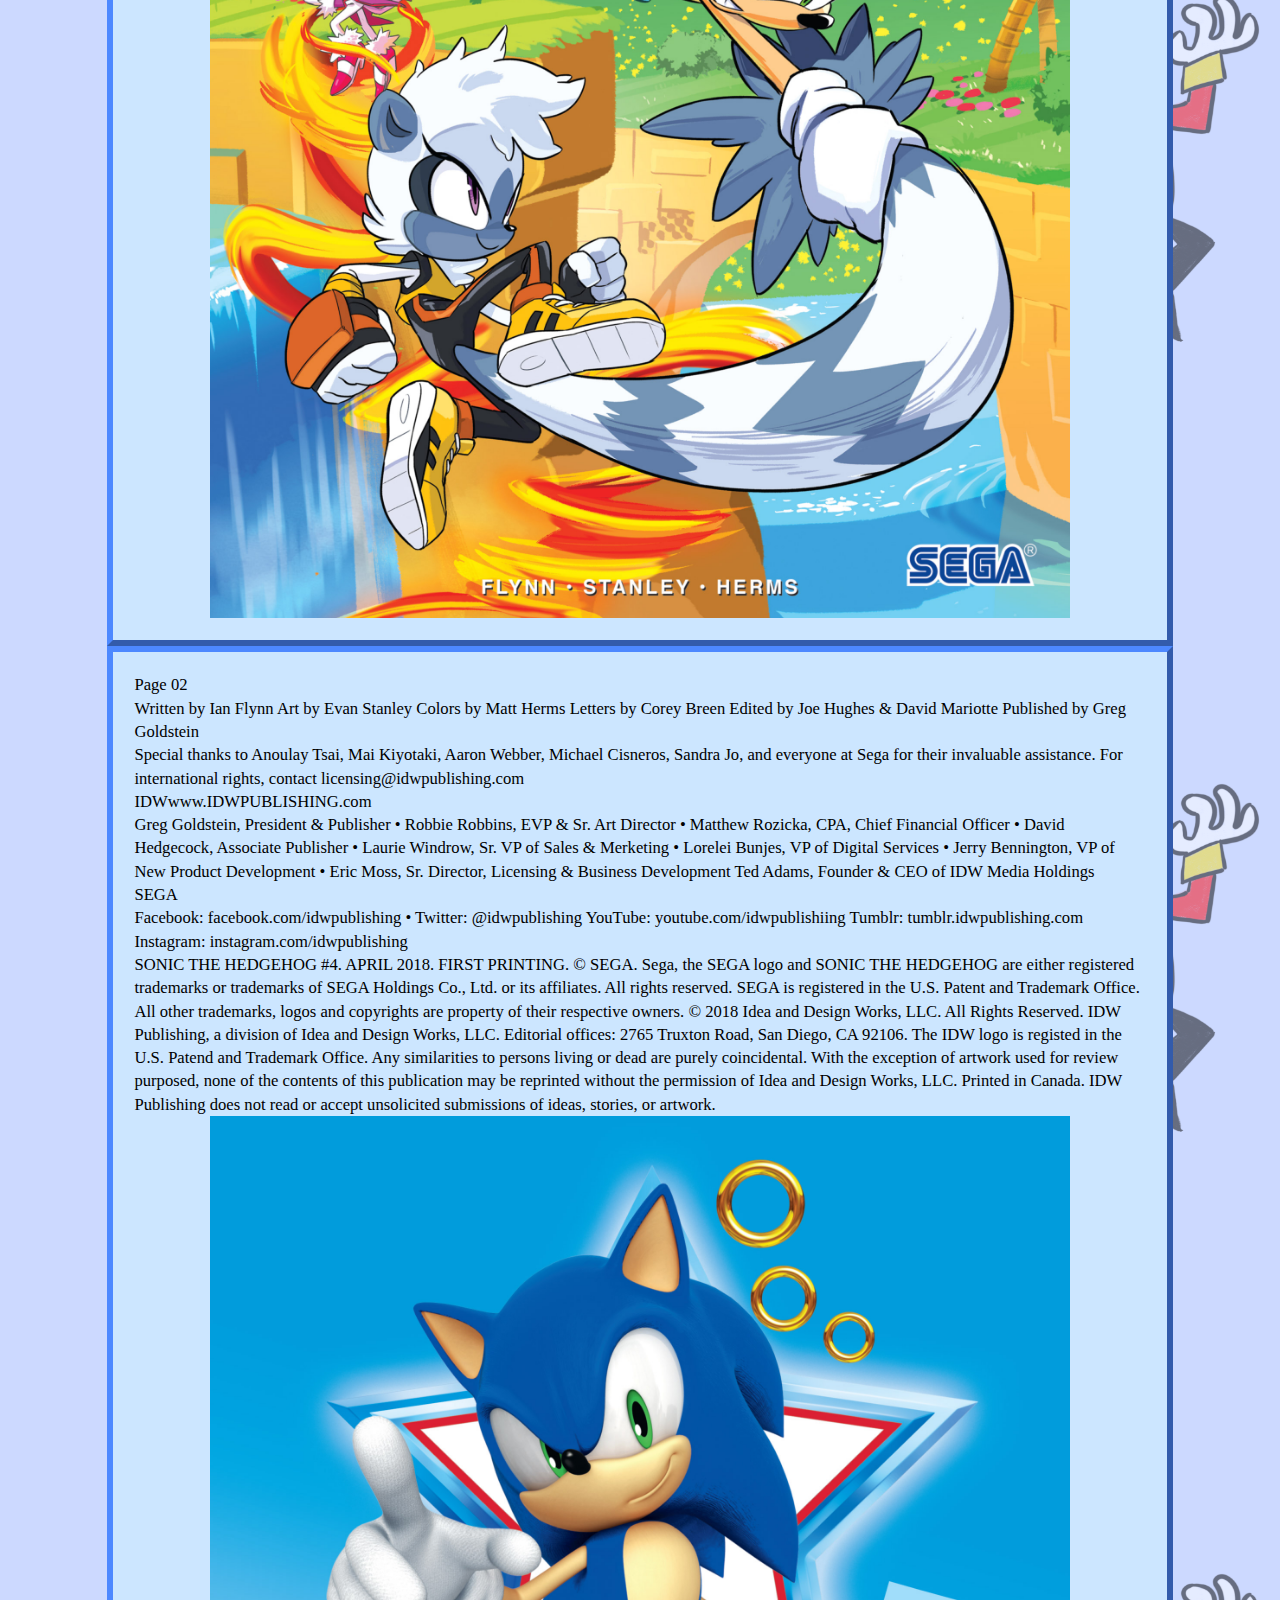
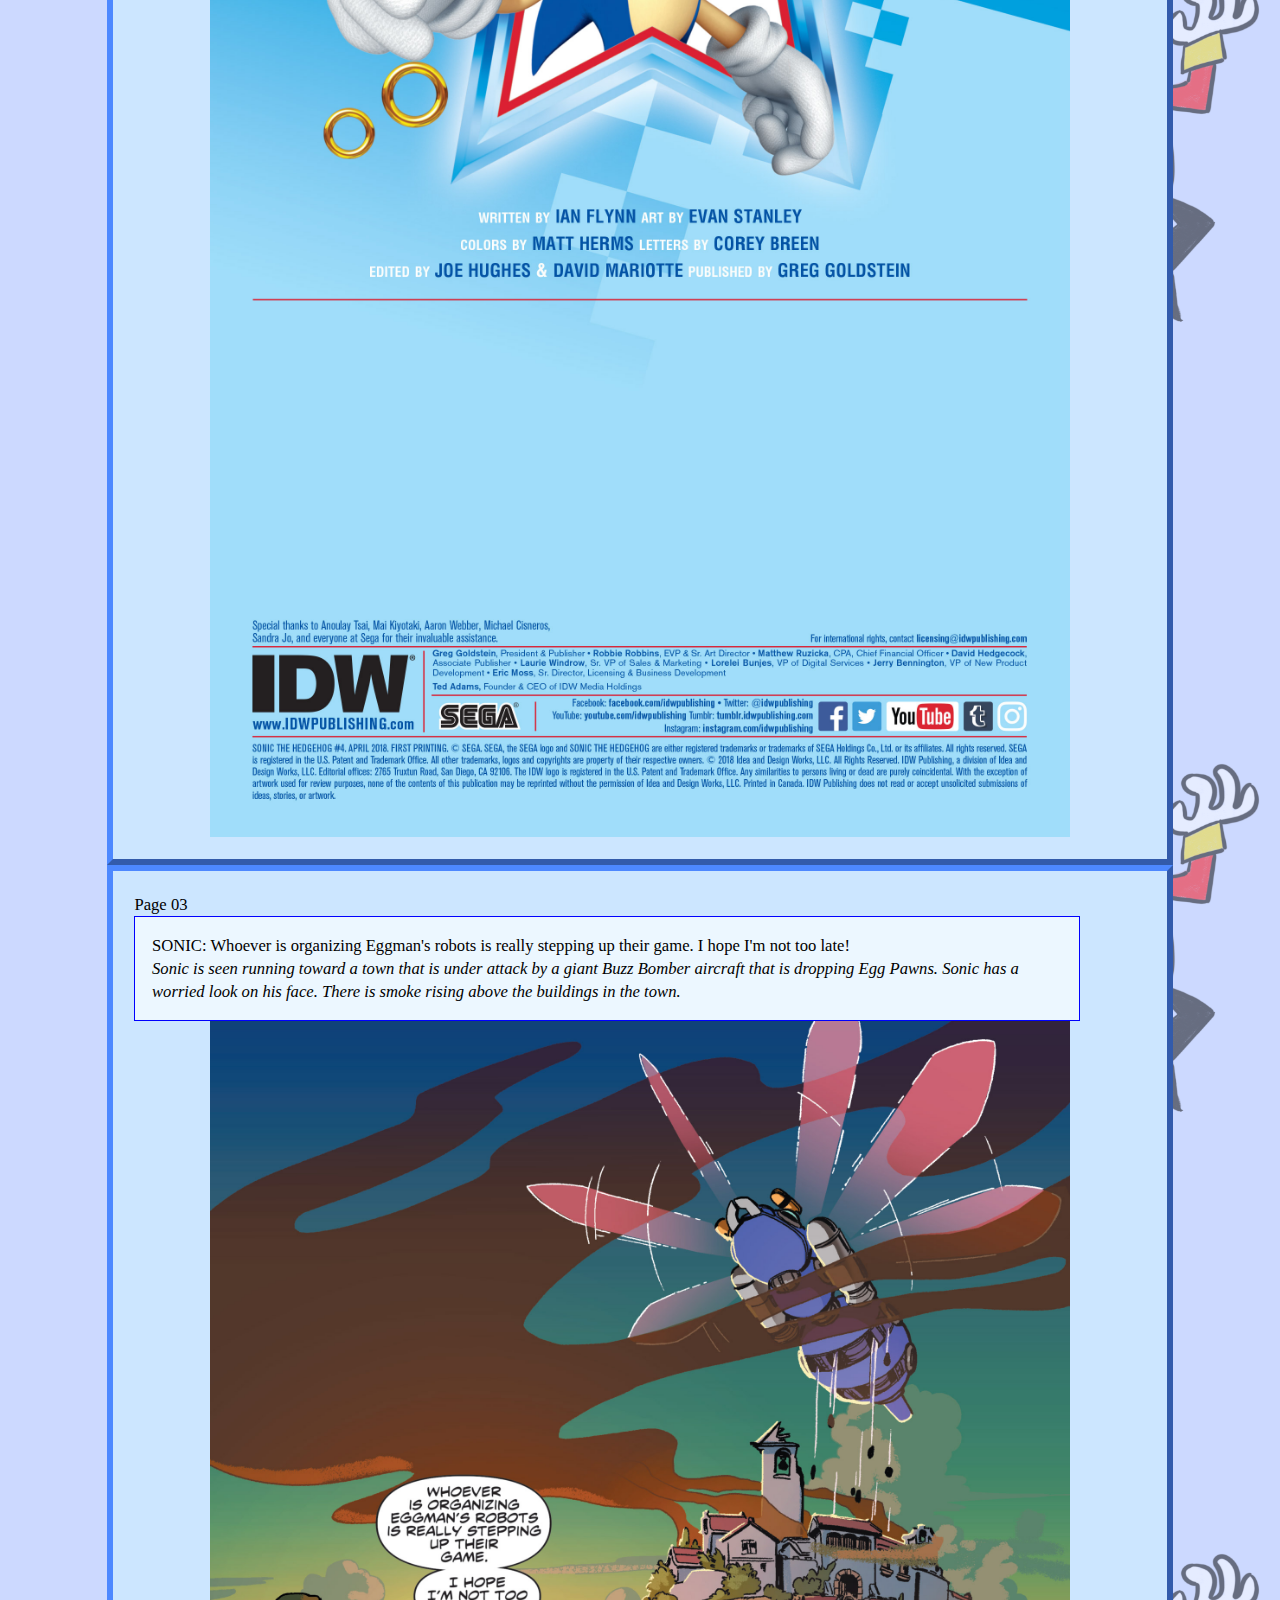
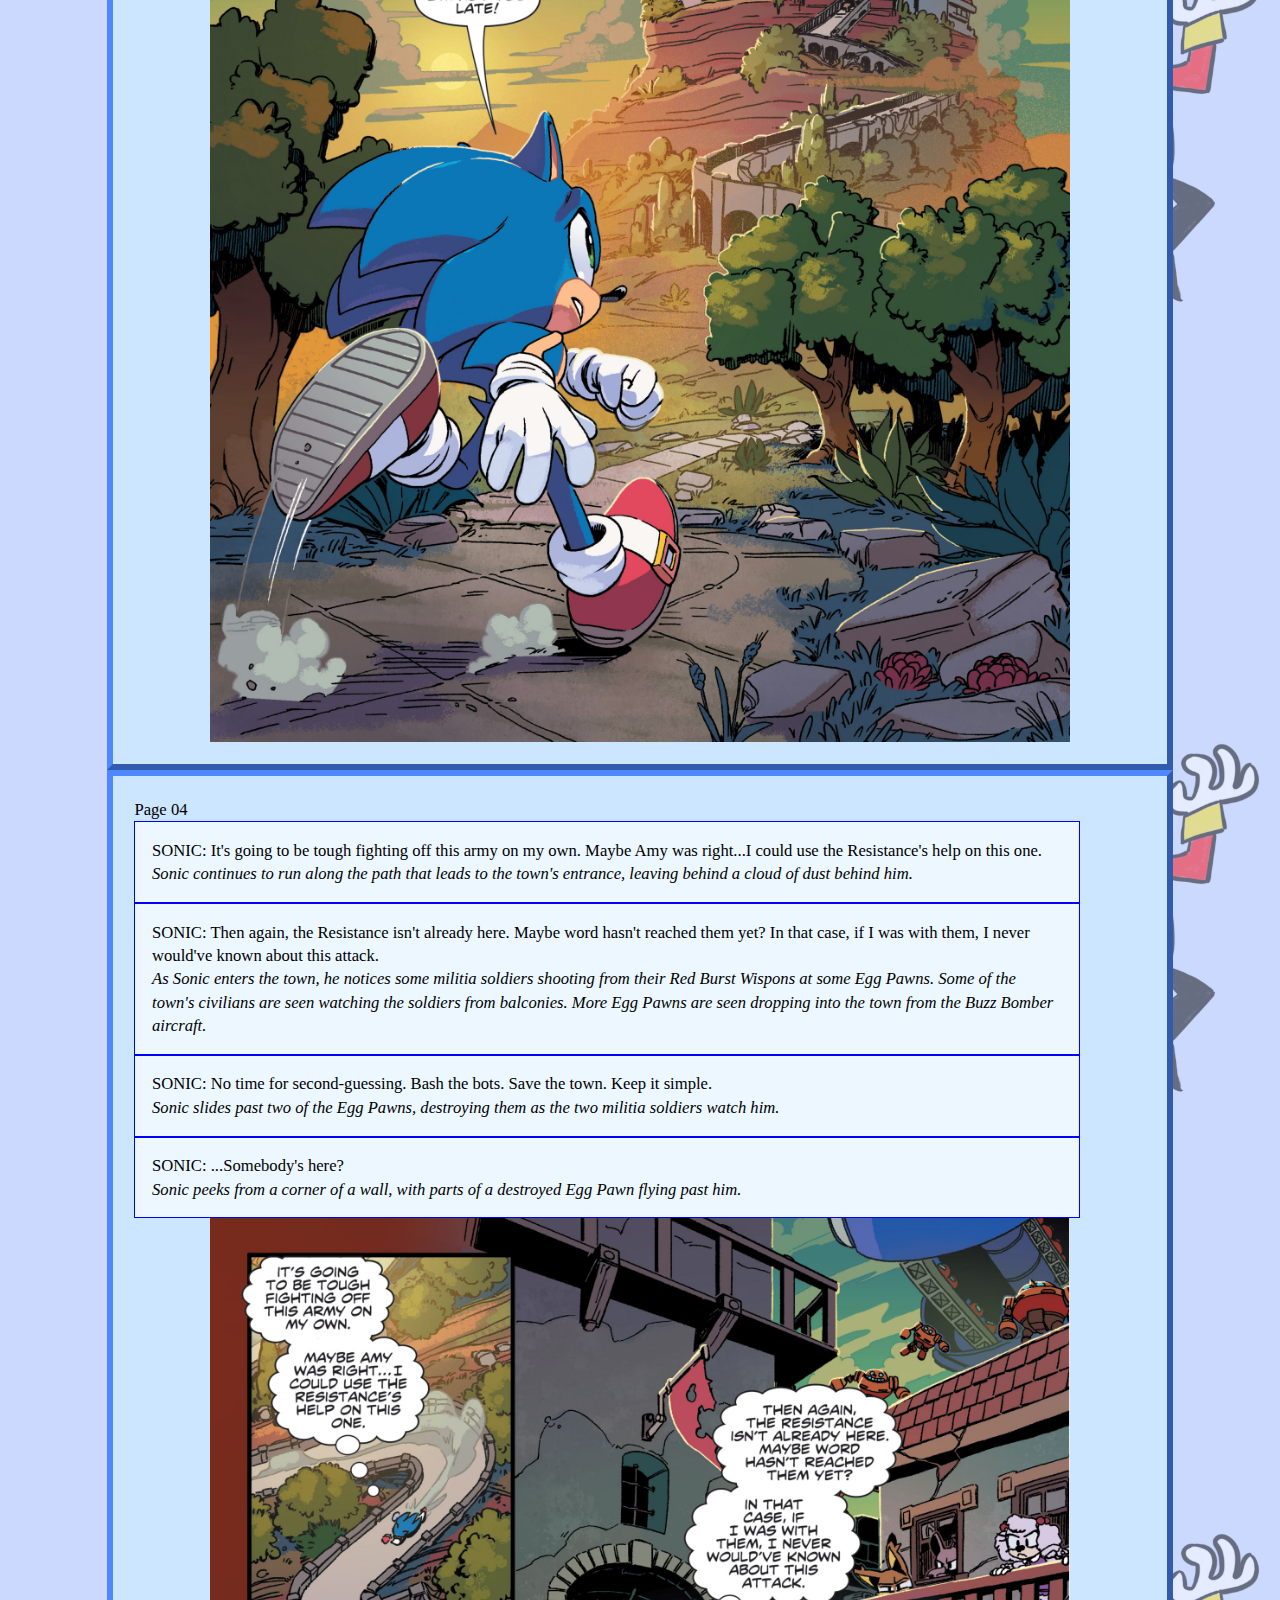
<file: docs/issue04-CBML-to-HTML.html>
<!DOCTYPE html><html xmlns="http://www.w3.org/1999/xhtml" xmlns:cbml="http://www.cbml.org/ns/1.0">
   <head>
      <title>Sonic the Hedgehog #04</title>
      <link rel="icon" type="image/x-icon" href="images/small_ring.png"/>
      <link rel="stylesheet" type="text/css" href="XSLTWebstyle.css"/>
   </head>
   <body>
      <h1 style="text-align: center">Sonic the Hedgehog #04</h1>
      <div class="page">
         <p>Jump to: <a href="#toc">Table of Contents</a>, <a href="#ct">Character Table</a>, <a href="#readingView">Reading View</a></p>
      </div>
      <div id="table">
         <h2 style="text-align: center">Table of Contents</h2>
         <table id="toc">
            <tr>
               <th>Page</th>
               <th>Links to Panels</th>
            </tr>
            <tr>
               <td>Page 01</td>
               <td>
                  This page has no panels. <a href="#pg_01">Jump to page</a></td>
            </tr>
            <tr>
               <td>Page 02</td>
               <td>
                  This page has no panels. <a href="#pg_02">Jump to page</a></td>
            </tr>
            <tr>
               <td>Page 03</td>
               <td>
                  Panels:
                  
                  <ul>
                     <li><a href="#page_03_panel_1">Panel 1</a></li>
                  </ul>
               </td>
            </tr>
            <tr>
               <td>Page 04</td>
               <td>
                  Panels:
                  
                  <ul>
                     <li><a href="#page_04_panel_1">Panel 1</a></li>
                     <li><a href="#page_04_panel_2">Panel 2</a></li>
                     <li><a href="#page_04_panel_3">Panel 3</a></li>
                     <li><a href="#page_04_panel_4">Panel 4</a></li>
                  </ul>
               </td>
            </tr>
            <tr>
               <td>Page 05</td>
               <td>
                  Panels:
                  
                  <ul>
                     <li><a href="#page_05_panel_1">Panel 1</a></li>
                     <li><a href="#page_05_panel_2">Panel 2</a></li>
                     <li><a href="#page_05_panel_3">Panel 3</a></li>
                     <li><a href="#page_05_panel_4">Panel 4</a></li>
                     <li><a href="#page_05_panel_5">Panel 5</a></li>
                     <li><a href="#page_05_panel_6">Panel 6</a></li>
                  </ul>
               </td>
            </tr>
            <tr>
               <td>Page 06</td>
               <td>
                  Panels:
                  
                  <ul>
                     <li><a href="#page_06_panel_1">Panel 1</a></li>
                     <li><a href="#page_06_panel_2">Panel 2</a></li>
                     <li><a href="#page_06_panel_3">Panel 3</a></li>
                     <li><a href="#page_06_panel_4">Panel 4</a></li>
                     <li><a href="#page_06_panel_5">Panel 5</a></li>
                  </ul>
               </td>
            </tr>
            <tr>
               <td>Page 07</td>
               <td>
                  Panels:
                  
                  <ul>
                     <li><a href="#page_07_panel_1">Panel 1</a></li>
                     <li><a href="#page_07_panel_2">Panel 2</a></li>
                     <li><a href="#page_07_panel_3">Panel 3</a></li>
                     <li><a href="#page_07_panel_4">Panel 4</a></li>
                     <li><a href="#page_07_panel_5">Panel 5</a></li>
                     <li><a href="#page_07_panel_6">Panel 6</a></li>
                  </ul>
               </td>
            </tr>
            <tr>
               <td>Page 08</td>
               <td>
                  Panels:
                  
                  <ul>
                     <li><a href="#page_08_panel_1">Panel 1</a></li>
                     <li><a href="#page_08_panel_2">Panel 2</a></li>
                     <li><a href="#page_08_panel_3">Panel 3</a></li>
                     <li><a href="#page_08_panel_4">Panel 4</a></li>
                  </ul>
               </td>
            </tr>
            <tr>
               <td>Page 09</td>
               <td>
                  Panels:
                  
                  <ul>
                     <li><a href="#page_09_panel_1">Panel 1</a></li>
                     <li><a href="#page_09_panel_2">Panel 2</a></li>
                     <li><a href="#page_09_panel_3">Panel 3</a></li>
                  </ul>
               </td>
            </tr>
            <tr>
               <td>Page 10</td>
               <td>
                  Panels:
                  
                  <ul>
                     <li><a href="#page_10_panel_1">Panel 1</a></li>
                     <li><a href="#page_10_panel_2">Panel 2</a></li>
                     <li><a href="#page_10_panel_3">Panel 3</a></li>
                     <li><a href="#page_10_panel_4">Panel 4</a></li>
                     <li><a href="#page_10_panel_5">Panel 5</a></li>
                     <li><a href="#page_10_panel_6">Panel 6</a></li>
                  </ul>
               </td>
            </tr>
            <tr>
               <td>Page 11</td>
               <td>
                  Panels:
                  
                  <ul>
                     <li><a href="#page_11_panel_1">Panel 1</a></li>
                     <li><a href="#page_11_panel_2">Panel 2</a></li>
                     <li><a href="#page_11_panel_3">Panel 3</a></li>
                     <li><a href="#page_11_panel_4">Panel 4</a></li>
                     <li><a href="#page_11_panel_5">Panel 5</a></li>
                  </ul>
               </td>
            </tr>
            <tr>
               <td>Page 12</td>
               <td>
                  Panels:
                  
                  <ul>
                     <li><a href="#page_12_panel_1">Panel 1</a></li>
                     <li><a href="#page_12_panel_2">Panel 2</a></li>
                     <li><a href="#page_12_panel_3">Panel 3</a></li>
                     <li><a href="#page_12_panel_4">Panel 4</a></li>
                     <li><a href="#page_12_panel_5">Panel 5</a></li>
                  </ul>
               </td>
            </tr>
            <tr>
               <td>Page 13</td>
               <td>
                  Panels:
                  
                  <ul>
                     <li><a href="#page_13_panel_1">Panel 1</a></li>
                     <li><a href="#page_13_panel_2">Panel 2</a></li>
                     <li><a href="#page_13_panel_3">Panel 3</a></li>
                     <li><a href="#page_13_panel_4">Panel 4</a></li>
                  </ul>
               </td>
            </tr>
            <tr>
               <td>Page 14</td>
               <td>
                  Panels:
                  
                  <ul>
                     <li><a href="#page_14_panel_1">Panel 1</a></li>
                     <li><a href="#page_14_panel_2">Panel 2</a></li>
                     <li><a href="#page_14_panel_3">Panel 3</a></li>
                     <li><a href="#page_14_panel_4">Panel 4</a></li>
                     <li><a href="#page_14_panel_5">Panel 5</a></li>
                  </ul>
               </td>
            </tr>
            <tr>
               <td>Page 15</td>
               <td>
                  Panels:
                  
                  <ul>
                     <li><a href="#page_15_panel_1">Panel 1</a></li>
                     <li><a href="#page_15_panel_2">Panel 2</a></li>
                     <li><a href="#page_15_panel_3">Panel 3</a></li>
                     <li><a href="#page_15_panel_4">Panel 4</a></li>
                     <li><a href="#page_15_panel_5">Panel 5</a></li>
                  </ul>
               </td>
            </tr>
            <tr>
               <td>Page 16</td>
               <td>
                  Panels:
                  
                  <ul>
                     <li><a href="#page_16_panel_1">Panel 1</a></li>
                     <li><a href="#page_16_panel_2">Panel 2</a></li>
                     <li><a href="#page_16_panel_3">Panel 3</a></li>
                     <li><a href="#page_16_panel_4">Panel 4</a></li>
                     <li><a href="#page_16_panel_5">Panel 5</a></li>
                  </ul>
               </td>
            </tr>
            <tr>
               <td>Page 17</td>
               <td>
                  Panels:
                  
                  <ul>
                     <li><a href="#page_17_panel_1">Panel 1</a></li>
                     <li><a href="#page_17_panel_2">Panel 2</a></li>
                     <li><a href="#page_17_panel_3">Panel 3</a></li>
                     <li><a href="#page_17_panel_4">Panel 4</a></li>
                  </ul>
               </td>
            </tr>
            <tr>
               <td>Page 18</td>
               <td>
                  Panels:
                  
                  <ul>
                     <li><a href="#page_18_panel_1">Panel 1</a></li>
                     <li><a href="#page_18_panel_2">Panel 2</a></li>
                     <li><a href="#page_18_panel_3">Panel 3</a></li>
                     <li><a href="#page_18_panel_4">Panel 4</a></li>
                     <li><a href="#page_18_panel_5">Panel 5</a></li>
                  </ul>
               </td>
            </tr>
            <tr>
               <td>Page 19</td>
               <td>
                  Panels:
                  
                  <ul>
                     <li><a href="#page_19_panel_1">Panel 1</a></li>
                     <li><a href="#page_19_panel_2">Panel 2</a></li>
                     <li><a href="#page_19_panel_3">Panel 3</a></li>
                     <li><a href="#page_19_panel_4">Panel 4</a></li>
                     <li><a href="#page_19_panel_5">Panel 5</a></li>
                  </ul>
               </td>
            </tr>
            <tr>
               <td>Page 20</td>
               <td>
                  Panels:
                  
                  <ul>
                     <li><a href="#page_20_panel_1">Panel 1</a></li>
                     <li><a href="#page_20_panel_2">Panel 2</a></li>
                     <li><a href="#page_20_panel_3">Panel 3</a></li>
                     <li><a href="#page_20_panel_4">Panel 4</a></li>
                  </ul>
               </td>
            </tr>
            <tr>
               <td>Page 21</td>
               <td>
                  Panels:
                  
                  <ul>
                     <li><a href="#page_21_panel_1">Panel 1</a></li>
                     <li><a href="#page_21_panel_2">Panel 2</a></li>
                     <li><a href="#page_21_panel_3">Panel 3</a></li>
                     <li><a href="#page_21_panel_4">Panel 4</a></li>
                     <li><a href="#page_21_panel_5">Panel 5</a></li>
                     <li><a href="#page_21_panel_6">Panel 6</a></li>
                  </ul>
               </td>
            </tr>
            <tr>
               <td>Page 22</td>
               <td>
                  Panels:
                  
                  <ul>
                     <li><a href="#page_22_panel_1">Panel 1</a></li>
                     <li><a href="#page_22_panel_2">Panel 2</a></li>
                     <li><a href="#page_22_panel_3">Panel 3</a></li>
                  </ul>
               </td>
            </tr>
            <tr>
               <td>Page 23</td>
               <td>
                  This page has no panels. <a href="#pg_23">Jump to page</a></td>
            </tr>
            <tr>
               <td>Page 24</td>
               <td>
                  This page has no panels. <a href="#pg_24">Jump to page</a></td>
            </tr>
         </table>
         <h2 style="text-align: center">Characters</h2>
         <table id="ct">
            <tr>
               <th>Character</th>
               <th>Appearences</th>
            </tr>
            <tr>
               <td>BLAZE</td>
               <td>
                  Page 09
                  <ul>
                     <li><a href="#page_09_panel_2">Panel 2</a></li>
                     <li><a href="#page_09_panel_3">Panel 3</a></li>
                  </ul>
                  Page 10
                  <ul>
                     <li><a href="#page_10_panel_3">Panel 3</a></li>
                     <li><a href="#page_10_panel_4">Panel 4</a></li>
                     <li><a href="#page_10_panel_5">Panel 5</a></li>
                  </ul>
                  Page 11
                  <ul>
                     <li><a href="#page_11_panel_1">Panel 1</a></li>
                     <li><a href="#page_11_panel_2">Panel 2</a></li>
                     <li><a href="#page_11_panel_3">Panel 3</a></li>
                     <li><a href="#page_11_panel_4">Panel 4</a></li>
                     <li><a href="#page_11_panel_5">Panel 5</a></li>
                  </ul>
                  Page 13
                  <ul>
                     <li><a href="#page_13_panel_4">Panel 4</a></li>
                  </ul>
                  Page 14
                  <ul>
                     <li><a href="#page_14_panel_1">Panel 1</a></li>
                     <li><a href="#page_14_panel_3">Panel 3</a></li>
                     <li><a href="#page_14_panel_4">Panel 4</a></li>
                     <li><a href="#page_14_panel_5">Panel 5</a></li>
                  </ul>
                  Page 15
                  <ul>
                     <li><a href="#page_15_panel_1">Panel 1</a></li>
                     <li><a href="#page_15_panel_2">Panel 2</a></li>
                     <li><a href="#page_15_panel_4">Panel 4</a></li>
                     <li><a href="#page_15_panel_5">Panel 5</a></li>
                  </ul>
                  Page 16
                  <ul>
                     <li><a href="#page_16_panel_1">Panel 1</a></li>
                     <li><a href="#page_16_panel_2">Panel 2</a></li>
                     <li><a href="#page_16_panel_3">Panel 3</a></li>
                  </ul>
                  Page 17
                  <ul>
                     <li><a href="#page_17_panel_1">Panel 1</a></li>
                     <li><a href="#page_17_panel_2">Panel 2</a></li>
                     <li><a href="#page_17_panel_3">Panel 3</a></li>
                     <li><a href="#page_17_panel_4">Panel 4</a></li>
                  </ul>
                  Page 18
                  <ul>
                     <li><a href="#page_18_panel_1">Panel 1</a></li>
                     <li><a href="#page_18_panel_2">Panel 2</a></li>
                     <li><a href="#page_18_panel_3">Panel 3</a></li>
                     <li><a href="#page_18_panel_5">Panel 5</a></li>
                  </ul>
                  Page 19
                  <ul>
                     <li><a href="#page_19_panel_1">Panel 1</a></li>
                     <li><a href="#page_19_panel_4">Panel 4</a></li>
                     <li><a href="#page_19_panel_5">Panel 5</a></li>
                  </ul>
                  Page 20
                  <ul>
                     <li><a href="#page_20_panel_1">Panel 1</a></li>
                     <li><a href="#page_20_panel_2">Panel 2</a></li>
                     <li><a href="#page_20_panel_3">Panel 3</a></li>
                     <li><a href="#page_20_panel_4">Panel 4</a></li>
                  </ul>
                  Page 21
                  <ul>
                     <li><a href="#page_21_panel_1">Panel 1</a></li>
                     <li><a href="#page_21_panel_2">Panel 2</a></li>
                  </ul>
               </td>
            </tr>
            <tr>
               <td>DR_EGGMAN</td>
               <td>
                  Page 22
                  <ul>
                     <li><a href="#page_22_panel_1">Panel 1</a></li>
                     <li><a href="#page_22_panel_2">Panel 2</a></li>
                     <li><a href="#page_22_panel_3">Panel 3</a></li>
                  </ul>
               </td>
            </tr>
            <tr>
               <td>SONIC</td>
               <td>
                  Page 03
                  <ul>
                     <li><a href="#page_03_panel_1">Panel 1</a></li>
                  </ul>
                  Page 04
                  <ul>
                     <li><a href="#page_04_panel_1">Panel 1</a></li>
                     <li><a href="#page_04_panel_2">Panel 2</a></li>
                     <li><a href="#page_04_panel_3">Panel 3</a></li>
                     <li><a href="#page_04_panel_4">Panel 4</a></li>
                  </ul>
                  Page 06
                  <ul>
                     <li><a href="#page_06_panel_2">Panel 2</a></li>
                     <li><a href="#page_06_panel_3">Panel 3</a></li>
                     <li><a href="#page_06_panel_4">Panel 4</a></li>
                     <li><a href="#page_06_panel_5">Panel 5</a></li>
                  </ul>
                  Page 07
                  <ul>
                     <li><a href="#page_07_panel_1">Panel 1</a></li>
                     <li><a href="#page_07_panel_3">Panel 3</a></li>
                     <li><a href="#page_07_panel_4">Panel 4</a></li>
                     <li><a href="#page_07_panel_5">Panel 5</a></li>
                     <li><a href="#page_07_panel_6">Panel 6</a></li>
                  </ul>
                  Page 08
                  <ul>
                     <li><a href="#page_08_panel_1">Panel 1</a></li>
                     <li><a href="#page_08_panel_2">Panel 2</a></li>
                     <li><a href="#page_08_panel_3">Panel 3</a></li>
                     <li><a href="#page_08_panel_4">Panel 4</a></li>
                  </ul>
                  Page 09
                  <ul>
                     <li><a href="#page_09_panel_1">Panel 1</a></li>
                  </ul>
                  Page 10
                  <ul>
                     <li><a href="#page_10_panel_1">Panel 1</a></li>
                     <li><a href="#page_10_panel_2">Panel 2</a></li>
                     <li><a href="#page_10_panel_3">Panel 3</a></li>
                     <li><a href="#page_10_panel_4">Panel 4</a></li>
                     <li><a href="#page_10_panel_6">Panel 6</a></li>
                  </ul>
                  Page 11
                  <ul>
                     <li><a href="#page_11_panel_1">Panel 1</a></li>
                  </ul>
                  Page 12
                  <ul>
                     <li><a href="#page_12_panel_4">Panel 4</a></li>
                     <li><a href="#page_12_panel_5">Panel 5</a></li>
                  </ul>
                  Page 13
                  <ul>
                     <li><a href="#page_13_panel_1">Panel 1</a></li>
                     <li><a href="#page_13_panel_2">Panel 2</a></li>
                     <li><a href="#page_13_panel_3">Panel 3</a></li>
                     <li><a href="#page_13_panel_4">Panel 4</a></li>
                  </ul>
                  Page 14
                  <ul>
                     <li><a href="#page_14_panel_1">Panel 1</a></li>
                     <li><a href="#page_14_panel_2">Panel 2</a></li>
                     <li><a href="#page_14_panel_3">Panel 3</a></li>
                     <li><a href="#page_14_panel_4">Panel 4</a></li>
                     <li><a href="#page_14_panel_5">Panel 5</a></li>
                  </ul>
                  Page 15
                  <ul>
                     <li><a href="#page_15_panel_1">Panel 1</a></li>
                     <li><a href="#page_15_panel_2">Panel 2</a></li>
                     <li><a href="#page_15_panel_4">Panel 4</a></li>
                     <li><a href="#page_15_panel_5">Panel 5</a></li>
                  </ul>
                  Page 16
                  <ul>
                     <li><a href="#page_16_panel_1">Panel 1</a></li>
                     <li><a href="#page_16_panel_2">Panel 2</a></li>
                     <li><a href="#page_16_panel_3">Panel 3</a></li>
                     <li><a href="#page_16_panel_4">Panel 4</a></li>
                     <li><a href="#page_16_panel_5">Panel 5</a></li>
                  </ul>
                  Page 18
                  <ul>
                     <li><a href="#page_18_panel_3">Panel 3</a></li>
                     <li><a href="#page_18_panel_4">Panel 4</a></li>
                     <li><a href="#page_18_panel_5">Panel 5</a></li>
                  </ul>
                  Page 19
                  <ul>
                     <li><a href="#page_19_panel_1">Panel 1</a></li>
                     <li><a href="#page_19_panel_5">Panel 5</a></li>
                  </ul>
                  Page 20
                  <ul>
                     <li><a href="#page_20_panel_1">Panel 1</a></li>
                     <li><a href="#page_20_panel_2">Panel 2</a></li>
                     <li><a href="#page_20_panel_4">Panel 4</a></li>
                  </ul>
                  Page 21
                  <ul>
                     <li><a href="#page_21_panel_2">Panel 2</a></li>
                     <li><a href="#page_21_panel_3">Panel 3</a></li>
                     <li><a href="#page_21_panel_4">Panel 4</a></li>
                     <li><a href="#page_21_panel_5">Panel 5</a></li>
                     <li><a href="#page_21_panel_6">Panel 6</a></li>
                  </ul>
               </td>
            </tr>
            <tr>
               <td>TANGLE</td>
               <td>
                  Page 05
                  <ul>
                     <li><a href="#page_05_panel_1">Panel 1</a></li>
                     <li><a href="#page_05_panel_2">Panel 2</a></li>
                     <li><a href="#page_05_panel_3">Panel 3</a></li>
                     <li><a href="#page_05_panel_4">Panel 4</a></li>
                     <li><a href="#page_05_panel_5">Panel 5</a></li>
                     <li><a href="#page_05_panel_6">Panel 6</a></li>
                  </ul>
                  Page 06
                  <ul>
                     <li><a href="#page_06_panel_1">Panel 1</a></li>
                     <li><a href="#page_06_panel_2">Panel 2</a></li>
                     <li><a href="#page_06_panel_3">Panel 3</a></li>
                     <li><a href="#page_06_panel_4">Panel 4</a></li>
                     <li><a href="#page_06_panel_5">Panel 5</a></li>
                  </ul>
                  Page 07
                  <ul>
                     <li><a href="#page_07_panel_1">Panel 1</a></li>
                     <li><a href="#page_07_panel_2">Panel 2</a></li>
                     <li><a href="#page_07_panel_4">Panel 4</a></li>
                     <li><a href="#page_07_panel_5">Panel 5</a></li>
                     <li><a href="#page_07_panel_6">Panel 6</a></li>
                  </ul>
                  Page 08
                  <ul>
                     <li><a href="#page_08_panel_1">Panel 1</a></li>
                     <li><a href="#page_08_panel_2">Panel 2</a></li>
                     <li><a href="#page_08_panel_3">Panel 3</a></li>
                     <li><a href="#page_08_panel_4">Panel 4</a></li>
                  </ul>
                  Page 09
                  <ul>
                     <li><a href="#page_09_panel_1">Panel 1</a></li>
                  </ul>
                  Page 10
                  <ul>
                     <li><a href="#page_10_panel_1">Panel 1</a></li>
                     <li><a href="#page_10_panel_2">Panel 2</a></li>
                     <li><a href="#page_10_panel_3">Panel 3</a></li>
                     <li><a href="#page_10_panel_4">Panel 4</a></li>
                  </ul>
                  Page 11
                  <ul>
                     <li><a href="#page_11_panel_1">Panel 1</a></li>
                     <li><a href="#page_11_panel_4">Panel 4</a></li>
                     <li><a href="#page_11_panel_5">Panel 5</a></li>
                  </ul>
                  Page 12
                  <ul>
                     <li><a href="#page_12_panel_1">Panel 1</a></li>
                     <li><a href="#page_12_panel_2">Panel 2</a></li>
                     <li><a href="#page_12_panel_3">Panel 3</a></li>
                     <li><a href="#page_12_panel_4">Panel 4</a></li>
                  </ul>
                  Page 13
                  <ul>
                     <li><a href="#page_13_panel_4">Panel 4</a></li>
                  </ul>
                  Page 14
                  <ul>
                     <li><a href="#page_14_panel_1">Panel 1</a></li>
                     <li><a href="#page_14_panel_2">Panel 2</a></li>
                     <li><a href="#page_14_panel_4">Panel 4</a></li>
                     <li><a href="#page_14_panel_5">Panel 5</a></li>
                  </ul>
                  Page 15
                  <ul>
                     <li><a href="#page_15_panel_1">Panel 1</a></li>
                     <li><a href="#page_15_panel_2">Panel 2</a></li>
                     <li><a href="#page_15_panel_3">Panel 3</a></li>
                     <li><a href="#page_15_panel_4">Panel 4</a></li>
                     <li><a href="#page_15_panel_5">Panel 5</a></li>
                  </ul>
                  Page 18
                  <ul>
                     <li><a href="#page_18_panel_1">Panel 1</a></li>
                     <li><a href="#page_18_panel_2">Panel 2</a></li>
                     <li><a href="#page_18_panel_3">Panel 3</a></li>
                     <li><a href="#page_18_panel_4">Panel 4</a></li>
                     <li><a href="#page_18_panel_5">Panel 5</a></li>
                  </ul>
                  Page 19
                  <ul>
                     <li><a href="#page_19_panel_1">Panel 1</a></li>
                     <li><a href="#page_19_panel_2">Panel 2</a></li>
                     <li><a href="#page_19_panel_3">Panel 3</a></li>
                     <li><a href="#page_19_panel_4">Panel 4</a></li>
                  </ul>
                  Page 20
                  <ul>
                     <li><a href="#page_20_panel_2">Panel 2</a></li>
                     <li><a href="#page_20_panel_3">Panel 3</a></li>
                     <li><a href="#page_20_panel_4">Panel 4</a></li>
                  </ul>
                  Page 21
                  <ul>
                     <li><a href="#page_21_panel_1">Panel 1</a></li>
                     <li><a href="#page_21_panel_2">Panel 2</a></li>
                  </ul>
               </td>
            </tr>
         </table>
      </div>
      <div id="readingView">
         <h2 style="text-align: center">Reading View</h2>
         <section class="page" id="pg_01">
            Page 01<br/><span class="fanLetter">A small corner box at the top left of the comic
               cover.IDW ISSUE 4 COVER A</span><br/><span class="fanLetter">The word 'Sonic' is in big gold and blue lettering, 'The Hedgehog'
               is in white on a red backdropSONICTHE HEDGEHOG</span><br/><span class="fanLetter">SEGA</span><br/><img class="pageImage" src="images/issue04/issue04_page_01.jpg"/></section>
         <section class="page" id="pg_02">
            Page 02<br/><span class="fanLetter">Written by Ian Flynn Art by Evan Stanley Colors by Matt Herms Letters by Corey
               Breen Edited by Joe Hughes &amp; David Mariotte Published by Greg Goldstein</span><br/><span class="fanLetter">Special thanks to Anoulay Tsai, Mai Kiyotaki, Aaron Webber, Michael Cisneros,
               Sandra Jo, and everyone at Sega for their invaluable assistance. For
               international rights, contact licensing@idwpublishing.com</span><br/><span class="fanLetter">IDWwww.IDWPUBLISHING.com</span><br/><span class="fanLetter">Greg Goldstein, President &amp; Publisher • Robbie Robbins, EVP &amp; Sr. Art
               Director • Matthew Rozicka, CPA, Chief Financial Officer • David Hedgecock,
               Associate Publisher • Laurie Windrow, Sr. VP of Sales &amp; Merketing • Lorelei
               Bunjes, VP of Digital Services • Jerry Bennington, VP of New Product Development
               • Eric Moss, Sr. Director, Licensing &amp; Business Development Ted Adams,
               Founder &amp; CEO of IDW Media Holdings </span><br/><span class="fanLetter">SEGA</span><br/><span class="fanLetter">Facebook: facebook.com/idwpublishing • Twitter: @idwpublishing YouTube:
               youtube.com/idwpublishiing Tumblr: tumblr.idwpublishing.com Instagram:
               instagram.com/idwpublishing </span><br/><span class="fanLetter">SONIC THE HEDGEHOG #4. APRIL 2018. FIRST PRINTING. © SEGA. Sega, the SEGA logo and
               SONIC THE HEDGEHOG are either registered trademarks or trademarks of SEGA Holdings
               Co., Ltd. or its affiliates. All rights reserved. SEGA is registered in the U.S.
               Patent and Trademark Office. All other trademarks, logos and copyrights are property
               of their respective owners. © 2018 Idea and Design Works, LLC. All Rights Reserved.
               IDW Publishing, a division of Idea and Design Works, LLC. Editorial offices:
               2765 Truxton Road, San Diego, CA 92106. The IDW logo is registed in the U.S. Patend
               and Trademark Office. Any similarities to persons living or dead are purely
               coincidental. With the exception of artwork used for review purposed, none of
               the contents of this publication may be reprinted without the permission of Idea and
               Design Works, LLC. Printed in Canada. IDW Publishing does not read or accept
               unsolicited submissions of ideas, stories, or artwork.</span><br/><img class="pageImage" src="images/issue04/issue04_page_02.jpg"/></section>
         <section class="page" id="pg_03">
            Page 03<br/><div class="panel" id="page_03_panel_1">
               SONIC: Whoever is organizing Eggman's robots is
               really stepping up their game. 
               I hope I'm not too late!<br/>
               <em>Sonic is seen running toward a town that is under
                  attack by a giant Buzz Bomber aircraft that is dropping Egg Pawns.
                  Sonic has a worried look on his face. There is smoke rising above the buildings in
                  the town.</em>
               </div><img class="pageImage" src="images/issue04/issue04_page_03.jpg"/></section>
         <section class="page" id="pg_04">
            Page 04<br/><div class="panel" id="page_04_panel_1">
               SONIC: It's going to be tough fighting off this
               army on my own. 
               Maybe Amy was right...I could use the Resistance's help on this
               one.<br/>
               <em>Sonic continues to run along the path that leads to the town's
                  entrance, leaving behind a cloud of dust behind him.</em>
               </div>
            <div class="panel" id="page_04_panel_2">
               SONIC: Then again, the Resistance isn't already
               here. Maybe word hasn't reached them yet? 
               In that case, if I was with them, I
               never would've known about this attack.<br/>
               <em>As Sonic enters the town, he notices some militia soldiers
                  shooting from their Red Burst Wispons at some Egg Pawns. Some of the town's
                  civilians are seen watching the soldiers from balconies. More Egg Pawns are seen
                  dropping into the town from the Buzz Bomber aircraft.</em>
               </div>
            <div class="panel" id="page_04_panel_3">
               SONIC: No time for second-guessing. Bash the bots.
               Save the town. Keep it simple.<br/>
               <em>Sonic slides past two of the Egg Pawns, destroying them as the
                  two militia soldiers watch him.</em>
               </div>
            <div class="panel" id="page_04_panel_4">
               SONIC: ...Somebody's here?<br/>
               <em>Sonic peeks from a corner of a wall, with parts of a destroyed
                  Egg Pawn flying past him.</em>
               </div><img class="pageImage" src="images/issue04/issue04_page_04.jpg"/></section>
         <section class="page" id="pg_05">
            Page 05<br/><div class="panel" id="page_05_panel_1">
               <span class="blue">TANGLE: Ha!</span><br/>
               <em>Tangle is shown attacking an Egg Pawn with her tail and
                  kicking another. Yet another Egg Pawn is shown behind her.</em>
               </div>
            <div class="panel" id="page_05_panel_2">
               <em>Tangle's tail grabs an Egg Pawn's face.</em>
               </div>
            <div class="panel" id="page_05_panel_3">
               <em>Tangle's tail extends and wraps around some more Egg Pawns as they approach her.</em>
               </div>
            <div class="panel" id="page_05_panel_4">
               TANGLE: Hngh!<br/>
               <em>Tangle tightly grips her tail and and pulls it toward
                  herself.</em>
               </div>
            <div class="panel" id="page_05_panel_5">
               <em>Tangle yanks her tail toward herself, with some Egg Pawns
                  wrapped around it.</em>
               </div>
            <div class="panel" id="page_05_panel_6">
               <span class="sound">BOOM</span><br/>
               <em>The Egg Pawns that are wrapped around Tangle's tail explode in
                  front of her.</em>
               </div><img class="pageImage" src="images/issue04/issue04_page_05.jpg"/></section>
         <section class="page" id="pg_06">
            Page 06<br/><div class="panel" id="page_06_panel_1">
               TANGLE: Woo! And ow. Woo and ow!<br/>
               <em>As Tangle pumps her fists in the air victoriously, she looks
                  at her tail that is partially burnt from the explosion. Two destroyed Egg Pawns
                  are shown behind her.</em>
               </div>
            <div class="panel" id="page_06_panel_2">
               SONIC: Watch your back!<br/>
               TANGLE: Whoops! Thanks!<br/>
               <em>Tangle turns around and sees Sonic performing a homing attack
                  on one of the destroyed Egg Pawns.</em>
               </div>
            <div class="panel" id="page_06_panel_3">
               TANGLE: Welcome to my hometown! Sorry for the mess.
               We've got a bit of a robot problem.<br/>
               SONIC: Problem? What problem?<br/>
               <em>A group of Egg Pawns surround Tangle and Sonic. Sonic begins
                  running toward one of the Egg Pawns.</em>
               </div>
            <div class="panel" id="page_06_panel_4">
               TANGLE: Ha! You're sweet not to notice. 
               Nice one! You're a natural. Do this a lot?<br/>
               <em>Sonic performs a homing attack on an Egg Pawn, while Tangle
                  pushes another to the ground with her tail.</em>
               </div>
            <div class="panel" id="page_06_panel_5">
               SONIC: You could say that. <strong>Sonic
                  the Hedgehog.</strong><br/>
               TANGLE: Oh, sweet! Always wanted to meet you. <strong>Tangle the Lemur.</strong><br/>
               SONIC: Charmed.<br/>
               TANGLE: Likewise.<br/>
               <em>Sonic shakes Tangle's tail and prepares to attack the Egg Pawns surrounding them.</em>
               </div><img class="pageImage" src="images/issue04/issue04_page_06.jpg"/></section>
         <section class="page" id="pg_07">
            Page 07<br/><div class="panel" id="page_07_panel_1">
               TANGLE: I've been fending off the odd raids for a
               while now, but this is nuts.<br/>
               <em>Tangle runs toward some more Egg Pawns with her tail extended
                  and about to wrap it around two of the Egg Pawns as Sonic watches.</em>
               </div>
            <div class="panel" id="page_07_panel_2">
               TANGLE: Pull!<br/>
               <em>Tangle's extended tail is straightened as she looks behind
                  her.</em>
               </div>
            <div class="panel" id="page_07_panel_3">
               <em>We see a closeup of Sonic's face as he grins with
                  confidence.</em>
               </div>
            <div class="panel" id="page_07_panel_4">
               <span class="sound">POW</span><br/>
               <span class="sound">POW</span><br/>
               <span class="sound">POW</span><br/>
               <em>As Tangle retracts her tail, Sonic performs homing attacks on
                  the Egg Pawns Tangle she wrapped.</em>
               </div>
            <div class="panel" id="page_07_panel_5">
               SONIC: Yeah, the random gangs are starting to get
               organized. Dunno why. I'm looking into it.<br/>
               <em>Sonic lands on the ground with Tangle running alongside
                  him.</em>
               </div>
            <div class="panel" id="page_07_panel_6">
               <em>Sonic and Tangle notice a group of Egg Pawns and a giant
                  Motobug approach the two while more Egg Pawns are seen in the background dropping
                  from the sky. Tangle looks frightened.</em>
               </div><img class="pageImage" src="images/issue04/issue04_page_07.jpg"/></section>
         <section class="page" id="pg_08">
            Page 08<br/><div class="panel" id="page_08_panel_1">
               <span class="sound">RAKKA-</span><br/>
               <span class="sound">RAKKA-</span><br/>
               <span class="sound">RAKKA-</span><br/>
               <em>Sonic and Tangle leap onto two of the Egg Pawns as they dodge
                  shots fired by the giant Motobug that is being piloted by another Egg
                  Pawn.</em>
               </div>
            <div class="panel" id="page_08_panel_2">
               <em>As Sonic and Tangle land, they notice another giant Motobug
                  approach them.</em>
               </div>
            <div class="panel" id="page_08_panel_3">
               <em>The two giant Motobugs and a large group of Egg Pawns surround
                  Sonic and Tails from an aerial perspective.</em>
               </div>
            <div class="panel" id="page_08_panel_4">
               TANGLE: I don't suppose you're the advance guard
               for the Resistance?<br/>
               SONIC: Pretty sure they're all busy with similar
               attacks elsewhere.<br/>
               TANGLE: Lovely. So...split them
               50/50?<br/>
               SONIC: If you can keep up, sure.<br/>
               <em>Sonic and Tangle are shown back to back with each other, with
                  sweat dripping down from both of their faces.</em>
               </div><img class="pageImage" src="images/issue04/issue04_page_08.jpg"/></section>
         <section class="page" id="pg_09">
            Page 09<br/><div class="panel" id="page_09_panel_1">
               <span class="sound">FWWHOOSSH</span><br/>
               <em>Sonic and Tangle look behind to see a massive fiery cyclone
                  engulf four Egg Pawns, incinerating them.</em>
               </div>
            <div class="panel" id="page_09_panel_2">
               <em>As the fire dies down, we see Blaze the Cat above two
                  destroyed Egg Pawns.</em>
               </div>
            <div class="panel" id="page_09_panel_3">
               <em>Blaze the Cat lands on the ground and looks behind her, with
                  the destroyed Egg Pawns surrounding her.</em>
               </div><img class="pageImage" src="images/issue04/issue04_page_09.jpg"/></section>
         <section class="page" id="pg_10">
            Page 10<br/><div class="panel" id="page_10_panel_1">
               TANGLE: Whoa.<br/>
               SONIC: Awww yeah...<br/>
               <em>Sonic rubs his nose as he grins confidently, while Tangle
                  looks surprised from what she saw. </em>
               </div>
            <div class="panel" id="page_10_panel_2">
               SONIC: Hey, Blaze! <br/>
               <em> Sonic waves one hand rapidly while Tangle looks at him with a
                  worried look on her face.</em>
               </div>
            <div class="panel" id="page_10_panel_3">
               BLAZE: Sonic! You are here. I assume these are Dr.
               Eggman's robots?<br/>
               <em> Sonic, Tangle, and Blaze are shown as sillouhettes with
                  visible eyes and mouths (except for Tangle, who only has visible eyes). Sonic runs
                  toward Blaze as Tangle watches with a confused expression.</em>
               </div>
            <div class="panel" id="page_10_panel_4">
               SONIC:  You know it. The village needs our help, so
               if you don't mind... <br/>
               <em> We see closeups of Sonic's palm and Blaze's hands cracking
                  her knuckles. Behind them, Tangle anxiously looks back and forth at the two while
                  sweat drips from her head.</em>
               </div>
            <div class="panel" id="page_10_panel_5">
               BLAZE: It would be my pleasure.<br/>
               <em> Blaze holds up her fists that are engulfed in flames with a
                  determined look on her face.</em>
               </div>
            <div class="panel" id="page_10_panel_6">
               <em>Sonic gives a thumbs-up while making a cute-looking
                  face.</em>
               </div><img class="pageImage" src="images/issue04/issue04_page_10.jpg"/></section>
         <section class="page" id="pg_11">
            Page 11<br/><div class="panel" id="page_11_panel_1">
               <em>While Sonic runs, Blaze runs toward a group of Egg Pawns while
                  wrapping them in a large ribbon of flames. Tangle is seen with her hands on her
                  head with a frightened expression on her face. Part of the giant Motobug is seen in
                  the
                  background.</em>
               </div>
            <div class="panel" id="page_11_panel_2">
               <span class="sound">SMASH</span><br/>
               <span class="sound">SMASH</span><br/>
               <span class="sound">SMASH</span><br/>
               <em>Blaze leaps onto some more Egg Pawns with some flames
                  surrounding her body.</em>
               </div>
            <div class="panel" id="page_11_panel_3">
               <em>Blaze casts a fire spell onto one group of Egg Pawns,
                  engulfing them while another group approaches her. One Egg Pawn is shown piloting
                  the Motobug, aiming its turret at Blaze.</em>
               </div>
            <div class="panel" id="page_11_panel_4">
               <em>As the Egg Pawn fires the Motobug's turret, Tangle's tail
                  extends toward the Egg Pawn. Blaze looks behind her with a confused look on her
                  face.</em>
               </div>
            <div class="panel" id="page_11_panel_5">
               <em> Tangle winks as she proceeds to wrap her tail around the Egg
                  Pawn while the Motobug's turret continues to fire. Blaze watches Tangle attack
                  while her hands engulf in flames.</em>
               </div><img class="pageImage" src="images/issue04/issue04_page_11.jpg"/></section>
         <section class="page" id="pg_12">
            Page 12<br/><div class="panel" id="page_12_panel_1">
               <span class="sound">RAKKA-</span><br/>
               <span class="sound">RAKKA-</span><br/>
               <span class="sound">RAKKA-</span><br/>
               <em>Tangle lands on the Motobug's turret, aiming it at the
                  Motobug's face while it continues firing. The blasts destroy part of the Motobug's
                  face.</em>
               </div>
            <div class="panel" id="page_12_panel_2">
               <em>Tangle wraps her tail around one of the Motobug's
                  claws.</em>
               </div>
            <div class="panel" id="page_12_panel_3">
               <em>Tangle pulls her tail toward herself, lifting up the Motobug's
                  claw.</em>
               </div>
            <div class="panel" id="page_12_panel_4">
               <em>Tangle uses her tail to toss one Motobug's claw at the other
                  as Sonic watches. Some Egg Pawns are in the background.</em>
               </div>
            <div class="panel" id="page_12_panel_5">
               <em> A silouhette of Sonic speeds toward the other Motobug as the
                  destroyed Motobug's claw crashes into it.</em>
               </div><img class="pageImage" src="images/issue04/issue04_page_12.jpg"/></section>
         <section class="page" id="pg_13">
            Page 13<br/><div class="panel" id="page_13_panel_1">
               <em> Sonic slides past the Motobug's claw as it falls and the rest
                  of the Motobug catches on fire. </em>
               </div>
            <div class="panel" id="page_13_panel_2">
               <em>Sonic runs to the other side of the Motobug, which has some
                  Egg Pawns beside it.</em>
               </div>
            <div class="panel" id="page_13_panel_3">
               <span class="sound">FASSSH</span><br/>
               <em>Sonic spin dashes into some Egg Pawns.</em>
               </div>
            <div class="panel" id="page_13_panel_4">
               <span class="sound">POW</span><br/>
               <span class="sound">POW</span><br/>
               <em> Sonic, Tangle, and Blaze all attack more Egg Pawns as they go
                  up in the air. </em>
               </div><img class="pageImage" src="images/issue04/issue04_page_13.jpg"/></section>
         <section class="page" id="pg_14">
            Page 14<br/><div class="panel" id="page_14_panel_1">
               BLAZE: I'm afraid the three of us are not
               enough.<br/>
               SONIC: The town militia's out there
               too.<br/>
               BLAZE: Regardless, they're refilling their ranks
               faster than we can dispose of them.<br/>
               <em>Behind Blaze the Cat, Sonic lands on the ground and Tangle
                  runs toward her. Remains of destroyed Egg Pawns surround the three of them.</em>
               </div>
            <div class="panel" id="page_14_panel_2">
               TANGLE: They're all coming from that battleship.
               Not long ago, it flew in and has been dropping robots since.<br/>
               <em> Tangle points to the Buzz Bomber aircraft that is in the sky.
                  </em>
               </div>
            <div class="panel" id="page_14_panel_3">
               SONIC: A little beefier than the drop ship Amy and
               I took out. Blaze, can you make it up there?<br/>
               BLAZE: It's too high. It's completely out of range
               for me.<br/>
               <em> Sonic and Blaze look up into the sky while Sonic rubs his
                  chin and Blaze squints, crosses her arms, and lowers her tail. </em>
               </div>
            <div class="panel" id="page_14_panel_4">
               TANGLE: I know we all just met,
               but...<br/>
               <em>Sonic and Blaze look at Tangle, who is nervously grasping her
                  tail.</em>
               </div>
            <div class="panel" id="page_14_panel_5">
               TANGLE: ...hop on?<br/>
               <em>Tangle holds up her tail while Sonic and Blaze look at each
                  other. Sonic smiles while Blaze looks confused.</em>
               </div><img class="pageImage" src="images/issue04/issue04_page_14.jpg"/></section>
         <section class="page" id="pg_15">
            Page 15<br/><div class="panel" id="page_15_panel_1">
               SONIC: Ready?<br/>
               <em>Sonic holds out his hand toward Blaze while Tangle's tail goes
                  behind the two.</em>
               </div>
            <div class="panel" id="page_15_panel_2">
               BLAZE: Ready.<br/>
               <em>We see a closeup of Sonic and Blaze holding hands with part of
                  Tangle's tail in the background.</em>
               </div>
            <div class="panel" id="page_15_panel_3">
               TANGLE: Bon voyoage!<br/>
               <em>Tangle makes a salute gesture with one hand while tolding her
                  tail with the other.</em>
               </div>
            <div class="panel" id="page_15_panel_4">
               <em>Tangle continues to hold on her hands with Sonic and Blaze
                  stretching it as if it is a slingshot.</em>
               </div>
            <div class="panel" id="page_15_panel_5">
               <em>Sonic and Blaze launch into the air as Tangle falls over with
                  her arms flailing and her tail loosens.</em>
               </div><img class="pageImage" src="images/issue04/issue04_page_15.jpg"/></section>
         <section class="page" id="pg_16">
            Page 16<br/><div class="panel" id="page_16_panel_1">
               <em>Silouhettes of Sonic and Blaze approach the bottom of the Buzz
                  Bomber aircraft as they fly through the sky.</em>
               </div>
            <div class="panel" id="page_16_panel_2">
               <em>Blaze holds Sonic as he spin dashes and flames surround
                  her.</em>
               </div>
            <div class="panel" id="page_16_panel_3">
               <span class="sound">SOK</span><br/>
               <em>Blaze throws Sonic towards one of the craft's open hatches in the
                  Buzz Bomber aircraft as more Egg Pawns drop from them.</em>
               </div>
            <div class="panel" id="page_16_panel_4">
               EGG-PAWN: ?<br/>
               <em>An Egg Pawn looks up in confusion as Sonic, partially engulfed
                  in flames, flies above it.</em>
               </div>
            <div class="panel" id="page_16_panel_5">
               <em>Sonic lands on a steel beam between two Egg Pawns while
                  partially engulfed in flames. He grins nervously.</em>
               </div><img class="pageImage" src="images/issue04/issue04_page_16.jpg"/></section>
         <section class="page" id="pg_17">
            Page 17<br/><div class="panel" id="page_17_panel_1">
               <span class="sound">KABOOOM</span><br/>
               <em>Blaze, with flames blasting from the soles of her shoes,
                  watches the Buzz Bomber aircraft start to explode.</em>
               </div>
            <div class="panel" id="page_17_panel_2">
               <span class="sound">BOOM</span><br/>
               <em>Blaze continues to watch the aircraft explode as it falls
                  toward the village.</em>
               </div>
            <div class="panel" id="page_17_panel_3">
               <em>Blaze starts to form a fiery blast with her hands.</em>
               </div>
            <div class="panel" id="page_17_panel_4">
               <span class="sound">BOOM</span><br/>
               <span class="sound">KABOOOM</span><br/>
               <em>Blaze fires a blast at the aircraft, destroying it.</em>
               </div><img class="pageImage" src="images/issue04/issue04_page_17.jpg"/></section>
         <section class="page" id="pg_18">
            Page 18<br/><div class="panel" id="page_18_panel_1">
               TANGLE: That was <strong>amazing...</strong><br/>
               <em>Tangle runs toward Blaze as she drifts to the ground with
                  flames on her hands and feet.</em>
               </div>
            <div class="panel" id="page_18_panel_2">
               TANGLE: ...but is Sonic going to be
               alright?<br/>
               BLAZE: He will be.<br/>
               <em>Tangle looks concerned, while Blaze looks confident.</em>
               </div>
            <div class="panel" id="page_18_panel_3">
               <span class="sound">THUMMP</span><br/>
               <span class="sound">THUMMP</span><br/>
               <span class="sound">THUMMP</span><br/>
               <em>Sonic lands on the ground and spin dashes toward Tangle and
                  Blaze.</em>
               </div>
            <div class="panel" id="page_18_panel_4">
               SONIC: That was so much fun, you
               guys...<br/>
               <em>Sonic in front of at Tangle's feet and feels dizzy, with
                  images of Flickies, rings, and Chaos Emeralds circling his head in a cartoony
                  manner and his eyes looking like spirals.</em>
               </div>
            <div class="panel" id="page_18_panel_5">
               TANGLE: Is your life always this
               exciting?<br/>
               SONIC: If I can help it? Yeah!<br/>
               <em>Tangle helps Sonic up while Blaze watches.</em>
               </div><img class="pageImage" src="images/issue04/issue04_page_18.jpg"/></section>
         <section class="page" id="pg_19">
            Page 19<br/><div class="panel" id="page_19_panel_1">
               SONIC: Right, so introductions! 
               Blaze, this is
               Tangle. She's a local. 
               Tangle, this is Blaze. She's a princess from another
               dimension and guardian of the Sol Emeralds. 
               They're like Chaos Emeralds, but
               fiery.<br/>
               <em>Sonic extends his hand toward Blaze to introduce Tangle to
                  her.</em>
               </div>
            <div class="panel" id="page_19_panel_2">
               : ...<br/>
               <em>Tangle is speechless, with her mouth wide open.</em>
               </div>
            <div class="panel" id="page_19_panel_3">
               TANGLE: Haha-yeah, okay.<br/>
               <em>Tangle smiles nervously.</em>
               </div>
            <div class="panel" id="page_19_panel_4">
               TANGLE: Thanks for saving my home, your
               highness.<br/>
               BLAZE: You are welcome. And please, just call me
               "Blaze."<br/>
               <em>Tangle and Blaze shake hands with each other.</em>
               </div>
            <div class="panel" id="page_19_panel_5">
               SONIC: I'm always happy to see you, but what's the
               occasion?<br/>
               BLAZE: I felt the will of the Sol Emeralds. I've
               come to prevent a terrible event on your world.<br/>
               SONIC: Ha! No offense, but you're about seven months late.<br/>
               <em>Sonic puts his arms behind his head, while Blaze has her hands behind her back.</em>
               </div><img class="pageImage" src="images/issue04/issue04_page_19.jpg"/></section>
         <section class="page" id="pg_20">
            Page 20<br/><div class="panel" id="page_20_panel_1">
               BLAZE: What do you mean?<br/>
               SONIC: Eggman locked me up and took over the
               world.<br/>
               BLAZE: <strong>...WHAT?</strong><br/>
               SONIC: S'cool. My friends busted me out and we
               kicked his butt.<br/>
               <em>Sonic shrugs while Blaze appears to be shocked.</em>
               </div>
            <div class="panel" id="page_20_panel_2">
               TANGLE: Hold on--you said the left-over Badniks are
               getting organized, right?<br/>
               SONIC: Yeah. So far it doesn't seem like it's
               Eggman, but...<br/>
               TANGLE: Doesn't matter. The point is they're
               getting dangerous.<br/>
               <em>Sonic and Blaze see Tangle walk toward the two.</em>
               </div>
            <div class="panel" id="page_20_panel_3">
               TANGLE: What if the war was just the beginning?
               What if there's something even worse on the way?<br/>
               BLAZE: The Sol Emeralds are not... chatty. If they
               directed me here, it was for a purpose.<br/>
               <em>Tangle looks concerned, and Blaze crosses her arms.</em>
               </div>
            <div class="panel" id="page_20_panel_4">
               BLAZE: And I will remain here until that purpose is
               made clear.<br/>
               SONIC: I know I can count on you.<br/>
               <em>Sonic winks and flashes his finger-gun pose at Blaze, and
                  Tangle smiles.</em>
               </div><img class="pageImage" src="images/issue04/issue04_page_20.jpg"/></section>
         <section class="page" id="pg_21">
            Page 21<br/><div class="panel" id="page_21_panel_1">
               BLAZE: But first--many parts of your village are
               burning. I will do what I can to calm the flames.
               Show me where you need me.<br/>
               TANGLE: You. Are. Amazing. Follow
               me!<br/>
               <em>Blaze talks with Tangle, who is excited.</em>
               </div>
            <div class="panel" id="page_21_panel_2">
               BLAZE: I'll leave the hunt for the ringleader to
               you for now!<br/>
               TANGLE: Bye, Sonic! Thanks for
               every-thing!<br/>
               SONIC: Ciao!<br/>
               <em>White silouhettes of Blaze, Tangle, and Sonic are shown. Blaze
                  walks, Tangle jumps excitedly, and Sonic makes a peace sign.</em>
               </div>
            <div class="panel" id="page_21_panel_3">
               SONIC: <em>Whew!</em>Man, after
               all that, I need a breather.<br/>
               <em>Sonic puts his hand on his head while he looks
                  exhausted.</em>
               </div>
            <div class="panel" id="page_21_panel_4">
               <em>Sonic crosses his arms and smiles.</em>
               </div>
            <div class="panel" id="page_21_panel_5">
               SONIC: That'll do!<br/>
               <em>Sonic prepares to run out of the village.</em>
               </div>
            <div class="panel" id="page_21_panel_6">
               <em>Sonic spin dashes out of the village, with a close-up of the
                  destroyed Buzz Bomber aircraft in front.</em>
               </div><img class="pageImage" src="images/issue04/issue04_page_21.jpg"/></section>
         <section class="page" id="pg_22">
            Page 22<br/><div class="panel" id="page_22_panel_1">
               <strong>Elsewhere...</strong><br/>
               UNNAMED_RESIDENT_MOTHER: It's late. It's time
               to come in.<br/>
               UNNAMED_RESIDENT_CHILD: Buh-Buh-But it's busted! I c-c-can't carry it inside!<br/>
               <em>Dr. Eggman peeks through a window's blinds and sees a mother
                  wolf talking with her child, with a broken wagon between them.</em>
               </div>
            <div class="panel" id="page_22_panel_2">
               DR_EGGMAN: Oh-ho-ho... Don't you worry, little one.
               I'll fix your little red wagon.<br/>
               <em>We see a closeup of Dr. Eggman's evil smile.</em>
               </div>
            <div class="panel" id="page_22_panel_3">
               DR_EGGMAN: Soon, I'll be fixing <strong>EVERYTHING!</strong><br/>
               <strong>NEXT TIME:
                  The Doctor is IN!</strong><br/>
               <em>Dr.Eggman continues looking through the blinds.</em>
               </div><img class="pageImage" src="images/issue04/issue04_page_22.jpg"/></section>
         <section class="page" id="pg_23">
            Page 23<br/><span class="fanLetter">Sonic is in blue and gold lettering, Letters Squad in white, all on a red
               backdropSonic Letters Squad</span><br/><span class="blue">Hello Sonic fans! No letters this issue because we have a very
               special message from writer Ian Flynn! Shout out to Ian
               Flynn, Evan Stanley, Matt Herms, and Tyson Hesse for their amazing work on Tangle's
               debut issue! AND, we have a ton of fan art of everyone's new favorite lemur! Check
               it
               out!</span><br/><span class="fanLetter">Art by Nadja Omerovic</span><br/><span class="fanLetter">Art by Arielle Martinez (Sonicsis)</span><br/><span class="fanLetter">Art by Ron McCullough</span><br/><span class="fanLetter">Art by Nicole Righton</span><br/><img class="pageImage" src="images/issue04/issue04_page_23.jpg"/></section>
         <section class="page" id="pg_24">
            Page 24<br/><span class="blue">If you'd like your fanart, cosplay pictures, or letters to show up in this very
               space, send them to letters@idwpublishing.com, include
               your name, and mark them "OKAY TO PRINT!" Also, don't forget to join the IDW Sonic
               Comics Squad Facebook Group to see even more amazing art and keep up-to-date with
               all
               the latest info on your favorite comic! We'll see you back here with more letters
               and more fan art next month! 
               -Joe Hughes and David Mariotte</span><br/><span class="fanLetter">Art by Deven Harris</span><br/><span class="fanLetter">Art by Mauro Fonseca (The KKM)</span><br/><span class="fanLetter">Hello Sonic Fans!
               Here we are at the end of an unprecedented four week mad dash of Sonic! I had a blast
               writing it all, and my hat's off to the phenomenal production team that pulled off
               a
               monthly endeavor four times over. It'll make the regular once-a-month feel boring,
               right guys? ...guys? Tough crowd-moving on!
               I hope you all have enjoyed our first four issues into Sonic's brand new comic
               adventures! I'm so excited for you to see what we have in store for the long run--pun
               unapologetically intended. It's going to be great to see some fan-favorites show up,
               and we've got some new faces who will spice things up as well! And! AND! I can barely
               contain my excitement, but I don't want to spoil it for you either.
               As a life-long Sonic fan--and what feels like a lifetime spent writing the little
               blue hedgehog--you have my sincerest thanks for reading and supporting us as we get
               this new series underway. I couldn't be happier returning to Sonic's world, and I
               hope you enjoy it enough to stay with us for a long, long time.
               Cheers,
               Ian Flynn</span><br/><img class="pageImage" src="images/issue04/issue04_page_24.jpg"/></section>
      </div>
   </body>
</html>
</file>
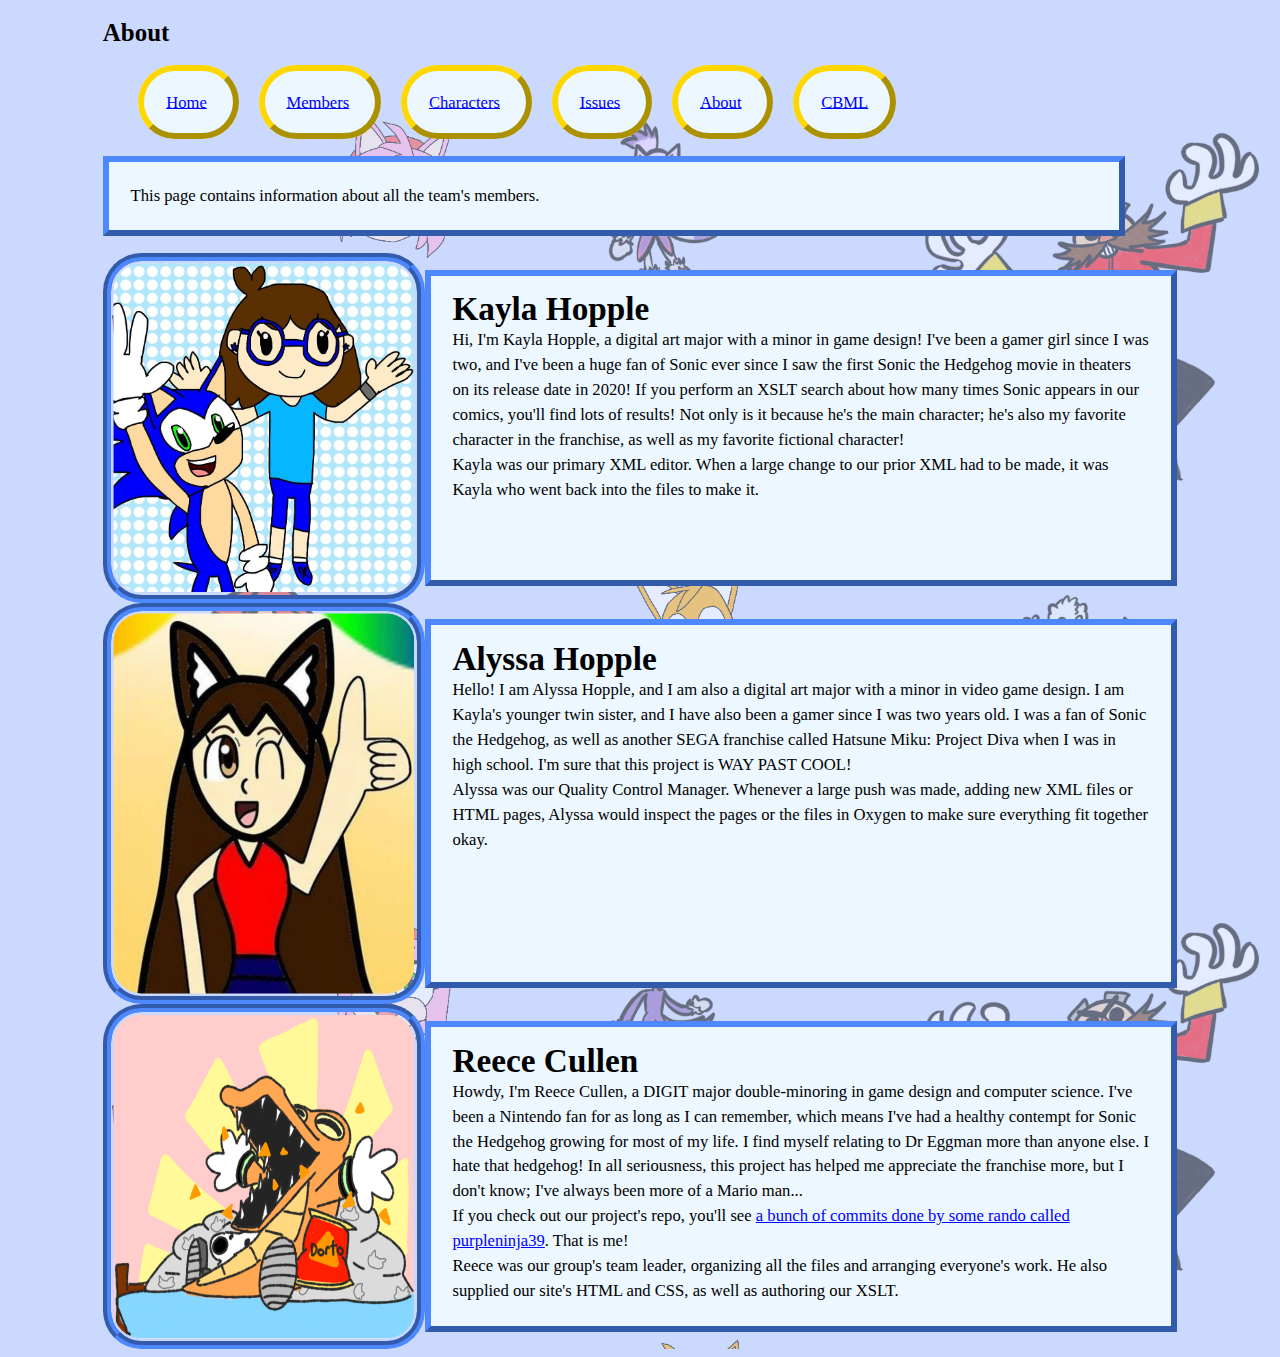
<file: docs/members.html>
<?xml version="1.0" encoding="UTF-8"?>
<!DOCTYPE html>
<html xmlns="http://www.w3.org/1999/xhtml" lang="en">
    <head>
        <title>Members</title>
        <link rel="icon" type="image/x-icon" href="images/small_ring.png" />
        <link rel="stylesheet" href="webstyle.css" />
        <meta charset="UTF-8" />
        <meta name="author" content="Reece Cullen" />
        <meta name="viewport" content="width=device-width, initial-scale=1.0" />
    </head>
    <body>
        <section>
            <h2>About</h2>
            <nav id="menu">
                <div class="button">
                    <a href="index.html">Home</a>
                </div>
                <div class="button">
                    <a href="members.html">Members</a>
                </div>
                <div class="button">
                    <a href="characters.html">Characters</a>
                </div>
                <div class="button">
                    <a href="issues.html">Issues</a>
                </div>
                <div class="button">
                    <a href="about.html">About</a>
                </div>
                <div class="button">
                    <a href="CBML.html" target="_blank">CBML</a>
                </div>
            </nav>
            <p>This page contains information about all the team's members.</p>
            <section class="characters">
                <img src="images/users/kayla.jpg"
                    alt="a drawing of a cartoon-style woman with a drawing of Sonic the Hedgehog next to her, all in a patterned background." class="bio"/>
                <p class="characters"><span class="character_name">Kayla Hopple</span><br />Hi, I'm Kayla Hopple, a digital art major with a minor in game design! I've
                been a gamer girl since I was two, and I've been a huge fan of Sonic ever since I
                saw the first Sonic the Hedgehog movie in theaters on its release date in 2020! If
                you perform an XSLT search about how many times Sonic appears in our comics, you'll
                find lots of results! Not only is it because he's the main character; he's also my
                favorite character in the franchise, as well as my favorite fictional character!<br/>
                Kayla was our primary XML editor. When a large change to our prior XML had to be made, it was Kayla who went back into the files to make it.</p>
            </section>
            <section class="characters">
                <img src="images/users/alyssa.jpg" class="bio"/>
                <p class="characters"><span class="character_name">Alyssa Hopple</span><br />Hello! I am Alyssa Hopple, and I am also a digital art major with a minor in
                    video game design. I am Kayla's younger twin sister, and I have also been a gamer
                    since I was two years old. I was a fan of Sonic the Hedgehog, as well as another
                    SEGA franchise called Hatsune Miku: Project Diva when I was in high school. I'm sure
                    that this project is WAY PAST COOL!<br/>
                    Alyssa was our Quality Control Manager. Whenever a large push was made, adding new XML files or HTML pages, Alyssa would inspect the pages or the files in Oxygen to make sure everything fit together okay.</p>
            </section>
            <section class="characters">
                <img src="images/users/reece.png" class="bio"/>
                <p class="characters">
                    <span class="character_name">Reece Cullen</span><br/>
                    Howdy, I'm Reece Cullen, a DIGIT major double-minoring in game design and computer science. I've been a Nintendo fan for as long as I can remember,
                    which means I've had a healthy contempt for Sonic the Hedgehog growing for most of my life.
                    I find myself relating to Dr Eggman more than anyone else. I hate that hedgehog!
                    In all seriousness, this project has helped me appreciate the franchise more, but I don't know;
                    I've always been more of a Mario man...<br/>
                    If you check out our project's repo, you'll see <a href="https://github.com/rcc5418/NotSoFastEgghead/commits?author=purpleninja39">a bunch of commits done by some rando called purpleninja39</a>. That is me!
                <br/>
                Reece was our group's team leader, organizing all the files and arranging everyone's work. He also supplied our site's HTML and CSS, as well as authoring our XSLT.</p>
            </section>
        </section>
    </body>
</html>
</file>
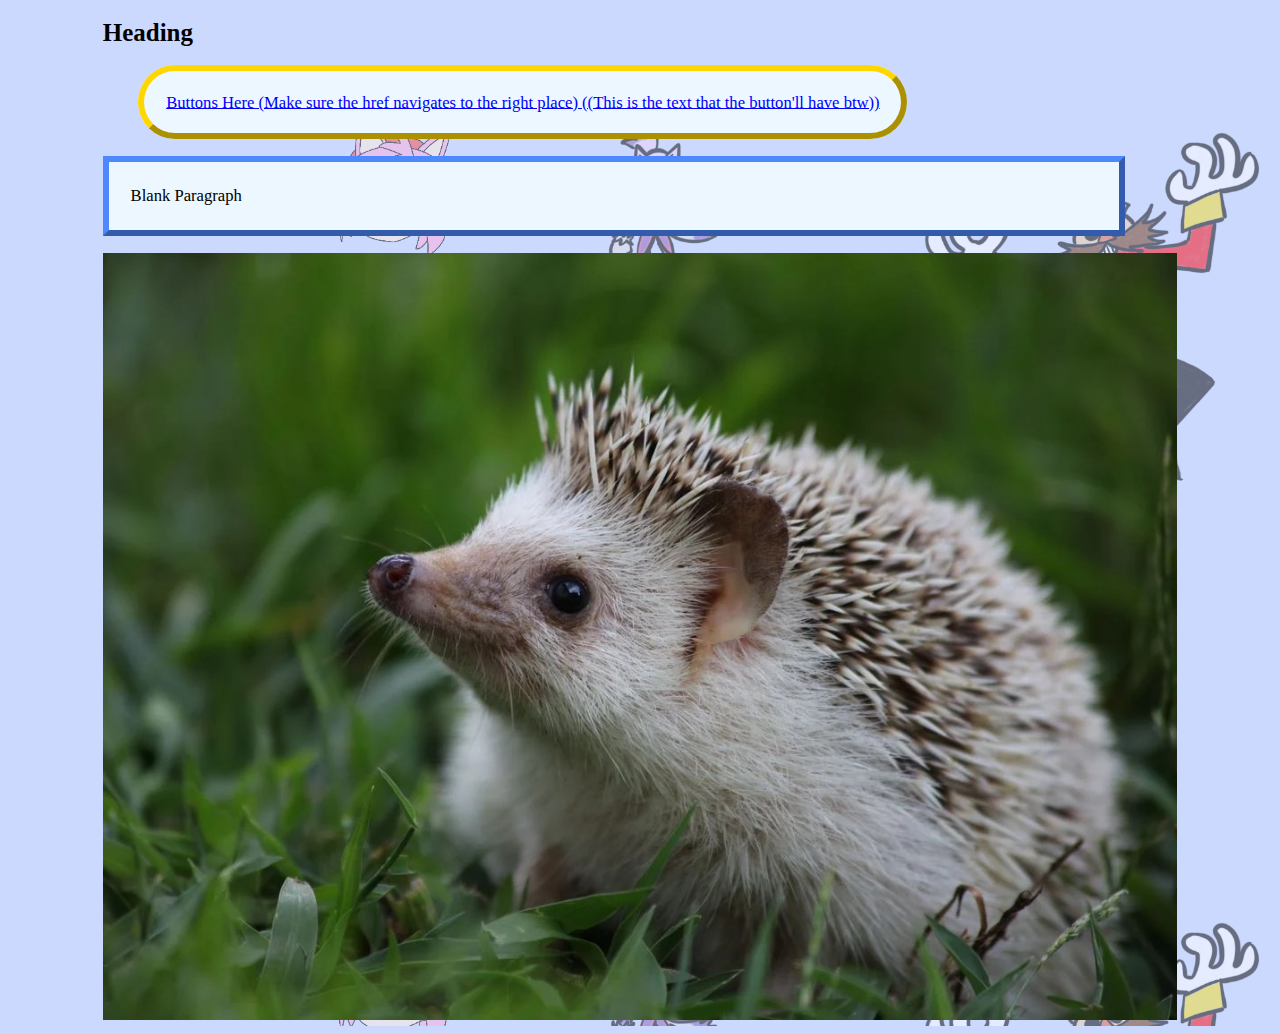
<file: docs/template.html>
<?xml version="1.0" encoding="UTF-8"?>
<!DOCTYPE html>
<html xmlns="http://www.w3.org/1999/xhtml" lang="en">
    <head>
        <title>Title</title>
        <link rel="icon" type="image/x-icon" href="images/small_ring.png" />
        <link rel="stylesheet" href="webstyle.css" />
        <meta charset="UTF-8" />
        <meta name="author" content="Reece Cullen" /> <!-- Add yourself as an author if you're changing/adding something -->
        <meta name="viewport" content="width=device-width, initial-scale=1.0" />
    </head>
    <body>
        <section>
            <h2>Heading</h2>
            <nav id="menu">
                <div class="button">
                    <a href="index.html">Buttons Here (Make sure the href navigates to the right place) ((This is the text that the button'll have btw))</a>
                </div>
            </nav>
            <p>Blank Paragraph</p>
            <img src="images/hedgehog1.jpg" alt="Placeholder image (It's a headgehog right now, change src to change the image)"/>
        </section>
    </body>
</html>
</file>
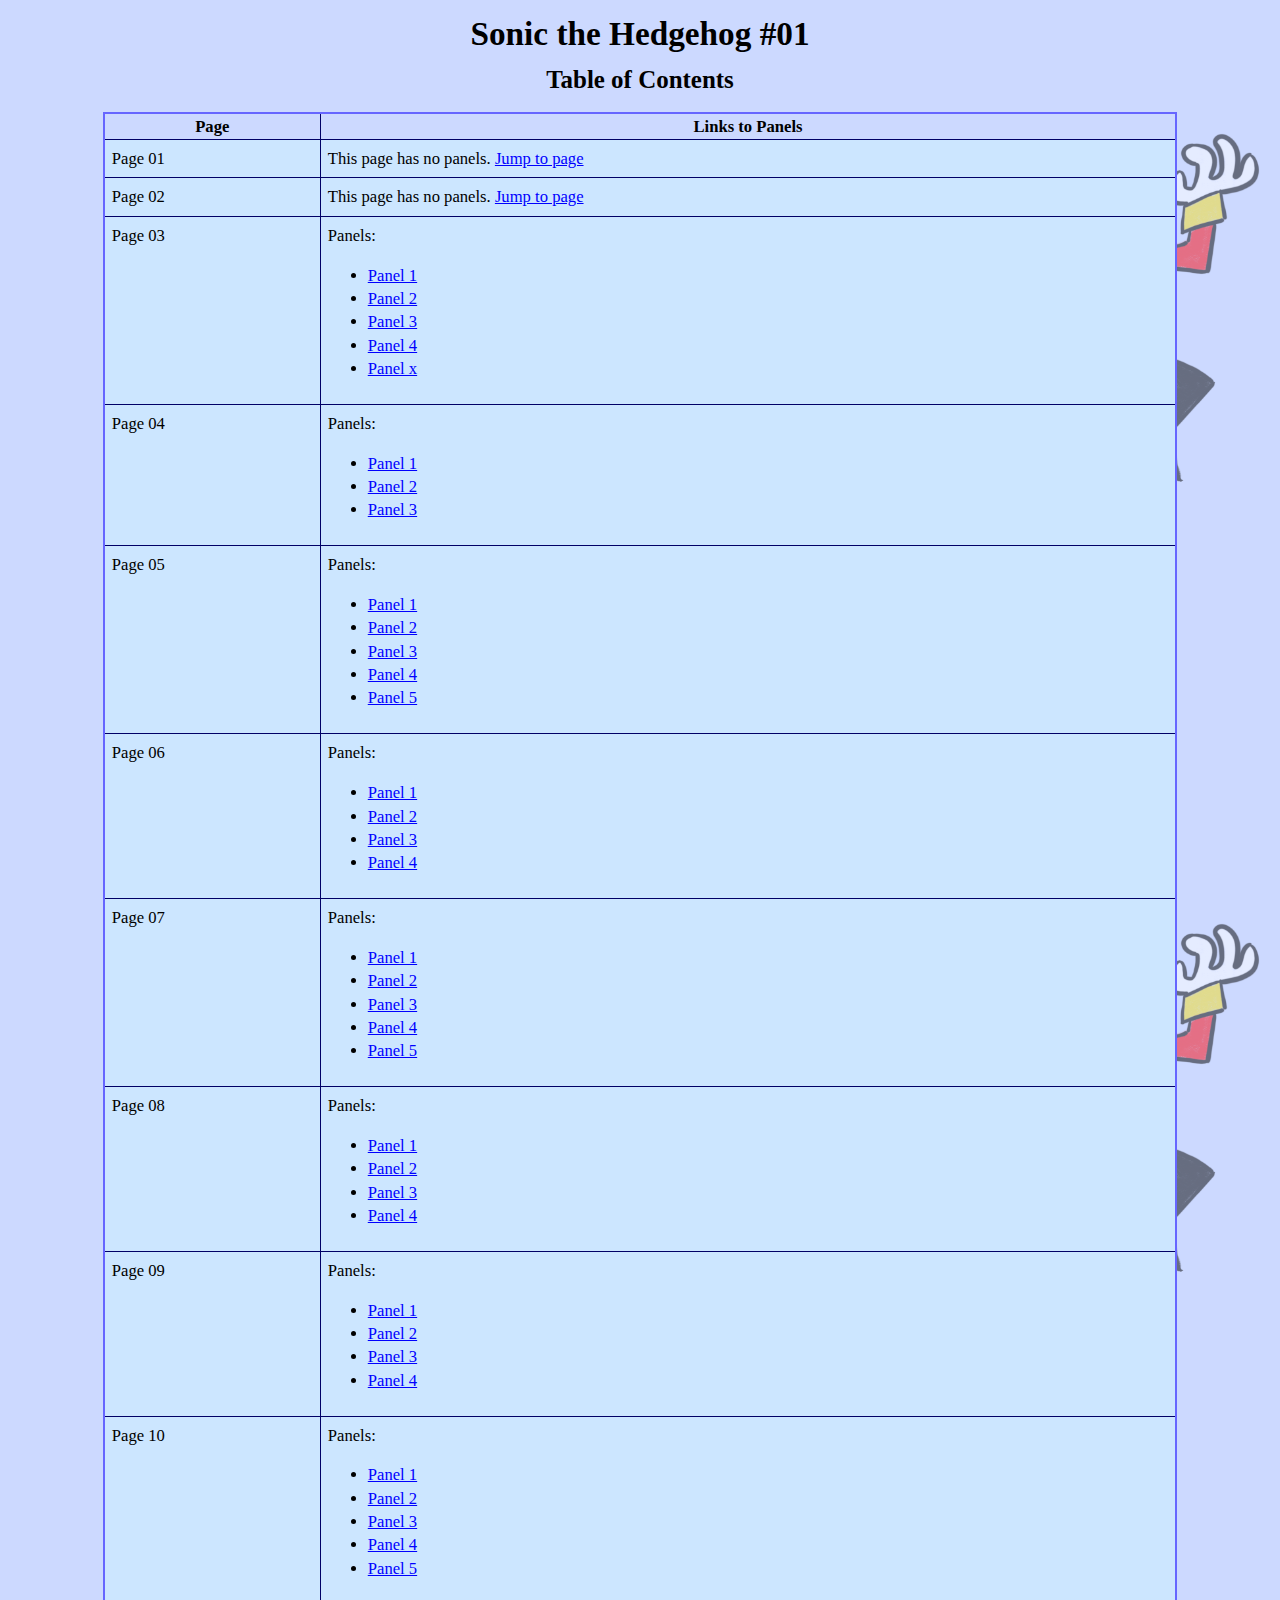
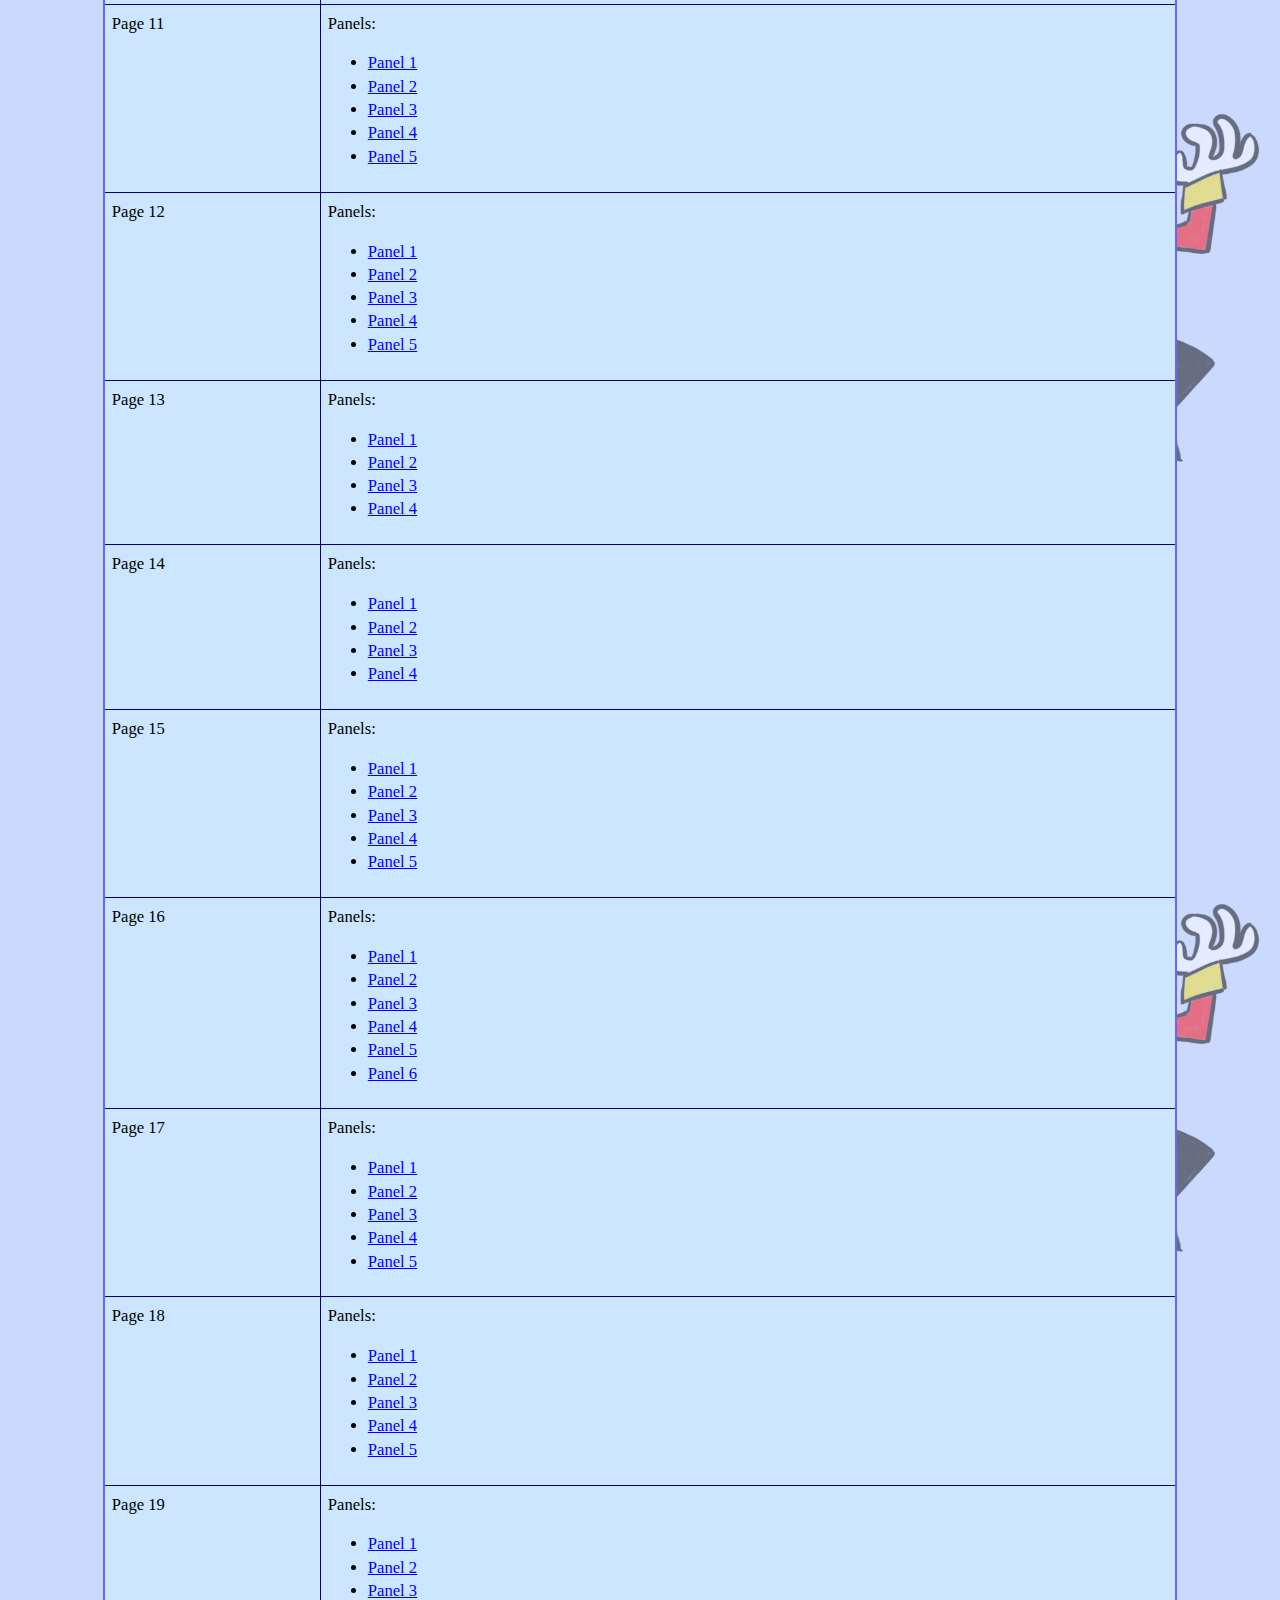
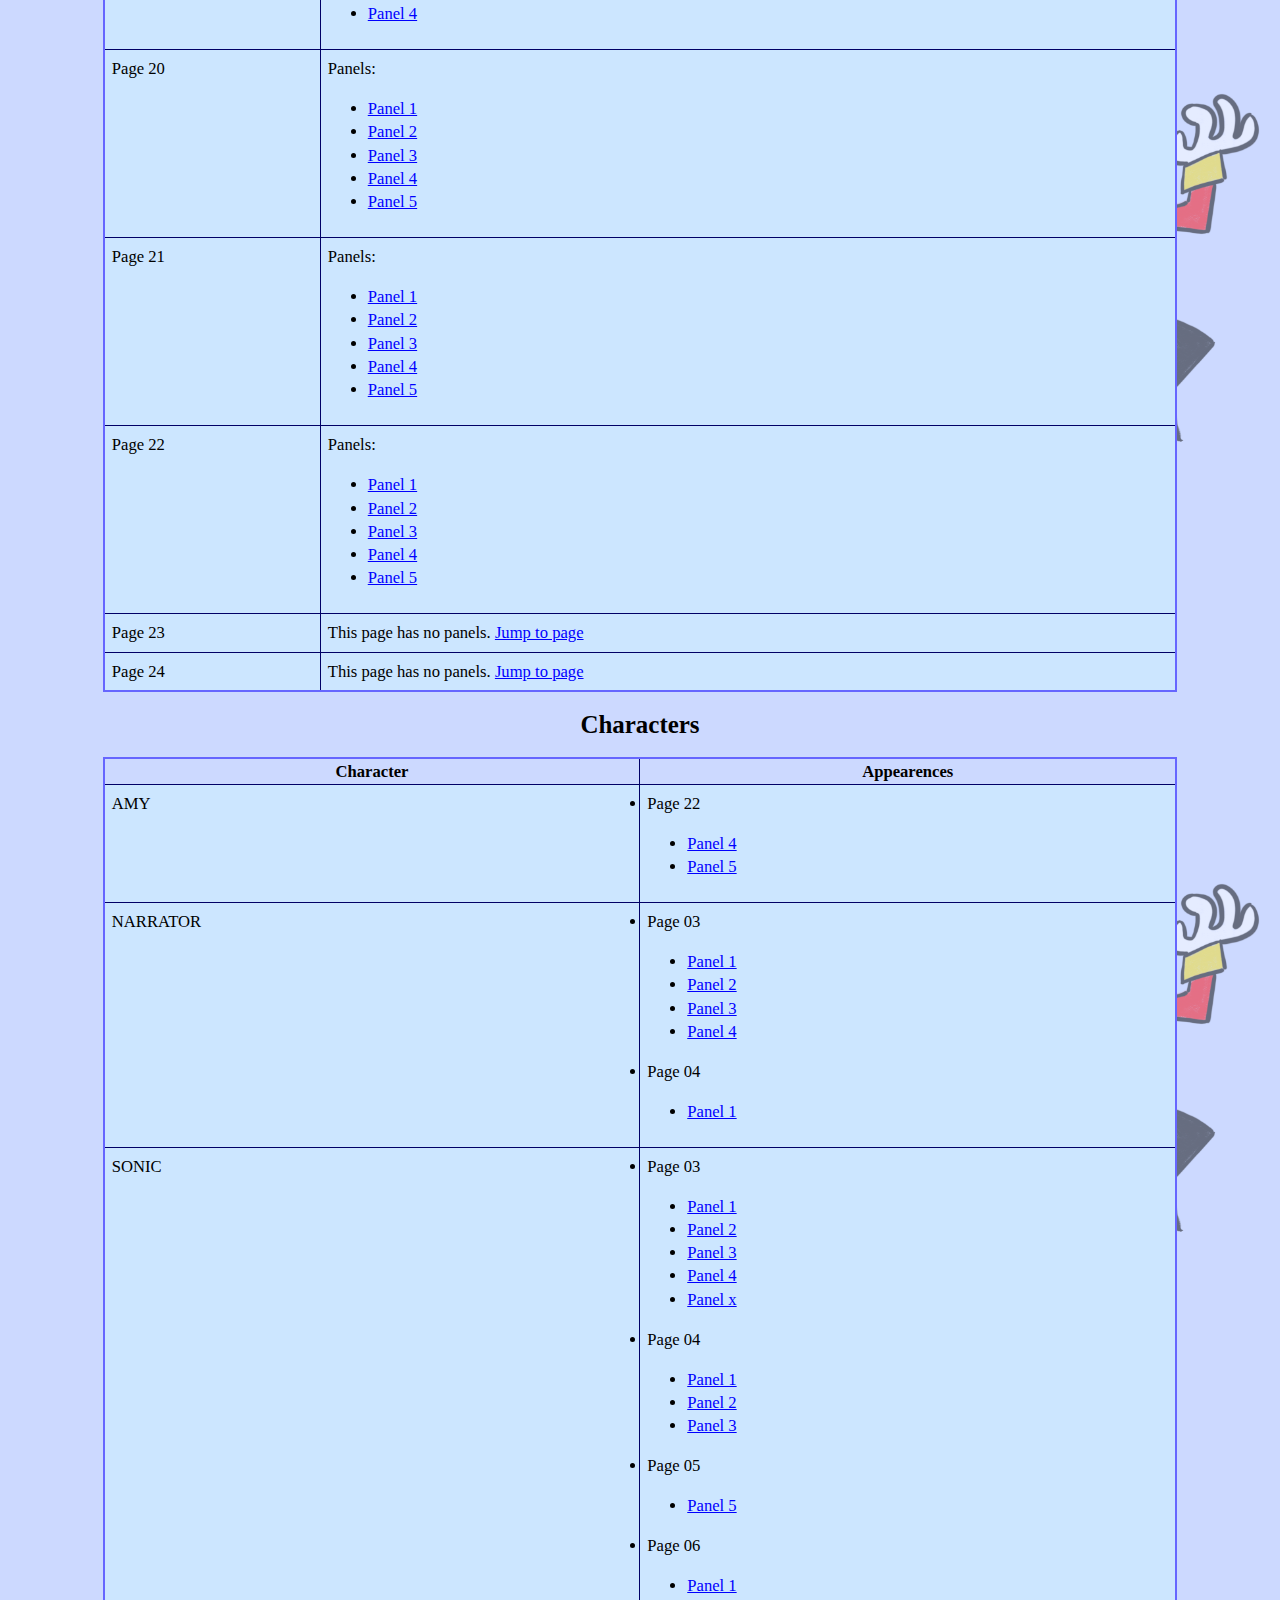
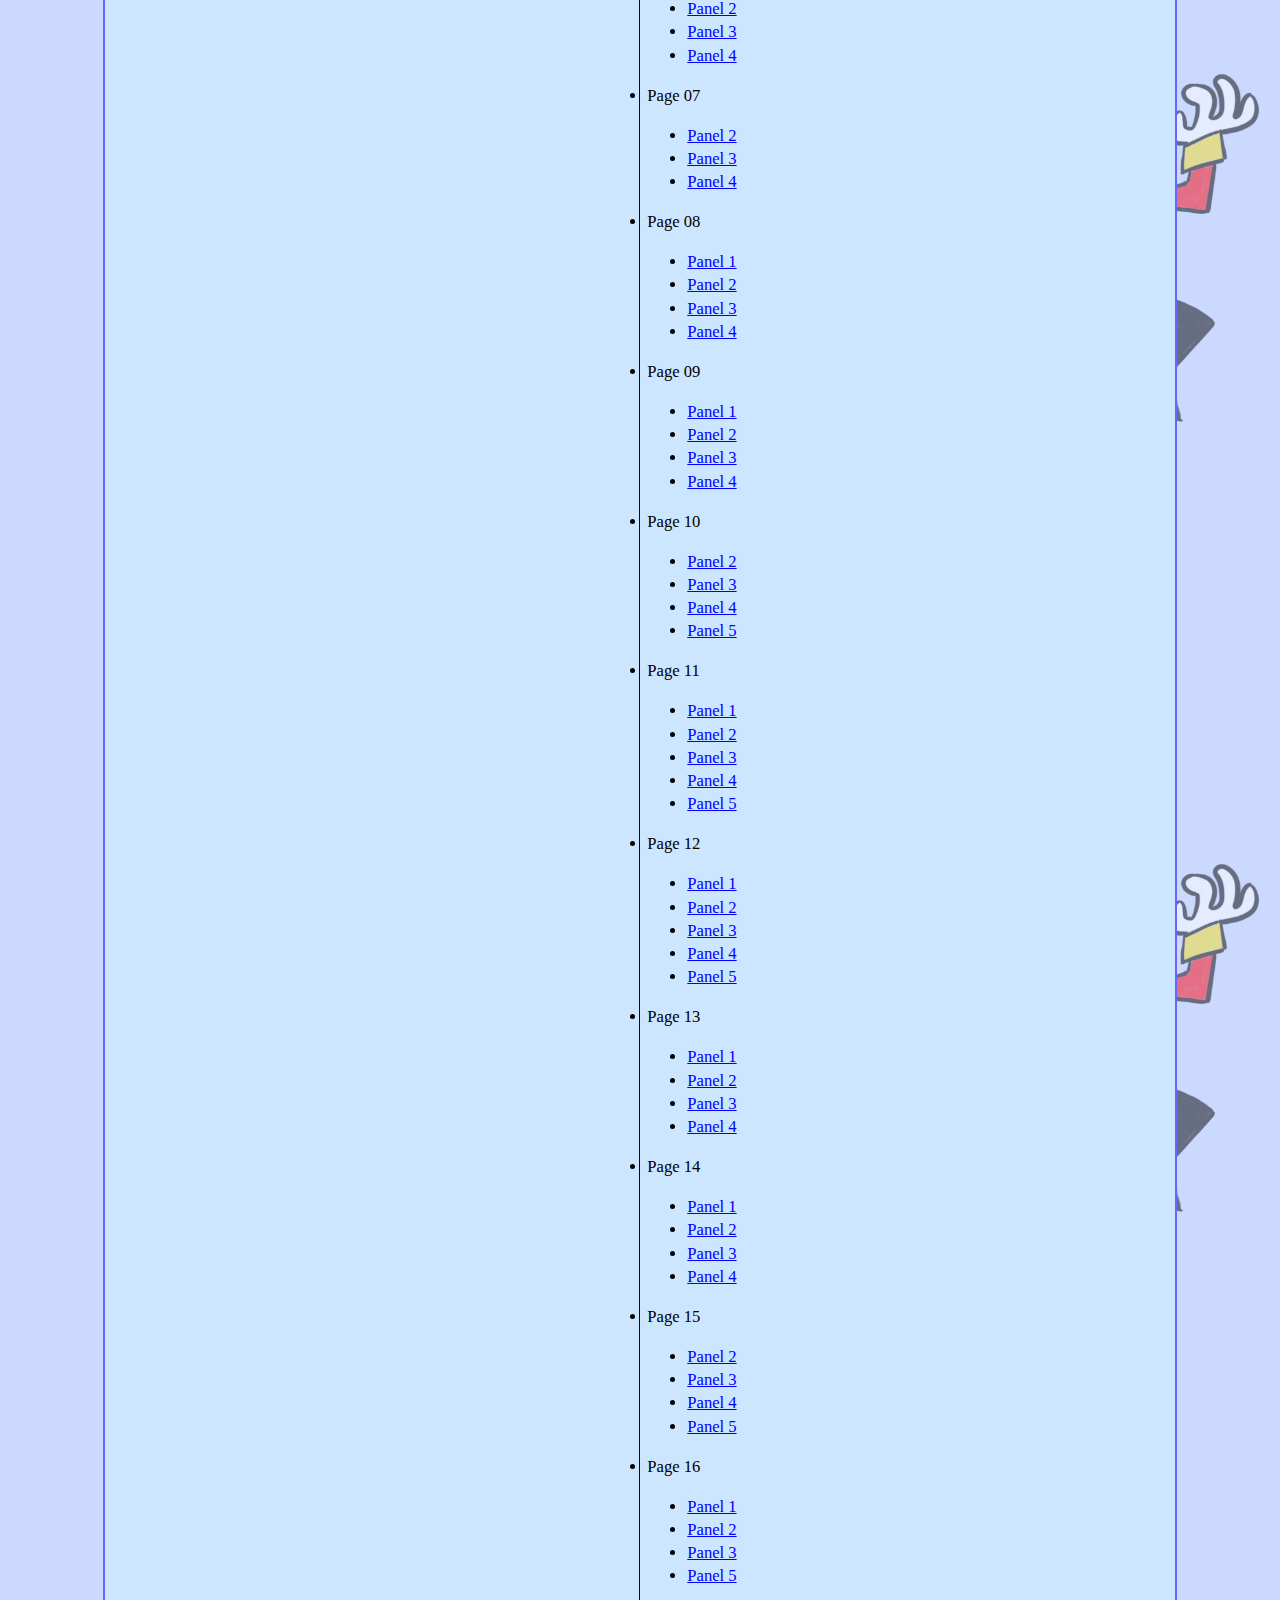
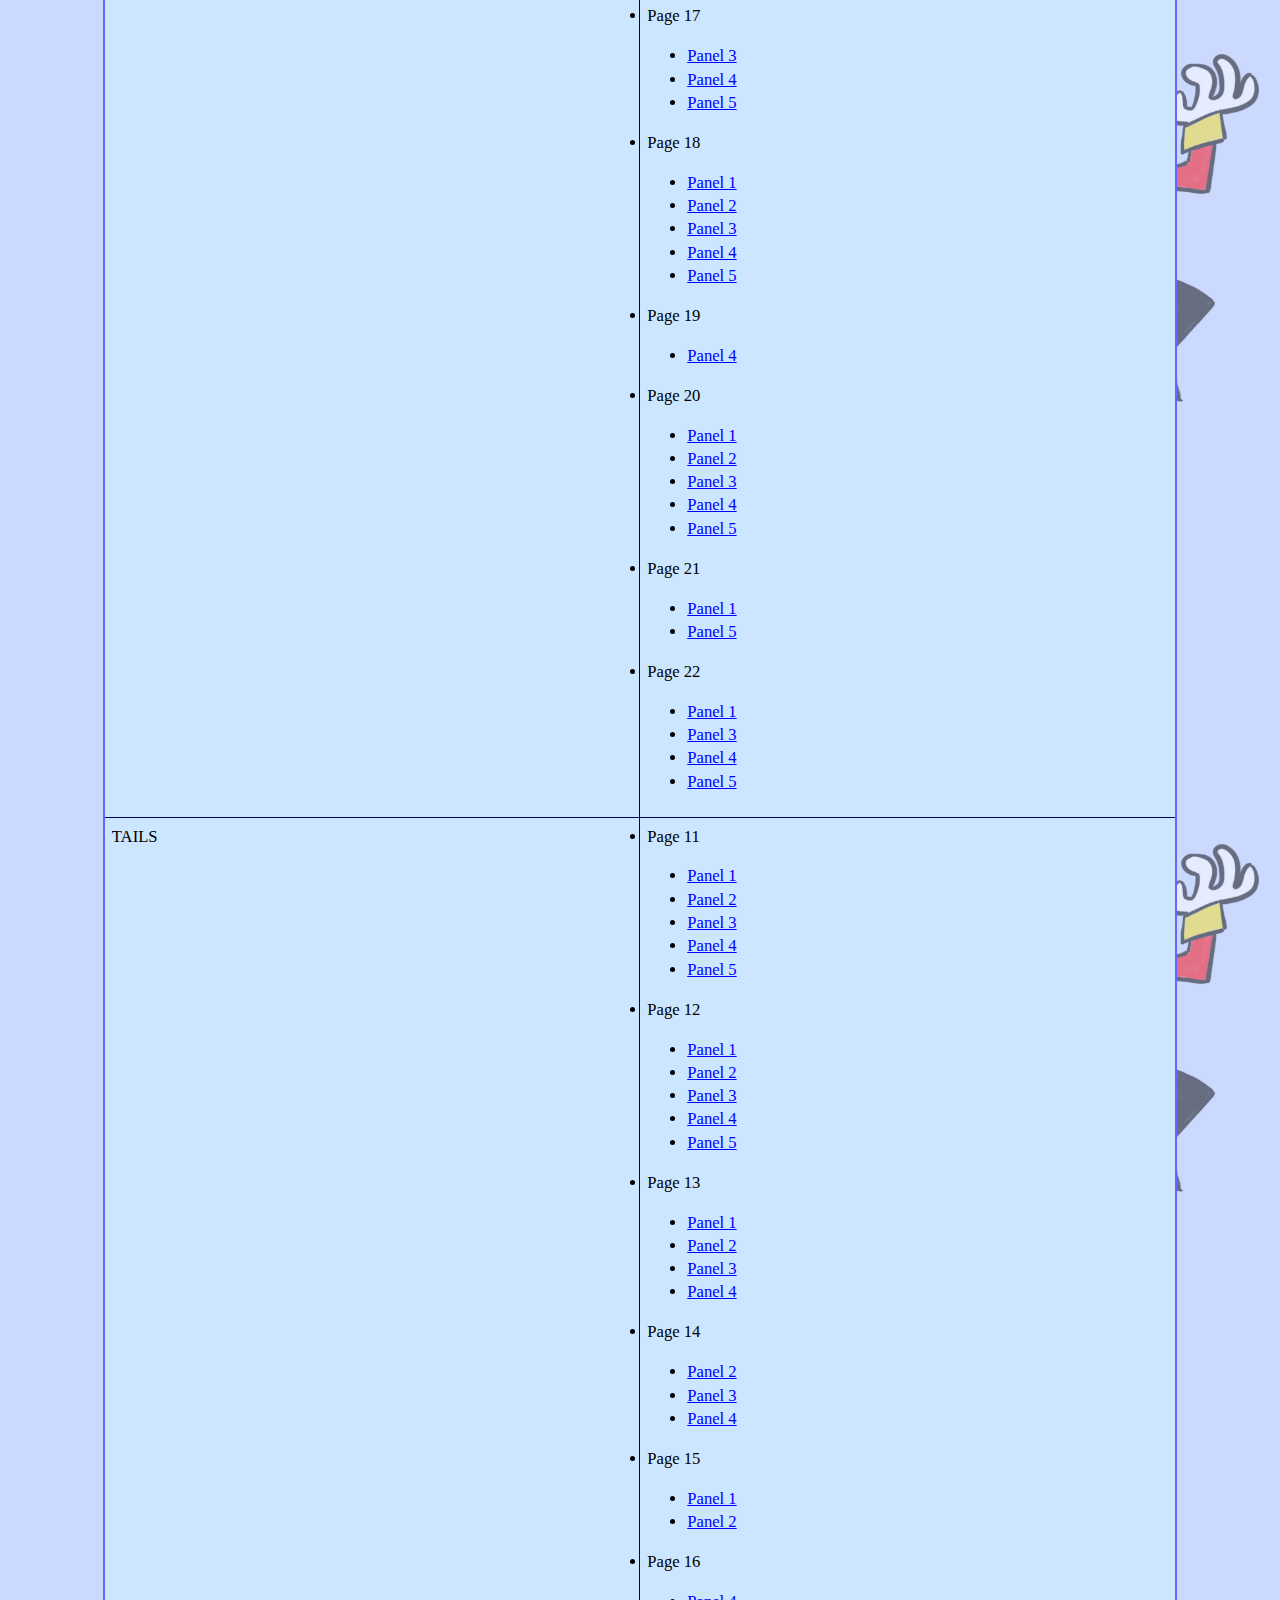
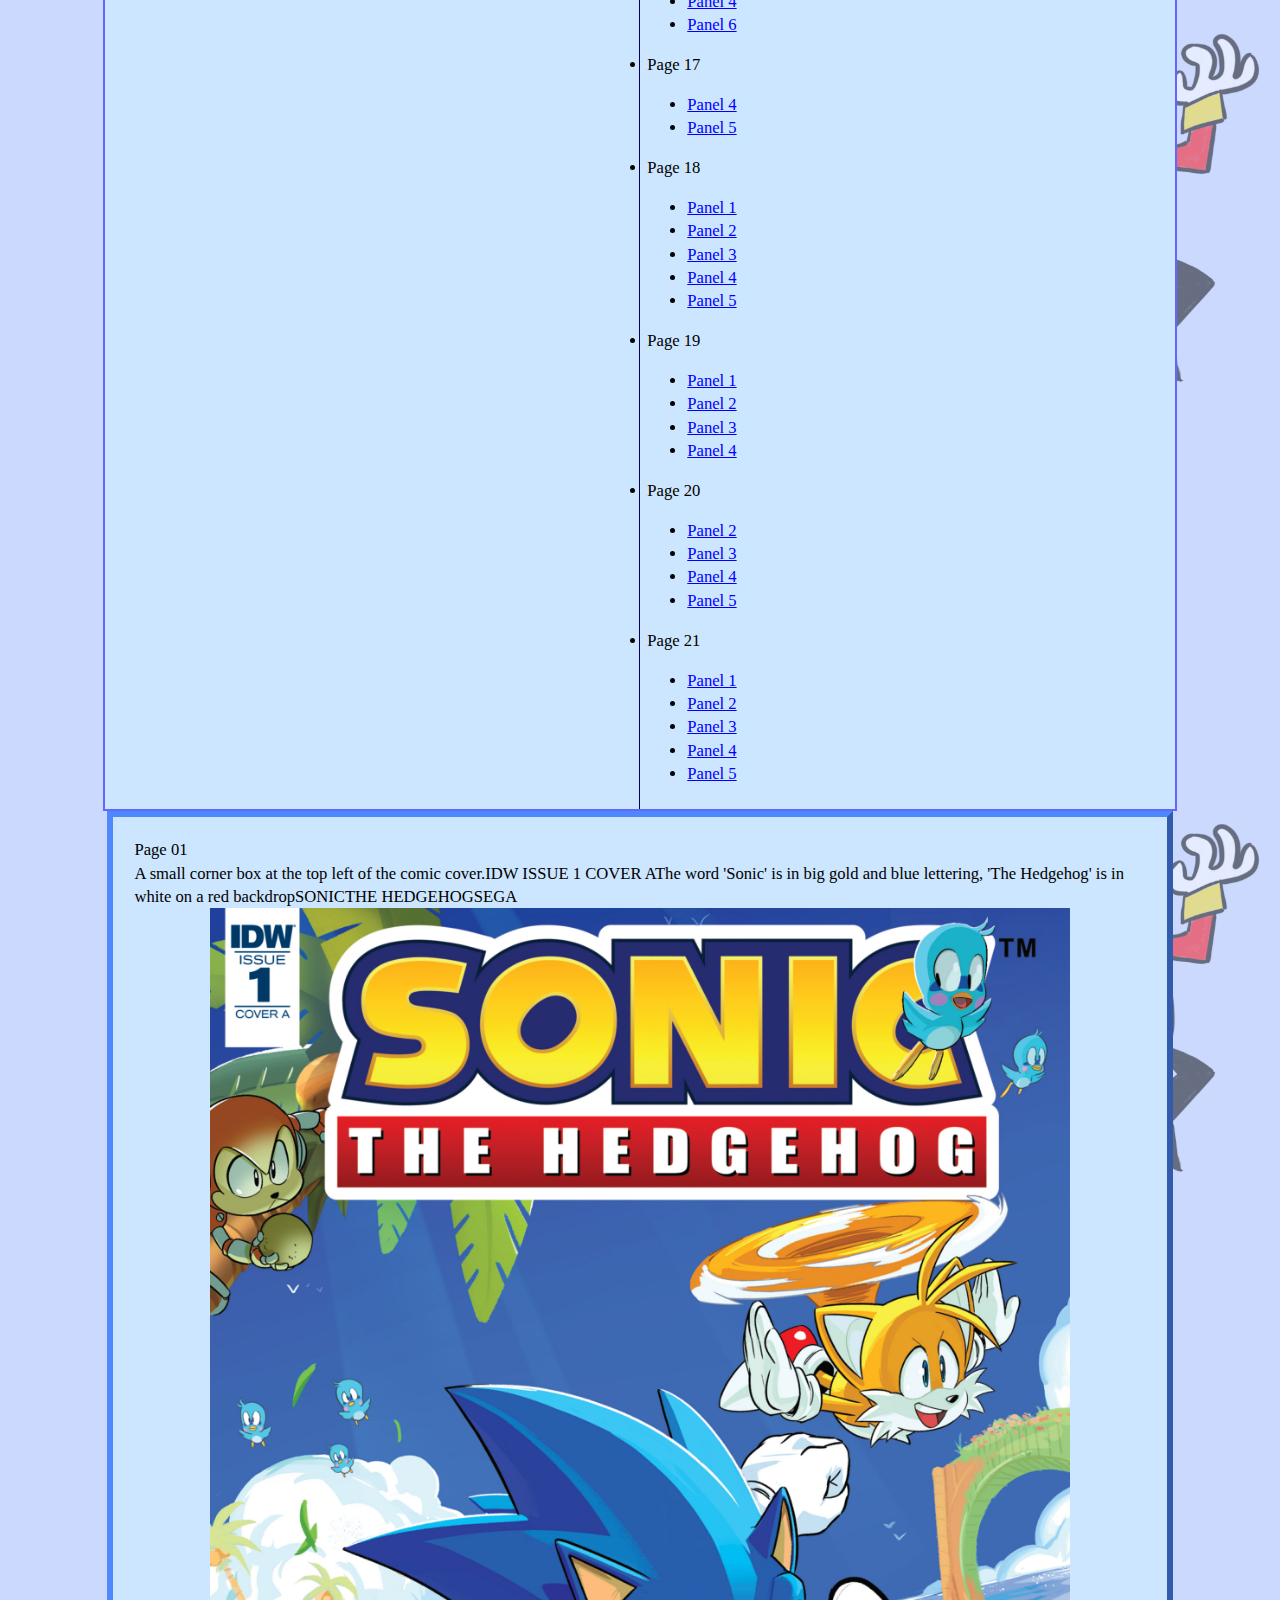
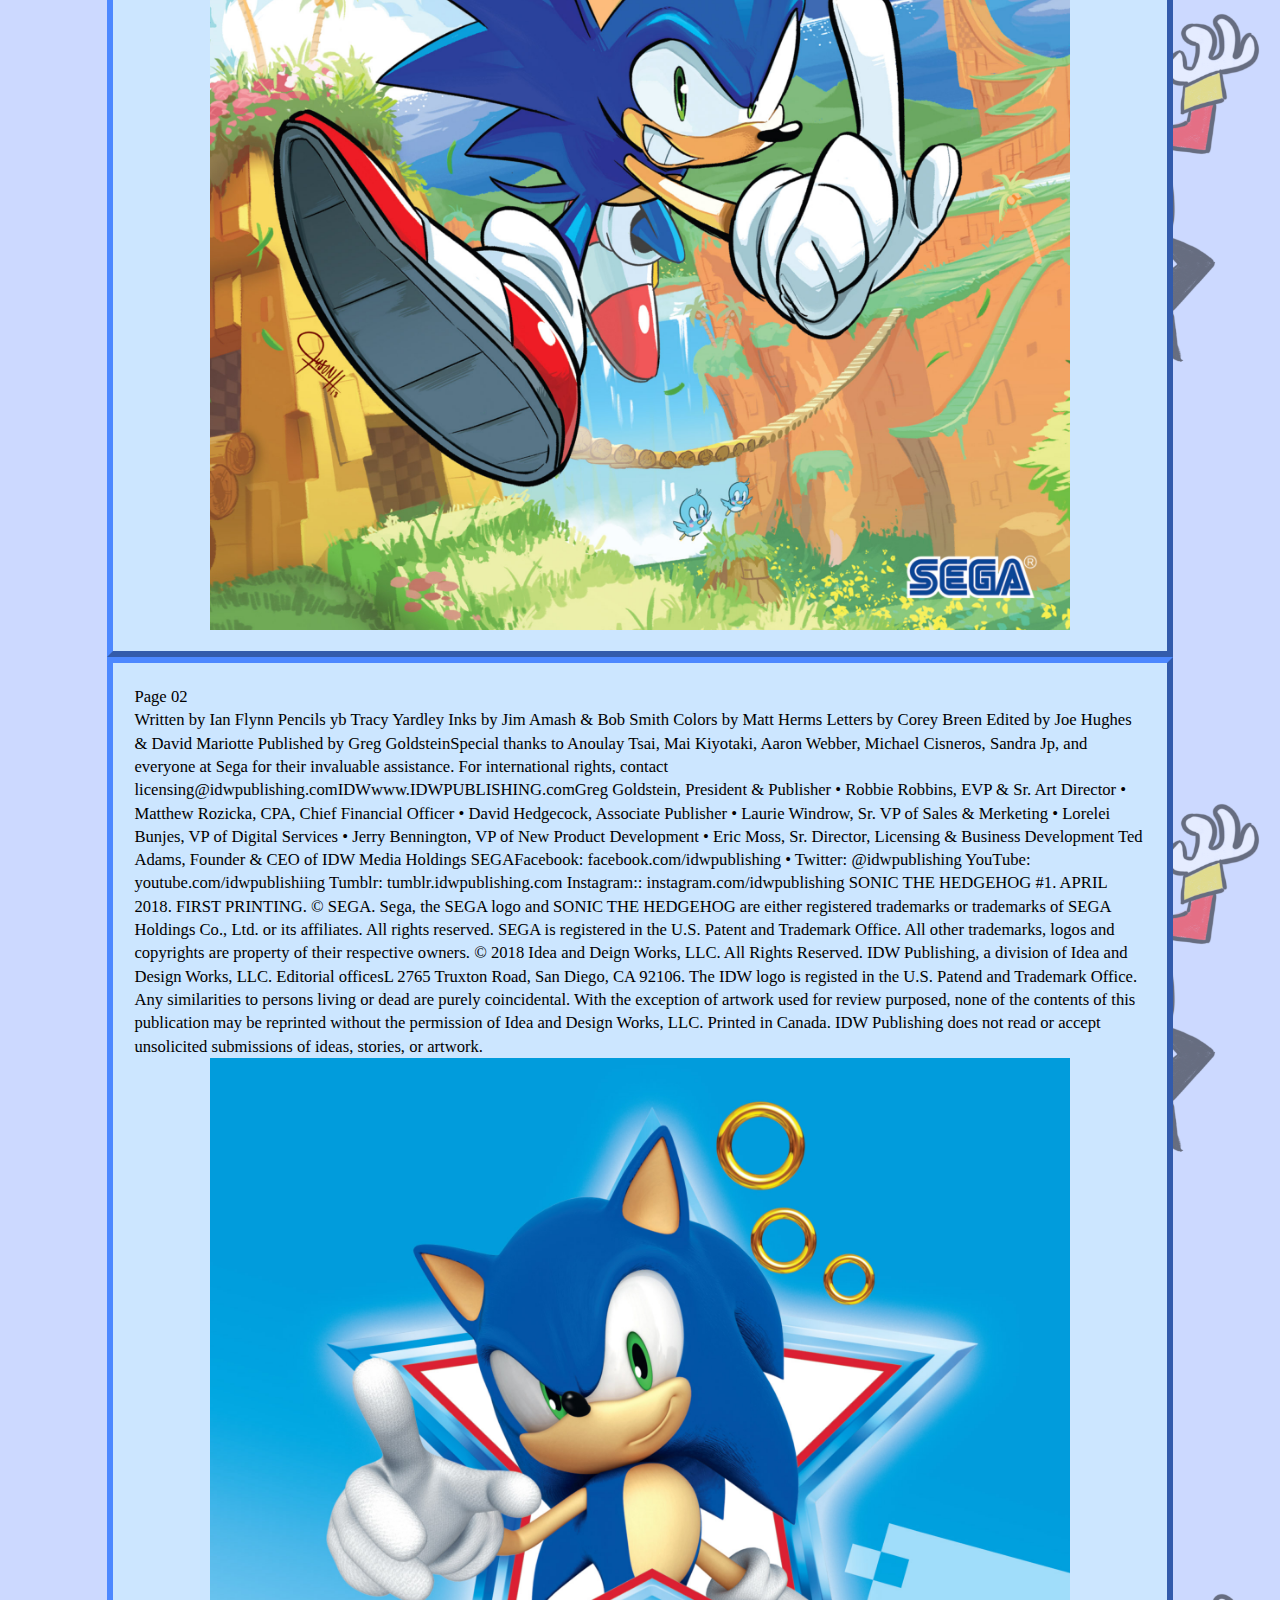
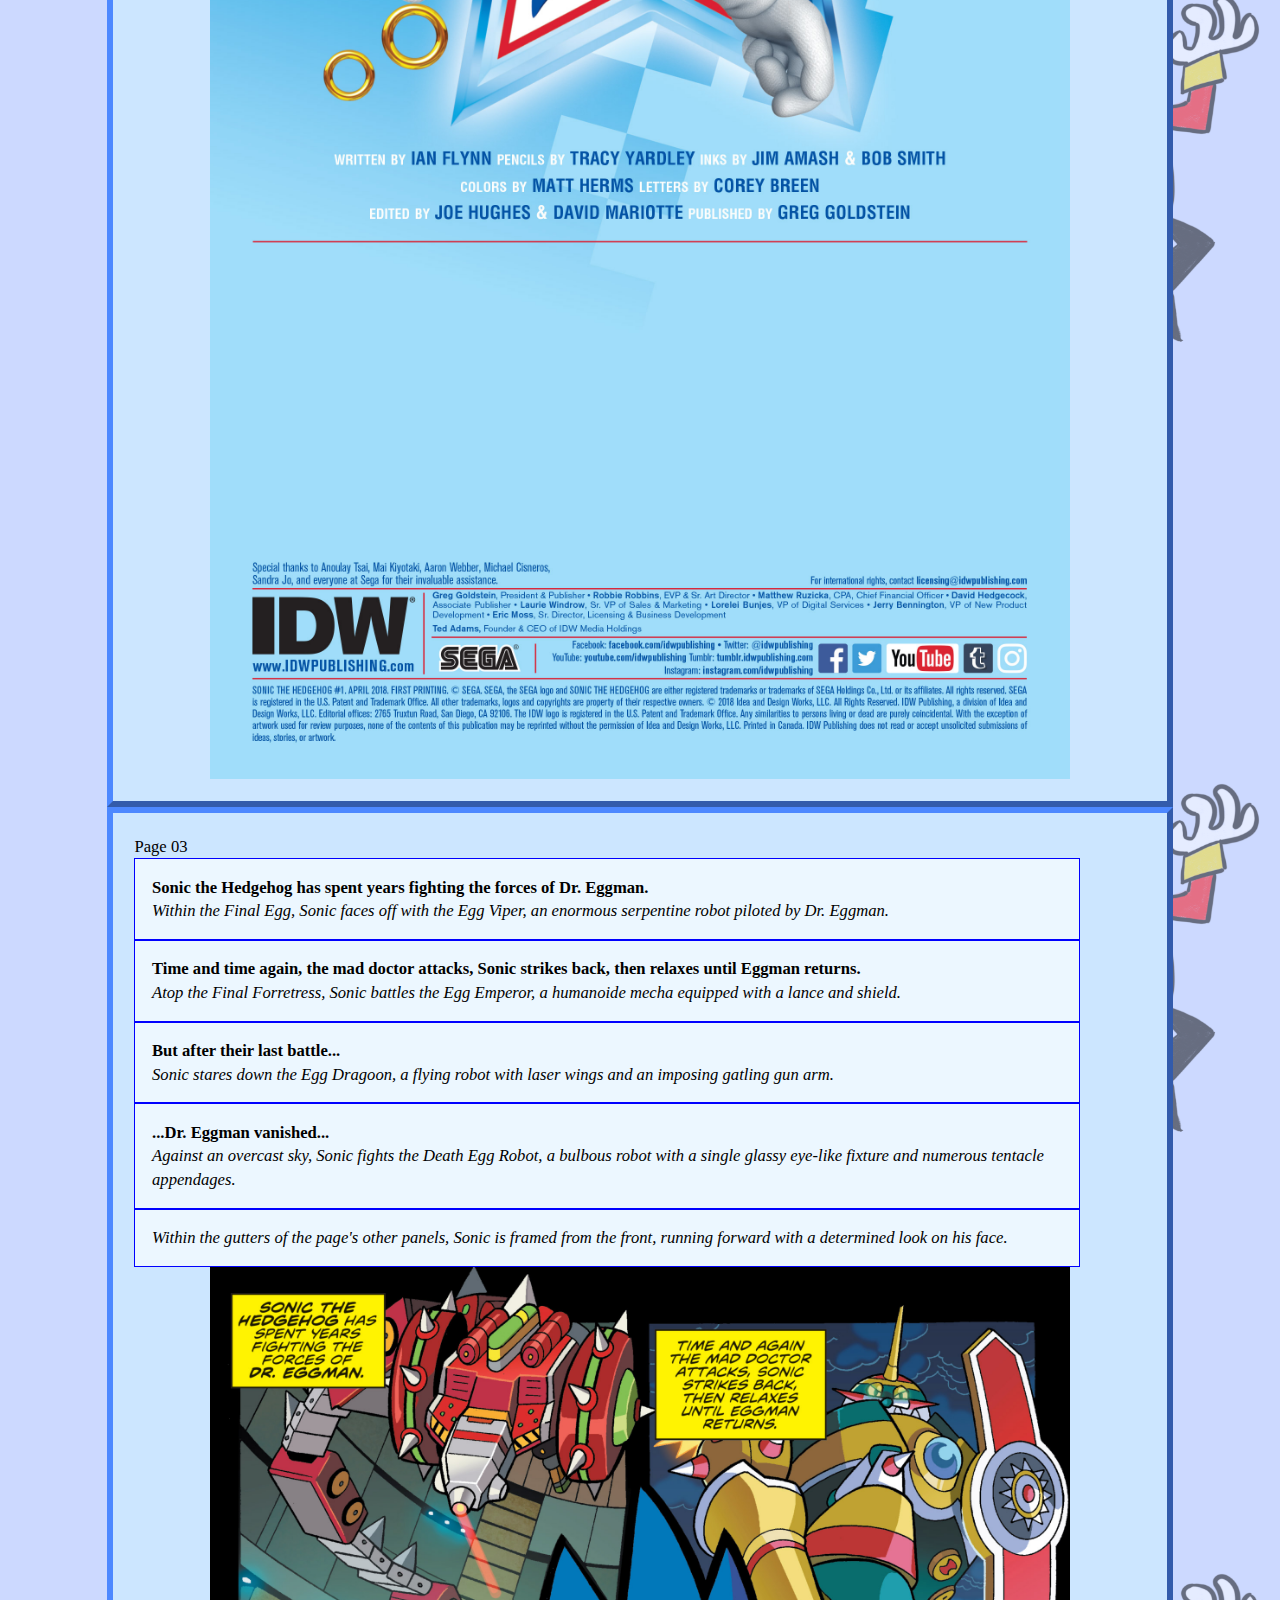
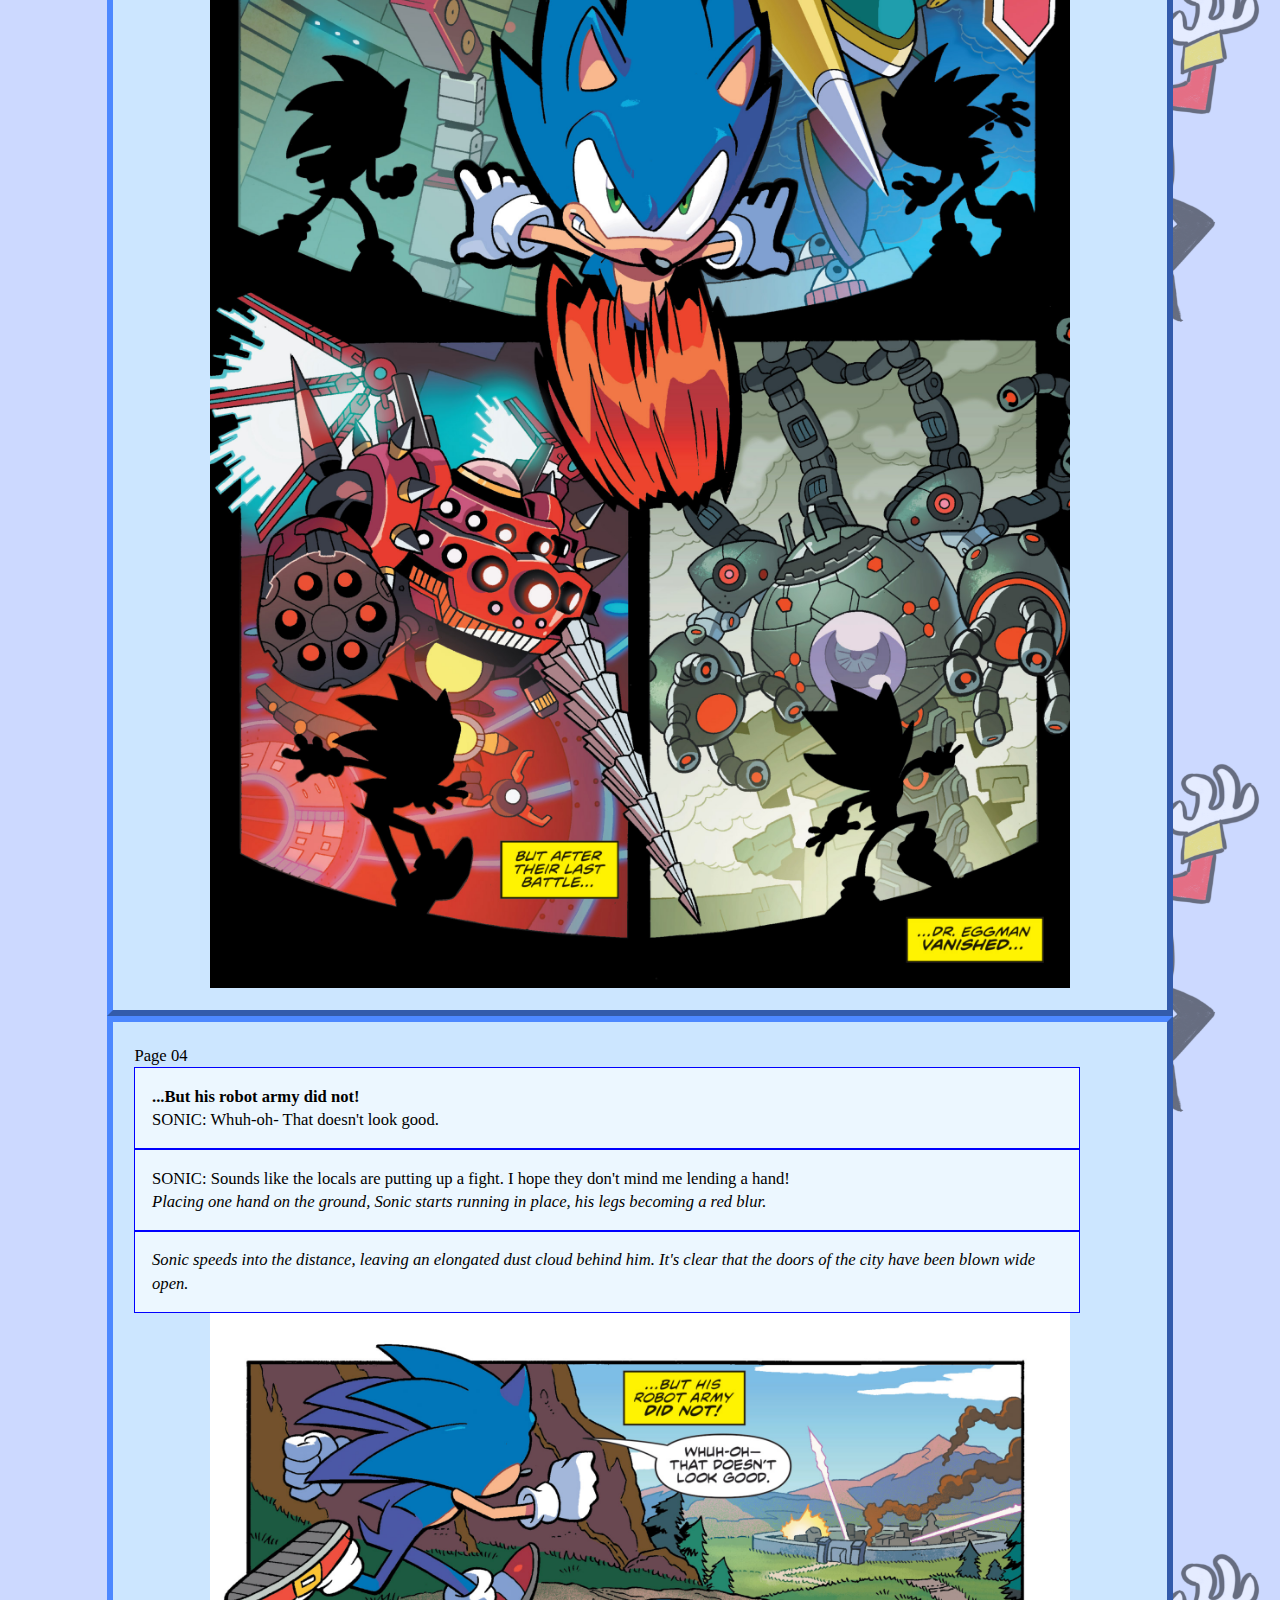
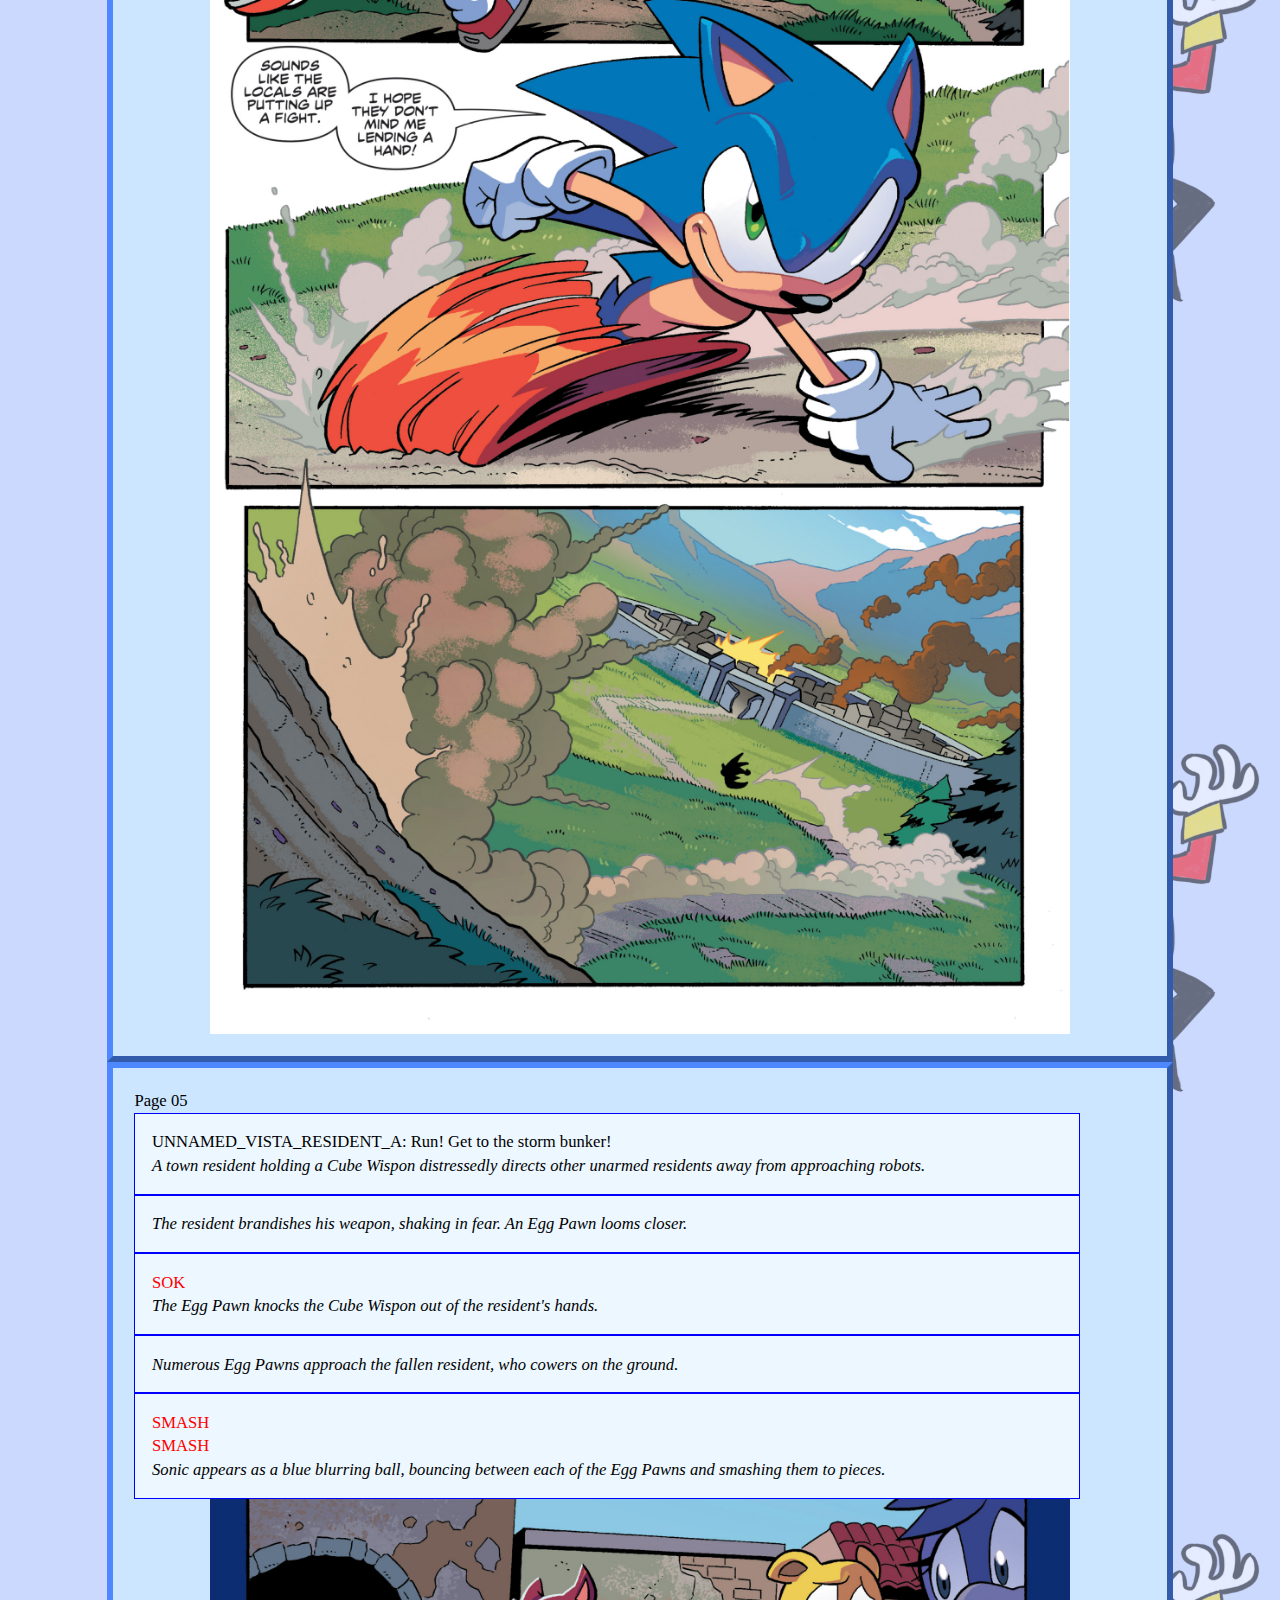
<file: docs/test_issue01-CBML-to-HTML.html>
<!DOCTYPE html><html xmlns="http://www.w3.org/1999/xhtml" xmlns:cbml="http://www.cbml.org/ns/1.0">
   <head>
      <title>Sonic the Hedgehog #01</title>
      <link rel="icon" type="image/x-icon" href="images/small_ring.png"/>
      <link rel="stylesheet" type="text/css" href="XSLTWebstyle.css"/>
   </head>
   <body>
      <h1 style="text-align: center">Sonic the Hedgehog #01</h1>
      <div id="table">
         <h2 style="text-align: center">Table of Contents</h2>
         <table>
            <tr>
               <th>Page</th>
               <th>Links to Panels</th>
            </tr>
            <tr>
               <td>Page 01</td>
               <td>
                  This page has no panels. <a href="#pg_01">Jump to page</a></td>
            </tr>
            <tr>
               <td>Page 02</td>
               <td>
                  This page has no panels. <a href="#pg_02">Jump to page</a></td>
            </tr>
            <tr>
               <td>Page 03</td>
               <td>
                  Panels:
                  
                  <ul>
                     <li><a href="#page_03_panel_1">Panel 1</a></li>
                     <li><a href="#page_03_panel_2">Panel 2</a></li>
                     <li><a href="#page_03_panel_3">Panel 3</a></li>
                     <li><a href="#page_03_panel_4">Panel 4</a></li>
                     <li><a href="#page_03_panel_x">Panel x</a></li>
                  </ul>
               </td>
            </tr>
            <tr>
               <td>Page 04</td>
               <td>
                  Panels:
                  
                  <ul>
                     <li><a href="#page_04_panel_1">Panel 1</a></li>
                     <li><a href="#page_04_panel_2">Panel 2</a></li>
                     <li><a href="#page_04_panel_3">Panel 3</a></li>
                  </ul>
               </td>
            </tr>
            <tr>
               <td>Page 05</td>
               <td>
                  Panels:
                  
                  <ul>
                     <li><a href="#page_05_panel_1">Panel 1</a></li>
                     <li><a href="#page_05_panel_2">Panel 2</a></li>
                     <li><a href="#page_05_panel_3">Panel 3</a></li>
                     <li><a href="#page_05_panel_4">Panel 4</a></li>
                     <li><a href="#page_05_panel_5">Panel 5</a></li>
                  </ul>
               </td>
            </tr>
            <tr>
               <td>Page 06</td>
               <td>
                  Panels:
                  
                  <ul>
                     <li><a href="#page_06_panel_1">Panel 1</a></li>
                     <li><a href="#page_06_panel_2">Panel 2</a></li>
                     <li><a href="#page_06_panel_3">Panel 3</a></li>
                     <li><a href="#page_06_panel_4">Panel 4</a></li>
                  </ul>
               </td>
            </tr>
            <tr>
               <td>Page 07</td>
               <td>
                  Panels:
                  
                  <ul>
                     <li><a href="#page_07_panel_1">Panel 1</a></li>
                     <li><a href="#page_07_panel_2">Panel 2</a></li>
                     <li><a href="#page_07_panel_3">Panel 3</a></li>
                     <li><a href="#page_07_panel_4">Panel 4</a></li>
                     <li><a href="#page_07_panel_5">Panel 5</a></li>
                  </ul>
               </td>
            </tr>
            <tr>
               <td>Page 08</td>
               <td>
                  Panels:
                  
                  <ul>
                     <li><a href="#page_08_panel_1">Panel 1</a></li>
                     <li><a href="#page_08_panel_2">Panel 2</a></li>
                     <li><a href="#page_08_panel_3">Panel 3</a></li>
                     <li><a href="#page_08_panel_4">Panel 4</a></li>
                  </ul>
               </td>
            </tr>
            <tr>
               <td>Page 09</td>
               <td>
                  Panels:
                  
                  <ul>
                     <li><a href="#page_09_panel_1">Panel 1</a></li>
                     <li><a href="#page_09_panel_2">Panel 2</a></li>
                     <li><a href="#page_09_panel_3">Panel 3</a></li>
                     <li><a href="#page_09_panel_4">Panel 4</a></li>
                  </ul>
               </td>
            </tr>
            <tr>
               <td>Page 10</td>
               <td>
                  Panels:
                  
                  <ul>
                     <li><a href="#page_10_panel_1">Panel 1</a></li>
                     <li><a href="#page_10_panel_2">Panel 2</a></li>
                     <li><a href="#page_10_panel_3">Panel 3</a></li>
                     <li><a href="#page_10_panel_4">Panel 4</a></li>
                     <li><a href="#page_10_panel_5">Panel 5</a></li>
                  </ul>
               </td>
            </tr>
            <tr>
               <td>Page 11</td>
               <td>
                  Panels:
                  
                  <ul>
                     <li><a href="#page_11_panel_1">Panel 1</a></li>
                     <li><a href="#page_11_panel_2">Panel 2</a></li>
                     <li><a href="#page_11_panel_3">Panel 3</a></li>
                     <li><a href="#page_11_panel_4">Panel 4</a></li>
                     <li><a href="#page_11_panel_5">Panel 5</a></li>
                  </ul>
               </td>
            </tr>
            <tr>
               <td>Page 12</td>
               <td>
                  Panels:
                  
                  <ul>
                     <li><a href="#page_12_panel_1">Panel 1</a></li>
                     <li><a href="#page_12_panel_2">Panel 2</a></li>
                     <li><a href="#page_12_panel_3">Panel 3</a></li>
                     <li><a href="#page_12_panel_4">Panel 4</a></li>
                     <li><a href="#page_12_panel_5">Panel 5</a></li>
                  </ul>
               </td>
            </tr>
            <tr>
               <td>Page 13</td>
               <td>
                  Panels:
                  
                  <ul>
                     <li><a href="#page_13_panel_1">Panel 1</a></li>
                     <li><a href="#page_13_panel_2">Panel 2</a></li>
                     <li><a href="#page_13_panel_3">Panel 3</a></li>
                     <li><a href="#page_13_panel_4">Panel 4</a></li>
                  </ul>
               </td>
            </tr>
            <tr>
               <td>Page 14</td>
               <td>
                  Panels:
                  
                  <ul>
                     <li><a href="#page_14_panel_1">Panel 1</a></li>
                     <li><a href="#page_14_panel_2">Panel 2</a></li>
                     <li><a href="#page_14_panel_3">Panel 3</a></li>
                     <li><a href="#page_14_panel_4">Panel 4</a></li>
                  </ul>
               </td>
            </tr>
            <tr>
               <td>Page 15</td>
               <td>
                  Panels:
                  
                  <ul>
                     <li><a href="#page_15_panel_1">Panel 1</a></li>
                     <li><a href="#page_15_panel_2">Panel 2</a></li>
                     <li><a href="#page_15_panel_3">Panel 3</a></li>
                     <li><a href="#page_15_panel_4">Panel 4</a></li>
                     <li><a href="#page_15_panel_5">Panel 5</a></li>
                  </ul>
               </td>
            </tr>
            <tr>
               <td>Page 16</td>
               <td>
                  Panels:
                  
                  <ul>
                     <li><a href="#page_16_panel_1">Panel 1</a></li>
                     <li><a href="#page_16_panel_2">Panel 2</a></li>
                     <li><a href="#page_16_panel_3">Panel 3</a></li>
                     <li><a href="#page_16_panel_4">Panel 4</a></li>
                     <li><a href="#page_16_panel_5">Panel 5</a></li>
                     <li><a href="#page_16_panel_6">Panel 6</a></li>
                  </ul>
               </td>
            </tr>
            <tr>
               <td>Page 17</td>
               <td>
                  Panels:
                  
                  <ul>
                     <li><a href="#page_17_panel_1">Panel 1</a></li>
                     <li><a href="#page_17_panel_2">Panel 2</a></li>
                     <li><a href="#page_17_panel_3">Panel 3</a></li>
                     <li><a href="#page_17_panel_4">Panel 4</a></li>
                     <li><a href="#page_17_panel_5">Panel 5</a></li>
                  </ul>
               </td>
            </tr>
            <tr>
               <td>Page 18</td>
               <td>
                  Panels:
                  
                  <ul>
                     <li><a href="#page_18_panel_1">Panel 1</a></li>
                     <li><a href="#page_18_panel_2">Panel 2</a></li>
                     <li><a href="#page_18_panel_3">Panel 3</a></li>
                     <li><a href="#page_18_panel_4">Panel 4</a></li>
                     <li><a href="#page_18_panel_5">Panel 5</a></li>
                  </ul>
               </td>
            </tr>
            <tr>
               <td>Page 19</td>
               <td>
                  Panels:
                  
                  <ul>
                     <li><a href="#page_19_panel_1">Panel 1</a></li>
                     <li><a href="#page_19_panel_2">Panel 2</a></li>
                     <li><a href="#page_19_panel_3">Panel 3</a></li>
                     <li><a href="#page_19_panel_4">Panel 4</a></li>
                  </ul>
               </td>
            </tr>
            <tr>
               <td>Page 20</td>
               <td>
                  Panels:
                  
                  <ul>
                     <li><a href="#page_20_panel_1">Panel 1</a></li>
                     <li><a href="#page_20_panel_2">Panel 2</a></li>
                     <li><a href="#page_20_panel_3">Panel 3</a></li>
                     <li><a href="#page_20_panel_4">Panel 4</a></li>
                     <li><a href="#page_20_panel_5">Panel 5</a></li>
                  </ul>
               </td>
            </tr>
            <tr>
               <td>Page 21</td>
               <td>
                  Panels:
                  
                  <ul>
                     <li><a href="#page_21_panel_1">Panel 1</a></li>
                     <li><a href="#page_21_panel_2">Panel 2</a></li>
                     <li><a href="#page_21_panel_3">Panel 3</a></li>
                     <li><a href="#page_21_panel_4">Panel 4</a></li>
                     <li><a href="#page_21_panel_5">Panel 5</a></li>
                  </ul>
               </td>
            </tr>
            <tr>
               <td>Page 22</td>
               <td>
                  Panels:
                  
                  <ul>
                     <li><a href="#page_22_panel_1">Panel 1</a></li>
                     <li><a href="#page_22_panel_2">Panel 2</a></li>
                     <li><a href="#page_22_panel_3">Panel 3</a></li>
                     <li><a href="#page_22_panel_4">Panel 4</a></li>
                     <li><a href="#page_22_panel_5">Panel 5</a></li>
                  </ul>
               </td>
            </tr>
            <tr>
               <td>Page 23</td>
               <td>
                  This page has no panels. <a href="#pg_23">Jump to page</a></td>
            </tr>
            <tr>
               <td>Page 24</td>
               <td>
                  This page has no panels. <a href="#pg_24">Jump to page</a></td>
            </tr>
         </table>
         <h2 style="text-align: center">Characters</h2>
         <table>
            <tr>
               <th>Character</th>
               <th>Appearences</th>
            </tr>
            <tr>
               <td>AMY</td>
               <td>
                  <li>
                     Page 22
                     <ul>
                        <li><a href="#page_22_panel_4">Panel 4</a></li>
                        <li><a href="#page_22_panel_5">Panel 5</a></li>
                     </ul>
                  </li>
               </td>
            </tr>
            <tr>
               <td>NARRATOR</td>
               <td>
                  <li>
                     Page 03
                     <ul>
                        <li><a href="#page_03_panel_1">Panel 1</a></li>
                        <li><a href="#page_03_panel_2">Panel 2</a></li>
                        <li><a href="#page_03_panel_3">Panel 3</a></li>
                        <li><a href="#page_03_panel_4">Panel 4</a></li>
                     </ul>
                  </li>
                  <li>
                     Page 04
                     <ul>
                        <li><a href="#page_04_panel_1">Panel 1</a></li>
                     </ul>
                  </li>
               </td>
            </tr>
            <tr>
               <td>SONIC</td>
               <td>
                  <li>
                     Page 03
                     <ul>
                        <li><a href="#page_03_panel_1">Panel 1</a></li>
                        <li><a href="#page_03_panel_2">Panel 2</a></li>
                        <li><a href="#page_03_panel_3">Panel 3</a></li>
                        <li><a href="#page_03_panel_4">Panel 4</a></li>
                        <li><a href="#page_03_panel_x">Panel x</a></li>
                     </ul>
                  </li>
                  <li>
                     Page 04
                     <ul>
                        <li><a href="#page_04_panel_1">Panel 1</a></li>
                        <li><a href="#page_04_panel_2">Panel 2</a></li>
                        <li><a href="#page_04_panel_3">Panel 3</a></li>
                     </ul>
                  </li>
                  <li>
                     Page 05
                     <ul>
                        <li><a href="#page_05_panel_5">Panel 5</a></li>
                     </ul>
                  </li>
                  <li>
                     Page 06
                     <ul>
                        <li><a href="#page_06_panel_1">Panel 1</a></li>
                        <li><a href="#page_06_panel_2">Panel 2</a></li>
                        <li><a href="#page_06_panel_3">Panel 3</a></li>
                        <li><a href="#page_06_panel_4">Panel 4</a></li>
                     </ul>
                  </li>
                  <li>
                     Page 07
                     <ul>
                        <li><a href="#page_07_panel_2">Panel 2</a></li>
                        <li><a href="#page_07_panel_3">Panel 3</a></li>
                        <li><a href="#page_07_panel_4">Panel 4</a></li>
                     </ul>
                  </li>
                  <li>
                     Page 08
                     <ul>
                        <li><a href="#page_08_panel_1">Panel 1</a></li>
                        <li><a href="#page_08_panel_2">Panel 2</a></li>
                        <li><a href="#page_08_panel_3">Panel 3</a></li>
                        <li><a href="#page_08_panel_4">Panel 4</a></li>
                     </ul>
                  </li>
                  <li>
                     Page 09
                     <ul>
                        <li><a href="#page_09_panel_1">Panel 1</a></li>
                        <li><a href="#page_09_panel_2">Panel 2</a></li>
                        <li><a href="#page_09_panel_3">Panel 3</a></li>
                        <li><a href="#page_09_panel_4">Panel 4</a></li>
                     </ul>
                  </li>
                  <li>
                     Page 10
                     <ul>
                        <li><a href="#page_10_panel_2">Panel 2</a></li>
                        <li><a href="#page_10_panel_3">Panel 3</a></li>
                        <li><a href="#page_10_panel_4">Panel 4</a></li>
                        <li><a href="#page_10_panel_5">Panel 5</a></li>
                     </ul>
                  </li>
                  <li>
                     Page 11
                     <ul>
                        <li><a href="#page_11_panel_1">Panel 1</a></li>
                        <li><a href="#page_11_panel_2">Panel 2</a></li>
                        <li><a href="#page_11_panel_3">Panel 3</a></li>
                        <li><a href="#page_11_panel_4">Panel 4</a></li>
                        <li><a href="#page_11_panel_5">Panel 5</a></li>
                     </ul>
                  </li>
                  <li>
                     Page 12
                     <ul>
                        <li><a href="#page_12_panel_1">Panel 1</a></li>
                        <li><a href="#page_12_panel_2">Panel 2</a></li>
                        <li><a href="#page_12_panel_3">Panel 3</a></li>
                        <li><a href="#page_12_panel_4">Panel 4</a></li>
                        <li><a href="#page_12_panel_5">Panel 5</a></li>
                     </ul>
                  </li>
                  <li>
                     Page 13
                     <ul>
                        <li><a href="#page_13_panel_1">Panel 1</a></li>
                        <li><a href="#page_13_panel_2">Panel 2</a></li>
                        <li><a href="#page_13_panel_3">Panel 3</a></li>
                        <li><a href="#page_13_panel_4">Panel 4</a></li>
                     </ul>
                  </li>
                  <li>
                     Page 14
                     <ul>
                        <li><a href="#page_14_panel_1">Panel 1</a></li>
                        <li><a href="#page_14_panel_2">Panel 2</a></li>
                        <li><a href="#page_14_panel_3">Panel 3</a></li>
                        <li><a href="#page_14_panel_4">Panel 4</a></li>
                     </ul>
                  </li>
                  <li>
                     Page 15
                     <ul>
                        <li><a href="#page_15_panel_2">Panel 2</a></li>
                        <li><a href="#page_15_panel_3">Panel 3</a></li>
                        <li><a href="#page_15_panel_4">Panel 4</a></li>
                        <li><a href="#page_15_panel_5">Panel 5</a></li>
                     </ul>
                  </li>
                  <li>
                     Page 16
                     <ul>
                        <li><a href="#page_16_panel_1">Panel 1</a></li>
                        <li><a href="#page_16_panel_2">Panel 2</a></li>
                        <li><a href="#page_16_panel_3">Panel 3</a></li>
                        <li><a href="#page_16_panel_5">Panel 5</a></li>
                     </ul>
                  </li>
                  <li>
                     Page 17
                     <ul>
                        <li><a href="#page_17_panel_3">Panel 3</a></li>
                        <li><a href="#page_17_panel_4">Panel 4</a></li>
                        <li><a href="#page_17_panel_5">Panel 5</a></li>
                     </ul>
                  </li>
                  <li>
                     Page 18
                     <ul>
                        <li><a href="#page_18_panel_1">Panel 1</a></li>
                        <li><a href="#page_18_panel_2">Panel 2</a></li>
                        <li><a href="#page_18_panel_3">Panel 3</a></li>
                        <li><a href="#page_18_panel_4">Panel 4</a></li>
                        <li><a href="#page_18_panel_5">Panel 5</a></li>
                     </ul>
                  </li>
                  <li>
                     Page 19
                     <ul>
                        <li><a href="#page_19_panel_4">Panel 4</a></li>
                     </ul>
                  </li>
                  <li>
                     Page 20
                     <ul>
                        <li><a href="#page_20_panel_1">Panel 1</a></li>
                        <li><a href="#page_20_panel_2">Panel 2</a></li>
                        <li><a href="#page_20_panel_3">Panel 3</a></li>
                        <li><a href="#page_20_panel_4">Panel 4</a></li>
                        <li><a href="#page_20_panel_5">Panel 5</a></li>
                     </ul>
                  </li>
                  <li>
                     Page 21
                     <ul>
                        <li><a href="#page_21_panel_1">Panel 1</a></li>
                        <li><a href="#page_21_panel_5">Panel 5</a></li>
                     </ul>
                  </li>
                  <li>
                     Page 22
                     <ul>
                        <li><a href="#page_22_panel_1">Panel 1</a></li>
                        <li><a href="#page_22_panel_3">Panel 3</a></li>
                        <li><a href="#page_22_panel_4">Panel 4</a></li>
                        <li><a href="#page_22_panel_5">Panel 5</a></li>
                     </ul>
                  </li>
               </td>
            </tr>
            <tr>
               <td>TAILS</td>
               <td>
                  <li>
                     Page 11
                     <ul>
                        <li><a href="#page_11_panel_1">Panel 1</a></li>
                        <li><a href="#page_11_panel_2">Panel 2</a></li>
                        <li><a href="#page_11_panel_3">Panel 3</a></li>
                        <li><a href="#page_11_panel_4">Panel 4</a></li>
                        <li><a href="#page_11_panel_5">Panel 5</a></li>
                     </ul>
                  </li>
                  <li>
                     Page 12
                     <ul>
                        <li><a href="#page_12_panel_1">Panel 1</a></li>
                        <li><a href="#page_12_panel_2">Panel 2</a></li>
                        <li><a href="#page_12_panel_3">Panel 3</a></li>
                        <li><a href="#page_12_panel_4">Panel 4</a></li>
                        <li><a href="#page_12_panel_5">Panel 5</a></li>
                     </ul>
                  </li>
                  <li>
                     Page 13
                     <ul>
                        <li><a href="#page_13_panel_1">Panel 1</a></li>
                        <li><a href="#page_13_panel_2">Panel 2</a></li>
                        <li><a href="#page_13_panel_3">Panel 3</a></li>
                        <li><a href="#page_13_panel_4">Panel 4</a></li>
                     </ul>
                  </li>
                  <li>
                     Page 14
                     <ul>
                        <li><a href="#page_14_panel_2">Panel 2</a></li>
                        <li><a href="#page_14_panel_3">Panel 3</a></li>
                        <li><a href="#page_14_panel_4">Panel 4</a></li>
                     </ul>
                  </li>
                  <li>
                     Page 15
                     <ul>
                        <li><a href="#page_15_panel_1">Panel 1</a></li>
                        <li><a href="#page_15_panel_2">Panel 2</a></li>
                     </ul>
                  </li>
                  <li>
                     Page 16
                     <ul>
                        <li><a href="#page_16_panel_4">Panel 4</a></li>
                        <li><a href="#page_16_panel_6">Panel 6</a></li>
                     </ul>
                  </li>
                  <li>
                     Page 17
                     <ul>
                        <li><a href="#page_17_panel_4">Panel 4</a></li>
                        <li><a href="#page_17_panel_5">Panel 5</a></li>
                     </ul>
                  </li>
                  <li>
                     Page 18
                     <ul>
                        <li><a href="#page_18_panel_1">Panel 1</a></li>
                        <li><a href="#page_18_panel_2">Panel 2</a></li>
                        <li><a href="#page_18_panel_3">Panel 3</a></li>
                        <li><a href="#page_18_panel_4">Panel 4</a></li>
                        <li><a href="#page_18_panel_5">Panel 5</a></li>
                     </ul>
                  </li>
                  <li>
                     Page 19
                     <ul>
                        <li><a href="#page_19_panel_1">Panel 1</a></li>
                        <li><a href="#page_19_panel_2">Panel 2</a></li>
                        <li><a href="#page_19_panel_3">Panel 3</a></li>
                        <li><a href="#page_19_panel_4">Panel 4</a></li>
                     </ul>
                  </li>
                  <li>
                     Page 20
                     <ul>
                        <li><a href="#page_20_panel_2">Panel 2</a></li>
                        <li><a href="#page_20_panel_3">Panel 3</a></li>
                        <li><a href="#page_20_panel_4">Panel 4</a></li>
                        <li><a href="#page_20_panel_5">Panel 5</a></li>
                     </ul>
                  </li>
                  <li>
                     Page 21
                     <ul>
                        <li><a href="#page_21_panel_1">Panel 1</a></li>
                        <li><a href="#page_21_panel_2">Panel 2</a></li>
                        <li><a href="#page_21_panel_3">Panel 3</a></li>
                        <li><a href="#page_21_panel_4">Panel 4</a></li>
                        <li><a href="#page_21_panel_5">Panel 5</a></li>
                     </ul>
                  </li>
               </td>
            </tr>
         </table>
      </div>
      <div id="readingView">
         <section class="page" id="pg_01">
            Page 01<br/>A small corner box at the top left of the comic
            cover.IDW ISSUE 1 COVER AThe word 'Sonic' is in big gold and blue lettering, 'The Hedgehog'
            is in white on a red backdropSONICTHE HEDGEHOGSEGA<img class="pageImage" src="images/issue01/issue01_page_01.jpg"/></section>
         <section class="page" id="pg_02">
            Page 02<br/>Written by Ian Flynn Pencils yb Tracy Yardley Inks by Jim Amash &amp; Bob Smith
            Colors by Matt Herms Letters by Corey Breen
            Edited by Joe Hughes &amp; David Mariotte Published by Greg GoldsteinSpecial thanks to Anoulay Tsai, Mai Kiyotaki, Aaron Webber, Michael Cisneros,
            Sandra Jp, and everyone at Sega for their invaluable assistance. For international
            rights, contact licensing@idwpublishing.comIDWwww.IDWPUBLISHING.comGreg Goldstein, President &amp; Publisher • Robbie Robbins, EVP &amp; Sr. Art Director • Matthew
            Rozicka, CPA, Chief Financial Officer • David Hedgecock,
            Associate Publisher • Laurie Windrow, Sr. VP of Sales &amp; Merketing • Lorelei Bunjes,
            VP of Digital Services • Jerry Bennington, VP of New Product
            Development • Eric Moss, Sr. Director, Licensing &amp; Business Development
            Ted Adams, Founder &amp; CEO of IDW Media Holdings
            SEGAFacebook: facebook.com/idwpublishing • Twitter: @idwpublishing
            YouTube: youtube.com/idwpublishiing Tumblr: tumblr.idwpublishing.com
            Instagram:: instagram.com/idwpublishing
            SONIC THE HEDGEHOG #1. APRIL 2018. FIRST PRINTING. © SEGA. Sega, the SEGA logo and
            SONIC THE HEDGEHOG are either registered trademarks or trademarks of SEGA Holdings
            Co., Ltd. or its affiliates. All rights reserved. SEGA
            is registered in the U.S. Patent and Trademark Office. All other trademarks, logos
            and copyrights are property of their respective owners. © 2018 Idea and Deign Works,
            LLC. All Rights Reserved. IDW Publishing, a division of Idea and
            Design Works, LLC. Editorial officesL 2765 Truxton Road, San Diego, CA 92106. The
            IDW logo is registed in the U.S. Patend and Trademark Office. Any similarities to
            persons living or dead are purely coincidental. With the exception of
            artwork used for review purposed, none of the contents of this publication may be
            reprinted without the permission of Idea and Design Works, LLC. Printed in Canada.
            IDW Publishing does not read or accept unsolicited submissions of
            ideas, stories, or artwork.<img class="pageImage" src="images/issue01/issue01_page_02.jpg"/></section>
         <section class="page" id="pg_03">
            Page 03<br/><div class="panel" id="page_03_panel_1">
               <strong>Sonic the Hedgehog has spent years fighting the forces of Dr.
                  Eggman.</strong><br/>
               <em>Within the Final Egg, Sonic faces off with the Egg Viper, an
                  enormous serpentine robot piloted by Dr. Eggman.</em>
               </div>
            <div class="panel" id="page_03_panel_2">
               <strong>Time and time again, the mad doctor attacks, Sonic strikes back, then
                  relaxes until Eggman returns.</strong><br/>
               <em>Atop the Final Forretress, Sonic battles the Egg Emperor, a
                  humanoide mecha equipped with a lance and shield.</em>
               </div>
            <div class="panel" id="page_03_panel_3">
               <strong>But after their last battle...</strong><br/>
               <em>Sonic stares down the Egg Dragoon, a flying robot with laser
                  wings and an imposing gatling gun arm.</em>
               </div>
            <div class="panel" id="page_03_panel_4">
               <strong>...Dr. Eggman vanished...</strong><br/>
               <em>Against an overcast sky, Sonic fights the Death Egg Robot, a
                  bulbous robot with a single glassy eye-like fixture and numerous tentacle
                  appendages.</em>
               </div>
            <div class="panel" id="page_03_panel_x">
               <em>Within the gutters of the page's other panels, Sonic is framed
                  from the front, running forward with a determined look on his face.</em>
               </div><img class="pageImage" src="images/issue01/issue01_page_03.jpg"/></section>
         <section class="page" id="pg_04">
            Page 04<br/><div class="panel" id="page_04_panel_1">
               <strong>...But his robot army did not!</strong><br/>
               SONIC: Whuh-oh- That doesn't look
               good.<br/>
               </div>
            <div class="panel" id="page_04_panel_2">
               SONIC: Sounds like the locals are putting up a
               fight. I hope they don't mind me lending a hand!<br/>
               <em>Placing one hand on the ground, Sonic starts running in place,
                  his legs becoming a red blur.</em>
               </div>
            <div class="panel" id="page_04_panel_3">
               <em>Sonic speeds into the distance, leaving an elongated dust
                  cloud behind him. It's clear that the doors of the city have been blown wide
                  open.</em>
               </div><img class="pageImage" src="images/issue01/issue01_page_04.jpg"/></section>
         <section class="page" id="pg_05">
            Page 05<br/><div class="panel" id="page_05_panel_1">
               UNNAMED_VISTA_RESIDENT_A: Run! Get to the storm
               bunker!<br/>
               <em>A town resident holding a Cube Wispon distressedly directs
                  other unarmed residents away from approaching robots.</em>
               </div>
            <div class="panel" id="page_05_panel_2">
               <em>The resident brandishes his weapon, shaking in fear. An Egg
                  Pawn looms closer.</em>
               </div>
            <div class="panel" id="page_05_panel_3">
               <span class="sound">SOK</span><br/>
               <em>The Egg Pawn knocks the Cube Wispon out of the resident's
                  hands.</em>
               </div>
            <div class="panel" id="page_05_panel_4">
               <em>Numerous Egg Pawns approach the fallen resident, who cowers on
                  the ground.</em>
               </div>
            <div class="panel" id="page_05_panel_5">
               <span class="sound">SMASH</span><br/>
               <span class="sound">SMASH</span><br/>
               <em>Sonic appears as a blue blurring ball, bouncing between each
                  of the Egg Pawns and smashing them to pieces.</em>
               </div><img class="pageImage" src="images/issue01/issue01_page_05.jpg"/></section>
         <section class="page" id="pg_06">
            Page 06<br/><div class="panel" id="page_06_panel_1">
               SONIC: Hey! You hurt?<br/>
               UNNAMED_VISTA_RESIDENT_A: N-not really.
               You're...You're <strong>Sonic!</strong><br/>
               <em>Sonic extends a hand to the resident, picking up the Cube
                  Wispon too.</em>
               </div>
            <div class="panel" id="page_06_panel_2">
               SONIC: The one and only. Here you go. Try swinging
               it at the robots next time. I knew somebody who put it to good use.<br/>
               UNNAMED_VISTA_RESIDENT_A: N-not really.
               You're...You're You're...<strong>THE</strong> Sonic!<br/>
               <em>Sonic hands the Wispon back to the resident, who stands
                  nervously.</em>
               </div>
            <div class="panel" id="page_06_panel_3">
               SONIC: Maybe get inside, buddy. Nice chat! Need to
               save your town. Bye!<br/>
               UNNAMED_VISTA_RESIDENT_A: O-okay!<br/>
               <em>The resident watches as Sonic dashes around a corner.</em>
               </div>
            <div class="panel" id="page_06_panel_4">
               SONIC: Sweet! The town militia! Bots coming in from
               the north! You've got a guy holding his own out there!<br/>
               UNNAMED_MILITIA_CAT: O-okay! We're on
               it!<br/>
               <em>Sonic dashes past three armed animals, a cat, a dog (?) and a
                  rabbit, who appear worried.</em>
               </div><img class="pageImage" src="images/issue01/issue01_page_06.jpg"/></section>
         <section class="page" id="pg_07">
            Page 07<br/><div class="panel" id="page_07_panel_1">
               UNNAMED_VISTA_RESIDENT_B: Hurry up! They're closing
               in!<br/>
               UNNAMED_VISTA_RESIDENT_C: I'm trying! It's
               stuck!<br/>
               <em>A blue bird strugles to open a hatch on the ground while a red
                  fox (?) panics, watching a line of Motobugs drive closer.</em>
               </div>
            <div class="panel" id="page_07_panel_2">
               <span class="sound">WHOOSH</span><br/>
               <em>Sonic runs through the Motobugs, knocking them all
                  aside.</em>
               </div>
            <div class="panel" id="page_07_panel_3">
               <em>As he skids to a stop, Sonic strikes a pose, winking and
                  flashing two finger guns. The residents stand in awe.</em>
               </div>
            <div class="panel" id="page_07_panel_4">
               <span class="sound">FASSSH</span><br/>
               <em>Sonic dashes off the right side of the panel, throwing up dirt
                  behind him.</em>
               </div>
            <div class="panel" id="page_07_panel_5">
               UNNAMED_VISTA_RESIDENT_B: ...All this terror might
               be worth it if I get to say Sonic winked at me!<br/>
               UNNAMED_VISTA_RESIDENT_C: I hope we survive long
               enough to get his autograph!<br/>
               <em>The residents, much calmer now, are very impressed by
                  Sonic.</em>
               </div><img class="pageImage" src="images/issue01/issue01_page_07.jpg"/></section>
         <section class="page" id="pg_08">
            Page 08<br/><div class="panel" id="page_08_panel_1">
               <span class="sound">WHAM</span><br/>
               <span class="sound">REEEEEEEEEEEEEEEECH</span><br/>
               <em>An enormous hammerhead slams into the ground right in front of
                  Sonic, as he screeches to a stop, looking disappointed.</em>
               </div>
            <div class="panel" id="page_08_panel_2">
               SONIC: Oh hey, another hammer-guy. I liked the
               earlier one better.<br/>
               <em>Sonic stands in front of an Egg Hammer, an imposing robot the
                  size of a building, with a hammer just as tall.</em>
               </div>
            <div class="panel" id="page_08_panel_3">
               <span class="sound">SMASH</span><br/>
               <span class="sound">SMASH</span><br/>
               <span class="sound">SMASH</span><br/>
               <span class="sound">SMASH</span><br/>
               <em>Sonic spin dashes into the Egg Hammer multiple times, forcing
                  him to step back. More Egg Hammers lurk behind the corner.</em>
               </div>
            <div class="panel" id="page_08_panel_4">
               SONIC: Where ya goin'?<br/>
               <span class="sound">SMASH</span><br/>
               <em>Jumping off of a window ledge, Sonic launches himself at the
                  Egg Hammer, who begins to raise their hammer.</em>
               </div><img class="pageImage" src="images/issue01/issue01_page_08.jpg"/></section>
         <section class="page" id="pg_09">
            Page 09<br/><div class="panel" id="page_09_panel_1">
               <span class="sound">SMASH</span><br/>
               <em> Sonic tries to attack the Egghammer by spin-dashing into him,
                  but the Egghammer deflects Sonic with the handle of his hammer.</em>
               </div>
            <div class="panel" id="page_09_panel_2">
               SONIC:  C'mon, big guy! Swing batta-batta-batta-- <br/>
               <em> Sonic stands on top of a manhole cover, the Egg Hammer behind him
                  </em>
               </div>
            <div class="panel" id="page_09_panel_3">
               SONIC:  --Swing? <br/>
               <em> Sonic is surprised that he is surrounded by more than one
                  Egghammer. </em>
               </div>
            <div class="panel" id="page_09_panel_4">
               SONIC:  Yeah, okay, this one's on me. <br/>
               <em> Four Egg Hammers surround Sonic, who stands crossing his arms.</em>
               </div><img class="pageImage" src="images/issue01/issue01_page_09.jpg"/></section>
         <section class="page" id="pg_10">
            Page 10<br/><div class="panel" id="page_10_panel_1">
               <span class="sound">WHAM</span><br/>
               <span class="sound">WHAM</span><br/>
               <span class="sound">WHAM</span><br/>
               <span class="sound">WHAM</span><br/>
               <em> The four Egghammers pound their hammers onto the floor.
                  </em>
               </div>
            <div class="panel" id="page_10_panel_2">
               SONIC:  ♫ <br/>
               <em> Sonic lifts up a manhole and whistles, getting an Egg Hammer's attention.</em>
               </div>
            <div class="panel" id="page_10_panel_3">
               SONIC:  "Hedgehog." Noun. A burrowing animal. <br/>
               <em> Sonic pokes his upper body out of the manhole. </em>
               </div>
            <div class="panel" id="page_10_panel_4">
               SONIC:  Whoa! You guys can really move when you
               want to! <br/>
               <em> The Egghammers chase down Sonic as he runs away.</em>
               </div>
            <div class="panel" id="page_10_panel_5">
               <em> One of the Egghammers is drops its hammer down onto Sonic.</em>
               </div><img class="pageImage" src="images/issue01/issue01_page_10.jpg"/></section>
         <section class="page" id="pg_11">
            Page 11<br/><div class="panel" id="page_11_panel_1">
               SONIC:  Tails! <br/>
               TAILS:  Could you not risk your life for five
               minutes? <br/>
               SONIC:  Sure, but where's the fun in that? <br/>
               <em> Tails saves Sonic from the Egghammer's swinging attack,
                  flying the two of them away. </em>
               </div>
            <div class="panel" id="page_11_panel_2">
               SONIC:  Seriously though, thanks for the save. <br/>
               TAILS:  My pleasure! <br/>
               <em>Tails drops Sonic on a rooftop
                  </em>
               </div>
            <div class="panel" id="page_11_panel_3">
               TAILS:  What's the status of the town? <br/>
               SONIC:  A bunch of small-fry Badniks. I took care
               of most of them, and the town's militia can handle the rest. <br/>
               <em> Tails looks into the distance, Sonic, standing next to him, rubs his nose.</em>
               </div>
            <div class="panel" id="page_11_panel_4">
               SONIC:  Those Super Badniks are another story. <br/>
               <em> The Egghammers are proceeding across the town.</em>
               </div>
            <div class="panel" id="page_11_panel_5">
               TAILS:  Those are better left to the professionals! <br/>
               SONIC:  Let's show 'em how it's done! <br/>
               <em> Sonic grins as he takes Tails' hands.</em>
               </div><img class="pageImage" src="images/issue01/issue01_page_11.jpg"/></section>
         <section class="page" id="pg_12">
            Page 12<br/><div class="panel" id="page_12_panel_1">
               <em> Sonic and Tails roll off the roof of a building, charging up
                  their spin dashes. </em>
               </div>
            <div class="panel" id="page_12_panel_2">
               <span class="sound"> SMASH </span><br/>
               <span class="sound"> SMASH </span><br/>
               <em> Sonic and Tails' spin dash carves through the ground, then into an Egghammer, snapping
                  its hammer. </em>
               </div>
            <div class="panel" id="page_12_panel_3">
               <span class="sound"> FASSSH </span><br/>
               <em> Sonic and Tails destroy the Egghammer by spin-dashing through
                  the Egghammer's armor. </em>
               </div>
            <div class="panel" id="page_12_panel_4">
               <span class="sound"> K-ZZOTTTT </span><br/>
               <em> Sonic and Tails detatch from eachother and fall towards the ground as the Egghammer
                  gets
                  ripped in half. </em>
               </div>
            <div class="panel" id="page_12_panel_5">
               <em> Sonic and Tails strike an epic pose as they look at each
                  other. The Egghammer explodes in the background. </em>
               </div><img class="pageImage" src="images/issue01/issue01_page_12.jpg"/></section>
         <section class="page" id="pg_13">
            Page 13<br/><div class="panel" id="page_13_panel_1">
               <em> Sonic and Tails find another Egghammer, and they chase it
                  down. </em>
               </div>
            <div class="panel" id="page_13_panel_2">
               <em> While the Egghammer swings its gigantic hammer at Tails, Tails flies low and reaches
                  to pick Sonic up.</em>
               </div>
            <div class="panel" id="page_13_panel_3">
               <em> Tails throws Sonic into the Egghammer, bending the
                  Egghammer's nose. </em>
               </div>
            <div class="panel" id="page_13_panel_4">
               <span class="sound"> SMASH </span><br/>
               <em> Tails whacks the Egghammer's hammer out of its hands, and
                  Sonic takes the Egghammer's nose off of its face. </em>
               </div><img class="pageImage" src="images/issue01/issue01_page_13.jpg"/></section>
         <section class="page" id="pg_14">
            Page 14<br/><div class="panel" id="page_14_panel_1">
               <span class="sound"> SMASH </span><br/>
               <em> Sonic proceeds to attack another Egghammer, launching himself towards its head.
                  </em>
               </div>
            <div class="panel" id="page_14_panel_2">
               <span class="sound"> SMASH </span><br/>
               <span class="sound"> SMASH </span><br/>
               <em> Sonic bounces off the Egghammer's hammer, making it trip itself, while Tails watches
                  from above. </em>
               </div>
            <div class="panel" id="page_14_panel_3">
               <span class="sound"> SMASH </span><br/>
               <em> Sonic and Tails land the coup-de-grace to the Egghammer,
                  felling it. Sonic flashes a double thumbs-up pose. </em>
               </div>
            <div class="panel" id="page_14_panel_4">
               TAILS:  This would be going a lot faster if we had
               Knuckles with us. <br/>
               SONIC:  Naaaah, we're doing fine! <br/>
               <em> Tails is visibly tiring above Sonic, who seems calm and relaxed.</em>
               </div><img class="pageImage" src="images/issue01/issue01_page_14.jpg"/></section>
         <section class="page" id="pg_15">
            Page 15<br/><div class="panel" id="page_15_panel_1">
               TAILS: The remaining robots are making a run for
               it!<br/>
               <em>Tails points at the fleeing Egg Hammer, Motobugs, and Egg Pawns</em>
               </div>
            <div class="panel" id="page_15_panel_2">
               SONIC: We can't risk them attacking another town.
               You cut them off! I'll handle the Super Badnik!<br/>
               TAILS: On it!<br/>
               <em>Sonic and Tails charge toward foward, determined expressions on their faces</em>
               </div>
            <div class="panel" id="page_15_panel_3">
               <span class="sound">SMASH</span><br/>
               <em>Sonic smashes into one of the Egg Hammers' ankle, crushing
                  it.</em>
               </div>
            <div class="panel" id="page_15_panel_4">
               <span class="sound">SMASH</span><br/>
               <em>Sonic dodges the Egg Hammer's attack by bouncing off a
                  rooftop.</em>
               </div>
            <div class="panel" id="page_15_panel_5">
               <em>Sonic runs up the Egg Hammer's hammer's handle</em>
               </div><img class="pageImage" src="images/issue01/issue01_page_15.jpg"/></section>
         <section class="page" id="pg_16">
            Page 16<br/><div class="panel" id="page_16_panel_1">
               <span class="sound">SMASH</span><br/>
               <em>Sonic speeds through the Egg Hammer's head, breaking it in
                  half.</em>
               </div>
            <div class="panel" id="page_16_panel_2">
               <em>As the destroyed Egg Hammer falls, Sonic starts to land on the
                  ground unharmed.</em>
               </div>
            <div class="panel" id="page_16_panel_3">
               <em>Sonic sticks his landing as the Egg Hammer impales its
                  deactivated body through its hammer.</em>
               </div>
            <div class="panel" id="page_16_panel_4">
               <em>Tails flies to the top of a chain lift system that is conected
                  to a massive door.</em>
               </div>
            <div class="panel" id="page_16_panel_5">
               SONIC: They're almost out! C'mon, Tails! Hurry
               up!<br/>
               <em>Sonic yells to Tails to close the door.</em>
               </div>
            <div class="panel" id="page_16_panel_6">
               TAILS: Oh ye of little faith...<br/>
               <em>Tails begins to pull a lever.</em>
               </div><img class="pageImage" src="images/issue01/issue01_page_16.jpg"/></section>
         <section class="page" id="pg_17">
            Page 17<br/><div class="panel" id="page_17_panel_1">
               <em>The door swings shut ahead of the fleeing Badnicks</em>
               </div>
            <div class="panel" id="page_17_panel_2">
               <em>Three Motobugs crash into the door as it slams shut in front
                  of them.</em>
               </div>
            <div class="panel" id="page_17_panel_3">
               <em>Sonic runs past some Egg Pawns ad Motobugs as he watches them
                  fall apart from running into the shut door.</em>
               </div>
            <div class="panel" id="page_17_panel_4">
               TAILS: Well?<br/>
               <em>Tails hovers smugly as Sonic approaches the destroyed Badnicks</em>
               </div>
            <div class="panel" id="page_17_panel_5">
               SONIC: Expertly done. Bonus points for dramatic
               timing.<br/>
               TAILS: Thank you, thank you.<br/>
               <em>Sonic praises Tails for helping him destroy the remaining
                  Badniks, clapping as Tails bows.</em>
               </div><img class="pageImage" src="images/issue01/issue01_page_17.jpg"/></section>
         <section class="page" id="pg_18">
            Page 18<br/><div class="panel" id="page_18_panel_1">
               SONIC: Another day saved thanks to <strong>Sonic</strong> and <strong>Tails!</strong> These rogue robots are more like
               pests than anything.<br/>
               TAILS: Normally I'd agree...<br/>
               <em>Sonic stretches proudly while Tails crosses his arms concernedly.</em>
               </div>
            <div class="panel" id="page_18_panel_2">
               TAILS: ...but this was a much more coordinated
               attack. At least compared to anything we've seen lately.<br/>
               <em>Tails gestures to a broken Motobug.</em>
               </div>
            <div class="panel" id="page_18_panel_3">
               SONIC: Really? I hadn't noticed.<br/>
               <em>Sonic grins at Tails while picking at his teeth. Tails stands with his hands on his
                  hips.</em>
               </div>
            <div class="panel" id="page_18_panel_4">
               <em>Tails looks frustratedly at Sonic because Sonic still does not
                  understand what went on.</em>
               </div>
            <div class="panel" id="page_18_panel_5">
               SONIC: Okay--<strong>FINE</strong>--the Egg
               Hammers were new to the mix.<br/>
               TAILS: That's not what I mean.<br/>
               <em>Sonic shrugs while Tails glares at him</em>
               </div><img class="pageImage" src="images/issue01/issue01_page_18.jpg"/></section>
         <section class="page" id="pg_19">
            Page 19<br/><div class="panel" id="page_19_panel_1">
               TAILS: After we beat Dr. Eggman and his forces, we
               broke the Eggman Empire's control over our world.<br/>
               <em>As Tails explains to Sonic why the Badnik attack
                  happened, in the background, we see a view of the fortress town with a sepia tone
                  to introduce a flashback.</em>
               </div>
            <div class="panel" id="page_19_panel_2">
               <strong>"The Badnik army remained, but not as a unified threat.
                  Any attacks seemed more like accidents than aggression."</strong><br/>
               <em>We see a sepia-toned flashback of two Motobugs bumping into
                  each other and an Egg Pawn walking on a cliff.</em>
               </div>
            <div class="panel" id="page_19_panel_3">
               TAILS: But today--unified troop movements? Super
               Badniks being deployed? Setting up ambushes? <strong>Something</strong> is
               making Eggman's army more cohesive.<br/>
               <em>Tails gestures behind him while raising an eyebrow.</em>
               </div>
            <div class="panel" id="page_19_panel_4">
               SONIC: Points taken. Do you think Eggman is
               back?<br/>
               TAILS: Without so much as an angry vlog? No way.
               After that last defeat, he'd make sure we <strong>knew</strong> he was back.
               The lack of fanfare is spooky.<br/>
               <em>Sonic taps his foot while Tails paces, both thinking.</em>
               </div><img class="pageImage" src="images/issue01/issue01_page_19.jpg"/></section>
         <section class="page" id="pg_20">
            Page 20<br/><div class="panel" id="page_20_panel_1">
               SONIC: In that case, I'll just keep doing what I've
               been doing. Those Badniks <strong>are</strong> a threat to everyone, organized
               or not. I'll keep traveling around, smashing every one I see.<br/>
               <em>Sonic stretches his arm while smiling confidently.</em>
               </div>
            <div class="panel" id="page_20_panel_2">
               TAILS: Yeah, but if they are getting orders from
               someone...<br/>
               SONIC: Then it'll make it more fun!<br/>
               TAILS: J-Just...be careful, okay?<br/>
               <em>As Sonic stretches, Tails scratches his head while looking concerned.</em>
               </div>
            <div class="panel" id="page_20_panel_3">
               : If you get caught off-guard again...get
               hurt...<br/>
               <em>Tails turns away from Sonic. Sonic looks surprised.</em>
               </div>
            <div class="panel" id="page_20_panel_4">
               <em>Sonic notices Tails feels worried.</em>
               </div>
            <div class="panel" id="page_20_panel_5">
               SONIC: Hey. Sure, we've had some close calls. But
               we've come out of it fine in the end, right?<br/>
               TAILS: Yeah, I guess.<br/>
               SONIC: I'll be careful. I promise.<br/>
               TAILS: ...Okay. Thanks Sonic.<br/>
               <em>Sonic puts his hand on Tails' shoulder. Tails looks calmer.</em>
               </div><img class="pageImage" src="images/issue01/issue01_page_20.jpg"/></section>
         <section class="page" id="pg_21">
            Page 21<br/><div class="panel" id="page_21_panel_1">
               SONIC: If you're so worried, you can always come with me.<br/>
               TAILS: Yeah! Just like old times and-!<br/>
               <em>Sonic and Tails' silouhettes are shown, Sonic's gesturing explainedly.</em>
               </div>
            <div class="panel" id="page_21_panel_2">
               <em>Tails looks behind him, at the vista's destruction and two residents crying while
                  holding each other.</em>
               </div>
            <div class="panel" id="page_21_panel_3">
               <em>Tails looks down, thinking to himself.</em>
               </div>
            <div class="panel" id="page_21_panel_4">
               <em>Tails closes his eyes and smiles confidently.</em>
               </div>
            <div class="panel" id="page_21_panel_5">
               TAILS: There's too many Badnik gangs out there. You'll find them faster on your own.
               I'll stay here and help the locals rebuild their town.<br/>
               SONIC: You're a class act, buddy. We'll bash bots some other time.<br/>
               TAILS: Deal!<br/>
               <em>Tails gestures to the damaged town. Sonic gives him a thumbs-up.</em>
               </div><img class="pageImage" src="images/issue01/issue01_page_21.jpg"/></section>
         <section class="page" id="pg_22">
            Page 22<br/><div class="panel" id="page_22_panel_1">
               <em>As Sonic runs away from the vista, an Egg Flapper is seen hovering above.</em>
               </div>
            <div class="panel" id="page_22_panel_2">
               <em>In a close-up of the Flappers face, a red cross-hair appears on its visor.</em>
               </div>
            <div class="panel" id="page_22_panel_3">
               <strong>"So...he survived the first trial. Unsurprising."</strong><br/>
               <em>Sonic is highlighted in a red crosshair, his picture being zoomed into focus.</em>
               </div>
            <div class="panel" id="page_22_panel_4">
               : Deploy a battalion to the next nearest town. He'll be drawn to it like a moth to a
               flame.<br/>
               <em>A large chair is shown from behind, bearing Dr. Eggman's signature symbol. Sonic is
                  being observed on the monitor in front of the chair. Amy is visible on another monitor
                  to the left.</em>
               </div>
            <div class="panel" id="page_22_panel_5">
               : Make sure word of Sonic's latest success reaches the Resistance. I want to crush <strong>both</strong> hedgehogs in one strike.<br/>
               <strong>Next time: Can LOVE hammer it out ON THE BATTLEFIELD?</strong><br/>
               <em>A picture of Amy is shown zoomed in on a monitor.</em>
               </div><img class="pageImage" src="images/issue01/issue01_page_22.jpg"/></section>
         <section class="page" id="pg_23">
            Page 23<br/>Sonic is in blue and gold lettering, Letters Squad in white, all on a red backdropSonic Letters SquadHello to all the Sonic fans new and old and welcome to the first issue of Sonic the Hedgehog from IDW publishing! It's a monumental issue as your favorite blue blur and his best
            buddy Tails race into a new adventure... with the ever-capable Ian Flynn, Tracy Yardley,
            Jim Amash, Bob Smith, Matt Herms, and Corey Breeen bringing you our stellar first
            issue.
            But enought talk! Let's get to what you came here for. We asked and you delivered,
            so here are some fan letters nad the first batch of fan art!My boyfriend and I have been huge fans of Sonic since we were young! We collaborate
            on artwork often and this is one of our proudest creations, and would love to see
            it in print. an't wait to buy and read the comics!
            Lourdes M.Hi, Looking forward to the new series. I've attatched a piece of fan art I've done.
            Peace!
            Billy KurtzThis one's extra special as Billy's piece is the first one to arrive when the call
            went out on the IDW Sonic Comic Squad Facebook group!Good Evening, guys!
            I'm Rena Rose, I'm a cosplayer from Argentina! I belong to Sonic Team Argentina, one
            of the most important Argentinian pages reqarding Sonic news and content. Cosplaying
            Sonic characters is super FUN! I hope to cosplay more characters! I learned to sew
            5 years ago to make my own costumes and I've won many cosplay<img class="pageImage" src="images/issue01/issue01_page_23.jpg"/></section>
         <section class="page" id="pg_24">
            Page 24<br/>competitions in Argentina. My favorite character to cosplay is Amy Rose. She's so
            cool! &lt;3 I submited photos for publication. I'm looking forward to reading the new
            Sonic comics! Thank you for your time.
            Best Wishes,
            Rena RoseAnd Rena was the first cosplayer to send in some pictures!
            If you'd like your fanart, cosplay pictures, or letters to show up in this very space,
            send them to letters@idwpublishing.com, include your name, and mark them "OKAY TO PRINT!" Also, don't forget to join the
            IDW Sonic Comics Squad Facebook roup to see even more amazing art and keep up-to-date
            with all the latest infor on your favorite comic! We'll see you back here with more
            letters and more fan art... NEXT WEEK?!? WHAT?!?
            -Joe Hughes and David MariotteTop: Art by Chase Connolly.
            Bottom: Art by Abel Muniz, Jr.<img class="pageImage" src="images/issue01/issue01_page_24.jpg"/></section>
      </div>
   </body>
</html>
</file>
<file: docs/webstyle.css>
body {
    background: #ccd9ff;
    font-family: "Georgia", "Times New Roman", serif;
    font-size: 1.3vw;
    line-height: 1.4em;
    position:relative;
}
body::after{
    content: "";
    background: url(images/background.png);
    background-size: 100% auto;
    opacity:0.5;
    top:0;
    left: 0;
    bottom: 0;
    right: 0;
    position: absolute;
    z-index: -1;
}
p,
ul {
    line-height: 1.5em;
    border: .5vw;
    border-style: ridge;
    border-style: outset;
    border-color: #4d88ff;
    padding: 1.7vw;
    background-color: #ecf7ff;
    width: 90%;
}
span.xpath{
    color: purple;
    text-decoration-line: underline;
}
section {
    width: 85%;
    margin: auto;
}
section.characters {
    display: flex;
    align-items: stretch;
    flex-direction: row;
    width: 100%;
}
.imageContainer{
    max-height: 100px;
}
p.characters {
    flex: 1;
}
img.characters {
    flex: 0;
    max-width: 30%;
    border: .7vw groove #4d88ff;
    border-radius: 3vw;
    padding: .2vw;
}
.character_name {
    font-size: 2em;
    font-weight: bold;
    margin-left: auto;
    margin-top: 0;
}
.heading {
    font-size: 1.2em;
    font-weight: bold;
    margin-left: auto;
    margin-top: 0;
}
img.bio, img.bioReece{
flex: 0;
    max-width: 28%;
    border: .7vw groove #4d88ff;
    border-radius: 3vw;
    padding: .2vw;
}
a:link {
    color: blue;
}
a:visited {
    color: gold;
}
ol {
    list-style-type: lower-alpha;
    padding: 5em;
}
nav#menu {
    padding: 2vw;
}
nax#menu{
    padding: 2vw;
}
.button {
    border: .5vw;
    border-style: outset;
    border-color: #ffd700;
    padding: 1.7vw;
    background-color: #ecf7ff;
    height: 10vw;
    width: 7vw;
    display: inline;
    border-radius: 40px;
    margin: 0 10px;
}
.issueButton{
    border: .5vw;
    border-style: outset;
    border-color: #ffd700;
    background-color: #ecf7ff;
    display: inline-block;
    margin: 0 10px;
}
.issueButton img{
    width: 100%;
    height: auto;
    display: block;
    margin-left: auto;
    margin-right: auto;
}
img {
    max-width: 100%;
    max-height: 100vh;
    width: auto;
    height: auto;
}
img.pageImage{
    width: 85%;
    max-height: 100%;
    display: block; 
    margin: 0 auto; 
}
figure {
    width: 50%;
}
figure img {
    border: .7vw groove #4d88ff;
    border-radius: 1vw;
    padding: .5vw;
}
figure.widescreen {
    width: 100%
}
figcaption {
    line-height: 1.1em;
    border: .3vw;
    border-style: groove;
    border-style: outset;
    border-color: #4d88ff;
    background-color: #f2e6ff;
}
span.sound{
    color:red;
}
</file>
<file: docs/XSLTWebstyle.css>
body {
    background: #ccd9ff;
    font-family: "Georgia", "Times New Roman", serif;
    font-size: 1.3vw;
    line-height: 1.4em;
    background-repeat: repeat;
    position:relative;
}
body::after{
    content: "";
    background: url(images/background.png);
    background-size: 100% auto;
    opacity:0.5;
    top:0;
    left: 0;
    bottom: 0;
    right: 0;
    position: absolute;
    z-index: -1;
}
section {
    width: 85%;
    margin: auto;
}

img {
    max-width: 100%;
    max-height: 100vh;
    width: auto;
    height: auto;
}
img.pageImage{
    width: 85%;
    max-height: 100%;
    display: block; 
    margin: 0 auto; 
}
span.sound{
    color:red;
}
span.orange{
    color:orange;
}
span.blue{
    color:blue;
}
a:link {
    color: blue;
}
a:visited {
    color: gold;
}
/* Everything after here is from the textEncoding-Hub repository
*/
.page {
    margin:auto;
    width:80%;
    background: #ccd9ff;
    border: .5vw;
    border-style: ridge;
    border-style: outset;
    border-color: #4d88ff;
    padding: 1.7vw;
    background-color: #cce6ff;}

div.panel {border: 1px blue solid; padding: 1em; width: 90%;
background-color: #ecf7ff;
}

table { border-collapse: collapse; width: 100%;
border: 2px solid #6666ff;
width: 85%;
    margin: auto;
}

tr {border-collapse: collapse; border:0}

th
{ border-collapse: collapse;
border: 1px solid  #000066;
background-color: #ccd9ff;
padding: 1px;
vertical-align:top;
}

td 
{ border-collapse: collapse;
border: 1px solid #000066;
padding: 7px;
vertical-align:top;
background-color: #cce6ff;
}
</file>
